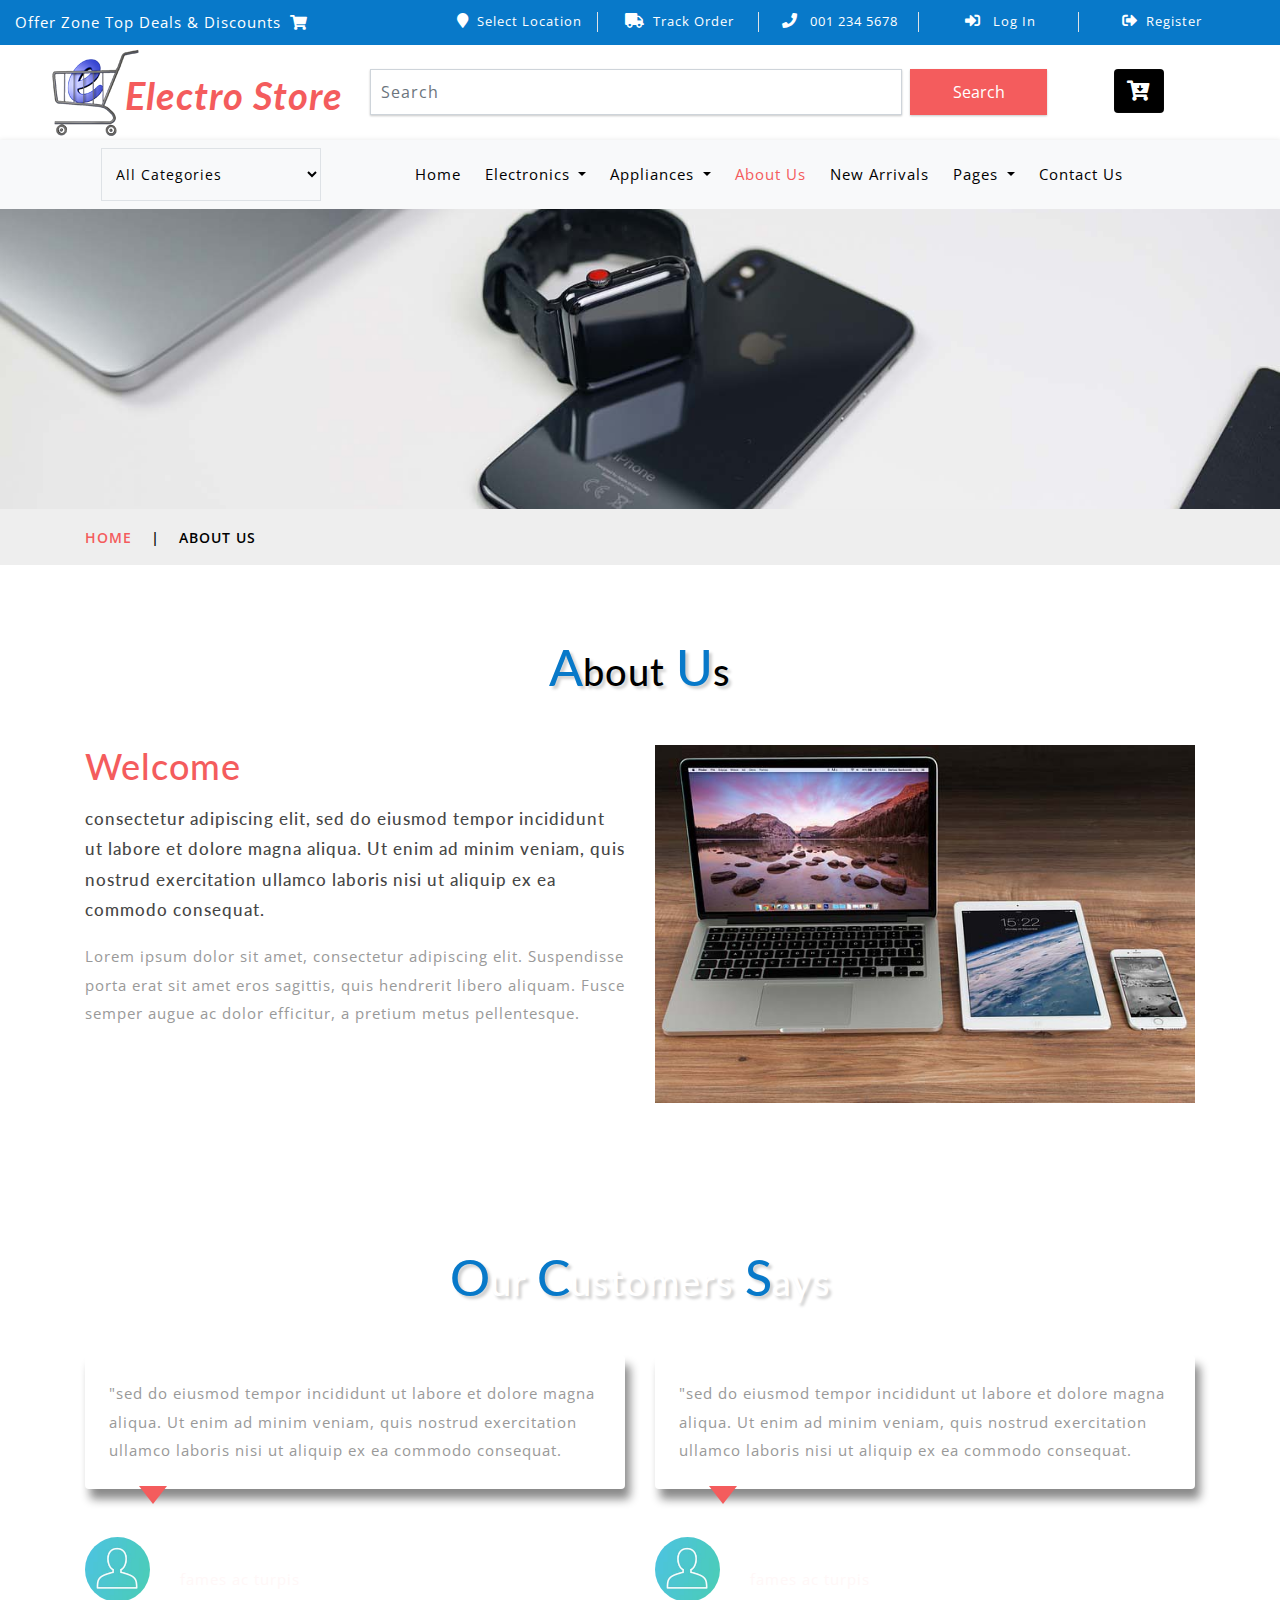
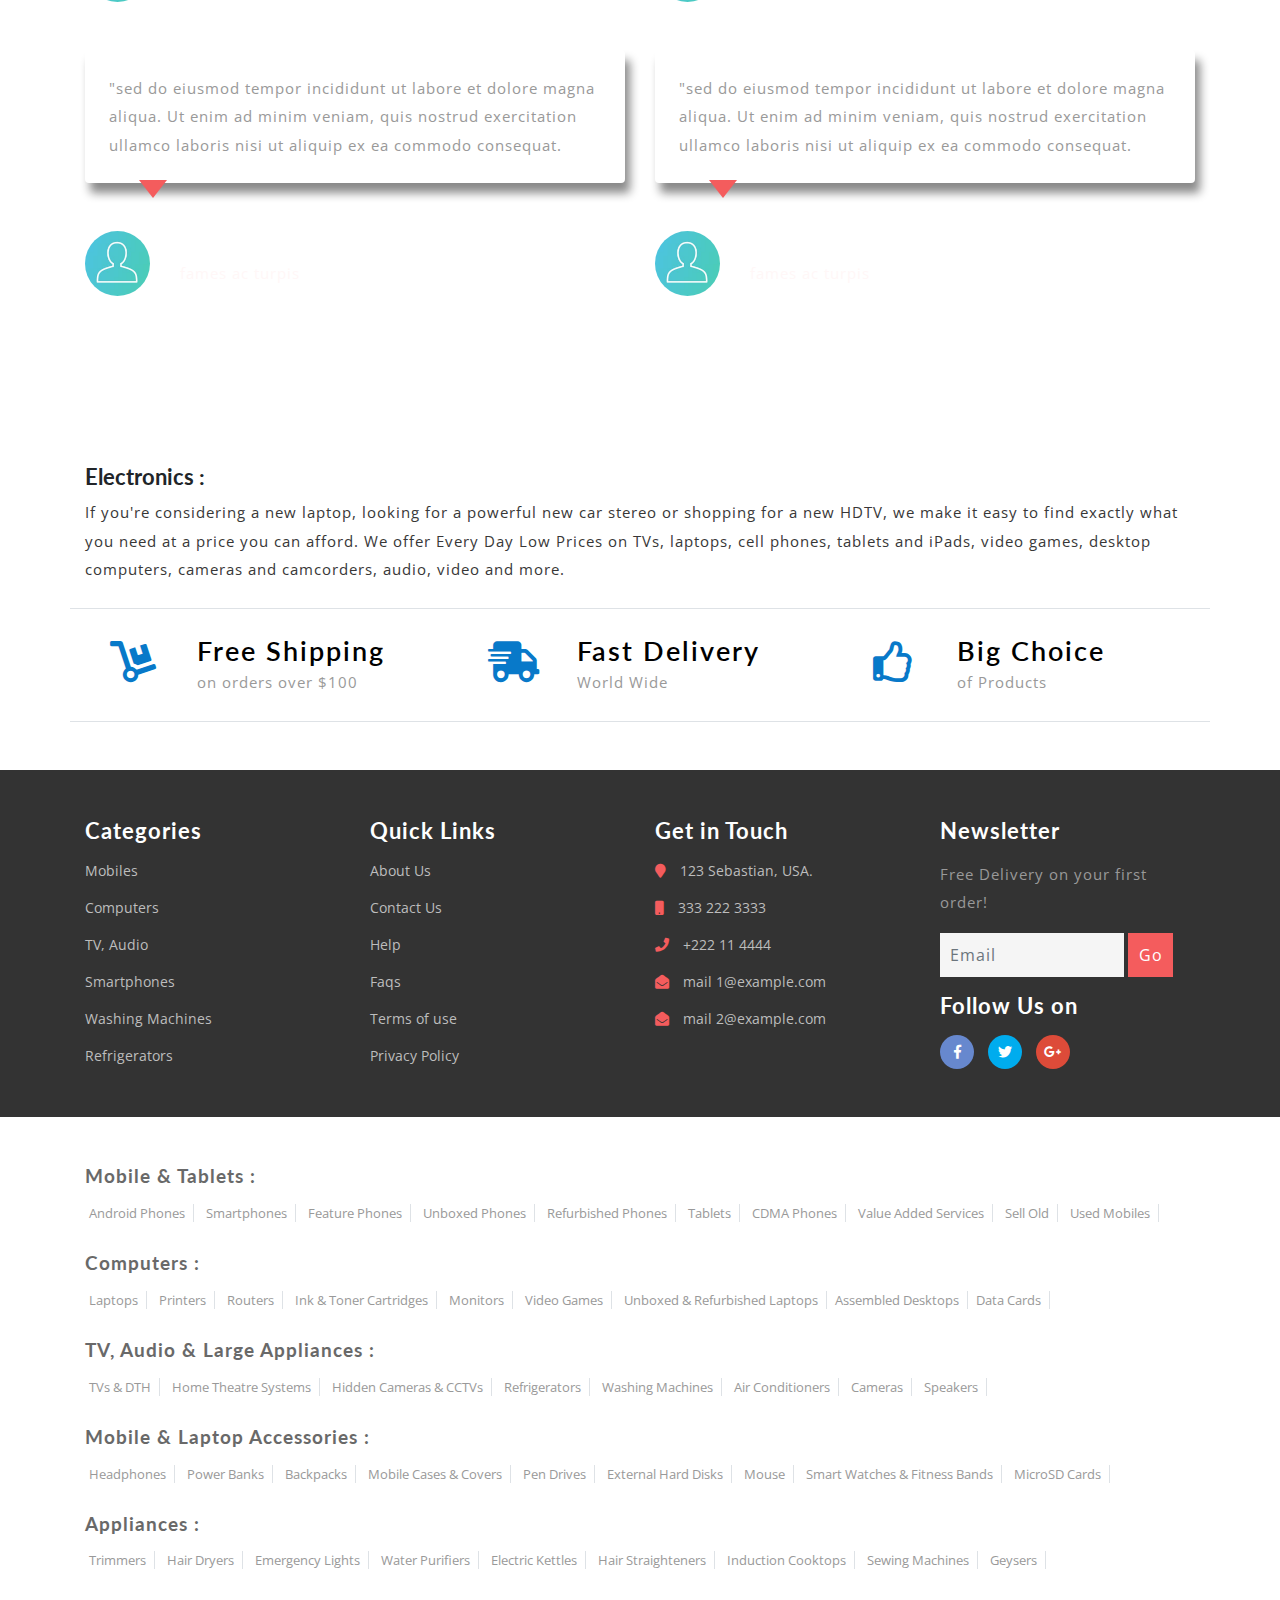
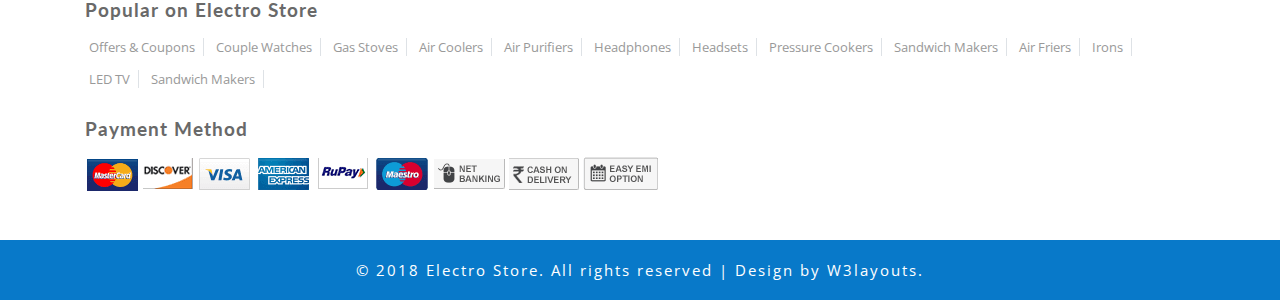
<file: web/about.html>
<!--
Author: W3layouts
Author URL: http://w3layouts.com
License: Creative Commons Attribution 3.0 Unported
License URL: http://creativecommons.org/licenses/by/3.0/
-->
<!DOCTYPE html>
<html lang="zxx">

<head>
	<title>Electro Store Ecommerce Category Bootstrap Responsive Web Template | About Us :: w3layouts</title>
	<!-- Meta tag Keywords -->
	<meta name="viewport" content="width=device-width, initial-scale=1">
	<meta charset="UTF-8" />
	<meta name="keywords" content="Electro Store Responsive web template, Bootstrap Web Templates, Flat Web Templates, Android Compatible web template, Smartphone Compatible web template, free webdesigns for Nokia, Samsung, LG, SonyEricsson, Motorola web design"
	/>
	<script>
		addEventListener("load", function () {
			setTimeout(hideURLbar, 0);
		}, false);

		function hideURLbar() {
			window.scrollTo(0, 1);
		}
	</script>
	<!-- //Meta tag Keywords -->

	<!-- Custom-Files -->
	<link href="css/bootstrap.css" rel="stylesheet" type="text/css" media="all" />
	<!-- Bootstrap css -->
	<link href="css/style.css" rel="stylesheet" type="text/css" media="all" />
	<!-- Main css -->
	<link rel="stylesheet" href="css/fontawesome-all.css">
	<!-- Font-Awesome-Icons-CSS -->
	<link href="css/popuo-box.css" rel="stylesheet" type="text/css" media="all" />
	<!-- pop-up-box -->
	<link href="css/menu.css" rel="stylesheet" type="text/css" media="all" />
	<!-- menu style -->
	<!-- //Custom-Files -->

	<!-- web fonts -->
	<link href="//fonts.googleapis.com/css?family=Lato:100,100i,300,300i,400,400i,700,700i,900,900i&amp;subset=latin-ext" rel="stylesheet">
	<link href="//fonts.googleapis.com/css?family=Open+Sans:300,300i,400,400i,600,600i,700,700i,800,800i&amp;subset=cyrillic,cyrillic-ext,greek,greek-ext,latin-ext,vietnamese"
	    rel="stylesheet">
	<!-- //web fonts -->

</head>

<body>
	<!-- top-header -->
	<div class="agile-main-top">
		<div class="container-fluid">
			<div class="row main-top-w3l py-2">
				<div class="col-lg-4 header-most-top">
					<p class="text-white text-lg-left text-center">Offer Zone Top Deals & Discounts
						<i class="fas fa-shopping-cart ml-1"></i>
					</p>
				</div>
				<div class="col-lg-8 header-right mt-lg-0 mt-2">
					<!-- header lists -->
					<ul>
						<li class="text-center border-right text-white">
							<a class="play-icon popup-with-zoom-anim text-white" href="#small-dialog1">
								<i class="fas fa-map-marker mr-2"></i>Select Location</a>
						</li>
						<li class="text-center border-right text-white">
							<a href="#" data-toggle="modal" data-target="#exampleModal" class="text-white">
								<i class="fas fa-truck mr-2"></i>Track Order</a>
						</li>
						<li class="text-center border-right text-white">
							<i class="fas fa-phone mr-2"></i> 001 234 5678
						</li>
						<li class="text-center border-right text-white">
							<a href="#" data-toggle="modal" data-target="#exampleModal" class="text-white">
								<i class="fas fa-sign-in-alt mr-2"></i> Log In </a>
						</li>
						<li class="text-center text-white">
							<a href="#" data-toggle="modal" data-target="#exampleModal2" class="text-white">
								<i class="fas fa-sign-out-alt mr-2"></i>Register </a>
						</li>
					</ul>
					<!-- //header lists -->
				</div>
			</div>
		</div>
	</div>

	<!-- Button trigger modal(select-location) -->
	<div id="small-dialog1" class="mfp-hide">
		<div class="select-city">
			<h3>
				<i class="fas fa-map-marker"></i> Please Select Your Location</h3>
			<select class="list_of_cities">
				<optgroup label="Popular Cities">
					<option selected style="display:none;color:#eee;">Select City</option>
					<option>Birmingham</option>
					<option>Anchorage</option>
					<option>Phoenix</option>
					<option>Little Rock</option>
					<option>Los Angeles</option>
					<option>Denver</option>
					<option>Bridgeport</option>
					<option>Wilmington</option>
					<option>Jacksonville</option>
					<option>Atlanta</option>
					<option>Honolulu</option>
					<option>Boise</option>
					<option>Chicago</option>
					<option>Indianapolis</option>
				</optgroup>
				<optgroup label="Alabama">
					<option>Birmingham</option>
					<option>Montgomery</option>
					<option>Mobile</option>
					<option>Huntsville</option>
					<option>Tuscaloosa</option>
				</optgroup>
				<optgroup label="Alaska">
					<option>Anchorage</option>
					<option>Fairbanks</option>
					<option>Juneau</option>
					<option>Sitka</option>
					<option>Ketchikan</option>
				</optgroup>
				<optgroup label="Arizona">
					<option>Phoenix</option>
					<option>Tucson</option>
					<option>Mesa</option>
					<option>Chandler</option>
					<option>Glendale</option>
				</optgroup>
				<optgroup label="Arkansas">
					<option>Little Rock</option>
					<option>Fort Smith</option>
					<option>Fayetteville</option>
					<option>Springdale</option>
					<option>Jonesboro</option>
				</optgroup>
				<optgroup label="California">
					<option>Los Angeles</option>
					<option>San Diego</option>
					<option>San Jose</option>
					<option>San Francisco</option>
					<option>Fresno</option>
				</optgroup>
				<optgroup label="Colorado">
					<option>Denver</option>
					<option>Colorado</option>
					<option>Aurora</option>
					<option>Fort Collins</option>
					<option>Lakewood</option>
				</optgroup>
				<optgroup label="Connecticut">
					<option>Bridgeport</option>
					<option>New Haven</option>
					<option>Hartford</option>
					<option>Stamford</option>
					<option>Waterbury</option>
				</optgroup>
				<optgroup label="Delaware">
					<option>Wilmington</option>
					<option>Dover</option>
					<option>Newark</option>
					<option>Bear</option>
					<option>Middletown</option>
				</optgroup>
				<optgroup label="Florida">
					<option>Jacksonville</option>
					<option>Miami</option>
					<option>Tampa</option>
					<option>St. Petersburg</option>
					<option>Orlando</option>
				</optgroup>
				<optgroup label="Georgia">
					<option>Atlanta</option>
					<option>Augusta</option>
					<option>Columbus</option>
					<option>Savannah</option>
					<option>Athens</option>
				</optgroup>
				<optgroup label="Hawaii">
					<option>Honolulu</option>
					<option>Pearl City</option>
					<option>Hilo</option>
					<option>Kailua</option>
					<option>Waipahu</option>
				</optgroup>
				<optgroup label="Idaho">
					<option>Boise</option>
					<option>Nampa</option>
					<option>Meridian</option>
					<option>Idaho Falls</option>
					<option>Pocatello</option>
				</optgroup>
				<optgroup label="Illinois">
					<option>Chicago</option>
					<option>Aurora</option>
					<option>Rockford</option>
					<option>Joliet</option>
					<option>Naperville</option>
				</optgroup>
				<optgroup label="Indiana">
					<option>Indianapolis</option>
					<option>Fort Wayne</option>
					<option>Evansville</option>
					<option>South Bend</option>
					<option>Hammond</option>
				</optgroup>
				<optgroup label="Iowa">
					<option>Des Moines</option>
					<option>Cedar Rapids</option>
					<option>Davenport</option>
					<option>Sioux City</option>
					<option>Waterloo</option>
				</optgroup>
				<optgroup label="Kansas">
					<option>Wichita</option>
					<option>Overland Park</option>
					<option>Kansas City</option>
					<option>Topeka</option>
					<option>Olathe </option>
				</optgroup>
				<optgroup label="Kentucky">
					<option>Louisville</option>
					<option>Lexington</option>
					<option>Bowling Green</option>
					<option>Owensboro</option>
					<option>Covington</option>
				</optgroup>
				<optgroup label="Louisiana">
					<option>New Orleans</option>
					<option>Baton Rouge</option>
					<option>Shreveport</option>
					<option>Metairie</option>
					<option>Lafayette</option>
				</optgroup>
				<optgroup label="Maine">
					<option>Portland</option>
					<option>Lewiston</option>
					<option>Bangor</option>
					<option>South Portland</option>
					<option>Auburn</option>
				</optgroup>
				<optgroup label="Maryland">
					<option>Baltimore</option>
					<option>Frederick</option>
					<option>Rockville</option>
					<option>Gaithersburg</option>
					<option>Bowie</option>
				</optgroup>
				<optgroup label="Massachusetts">
					<option>Boston</option>
					<option>Worcester</option>
					<option>Springfield</option>
					<option>Lowell</option>
					<option>Cambridge</option>
				</optgroup>
				<optgroup label="Michigan">
					<option>Detroit</option>
					<option>Grand Rapids</option>
					<option>Warren</option>
					<option>Sterling Heights</option>
					<option>Lansing</option>
				</optgroup>
				<optgroup label="Minnesota">
					<option>Minneapolis</option>
					<option>St. Paul</option>
					<option>Rochester</option>
					<option>Duluth</option>
					<option>Bloomington</option>
				</optgroup>
				<optgroup label="Mississippi">
					<option>Jackson</option>
					<option>Gulfport</option>
					<option>Southaven</option>
					<option>Hattiesburg</option>
					<option>Biloxi</option>
				</optgroup>
				<optgroup label="Missouri">
					<option>Kansas City</option>
					<option>St. Louis</option>
					<option>Springfield</option>
					<option>Independence</option>
					<option>Columbia</option>
				</optgroup>
				<optgroup label="Montana">
					<option>Billings</option>
					<option>Missoula</option>
					<option>Great Falls</option>
					<option>Bozeman</option>
					<option>Butte-Silver Bow</option>
				</optgroup>
				<optgroup label="Nebraska">
					<option>Omaha</option>
					<option>Lincoln</option>
					<option>Bellevue</option>
					<option>Grand Island</option>
					<option>Kearney</option>
				</optgroup>
				<optgroup label="Nevada">
					<option>Las Vegas</option>
					<option>Henderson</option>
					<option>North Las Vegas</option>
					<option>Reno</option>
					<option>Sunrise Manor</option>
				</optgroup>
				<optgroup label="New Hampshire">
					<option>Manchesters</option>
					<option>Nashua</option>
					<option>Concord</option>
					<option>Dover</option>
					<option>Rochester</option>
				</optgroup>
				<optgroup label="New Jersey">
					<option>Newark</option>
					<option>Jersey City</option>
					<option>Paterson</option>
					<option>Elizabeth</option>
					<option>Edison</option>
				</optgroup>
				<optgroup label="New Mexico">
					<option>Albuquerque</option>
					<option>Las Cruces</option>
					<option>Rio Rancho</option>
					<option>Santa Fe</option>
					<option>Roswell</option>
				</optgroup>
				<optgroup label="New York">
					<option>New York</option>
					<option>Buffalo</option>
					<option>Rochester</option>
					<option>Yonkers</option>
					<option>Syracuse</option>
				</optgroup>
				<optgroup label="North Carolina">
					<option>Charlotte</option>
					<option>Raleigh</option>
					<option>Greensboro</option>
					<option>Winston-Salem</option>
					<option>Durham</option>
				</optgroup>
				<optgroup label="North Dakota">
					<option>Fargo</option>
					<option>Bismarck</option>
					<option>Grand Forks</option>
					<option>Minot</option>
					<option>West Fargo</option>
				</optgroup>
				<optgroup label="Ohio">
					<option>Columbus</option>
					<option>Cleveland</option>
					<option>Cincinnati</option>
					<option>Toledo</option>
					<option>Akron</option>
				</optgroup>
				<optgroup label="Oklahoma">
					<option>Oklahoma City</option>
					<option>Tulsa</option>
					<option>Norman</option>
					<option>Broken Arrow</option>
					<option>Lawton</option>
				</optgroup>
				<optgroup label="Oregon">
					<option>Portland</option>
					<option>Eugene</option>
					<option>Salem</option>
					<option>Gresham</option>
					<option>Hillsboro</option>
				</optgroup>
				<optgroup label="Pennsylvania">
					<option>Philadelphia</option>
					<option>Pittsburgh</option>
					<option>Allentown</option>
					<option>Erie</option>
					<option>Reading</option>
				</optgroup>
				<optgroup label="Rhode Island">
					<option>Providence</option>
					<option>Warwick</option>
					<option>Cranston</option>
					<option>Pawtucket</option>
					<option>East Providence</option>
				</optgroup>
				<optgroup label="South Carolina">
					<option>Columbia</option>
					<option>Charleston</option>
					<option>North Charleston</option>
					<option>Mount Pleasant</option>
					<option>Rock Hill</option>
				</optgroup>
				<optgroup label="South Dakota">
					<option>Sioux Falls</option>
					<option>Rapid City</option>
					<option>Aberdeen</option>
					<option>Brookings</option>
					<option>Watertown</option>
				</optgroup>
				<optgroup label="Tennessee">
					<option>Memphis</option>
					<option>Nashville</option>
					<option>Knoxville</option>
					<option>Chattanooga</option>
					<option>Clarksville</option>
				</optgroup>
				<optgroup label="Texas">
					<option>Houston</option>
					<option>San Antonio</option>
					<option>Dallas</option>
					<option>Austin</option>
					<option>Fort Worth</option>
				</optgroup>
				<optgroup label="Utah">
					<option>Salt Lake City</option>
					<option>West Valley City</option>
					<option>Provo</option>
					<option>West Jordan</option>
					<option>Orem</option>
				</optgroup>
				<optgroup label="Vermont">
					<option>Burlington</option>
					<option>Essex</option>
					<option>South Burlington</option>
					<option>Colchester</option>
					<option>Rutland</option>
				</optgroup>
				<optgroup label="Virginia">
					<option>Virginia Beach</option>
					<option>Norfolk</option>
					<option>Chesapeake</option>
					<option>Arlington</option>
					<option>Richmond</option>
				</optgroup>
				<optgroup label="Washington">
					<option>Seattle</option>
					<option>Spokane</option>
					<option>Tacoma</option>
					<option>Vancouver</option>
					<option>Bellevue</option>
				</optgroup>
				<optgroup label="West Virginia">
					<option>Charleston</option>
					<option>Huntington</option>
					<option>Parkersburg</option>
					<option>Morgantown</option>
					<option>Wheeling</option>
				</optgroup>
				<optgroup label="Wisconsin">
					<option>Milwaukee</option>
					<option>Madison</option>
					<option>Green Bay</option>
					<option>Kenosha</option>
					<option>Racine</option>
				</optgroup>
				<optgroup label="Wyoming">
					<option>Cheyenne</option>
					<option>Casper</option>
					<option>Laramie</option>
					<option>Gillette</option>
					<option>Rock Springs</option>
				</optgroup>
			</select>
			<div class="clearfix"></div>
		</div>
	</div>
	<!-- //shop locator (popup) -->

	<!-- modals -->
	<!-- log in -->
	<div class="modal fade" id="exampleModal" tabindex="-1" role="dialog" aria-hidden="true">
		<div class="modal-dialog" role="document">
			<div class="modal-content">
				<div class="modal-header">
					<h5 class="modal-title text-center">Log In</h5>
					<button type="button" class="close" data-dismiss="modal" aria-label="Close">
						<span aria-hidden="true">&times;</span>
					</button>
				</div>
				<div class="modal-body">
					<form action="#" method="post">
						<div class="form-group">
							<label class="col-form-label">Username</label>
							<input type="text" class="form-control" placeholder=" " name="Name" required="">
						</div>
						<div class="form-group">
							<label class="col-form-label">Password</label>
							<input type="password" class="form-control" placeholder=" " name="Password" required="">
						</div>
						<div class="right-w3l">
							<input type="submit" class="form-control" value="Log in">
						</div>
						<div class="sub-w3l">
							<div class="custom-control custom-checkbox mr-sm-2">
								<input type="checkbox" class="custom-control-input" id="customControlAutosizing">
								<label class="custom-control-label" for="customControlAutosizing">Remember me?</label>
							</div>
						</div>
						<p class="text-center dont-do mt-3">Don't have an account?
							<a href="#" data-toggle="modal" data-target="#exampleModal2">
								Register Now</a>
						</p>
					</form>
				</div>
			</div>
		</div>
	</div>
	<!-- register -->
	<div class="modal fade" id="exampleModal2" tabindex="-1" role="dialog" aria-hidden="true">
		<div class="modal-dialog" role="document">
			<div class="modal-content">
				<div class="modal-header">
					<h5 class="modal-title">Register</h5>
					<button type="button" class="close" data-dismiss="modal" aria-label="Close">
						<span aria-hidden="true">&times;</span>
					</button>
				</div>
				<div class="modal-body">
					<form action="#" method="post">
						<div class="form-group">
							<label class="col-form-label">Your Name</label>
							<input type="text" class="form-control" placeholder=" " name="Name" required="">
						</div>
						<div class="form-group">
							<label class="col-form-label">Email</label>
							<input type="email" class="form-control" placeholder=" " name="Email" required="">
						</div>
						<div class="form-group">
							<label class="col-form-label">Password</label>
							<input type="password" class="form-control" placeholder=" " name="Password" id="password1" required="">
						</div>
						<div class="form-group">
							<label class="col-form-label">Confirm Password</label>
							<input type="password" class="form-control" placeholder=" " name="Confirm Password" id="password2" required="">
						</div>
						<div class="right-w3l">
							<input type="submit" class="form-control" value="Register">
						</div>
						<div class="sub-w3l">
							<div class="custom-control custom-checkbox mr-sm-2">
								<input type="checkbox" class="custom-control-input" id="customControlAutosizing2">
								<label class="custom-control-label" for="customControlAutosizing2">I Accept to the Terms & Conditions</label>
							</div>
						</div>
					</form>
				</div>
			</div>
		</div>
	</div>
	<!-- //modal -->
	<!-- //top-header -->

	<!-- header-bottom-->
	<div class="header-bot">
		<div class="container">
			<div class="row header-bot_inner_wthreeinfo_header_mid">
				<!-- logo -->
				<div class="col-md-3 logo_agile">
					<h1 class="text-center">
						<a href="index.html" class="font-weight-bold font-italic">
							<img src="images/logo2.png" alt=" " class="img-fluid">Electro Store
						</a>
					</h1>
				</div>
				<!-- //logo -->
				<!-- header-bot -->
				<div class="col-md-9 header mt-4 mb-md-0 mb-4">
					<div class="row">
						<!-- search -->
						<div class="col-10 agileits_search">
							<form class="form-inline" action="#" method="post">
								<input class="form-control mr-sm-2" type="search" placeholder="Search" aria-label="Search" required>
								<button class="btn my-2 my-sm-0" type="submit">Search</button>
							</form>
						</div>
						<!-- //search -->
						<!-- cart details -->
						<div class="col-2 top_nav_right text-center mt-sm-0 mt-2">
							<div class="wthreecartaits wthreecartaits2 cart cart box_1">
								<form action="#" method="post" class="last">
									<input type="hidden" name="cmd" value="_cart">
									<input type="hidden" name="display" value="1">
									<button class="btn w3view-cart" type="submit" name="submit" value="">
										<i class="fas fa-cart-arrow-down"></i>
									</button>
								</form>
							</div>
						</div>
						<!-- //cart details -->
					</div>
				</div>
			</div>
		</div>
	</div>
	<!-- shop locator (popup) -->
	<!-- //header-bottom -->
	<!-- navigation -->
	<div class="navbar-inner">
		<div class="container">
			<nav class="navbar navbar-expand-lg navbar-light bg-light">
				<div class="agileits-navi_search">
					<form action="#" method="post">
						<select id="agileinfo-nav_search" name="agileinfo_search" class="border" required="">
							<option value="">All Categories</option>
							<option value="Televisions">Televisions</option>
							<option value="Headphones">Headphones</option>
							<option value="Computers">Computers</option>
							<option value="Appliances">Appliances</option>
							<option value="Mobiles">Mobiles</option>
							<option value="Fruits &amp; Vegetables">Tv &amp; Video</option>
							<option value="iPad & Tablets">iPad & Tablets</option>
							<option value="Cameras & Camcorders">Cameras & Camcorders</option>
							<option value="Home Audio & Theater">Home Audio & Theater</option>
						</select>
					</form>
				</div>
				<button class="navbar-toggler" type="button" data-toggle="collapse" data-target="#navbarSupportedContent" aria-controls="navbarSupportedContent"
				    aria-expanded="false" aria-label="Toggle navigation">
					<span class="navbar-toggler-icon"></span>
				</button>
				<div class="collapse navbar-collapse" id="navbarSupportedContent">
					<ul class="navbar-nav ml-auto text-center mr-xl-5">
						<li class="nav-item mr-lg-2 mb-lg-0 mb-2">
							<a class="nav-link" href="index.html">Home
								<span class="sr-only">(current)</span>
							</a>
						</li>
						<li class="nav-item dropdown mr-lg-2 mb-lg-0 mb-2">
							<a class="nav-link dropdown-toggle" href="#" role="button" data-toggle="dropdown" aria-haspopup="true" aria-expanded="false">
								Electronics
							</a>
							<div class="dropdown-menu">
								<div class="agile_inner_drop_nav_info p-4">
									<h5 class="mb-3">Mobiles, Computers</h5>
									<div class="row">
										<div class="col-sm-6 multi-gd-img">
											<ul class="multi-column-dropdown">
												<li>
													<a href="product.html">All Mobile Phones</a>
												</li>
												<li>
													<a href="product.html">All Mobile Accessories</a>
												</li>
												<li>
													<a href="product.html">Cases & Covers</a>
												</li>
												<li>
													<a href="product.html">Screen Protectors</a>
												</li>
												<li>
													<a href="product.html">Power Banks</a>
												</li>
												<li>
													<a href="product.html">All Certified Refurbished</a>
												</li>
												<li>
													<a href="product.html">Tablets</a>
												</li>
												<li>
													<a href="product.html">Wearable Devices</a>
												</li>
												<li>
													<a href="product.html">Smart Home</a>
												</li>
											</ul>
										</div>
										<div class="col-sm-6 multi-gd-img">
											<ul class="multi-column-dropdown">
												<li>
													<a href="product.html">Laptops</a>
												</li>
												<li>
													<a href="product.html">Drives & Storage</a>
												</li>
												<li>
													<a href="product.html">Printers & Ink</a>
												</li>
												<li>
													<a href="product.html">Networking Devices</a>
												</li>
												<li>
													<a href="product.html">Computer Accessories</a>
												</li>
												<li>
													<a href="product.html">Game Zone</a>
												</li>
												<li>
													<a href="product.html">Software</a>
												</li>
											</ul>
										</div>
									</div>
								</div>
							</div>
						</li>
						<li class="nav-item dropdown mr-lg-2 mb-lg-0 mb-2">
							<a class="nav-link dropdown-toggle" href="#" role="button" data-toggle="dropdown" aria-haspopup="true" aria-expanded="false">
								Appliances
							</a>
							<div class="dropdown-menu">
								<div class="agile_inner_drop_nav_info p-4">
									<h5 class="mb-3">TV, Appliances, Electronics</h5>
									<div class="row">
										<div class="col-sm-6 multi-gd-img">
											<ul class="multi-column-dropdown">
												<li>
													<a href="product2.html">Televisions</a>
												</li>
												<li>
													<a href="product2.html">Home Entertainment Systems</a>
												</li>
												<li>
													<a href="product2.html">Headphones</a>
												</li>
												<li>
													<a href="product2.html">Speakers</a>
												</li>
												<li>
													<a href="product2.html">MP3, Media Players & Accessories</a>
												</li>
												<li>
													<a href="product2.html">Audio & Video Accessories</a>
												</li>
												<li>
													<a href="product2.html">Cameras</a>
												</li>
												<li>
													<a href="product2.html">DSLR Cameras</a>
												</li>
												<li>
													<a href="product2.html">Camera Accessories</a>
												</li>
											</ul>
										</div>
										<div class="col-sm-6 multi-gd-img">
											<ul class="multi-column-dropdown">
												<li>
													<a href="product2.html">Musical Instruments</a>
												</li>
												<li>
													<a href="product2.html">Gaming Consoles</a>
												</li>
												<li>
													<a href="product2.html">All Electronics</a>
												</li>
												<li>
													<a href="product2.html">Air Conditioners</a>
												</li>
												<li>
													<a href="product2.html">Refrigerators</a>
												</li>
												<li>
													<a href="product2.html">Washing Machines</a>
												</li>
												<li>
													<a href="product2.html">Kitchen & Home Appliances</a>
												</li>
												<li>
													<a href="product2.html">Heating & Cooling Appliances</a>
												</li>
												<li>
													<a href="product2.html">All Appliances</a>
												</li>
											</ul>
										</div>
									</div>
								</div>
							</div>
						</li>
						<li class="nav-item active mr-lg-2 mb-lg-0 mb-2">
							<a class="nav-link" href="about.html">About Us</a>
						</li>
						<li class="nav-item mr-lg-2 mb-lg-0 mb-2">
							<a class="nav-link" href="product.html">New Arrivals</a>
						</li>
						<li class="nav-item dropdown mr-lg-2 mb-lg-0 mb-2">
							<a class="nav-link dropdown-toggle" href="#" role="button" data-toggle="dropdown" aria-haspopup="true" aria-expanded="false">
								Pages
							</a>
							<div class="dropdown-menu">
								<a class="dropdown-item" href="product.html">Product 1</a>
								<a class="dropdown-item" href="product2.html">Product 2</a>
								<div class="dropdown-divider"></div>
								<a class="dropdown-item" href="single.html">Single Product 1</a>
								<a class="dropdown-item" href="single2.html">Single Product 2</a>
								<div class="dropdown-divider"></div>
								<a class="dropdown-item" href="checkout.html">Checkout Page</a>
								<a class="dropdown-item" href="payment.html">Payment Page</a>
							</div>
						</li>
						<li class="nav-item">
							<a class="nav-link" href="contact.html">Contact Us</a>
						</li>
					</ul>
				</div>
			</nav>
		</div>
	</div>
	<!-- //navigation -->

	<!-- banner-2 -->
	<div class="page-head_agile_info_w3l">

	</div>
	<!-- //banner-2 -->
	<!-- page -->
	<div class="services-breadcrumb">
		<div class="agile_inner_breadcrumb">
			<div class="container">
				<ul class="w3_short">
					<li>
						<a href="index.html">Home</a>
						<i>|</i>
					</li>
					<li>About Us</li>
				</ul>
			</div>
		</div>
	</div>
	<!-- //page -->

	<!-- about -->
	<div class="welcome py-sm-5 py-4">
		<div class="container py-xl-4 py-lg-2">
			<!-- tittle heading -->
			<h3 class="tittle-w3l text-center mb-lg-5 mb-sm-4 mb-3">
				<span>A</span>bout
				<span>U</span>s</h3>
			<!-- //tittle heading -->
			<div class="row">
				<div class="col-lg-6 welcome-left">
					<h3>Welcome</h3>
					<h4 class="my-sm-3 my-2">consectetur adipiscing elit, sed do eiusmod tempor incididunt ut labore et dolore magna aliqua. Ut enim ad minim veniam,
						quis nostrud exercitation ullamco laboris nisi ut aliquip ex ea commodo consequat.</h4>
					<p>Lorem ipsum dolor sit amet, consectetur adipiscing elit. Suspendisse porta erat sit amet eros sagittis, quis hendrerit
						libero aliquam. Fusce semper augue ac dolor efficitur, a pretium metus pellentesque.</p>
				</div>
				<div class="col-lg-6 welcome-right-top mt-lg-0 mt-sm-5 mt-4">
					<img src="images/ab.jpg" class="img-fluid" alt=" ">
				</div>
			</div>
		</div>
	</div>
	<!-- //about -->

	<!-- testimonials -->
	<div class="testimonials py-sm-5 py-4">
		<div class="container py-xl-4 py-lg-2">
			<!-- tittle heading -->
			<h3 class="tittle-w3l text-center text-white mb-lg-5 mb-sm-4 mb-3">
				<span>O</span>ur
				<span>C</span>ustomers
				<span>S</span>ays</h3>
			<!-- tittle heading -->
			<div class="row gallery-index">
				<div class="col-sm-6 med-testi-grid">
					<div class="med-testi test-tooltip rounded p-4">
						<p>"sed do eiusmod tempor incididunt ut labore et dolore magna aliqua. Ut enim ad minim veniam, quis nostrud exercitation
							ullamco laboris nisi ut aliquip ex ea commodo consequat.</p>
					</div>
					<div class="row med-testi-left my-5">
						<div class="col-lg-2 col-3 w3ls-med-testi-img">
							<img src="images/user.jpg" alt=" " class="img-fluid rounded-circle" />
						</div>
						<div class="col-lg-10 col-9 med-testi-txt">
							<h4 class="font-weight-bold mb-lg-1 mb-2">Tyson</h4>
							<p>fames ac turpis</p>
						</div>
					</div>
				</div>
				<div class="col-sm-6 med-testi-grid">
					<div class="med-testi test-tooltip rounded p-4">
						<p>"sed do eiusmod tempor incididunt ut labore et dolore magna aliqua. Ut enim ad minim veniam, quis nostrud exercitation
							ullamco laboris nisi ut aliquip ex ea commodo consequat.</p>
					</div>
					<div class="row med-testi-left my-5">
						<div class="col-lg-2 col-3 w3ls-med-testi-img">
							<img src="images/user.jpg" alt=" " class="img-fluid rounded-circle" />
						</div>
						<div class="col-lg-10 col-9 med-testi-txt">
							<h4 class="font-weight-bold mb-lg-1 mb-2">Alejandra</h4>
							<p>fames ac turpis</p>
						</div>
					</div>
				</div>
				<div class="col-sm-6 med-testi-grid">
					<div class="med-testi test-tooltip rounded p-4">
						<p>"sed do eiusmod tempor incididunt ut labore et dolore magna aliqua. Ut enim ad minim veniam, quis nostrud exercitation
							ullamco laboris nisi ut aliquip ex ea commodo consequat.</p>
					</div>
					<div class="row med-testi-left mt-sm-5 my-5">
						<div class="col-lg-2 col-3 w3ls-med-testi-img">
							<img src="images/user.jpg" alt=" " class="img-fluid rounded-circle" />
						</div>
						<div class="col-lg-10 col-9 med-testi-txt">
							<h4 class="font-weight-bold mb-lg-1 mb-2">Charles</h4>
							<p>fames ac turpis</p>
						</div>
					</div>
				</div>
				<div class="col-sm-6 med-testi-grid">
					<div class="med-testi test-tooltip rounded p-4">
						<p>"sed do eiusmod tempor incididunt ut labore et dolore magna aliqua. Ut enim ad minim veniam, quis nostrud exercitation
							ullamco laboris nisi ut aliquip ex ea commodo consequat.</p>
					</div>
					<div class="row med-testi-left mt-5">
						<div class="col-lg-2 col-3 w3ls-med-testi-img">
							<img src="images/user.jpg" alt=" " class="img-fluid rounded-circle" />
						</div>
						<div class="col-lg-10 col-9 med-testi-txt">
							<h4 class="font-weight-bold mb-lg-1 mb-2">Jessie</h4>
							<p>fames ac turpis</p>
						</div>
					</div>
				</div>
			</div>
		</div>
	</div>
	<!-- //testimonials -->

	<!-- footer -->
	<footer>
		<div class="footer-top-first">
			<div class="container py-md-5 py-sm-4 py-3">
				<!-- footer first section -->
				<h2 class="footer-top-head-w3l font-weight-bold mb-2">Electronics :</h2>
				<p class="footer-main mb-4">
					If you're considering a new laptop, looking for a powerful new car stereo or shopping for a new HDTV, we make it easy to
					find exactly what you need at a price you can afford. We offer Every Day Low Prices on TVs, laptops, cell phones, tablets
					and iPads, video games, desktop computers, cameras and camcorders, audio, video and more.</p>
				<!-- //footer first section -->
				<!-- footer second section -->
				<div class="row w3l-grids-footer border-top border-bottom py-sm-4 py-3">
					<div class="col-md-4 offer-footer">
						<div class="row">
							<div class="col-4 icon-fot">
								<i class="fas fa-dolly"></i>
							</div>
							<div class="col-8 text-form-footer">
								<h3>Free Shipping</h3>
								<p>on orders over $100</p>
							</div>
						</div>
					</div>
					<div class="col-md-4 offer-footer my-md-0 my-4">
						<div class="row">
							<div class="col-4 icon-fot">
								<i class="fas fa-shipping-fast"></i>
							</div>
							<div class="col-8 text-form-footer">
								<h3>Fast Delivery</h3>
								<p>World Wide</p>
							</div>
						</div>
					</div>
					<div class="col-md-4 offer-footer">
						<div class="row">
							<div class="col-4 icon-fot">
								<i class="far fa-thumbs-up"></i>
							</div>
							<div class="col-8 text-form-footer">
								<h3>Big Choice</h3>
								<p>of Products</p>
							</div>
						</div>
					</div>
				</div>
				<!-- //footer second section -->
			</div>
		</div>
		<!-- footer third section -->
		<div class="w3l-middlefooter-sec">
			<div class="container py-md-5 py-sm-4 py-3">
				<div class="row footer-info w3-agileits-info">
					<!-- footer categories -->
					<div class="col-md-3 col-sm-6 footer-grids">
						<h3 class="text-white font-weight-bold mb-3">Categories</h3>
						<ul>
							<li class="mb-3">
								<a href="product.html">Mobiles </a>
							</li>
							<li class="mb-3">
								<a href="product.html">Computers</a>
							</li>
							<li class="mb-3">
								<a href="product.html">TV, Audio</a>
							</li>
							<li class="mb-3">
								<a href="product2.html">Smartphones</a>
							</li>
							<li class="mb-3">
								<a href="product.html">Washing Machines</a>
							</li>
							<li>
								<a href="product2.html">Refrigerators</a>
							</li>
						</ul>
					</div>
					<!-- //footer categories -->
					<!-- quick links -->
					<div class="col-md-3 col-sm-6 footer-grids mt-sm-0 mt-4">
						<h3 class="text-white font-weight-bold mb-3">Quick Links</h3>
						<ul>
							<li class="mb-3">
								<a href="about.html">About Us</a>
							</li>
							<li class="mb-3">
								<a href="contact.html">Contact Us</a>
							</li>
							<li class="mb-3">
								<a href="help.html">Help</a>
							</li>
							<li class="mb-3">
								<a href="faqs.html">Faqs</a>
							</li>
							<li class="mb-3">
								<a href="terms.html">Terms of use</a>
							</li>
							<li>
								<a href="privacy.html">Privacy Policy</a>
							</li>
						</ul>
					</div>
					<div class="col-md-3 col-sm-6 footer-grids mt-md-0 mt-4">
						<h3 class="text-white font-weight-bold mb-3">Get in Touch</h3>
						<ul>
							<li class="mb-3">
								<i class="fas fa-map-marker"></i> 123 Sebastian, USA.</li>
							<li class="mb-3">
								<i class="fas fa-mobile"></i> 333 222 3333 </li>
							<li class="mb-3">
								<i class="fas fa-phone"></i> +222 11 4444 </li>
							<li class="mb-3">
								<i class="fas fa-envelope-open"></i>
								<a href="mailto:example@mail.com"> mail 1@example.com</a>
							</li>
							<li>
								<i class="fas fa-envelope-open"></i>
								<a href="mailto:example@mail.com"> mail 2@example.com</a>
							</li>
						</ul>
					</div>
					<div class="col-md-3 col-sm-6 footer-grids w3l-agileits mt-md-0 mt-4">
						<!-- newsletter -->
						<h3 class="text-white font-weight-bold mb-3">Newsletter</h3>
						<p class="mb-3">Free Delivery on your first order!</p>
						<form action="#" method="post">
							<div class="form-group">
								<input type="email" class="form-control" placeholder="Email" name="email" required="">
								<input type="submit" value="Go">
							</div>
						</form>
						<!-- //newsletter -->
						<!-- social icons -->
						<div class="footer-grids  w3l-socialmk mt-3">
							<h3 class="text-white font-weight-bold mb-3">Follow Us on</h3>
							<div class="social">
								<ul>
									<li>
										<a class="icon fb" href="#">
											<i class="fab fa-facebook-f"></i>
										</a>
									</li>
									<li>
										<a class="icon tw" href="#">
											<i class="fab fa-twitter"></i>
										</a>
									</li>
									<li>
										<a class="icon gp" href="#">
											<i class="fab fa-google-plus-g"></i>
										</a>
									</li>
								</ul>
							</div>
						</div>
						<!-- //social icons -->
					</div>
				</div>
				<!-- //quick links -->
			</div>
		</div>
		<!-- //footer third section -->

		<!-- footer fourth section -->
		<div class="agile-sometext py-md-5 py-sm-4 py-3">
			<div class="container">
				<!-- brands -->
				<div class="sub-some">
					<h5 class="font-weight-bold mb-2">Mobile & Tablets :</h5>
					<ul>
						<li class="m-sm-1">
							<a href="product.html" class="border-right pr-2">Android Phones</a>
						</li>
						<li class="m-sm-1">
							<a href="product.html" class="border-right pr-2">Smartphones</a>
						</li>
						<li class="m-sm-1">
							<a href="product.html" class="border-right pr-2">Feature Phones</a>
						</li>
						<li class="m-sm-1">
							<a href="product.html" class="border-right pr-2">Unboxed Phones</a>
						</li>
						<li class="m-sm-1">
							<a href="product.html" class="border-right pr-2">Refurbished Phones</a>
						</li>
						<li class="m-sm-1">
							<a href="product.html" class="border-right pr-2"> Tablets</a>
						</li>
						<li class="m-sm-1">
							<a href="product.html" class="border-right pr-2">CDMA Phones</a>
						</li>
						<li class="m-sm-1">
							<a href="product.html" class="border-right pr-2">Value Added Services</a>
						</li>
						<li class="m-sm-1">
							<a href="product.html" class="border-right pr-2">Sell Old</a>
						</li>
						<li class="m-sm-1">
							<a href="product.html" class="border-right pr-2">Used Mobiles</a>
						</li>
					</ul>
				</div>
				<div class="sub-some mt-4">
					<h5 class="font-weight-bold mb-2">Computers :</h5>
					<ul>
						<li class="m-sm-1">
							<a href="product.html" class="border-right pr-2">Laptops </a>
						</li>
						<li class="m-sm-1">
							<a href="product.html" class="border-right pr-2">Printers</a>
						</li>
						<li class="m-sm-1">
							<a href="product.html" class="border-right pr-2">Routers</a>
						</li>
						<li class="m-sm-1">
							<a href="product.html" class="border-right pr-2">Ink & Toner Cartridges</a>
						</li>
						<li class="m-sm-1">
							<a href="product.html" class="border-right pr-2">Monitors</a>
						</li>
						<li class="m-sm-1">
							<a href="product.html" class="border-right pr-2">Video Games</a>
						</li>
						<li class="m-sm-1">
							<a href="product.html" class="border-right pr-2">Unboxed & Refurbished Laptops</a>
						</li>
						<li>
							<a href="product.html" class="border-right pr-2">Assembled Desktops</a>
						</li>
						<li class="m-sm-1">
							<a href="product2.html" class="border-right pr-2">Data Cards</a>
						</li>
					</ul>
				</div>
				<div class="sub-some mt-4">
					<h5 class="font-weight-bold mb-2">TV, Audio & Large Appliances :</h5>
					<ul>
						<li class="m-sm-1">
							<a href="product2.html" class="border-right pr-2">TVs & DTH</a>
						</li>
						<li class="m-sm-1">
							<a href="product2.html" class="border-right pr-2">Home Theatre Systems</a>
						</li>
						<li class="m-sm-1">
							<a href="product2.html" class="border-right pr-2">Hidden Cameras & CCTVs</a>
						</li>
						<li class="m-sm-1">
							<a href="product2.html" class="border-right pr-2">Refrigerators</a>
						</li>
						<li class="m-sm-1">
							<a href="product2.html" class="border-right pr-2">Washing Machines</a>
						</li>
						<li class="m-sm-1">
							<a href="product2.html" class="border-right pr-2"> Air Conditioners</a>
						</li>
						<li class="m-sm-1">
							<a href="product2.html" class="border-right pr-2">Cameras</a>
						</li>
						<li class="m-sm-1">
							<a href="product2.html" class="border-right pr-2">Speakers</a>
						</li>
					</ul>
				</div>
				<div class="sub-some mt-4">
					<h5 class="font-weight-bold mb-2">Mobile & Laptop Accessories :</h5>
					<ul>
						<li class="m-sm-1">
							<a href="product2.html" class="border-right pr-2">Headphones</a>
						</li>
						<li class="m-sm-1">
							<a href="product.html" class="border-right pr-2">Power Banks </a>
						</li>
						<li class="m-sm-1">
							<a href="product.html" class="border-right pr-2">Backpacks</a>
						</li>
						<li class="m-sm-1">
							<a href="product.html" class="border-right pr-2">Mobile Cases & Covers</a>
						</li>
						<li class="m-sm-1">
							<a href="product.html" class="border-right pr-2">Pen Drives</a>
						</li>
						<li class="m-sm-1">
							<a href="product2.html" class="border-right pr-2">External Hard Disks</a>
						</li>
						<li class="m-sm-1">
							<a href="product2.html" class="border-right pr-2"> Mouse</a>
						</li>
						<li class="m-sm-1">
							<a href="product2.html" class="border-right pr-2">Smart Watches & Fitness Bands</a>
						</li>
						<li class="m-sm-1">
							<a href="product2.html" class="border-right pr-2">MicroSD Cards</a>
						</li>
					</ul>
				</div>
				<div class="sub-some mt-4">
					<h5 class="font-weight-bold mb-2">Appliances :</h5>
					<ul>
						<li class="m-sm-1">
							<a href="product2.html" class="border-right pr-2">Trimmers</a>
						</li>
						<li class="m-sm-1">
							<a href="product2.html" class="border-right pr-2">Hair Dryers</a>
						</li>
						<li class="m-sm-1">
							<a href="product2.html" class="border-right pr-2">Emergency Lights</a>
						</li>
						<li class="m-sm-1">
							<a href="product2.html" class="border-right pr-2">Water Purifiers </a>
						</li>
						<li class="m-sm-1">
							<a href="product2.html" class="border-right pr-2">Electric Kettles</a>
						</li>
						<li class="m-sm-1">
							<a href="product2.html" class="border-right pr-2">Hair Straighteners</a>
						</li>
						<li class="m-sm-1">
							<a href="product2.html" class="border-right pr-2">Induction Cooktops</a>
						</li>
						<li class="m-sm-1">
							<a href="product2.html" class="border-right pr-2">Sewing Machines</a>
						</li>
						<li class="m-sm-1">
							<a href="product2.html" class="border-right pr-2"> Geysers</a>
						</li>
					</ul>
				</div>
				<div class="sub-some mt-4">
					<h5 class="font-weight-bold mb-2">Popular on Electro Store</h5>
					<ul>
						<li class="m-sm-1">
							<a href="product.html" class="border-right pr-2">Offers & Coupons</a>
						</li>
						<li class="m-sm-1">
							<a href="product2.html" class="border-right pr-2">Couple Watches</a>
						</li>
						<li class="m-sm-1">
							<a href="product2.html" class="border-right pr-2">Gas Stoves</a>
						</li>
						<li class="m-sm-1">
							<a href="product2.html" class="border-right pr-2"> Air Coolers</a>
						</li>
						<li class="m-sm-1">
							<a href="product2.html" class="border-right pr-2">Air Purifiers</a>
						</li>
						<li class="m-sm-1">
							<a href="product2.html" class="border-right pr-2">Headphones</a>
						</li>
						<li class="m-sm-1">
							<a href="product2.html" class="border-right pr-2"> Headsets</a>
						</li>
						<li class="m-sm-1">
							<a href="product2.html" class="border-right pr-2">Pressure Cookers</a>
						</li>
						<li class="m-sm-1">
							<a href="product2.html" class="border-right pr-2">Sandwich Makers</a>
						</li>
						<li class="m-sm-1">
							<a href="product2.html" class="border-right pr-2">Air Friers</a>
						</li>
						<li class="m-sm-1">
							<a href="product2.html" class="border-right pr-2">Irons</a>
						</li>
						<li class="m-sm-1">
							<a href="product2.html" class="border-right pr-2">LED TV</a>
						</li>
						<li class="m-sm-1">
							<a href="product2.html" class="border-right pr-2">Sandwich Makers</a>
						</li>
					</ul>
				</div>
				<!-- //brands -->
				<!-- payment -->
				<div class="sub-some child-momu mt-4">
					<h5 class="font-weight-bold mb-3">Payment Method</h5>
					<ul>
						<li>
							<img src="images/pay2.png" alt="">
						</li>
						<li>
							<img src="images/pay5.png" alt="">
						</li>
						<li>
							<img src="images/pay1.png" alt="">
						</li>
						<li>
							<img src="images/pay4.png" alt="">
						</li>
						<li>
							<img src="images/pay6.png" alt="">
						</li>
						<li>
							<img src="images/pay3.png" alt="">
						</li>
						<li>
							<img src="images/pay7.png" alt="">
						</li>
						<li>
							<img src="images/pay8.png" alt="">
						</li>
						<li>
							<img src="images/pay9.png" alt="">
						</li>
					</ul>
				</div>
				<!-- //payment -->
			</div>
		</div>
		<!-- //footer fourth section (text) -->
	</footer>
	<!-- //footer -->
	<!-- copyright -->
	<div class="copy-right py-3">
		<div class="container">
			<p class="text-center text-white">© 2018 Electro Store. All rights reserved | Design by
				<a href="http://w3layouts.com"> W3layouts.</a>
			</p>
		</div>
	</div>
	<!-- //copyright -->

	<!-- js-files -->
	<!-- jquery -->
	<script src="js/jquery-2.2.3.min.js"></script>
	<!-- //jquery -->

	<!-- nav smooth scroll -->
	<script>
		$(document).ready(function () {
			$(".dropdown").hover(
				function () {
					$('.dropdown-menu', this).stop(true, true).slideDown("fast");
					$(this).toggleClass('open');
				},
				function () {
					$('.dropdown-menu', this).stop(true, true).slideUp("fast");
					$(this).toggleClass('open');
				}
			);
		});
	</script>
	<!-- //nav smooth scroll -->

	<!-- popup modal (for location)-->
	<script src="js/jquery.magnific-popup.js"></script>
	<script>
		$(document).ready(function () {
			$('.popup-with-zoom-anim').magnificPopup({
				type: 'inline',
				fixedContentPos: false,
				fixedBgPos: true,
				overflowY: 'auto',
				closeBtnInside: true,
				preloader: false,
				midClick: true,
				removalDelay: 300,
				mainClass: 'my-mfp-zoom-in'
			});

		});
	</script>
	<!-- //popup modal (for location)-->

	<!-- cart-js -->
	<script src="js/minicart.js"></script>
	<script>
		paypals.minicarts.render(); //use only unique class names other than paypals.minicarts.Also Replace same class name in css and minicart.min.js

		paypals.minicarts.cart.on('checkout', function (evt) {
			var items = this.items(),
				len = items.length,
				total = 0,
				i;

			// Count the number of each item in the cart
			for (i = 0; i < len; i++) {
				total += items[i].get('quantity');
			}

			if (total < 3) {
				alert('The minimum order quantity is 3. Please add more to your shopping cart before checking out');
				evt.preventDefault();
			}
		});
	</script>
	<!-- //cart-js -->

	<!-- password-script -->
	<script>
		window.onload = function () {
			document.getElementById("password1").onchange = validatePassword;
			document.getElementById("password2").onchange = validatePassword;
		}

		function validatePassword() {
			var pass2 = document.getElementById("password2").value;
			var pass1 = document.getElementById("password1").value;
			if (pass1 != pass2)
				document.getElementById("password2").setCustomValidity("Passwords Don't Match");
			else
				document.getElementById("password2").setCustomValidity('');
			//empty string means no validation error
		}
	</script>
	<!-- //password-script -->

	<!-- smoothscroll -->
	<script src="js/SmoothScroll.min.js"></script>
	<!-- //smoothscroll -->

	<!-- start-smooth-scrolling -->
	<script src="js/move-top.js"></script>
	<script src="js/easing.js"></script>
	<script>
		jQuery(document).ready(function ($) {
			$(".scroll").click(function (event) {
				event.preventDefault();

				$('html,body').animate({
					scrollTop: $(this.hash).offset().top
				}, 1000);
			});
		});
	</script>
	<!-- //end-smooth-scrolling -->

	<!-- smooth-scrolling-of-move-up -->
	<script>
		$(document).ready(function () {
			/*
			var defaults = {
				containerID: 'toTop', // fading element id
				containerHoverID: 'toTopHover', // fading element hover id
				scrollSpeed: 1200,
				easingType: 'linear' 
			};
			*/
			$().UItoTop({
				easingType: 'easeOutQuart'
			});

		});
	</script>
	<!-- //smooth-scrolling-of-move-up -->

	<!-- for bootstrap working -->
	<script src="js/bootstrap.js"></script>
	<!-- //for bootstrap working -->
	<!-- //js-files -->

</body>

</html>
</file>
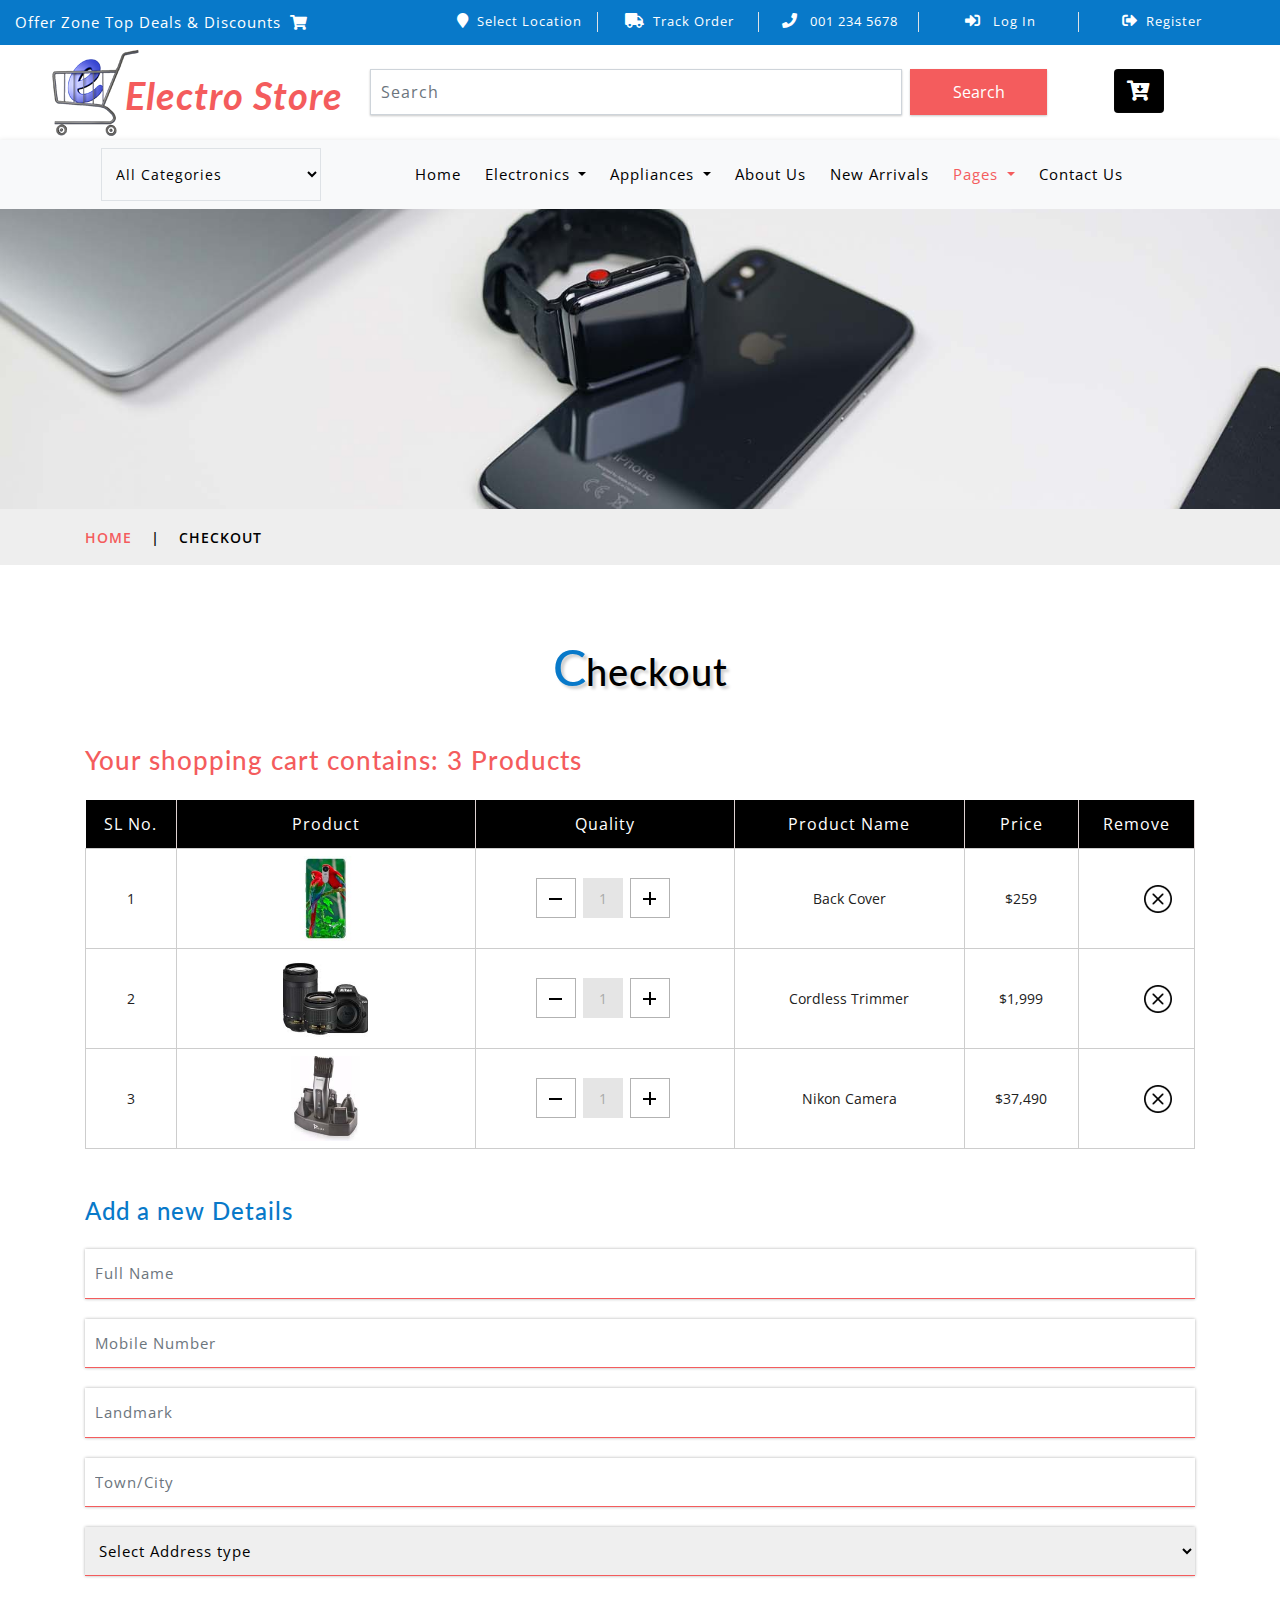
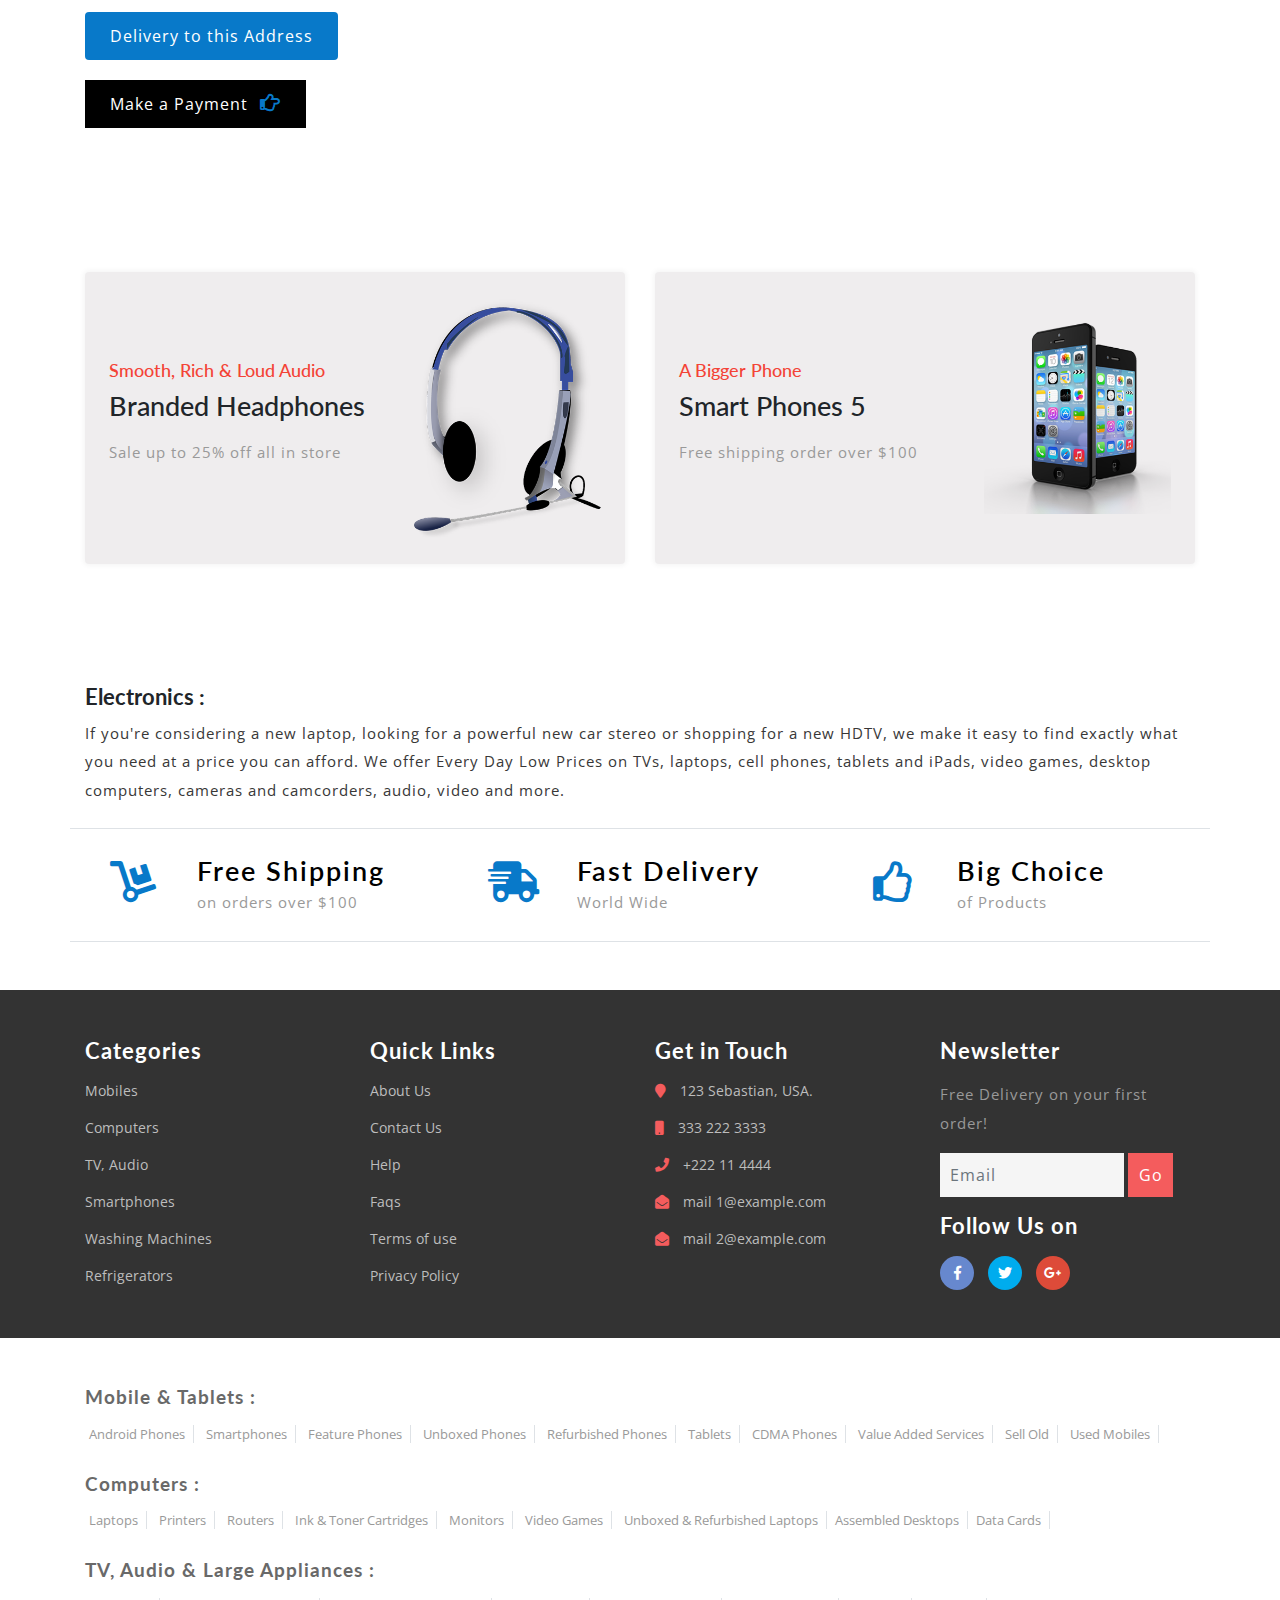
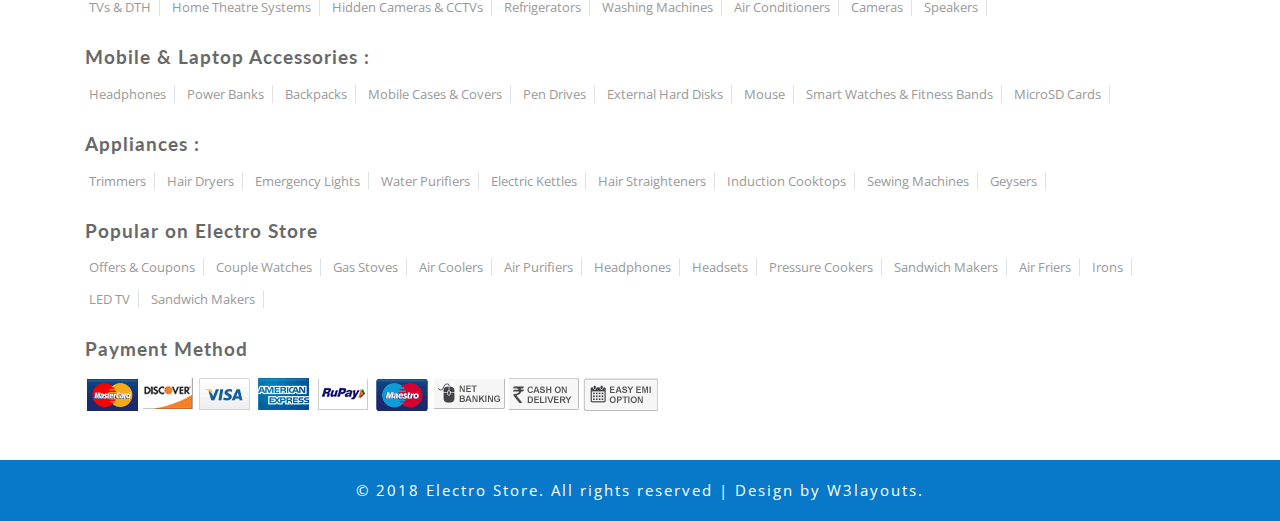
<file: web/checkout.html>
<!--
Author: W3layouts
Author URL: http://w3layouts.com
License: Creative Commons Attribution 3.0 Unported
License URL: http://creativecommons.org/licenses/by/3.0/
-->
<!DOCTYPE html>
<html lang="zxx">

<head>
	<title>Electro Store Ecommerce Category Bootstrap Responsive Web Template | Checkout :: w3layouts</title>
	<!-- Meta tag Keywords -->
	<meta name="viewport" content="width=device-width, initial-scale=1">
	<meta charset="UTF-8" />
	<meta name="keywords" content="Electro Store Responsive web template, Bootstrap Web Templates, Flat Web Templates, Android Compatible web template, Smartphone Compatible web template, free webdesigns for Nokia, Samsung, LG, SonyEricsson, Motorola web design"
	/>
	<script>
		addEventListener("load", function () {
			setTimeout(hideURLbar, 0);
		}, false);

		function hideURLbar() {
			window.scrollTo(0, 1);
		}
	</script>
	<!-- //Meta tag Keywords -->

	<!-- Custom-Files -->
	<link href="css/bootstrap.css" rel="stylesheet" type="text/css" media="all" />
	<!-- Bootstrap css -->
	<link href="css/style.css" rel="stylesheet" type="text/css" media="all" />
	<!-- Main css -->
	<link rel="stylesheet" href="css/fontawesome-all.css">
	<!-- Font-Awesome-Icons-CSS -->
	<link href="css/popuo-box.css" rel="stylesheet" type="text/css" media="all" />
	<!-- pop-up-box -->
	<link href="css/menu.css" rel="stylesheet" type="text/css" media="all" />
	<!-- menu style -->
	<!-- //Custom-Files -->

	<!-- web fonts -->
	<link href="//fonts.googleapis.com/css?family=Lato:100,100i,300,300i,400,400i,700,700i,900,900i&amp;subset=latin-ext" rel="stylesheet">
	<link href="//fonts.googleapis.com/css?family=Open+Sans:300,300i,400,400i,600,600i,700,700i,800,800i&amp;subset=cyrillic,cyrillic-ext,greek,greek-ext,latin-ext,vietnamese"
	    rel="stylesheet">
	<!-- //web fonts -->

</head>

<body>
	<!-- top-header -->
	<div class="agile-main-top">
		<div class="container-fluid">
			<div class="row main-top-w3l py-2">
				<div class="col-lg-4 header-most-top">
					<p class="text-white text-lg-left text-center">Offer Zone Top Deals & Discounts
						<i class="fas fa-shopping-cart ml-1"></i>
					</p>
				</div>
				<div class="col-lg-8 header-right mt-lg-0 mt-2">
					<!-- header lists -->
					<ul>
						<li class="text-center border-right text-white">
							<a class="play-icon popup-with-zoom-anim text-white" href="#small-dialog1">
								<i class="fas fa-map-marker mr-2"></i>Select Location</a>
						</li>
						<li class="text-center border-right text-white">
							<a href="#" data-toggle="modal" data-target="#exampleModal" class="text-white">
								<i class="fas fa-truck mr-2"></i>Track Order</a>
						</li>
						<li class="text-center border-right text-white">
							<i class="fas fa-phone mr-2"></i> 001 234 5678
						</li>
						<li class="text-center border-right text-white">
							<a href="#" data-toggle="modal" data-target="#exampleModal" class="text-white">
								<i class="fas fa-sign-in-alt mr-2"></i> Log In </a>
						</li>
						<li class="text-center text-white">
							<a href="#" data-toggle="modal" data-target="#exampleModal2" class="text-white">
								<i class="fas fa-sign-out-alt mr-2"></i>Register </a>
						</li>
					</ul>
					<!-- //header lists -->
				</div>
			</div>
		</div>
	</div>

	<!-- Button trigger modal(select-location) -->
	<div id="small-dialog1" class="mfp-hide">
		<div class="select-city">
			<h3>
				<i class="fas fa-map-marker"></i> Please Select Your Location</h3>
			<select class="list_of_cities">
				<optgroup label="Popular Cities">
					<option selected style="display:none;color:#eee;">Select City</option>
					<option>Birmingham</option>
					<option>Anchorage</option>
					<option>Phoenix</option>
					<option>Little Rock</option>
					<option>Los Angeles</option>
					<option>Denver</option>
					<option>Bridgeport</option>
					<option>Wilmington</option>
					<option>Jacksonville</option>
					<option>Atlanta</option>
					<option>Honolulu</option>
					<option>Boise</option>
					<option>Chicago</option>
					<option>Indianapolis</option>
				</optgroup>
				<optgroup label="Alabama">
					<option>Birmingham</option>
					<option>Montgomery</option>
					<option>Mobile</option>
					<option>Huntsville</option>
					<option>Tuscaloosa</option>
				</optgroup>
				<optgroup label="Alaska">
					<option>Anchorage</option>
					<option>Fairbanks</option>
					<option>Juneau</option>
					<option>Sitka</option>
					<option>Ketchikan</option>
				</optgroup>
				<optgroup label="Arizona">
					<option>Phoenix</option>
					<option>Tucson</option>
					<option>Mesa</option>
					<option>Chandler</option>
					<option>Glendale</option>
				</optgroup>
				<optgroup label="Arkansas">
					<option>Little Rock</option>
					<option>Fort Smith</option>
					<option>Fayetteville</option>
					<option>Springdale</option>
					<option>Jonesboro</option>
				</optgroup>
				<optgroup label="California">
					<option>Los Angeles</option>
					<option>San Diego</option>
					<option>San Jose</option>
					<option>San Francisco</option>
					<option>Fresno</option>
				</optgroup>
				<optgroup label="Colorado">
					<option>Denver</option>
					<option>Colorado</option>
					<option>Aurora</option>
					<option>Fort Collins</option>
					<option>Lakewood</option>
				</optgroup>
				<optgroup label="Connecticut">
					<option>Bridgeport</option>
					<option>New Haven</option>
					<option>Hartford</option>
					<option>Stamford</option>
					<option>Waterbury</option>
				</optgroup>
				<optgroup label="Delaware">
					<option>Wilmington</option>
					<option>Dover</option>
					<option>Newark</option>
					<option>Bear</option>
					<option>Middletown</option>
				</optgroup>
				<optgroup label="Florida">
					<option>Jacksonville</option>
					<option>Miami</option>
					<option>Tampa</option>
					<option>St. Petersburg</option>
					<option>Orlando</option>
				</optgroup>
				<optgroup label="Georgia">
					<option>Atlanta</option>
					<option>Augusta</option>
					<option>Columbus</option>
					<option>Savannah</option>
					<option>Athens</option>
				</optgroup>
				<optgroup label="Hawaii">
					<option>Honolulu</option>
					<option>Pearl City</option>
					<option>Hilo</option>
					<option>Kailua</option>
					<option>Waipahu</option>
				</optgroup>
				<optgroup label="Idaho">
					<option>Boise</option>
					<option>Nampa</option>
					<option>Meridian</option>
					<option>Idaho Falls</option>
					<option>Pocatello</option>
				</optgroup>
				<optgroup label="Illinois">
					<option>Chicago</option>
					<option>Aurora</option>
					<option>Rockford</option>
					<option>Joliet</option>
					<option>Naperville</option>
				</optgroup>
				<optgroup label="Indiana">
					<option>Indianapolis</option>
					<option>Fort Wayne</option>
					<option>Evansville</option>
					<option>South Bend</option>
					<option>Hammond</option>
				</optgroup>
				<optgroup label="Iowa">
					<option>Des Moines</option>
					<option>Cedar Rapids</option>
					<option>Davenport</option>
					<option>Sioux City</option>
					<option>Waterloo</option>
				</optgroup>
				<optgroup label="Kansas">
					<option>Wichita</option>
					<option>Overland Park</option>
					<option>Kansas City</option>
					<option>Topeka</option>
					<option>Olathe </option>
				</optgroup>
				<optgroup label="Kentucky">
					<option>Louisville</option>
					<option>Lexington</option>
					<option>Bowling Green</option>
					<option>Owensboro</option>
					<option>Covington</option>
				</optgroup>
				<optgroup label="Louisiana">
					<option>New Orleans</option>
					<option>Baton Rouge</option>
					<option>Shreveport</option>
					<option>Metairie</option>
					<option>Lafayette</option>
				</optgroup>
				<optgroup label="Maine">
					<option>Portland</option>
					<option>Lewiston</option>
					<option>Bangor</option>
					<option>South Portland</option>
					<option>Auburn</option>
				</optgroup>
				<optgroup label="Maryland">
					<option>Baltimore</option>
					<option>Frederick</option>
					<option>Rockville</option>
					<option>Gaithersburg</option>
					<option>Bowie</option>
				</optgroup>
				<optgroup label="Massachusetts">
					<option>Boston</option>
					<option>Worcester</option>
					<option>Springfield</option>
					<option>Lowell</option>
					<option>Cambridge</option>
				</optgroup>
				<optgroup label="Michigan">
					<option>Detroit</option>
					<option>Grand Rapids</option>
					<option>Warren</option>
					<option>Sterling Heights</option>
					<option>Lansing</option>
				</optgroup>
				<optgroup label="Minnesota">
					<option>Minneapolis</option>
					<option>St. Paul</option>
					<option>Rochester</option>
					<option>Duluth</option>
					<option>Bloomington</option>
				</optgroup>
				<optgroup label="Mississippi">
					<option>Jackson</option>
					<option>Gulfport</option>
					<option>Southaven</option>
					<option>Hattiesburg</option>
					<option>Biloxi</option>
				</optgroup>
				<optgroup label="Missouri">
					<option>Kansas City</option>
					<option>St. Louis</option>
					<option>Springfield</option>
					<option>Independence</option>
					<option>Columbia</option>
				</optgroup>
				<optgroup label="Montana">
					<option>Billings</option>
					<option>Missoula</option>
					<option>Great Falls</option>
					<option>Bozeman</option>
					<option>Butte-Silver Bow</option>
				</optgroup>
				<optgroup label="Nebraska">
					<option>Omaha</option>
					<option>Lincoln</option>
					<option>Bellevue</option>
					<option>Grand Island</option>
					<option>Kearney</option>
				</optgroup>
				<optgroup label="Nevada">
					<option>Las Vegas</option>
					<option>Henderson</option>
					<option>North Las Vegas</option>
					<option>Reno</option>
					<option>Sunrise Manor</option>
				</optgroup>
				<optgroup label="New Hampshire">
					<option>Manchesters</option>
					<option>Nashua</option>
					<option>Concord</option>
					<option>Dover</option>
					<option>Rochester</option>
				</optgroup>
				<optgroup label="New Jersey">
					<option>Newark</option>
					<option>Jersey City</option>
					<option>Paterson</option>
					<option>Elizabeth</option>
					<option>Edison</option>
				</optgroup>
				<optgroup label="New Mexico">
					<option>Albuquerque</option>
					<option>Las Cruces</option>
					<option>Rio Rancho</option>
					<option>Santa Fe</option>
					<option>Roswell</option>
				</optgroup>
				<optgroup label="New York">
					<option>New York</option>
					<option>Buffalo</option>
					<option>Rochester</option>
					<option>Yonkers</option>
					<option>Syracuse</option>
				</optgroup>
				<optgroup label="North Carolina">
					<option>Charlotte</option>
					<option>Raleigh</option>
					<option>Greensboro</option>
					<option>Winston-Salem</option>
					<option>Durham</option>
				</optgroup>
				<optgroup label="North Dakota">
					<option>Fargo</option>
					<option>Bismarck</option>
					<option>Grand Forks</option>
					<option>Minot</option>
					<option>West Fargo</option>
				</optgroup>
				<optgroup label="Ohio">
					<option>Columbus</option>
					<option>Cleveland</option>
					<option>Cincinnati</option>
					<option>Toledo</option>
					<option>Akron</option>
				</optgroup>
				<optgroup label="Oklahoma">
					<option>Oklahoma City</option>
					<option>Tulsa</option>
					<option>Norman</option>
					<option>Broken Arrow</option>
					<option>Lawton</option>
				</optgroup>
				<optgroup label="Oregon">
					<option>Portland</option>
					<option>Eugene</option>
					<option>Salem</option>
					<option>Gresham</option>
					<option>Hillsboro</option>
				</optgroup>
				<optgroup label="Pennsylvania">
					<option>Philadelphia</option>
					<option>Pittsburgh</option>
					<option>Allentown</option>
					<option>Erie</option>
					<option>Reading</option>
				</optgroup>
				<optgroup label="Rhode Island">
					<option>Providence</option>
					<option>Warwick</option>
					<option>Cranston</option>
					<option>Pawtucket</option>
					<option>East Providence</option>
				</optgroup>
				<optgroup label="South Carolina">
					<option>Columbia</option>
					<option>Charleston</option>
					<option>North Charleston</option>
					<option>Mount Pleasant</option>
					<option>Rock Hill</option>
				</optgroup>
				<optgroup label="South Dakota">
					<option>Sioux Falls</option>
					<option>Rapid City</option>
					<option>Aberdeen</option>
					<option>Brookings</option>
					<option>Watertown</option>
				</optgroup>
				<optgroup label="Tennessee">
					<option>Memphis</option>
					<option>Nashville</option>
					<option>Knoxville</option>
					<option>Chattanooga</option>
					<option>Clarksville</option>
				</optgroup>
				<optgroup label="Texas">
					<option>Houston</option>
					<option>San Antonio</option>
					<option>Dallas</option>
					<option>Austin</option>
					<option>Fort Worth</option>
				</optgroup>
				<optgroup label="Utah">
					<option>Salt Lake City</option>
					<option>West Valley City</option>
					<option>Provo</option>
					<option>West Jordan</option>
					<option>Orem</option>
				</optgroup>
				<optgroup label="Vermont">
					<option>Burlington</option>
					<option>Essex</option>
					<option>South Burlington</option>
					<option>Colchester</option>
					<option>Rutland</option>
				</optgroup>
				<optgroup label="Virginia">
					<option>Virginia Beach</option>
					<option>Norfolk</option>
					<option>Chesapeake</option>
					<option>Arlington</option>
					<option>Richmond</option>
				</optgroup>
				<optgroup label="Washington">
					<option>Seattle</option>
					<option>Spokane</option>
					<option>Tacoma</option>
					<option>Vancouver</option>
					<option>Bellevue</option>
				</optgroup>
				<optgroup label="West Virginia">
					<option>Charleston</option>
					<option>Huntington</option>
					<option>Parkersburg</option>
					<option>Morgantown</option>
					<option>Wheeling</option>
				</optgroup>
				<optgroup label="Wisconsin">
					<option>Milwaukee</option>
					<option>Madison</option>
					<option>Green Bay</option>
					<option>Kenosha</option>
					<option>Racine</option>
				</optgroup>
				<optgroup label="Wyoming">
					<option>Cheyenne</option>
					<option>Casper</option>
					<option>Laramie</option>
					<option>Gillette</option>
					<option>Rock Springs</option>
				</optgroup>
			</select>
			<div class="clearfix"></div>
		</div>
	</div>
	<!-- //shop locator (popup) -->

	<!-- modals -->
	<!-- log in -->
	<div class="modal fade" id="exampleModal" tabindex="-1" role="dialog" aria-hidden="true">
		<div class="modal-dialog" role="document">
			<div class="modal-content">
				<div class="modal-header">
					<h5 class="modal-title text-center">Log In</h5>
					<button type="button" class="close" data-dismiss="modal" aria-label="Close">
						<span aria-hidden="true">&times;</span>
					</button>
				</div>
				<div class="modal-body">
					<form action="#" method="post">
						<div class="form-group">
							<label class="col-form-label">Username</label>
							<input type="text" class="form-control" placeholder=" " name="Name" required="">
						</div>
						<div class="form-group">
							<label class="col-form-label">Password</label>
							<input type="password" class="form-control" placeholder=" " name="Password" required="">
						</div>
						<div class="right-w3l">
							<input type="submit" class="form-control" value="Log in">
						</div>
						<div class="sub-w3l">
							<div class="custom-control custom-checkbox mr-sm-2">
								<input type="checkbox" class="custom-control-input" id="customControlAutosizing">
								<label class="custom-control-label" for="customControlAutosizing">Remember me?</label>
							</div>
						</div>
						<p class="text-center dont-do mt-3">Don't have an account?
							<a href="#" data-toggle="modal" data-target="#exampleModal2">
								Register Now</a>
						</p>
					</form>
				</div>
			</div>
		</div>
	</div>
	<!-- register -->
	<div class="modal fade" id="exampleModal2" tabindex="-1" role="dialog" aria-hidden="true">
		<div class="modal-dialog" role="document">
			<div class="modal-content">
				<div class="modal-header">
					<h5 class="modal-title">Register</h5>
					<button type="button" class="close" data-dismiss="modal" aria-label="Close">
						<span aria-hidden="true">&times;</span>
					</button>
				</div>
				<div class="modal-body">
					<form action="#" method="post">
						<div class="form-group">
							<label class="col-form-label">Your Name</label>
							<input type="text" class="form-control" placeholder=" " name="Name" required="">
						</div>
						<div class="form-group">
							<label class="col-form-label">Email</label>
							<input type="email" class="form-control" placeholder=" " name="Email" required="">
						</div>
						<div class="form-group">
							<label class="col-form-label">Password</label>
							<input type="password" class="form-control" placeholder=" " name="Password" id="password1" required="">
						</div>
						<div class="form-group">
							<label class="col-form-label">Confirm Password</label>
							<input type="password" class="form-control" placeholder=" " name="Confirm Password" id="password2" required="">
						</div>
						<div class="right-w3l">
							<input type="submit" class="form-control" value="Register">
						</div>
						<div class="sub-w3l">
							<div class="custom-control custom-checkbox mr-sm-2">
								<input type="checkbox" class="custom-control-input" id="customControlAutosizing2">
								<label class="custom-control-label" for="customControlAutosizing2">I Accept to the Terms & Conditions</label>
							</div>
						</div>
					</form>
				</div>
			</div>
		</div>
	</div>
	<!-- //modal -->
	<!-- //top-header -->

	<!-- header-bottom-->
	<div class="header-bot">
		<div class="container">
			<div class="row header-bot_inner_wthreeinfo_header_mid">
				<!-- logo -->
				<div class="col-md-3 logo_agile">
					<h1 class="text-center">
						<a href="index.html" class="font-weight-bold font-italic">
							<img src="images/logo2.png" alt=" " class="img-fluid">Electro Store
						</a>
					</h1>
				</div>
				<!-- //logo -->
				<!-- header-bot -->
				<div class="col-md-9 header mt-4 mb-md-0 mb-4">
					<div class="row">
						<!-- search -->
						<div class="col-10 agileits_search">
							<form class="form-inline" action="#" method="post">
								<input class="form-control mr-sm-2" type="search" placeholder="Search" aria-label="Search" required>
								<button class="btn my-2 my-sm-0" type="submit">Search</button>
							</form>
						</div>
						<!-- //search -->
						<!-- cart details -->
						<div class="col-2 top_nav_right text-center mt-sm-0 mt-2">
							<div class="wthreecartaits wthreecartaits2 cart cart box_1">
								<form action="#" method="post" class="last">
									<input type="hidden" name="cmd" value="_cart">
									<input type="hidden" name="display" value="1">
									<button class="btn w3view-cart" type="submit" name="submit" value="">
										<i class="fas fa-cart-arrow-down"></i>
									</button>
								</form>
							</div>
						</div>
						<!-- //cart details -->
					</div>
				</div>
			</div>
		</div>
	</div>
	<!-- shop locator (popup) -->
	<!-- //header-bottom -->
	<!-- navigation -->
	<div class="navbar-inner">
		<div class="container">
			<nav class="navbar navbar-expand-lg navbar-light bg-light">
				<div class="agileits-navi_search">
					<form action="#" method="post">
						<select id="agileinfo-nav_search" name="agileinfo_search" class="border" required="">
							<option value="">All Categories</option>
							<option value="Televisions">Televisions</option>
							<option value="Headphones">Headphones</option>
							<option value="Computers">Computers</option>
							<option value="Appliances">Appliances</option>
							<option value="Mobiles">Mobiles</option>
							<option value="Fruits &amp; Vegetables">Tv &amp; Video</option>
							<option value="iPad & Tablets">iPad & Tablets</option>
							<option value="Cameras & Camcorders">Cameras & Camcorders</option>
							<option value="Home Audio & Theater">Home Audio & Theater</option>
						</select>
					</form>
				</div>
				<button class="navbar-toggler" type="button" data-toggle="collapse" data-target="#navbarSupportedContent" aria-controls="navbarSupportedContent"
				    aria-expanded="false" aria-label="Toggle navigation">
					<span class="navbar-toggler-icon"></span>
				</button>
				<div class="collapse navbar-collapse" id="navbarSupportedContent">
					<ul class="navbar-nav ml-auto text-center mr-xl-5">
						<li class="nav-item mr-lg-2 mb-lg-0 mb-2">
							<a class="nav-link" href="index.html">Home
								<span class="sr-only">(current)</span>
							</a>
						</li>
						<li class="nav-item dropdown mr-lg-2 mb-lg-0 mb-2">
							<a class="nav-link dropdown-toggle" href="#" role="button" data-toggle="dropdown" aria-haspopup="true" aria-expanded="false">
								Electronics
							</a>
							<div class="dropdown-menu">
								<div class="agile_inner_drop_nav_info p-4">
									<h5 class="mb-3">Mobiles, Computers</h5>
									<div class="row">
										<div class="col-sm-6 multi-gd-img">
											<ul class="multi-column-dropdown">
												<li>
													<a href="product.html">All Mobile Phones</a>
												</li>
												<li>
													<a href="product.html">All Mobile Accessories</a>
												</li>
												<li>
													<a href="product.html">Cases & Covers</a>
												</li>
												<li>
													<a href="product.html">Screen Protectors</a>
												</li>
												<li>
													<a href="product.html">Power Banks</a>
												</li>
												<li>
													<a href="product.html">All Certified Refurbished</a>
												</li>
												<li>
													<a href="product.html">Tablets</a>
												</li>
												<li>
													<a href="product.html">Wearable Devices</a>
												</li>
												<li>
													<a href="product.html">Smart Home</a>
												</li>
											</ul>
										</div>
										<div class="col-sm-6 multi-gd-img">
											<ul class="multi-column-dropdown">
												<li>
													<a href="product.html">Laptops</a>
												</li>
												<li>
													<a href="product.html">Drives & Storage</a>
												</li>
												<li>
													<a href="product.html">Printers & Ink</a>
												</li>
												<li>
													<a href="product.html">Networking Devices</a>
												</li>
												<li>
													<a href="product.html">Computer Accessories</a>
												</li>
												<li>
													<a href="product.html">Game Zone</a>
												</li>
												<li>
													<a href="product.html">Software</a>
												</li>
											</ul>
										</div>
									</div>
								</div>
							</div>
						</li>
						<li class="nav-item dropdown mr-lg-2 mb-lg-0 mb-2">
							<a class="nav-link dropdown-toggle" href="#" role="button" data-toggle="dropdown" aria-haspopup="true" aria-expanded="false">
								Appliances
							</a>
							<div class="dropdown-menu">
								<div class="agile_inner_drop_nav_info p-4">
									<h5 class="mb-3">TV, Appliances, Electronics</h5>
									<div class="row">
										<div class="col-sm-6 multi-gd-img">
											<ul class="multi-column-dropdown">
												<li>
													<a href="product2.html">Televisions</a>
												</li>
												<li>
													<a href="product2.html">Home Entertainment Systems</a>
												</li>
												<li>
													<a href="product2.html">Headphones</a>
												</li>
												<li>
													<a href="product2.html">Speakers</a>
												</li>
												<li>
													<a href="product2.html">MP3, Media Players & Accessories</a>
												</li>
												<li>
													<a href="product2.html">Audio & Video Accessories</a>
												</li>
												<li>
													<a href="product2.html">Cameras</a>
												</li>
												<li>
													<a href="product2.html">DSLR Cameras</a>
												</li>
												<li>
													<a href="product2.html">Camera Accessories</a>
												</li>
											</ul>
										</div>
										<div class="col-sm-6 multi-gd-img">
											<ul class="multi-column-dropdown">
												<li>
													<a href="product2.html">Musical Instruments</a>
												</li>
												<li>
													<a href="product2.html">Gaming Consoles</a>
												</li>
												<li>
													<a href="product2.html">All Electronics</a>
												</li>
												<li>
													<a href="product2.html">Air Conditioners</a>
												</li>
												<li>
													<a href="product2.html">Refrigerators</a>
												</li>
												<li>
													<a href="product2.html">Washing Machines</a>
												</li>
												<li>
													<a href="product2.html">Kitchen & Home Appliances</a>
												</li>
												<li>
													<a href="product2.html">Heating & Cooling Appliances</a>
												</li>
												<li>
													<a href="product2.html">All Appliances</a>
												</li>
											</ul>
										</div>
									</div>
								</div>
							</div>
						</li>
						<li class="nav-item mr-lg-2 mb-lg-0 mb-2">
							<a class="nav-link" href="about.html">About Us</a>
						</li>
						<li class="nav-item mr-lg-2 mb-lg-0 mb-2">
							<a class="nav-link" href="product.html">New Arrivals</a>
						</li>
						<li class="nav-item dropdown active mr-lg-2 mb-lg-0 mb-2">
							<a class="nav-link dropdown-toggle" href="#" role="button" data-toggle="dropdown" aria-haspopup="true" aria-expanded="false">
								Pages
							</a>
							<div class="dropdown-menu">
								<a class="dropdown-item" href="product.html">Product 1</a>
								<a class="dropdown-item" href="product2.html">Product 2</a>
								<div class="dropdown-divider"></div>
								<a class="dropdown-item" href="single.html">Single Product 1</a>
								<a class="dropdown-item" href="single2.html">Single Product 2</a>
								<div class="dropdown-divider"></div>
								<a class="dropdown-item active" href="checkout.html">Checkout Page</a>
								<a class="dropdown-item" href="payment.html">Payment Page</a>
							</div>
						</li>
						<li class="nav-item">
							<a class="nav-link" href="contact.html">Contact Us</a>
						</li>
					</ul>
				</div>
			</nav>
		</div>
	</div>
	<!-- //navigation -->

	<!-- banner-2 -->
	<div class="page-head_agile_info_w3l">

	</div>
	<!-- //banner-2 -->
	<!-- page -->
	<div class="services-breadcrumb">
		<div class="agile_inner_breadcrumb">
			<div class="container">
				<ul class="w3_short">
					<li>
						<a href="index.html">Home</a>
						<i>|</i>
					</li>
					<li>Checkout</li>
				</ul>
			</div>
		</div>
	</div>
	<!-- //page -->
	<!-- checkout page -->
	<div class="privacy py-sm-5 py-4">
		<div class="container py-xl-4 py-lg-2">
			<!-- tittle heading -->
			<h3 class="tittle-w3l text-center mb-lg-5 mb-sm-4 mb-3">
				<span>C</span>heckout
			</h3>
			<!-- //tittle heading -->
			<div class="checkout-right">
				<h4 class="mb-sm-4 mb-3">Your shopping cart contains:
					<span>3 Products</span>
				</h4>
				<div class="table-responsive">
					<table class="timetable_sub">
						<thead>
							<tr>
								<th>SL No.</th>
								<th>Product</th>
								<th>Quality</th>
								<th>Product Name</th>

								<th>Price</th>
								<th>Remove</th>
							</tr>
						</thead>
						<tbody>
							<tr class="rem1">
								<td class="invert">1</td>
								<td class="invert-image">
									<a href="single.html">
										<img src="images/a.jpg" alt=" " class="img-responsive">
									</a>
								</td>
								<td class="invert">
									<div class="quantity">
										<div class="quantity-select">
											<div class="entry value-minus">&nbsp;</div>
											<div class="entry value">
												<span>1</span>
											</div>
											<div class="entry value-plus active">&nbsp;</div>
										</div>
									</div>
								</td>
								<td class="invert">Back Cover</td>
								<td class="invert">$259</td>
								<td class="invert">
									<div class="rem">
										<div class="close1"> </div>
									</div>
								</td>
							</tr>
							<tr class="rem2">
								<td class="invert">2</td>
								<td class="invert-image">
									<a href="single2.html">
										<img src="images/a4.jpg" alt=" " class="img-responsive">
									</a>
								</td>
								<td class="invert">
									<div class="quantity">
										<div class="quantity-select">
											<div class="entry value-minus">&nbsp;</div>
											<div class="entry value">
												<span>1</span>
											</div>
											<div class="entry value-plus active">&nbsp;</div>
										</div>
									</div>
								</td>
								<td class="invert">Cordless Trimmer</td>
								<td class="invert">$1,999</td>
								<td class="invert">
									<div class="rem">
										<div class="close2"> </div>
									</div>
								</td>
							</tr>
							<tr class="rem3">
								<td class="invert">3</td>
								<td class="invert-image">
									<a href="single.html">
										<img src="images/a3.jpg" alt=" " class="img-responsive">
									</a>
								</td>
								<td class="invert">
									<div class="quantity">
										<div class="quantity-select">
											<div class="entry value-minus">&nbsp;</div>
											<div class="entry value">
												<span>1</span>
											</div>
											<div class="entry value-plus active">&nbsp;</div>
										</div>
									</div>
								</td>
								<td class="invert">Nikon Camera</td>
								<td class="invert">$37,490</td>
								<td class="invert">
									<div class="rem">
										<div class="close3"> </div>
									</div>
								</td>
							</tr>
						</tbody>
					</table>
				</div>
			</div>
			<div class="checkout-left">
				<div class="address_form_agile mt-sm-5 mt-4">
					<h4 class="mb-sm-4 mb-3">Add a new Details</h4>
					<form action="payment.html" method="post" class="creditly-card-form agileinfo_form">
						<div class="creditly-wrapper wthree, w3_agileits_wrapper">
							<div class="information-wrapper">
								<div class="first-row">
									<div class="controls form-group">
										<input class="billing-address-name form-control" type="text" name="name" placeholder="Full Name" required="">
									</div>
									<div class="w3_agileits_card_number_grids">
										<div class="w3_agileits_card_number_grid_left form-group">
											<div class="controls">
												<input type="text" class="form-control" placeholder="Mobile Number" name="number" required="">
											</div>
										</div>
										<div class="w3_agileits_card_number_grid_right form-group">
											<div class="controls">
												<input type="text" class="form-control" placeholder="Landmark" name="landmark" required="">
											</div>
										</div>
									</div>
									<div class="controls form-group">
										<input type="text" class="form-control" placeholder="Town/City" name="city" required="">
									</div>
									<div class="controls form-group">
										<select class="option-w3ls">
											<option>Select Address type</option>
											<option>Office</option>
											<option>Home</option>
											<option>Commercial</option>

										</select>
									</div>
								</div>
								<button class="submit check_out btn">Delivery to this Address</button>
							</div>
						</div>
					</form>
					<div class="checkout-right-basket">
						<a href="payment.html">Make a Payment
							<span class="far fa-hand-point-right"></span>
						</a>
					</div>
				</div>
			</div>
		</div>
	</div>
	<!-- //checkout page -->

	<!-- middle section -->
	<div class="join-w3l1 py-sm-5 py-4">
		<div class="container py-xl-4 py-lg-2">
			<div class="row">
				<div class="col-lg-6">
					<div class="join-agile text-left p-4">
						<div class="row">
							<div class="col-sm-7 offer-name">
								<h6>Smooth, Rich & Loud Audio</h6>
								<h4 class="mt-2 mb-3">Branded Headphones</h4>
								<p>Sale up to 25% off all in store</p>
							</div>
							<div class="col-sm-5 offerimg-w3l">
								<img src="images/off1.png" alt="" class="img-fluid">
							</div>
						</div>
					</div>
				</div>
				<div class="col-lg-6 mt-lg-0 mt-5">
					<div class="join-agile text-left p-4">
						<div class="row ">
							<div class="col-sm-7 offer-name">
								<h6>A Bigger Phone</h6>
								<h4 class="mt-2 mb-3">Smart Phones 5</h4>
								<p>Free shipping order over $100</p>
							</div>
							<div class="col-sm-5 offerimg-w3l">
								<img src="images/off2.png" alt="" class="img-fluid">
							</div>
						</div>
					</div>
				</div>
			</div>
		</div>
	</div>
	<!-- middle section -->

	<!-- footer -->
	<footer>
		<div class="footer-top-first">
			<div class="container py-md-5 py-sm-4 py-3">
				<!-- footer first section -->
				<h2 class="footer-top-head-w3l font-weight-bold mb-2">Electronics :</h2>
				<p class="footer-main mb-4">
					If you're considering a new laptop, looking for a powerful new car stereo or shopping for a new HDTV, we make it easy to
					find exactly what you need at a price you can afford. We offer Every Day Low Prices on TVs, laptops, cell phones, tablets
					and iPads, video games, desktop computers, cameras and camcorders, audio, video and more.</p>
				<!-- //footer first section -->
				<!-- footer second section -->
				<div class="row w3l-grids-footer border-top border-bottom py-sm-4 py-3">
					<div class="col-md-4 offer-footer">
						<div class="row">
							<div class="col-4 icon-fot">
								<i class="fas fa-dolly"></i>
							</div>
							<div class="col-8 text-form-footer">
								<h3>Free Shipping</h3>
								<p>on orders over $100</p>
							</div>
						</div>
					</div>
					<div class="col-md-4 offer-footer my-md-0 my-4">
						<div class="row">
							<div class="col-4 icon-fot">
								<i class="fas fa-shipping-fast"></i>
							</div>
							<div class="col-8 text-form-footer">
								<h3>Fast Delivery</h3>
								<p>World Wide</p>
							</div>
						</div>
					</div>
					<div class="col-md-4 offer-footer">
						<div class="row">
							<div class="col-4 icon-fot">
								<i class="far fa-thumbs-up"></i>
							</div>
							<div class="col-8 text-form-footer">
								<h3>Big Choice</h3>
								<p>of Products</p>
							</div>
						</div>
					</div>
				</div>
				<!-- //footer second section -->
			</div>
		</div>
		<!-- footer third section -->
		<div class="w3l-middlefooter-sec">
			<div class="container py-md-5 py-sm-4 py-3">
				<div class="row footer-info w3-agileits-info">
					<!-- footer categories -->
					<div class="col-md-3 col-sm-6 footer-grids">
						<h3 class="text-white font-weight-bold mb-3">Categories</h3>
						<ul>
							<li class="mb-3">
								<a href="product.html">Mobiles </a>
							</li>
							<li class="mb-3">
								<a href="product.html">Computers</a>
							</li>
							<li class="mb-3">
								<a href="product.html">TV, Audio</a>
							</li>
							<li class="mb-3">
								<a href="product2.html">Smartphones</a>
							</li>
							<li class="mb-3">
								<a href="product.html">Washing Machines</a>
							</li>
							<li>
								<a href="product2.html">Refrigerators</a>
							</li>
						</ul>
					</div>
					<!-- //footer categories -->
					<!-- quick links -->
					<div class="col-md-3 col-sm-6 footer-grids mt-sm-0 mt-4">
						<h3 class="text-white font-weight-bold mb-3">Quick Links</h3>
						<ul>
							<li class="mb-3">
								<a href="about.html">About Us</a>
							</li>
							<li class="mb-3">
								<a href="contact.html">Contact Us</a>
							</li>
							<li class="mb-3">
								<a href="help.html">Help</a>
							</li>
							<li class="mb-3">
								<a href="faqs.html">Faqs</a>
							</li>
							<li class="mb-3">
								<a href="terms.html">Terms of use</a>
							</li>
							<li>
								<a href="privacy.html">Privacy Policy</a>
							</li>
						</ul>
					</div>
					<div class="col-md-3 col-sm-6 footer-grids mt-md-0 mt-4">
						<h3 class="text-white font-weight-bold mb-3">Get in Touch</h3>
						<ul>
							<li class="mb-3">
								<i class="fas fa-map-marker"></i> 123 Sebastian, USA.</li>
							<li class="mb-3">
								<i class="fas fa-mobile"></i> 333 222 3333 </li>
							<li class="mb-3">
								<i class="fas fa-phone"></i> +222 11 4444 </li>
							<li class="mb-3">
								<i class="fas fa-envelope-open"></i>
								<a href="mailto:example@mail.com"> mail 1@example.com</a>
							</li>
							<li>
								<i class="fas fa-envelope-open"></i>
								<a href="mailto:example@mail.com"> mail 2@example.com</a>
							</li>
						</ul>
					</div>
					<div class="col-md-3 col-sm-6 footer-grids w3l-agileits mt-md-0 mt-4">
						<!-- newsletter -->
						<h3 class="text-white font-weight-bold mb-3">Newsletter</h3>
						<p class="mb-3">Free Delivery on your first order!</p>
						<form action="#" method="post">
							<div class="form-group">
								<input type="email" class="form-control" placeholder="Email" name="email" required="">
								<input type="submit" value="Go">
							</div>
						</form>
						<!-- //newsletter -->
						<!-- social icons -->
						<div class="footer-grids  w3l-socialmk mt-3">
							<h3 class="text-white font-weight-bold mb-3">Follow Us on</h3>
							<div class="social">
								<ul>
									<li>
										<a class="icon fb" href="#">
											<i class="fab fa-facebook-f"></i>
										</a>
									</li>
									<li>
										<a class="icon tw" href="#">
											<i class="fab fa-twitter"></i>
										</a>
									</li>
									<li>
										<a class="icon gp" href="#">
											<i class="fab fa-google-plus-g"></i>
										</a>
									</li>
								</ul>
							</div>
						</div>
						<!-- //social icons -->
					</div>
				</div>
				<!-- //quick links -->
			</div>
		</div>
		<!-- //footer third section -->

		<!-- footer fourth section -->
		<div class="agile-sometext py-md-5 py-sm-4 py-3">
			<div class="container">
				<!-- brands -->
				<div class="sub-some">
					<h5 class="font-weight-bold mb-2">Mobile & Tablets :</h5>
					<ul>
						<li class="m-sm-1">
							<a href="product.html" class="border-right pr-2">Android Phones</a>
						</li>
						<li class="m-sm-1">
							<a href="product.html" class="border-right pr-2">Smartphones</a>
						</li>
						<li class="m-sm-1">
							<a href="product.html" class="border-right pr-2">Feature Phones</a>
						</li>
						<li class="m-sm-1">
							<a href="product.html" class="border-right pr-2">Unboxed Phones</a>
						</li>
						<li class="m-sm-1">
							<a href="product.html" class="border-right pr-2">Refurbished Phones</a>
						</li>
						<li class="m-sm-1">
							<a href="product.html" class="border-right pr-2"> Tablets</a>
						</li>
						<li class="m-sm-1">
							<a href="product.html" class="border-right pr-2">CDMA Phones</a>
						</li>
						<li class="m-sm-1">
							<a href="product.html" class="border-right pr-2">Value Added Services</a>
						</li>
						<li class="m-sm-1">
							<a href="product.html" class="border-right pr-2">Sell Old</a>
						</li>
						<li class="m-sm-1">
							<a href="product.html" class="border-right pr-2">Used Mobiles</a>
						</li>
					</ul>
				</div>
				<div class="sub-some mt-4">
					<h5 class="font-weight-bold mb-2">Computers :</h5>
					<ul>
						<li class="m-sm-1">
							<a href="product.html" class="border-right pr-2">Laptops </a>
						</li>
						<li class="m-sm-1">
							<a href="product.html" class="border-right pr-2">Printers</a>
						</li>
						<li class="m-sm-1">
							<a href="product.html" class="border-right pr-2">Routers</a>
						</li>
						<li class="m-sm-1">
							<a href="product.html" class="border-right pr-2">Ink & Toner Cartridges</a>
						</li>
						<li class="m-sm-1">
							<a href="product.html" class="border-right pr-2">Monitors</a>
						</li>
						<li class="m-sm-1">
							<a href="product.html" class="border-right pr-2">Video Games</a>
						</li>
						<li class="m-sm-1">
							<a href="product.html" class="border-right pr-2">Unboxed & Refurbished Laptops</a>
						</li>
						<li>
							<a href="product.html" class="border-right pr-2">Assembled Desktops</a>
						</li>
						<li class="m-sm-1">
							<a href="product2.html" class="border-right pr-2">Data Cards</a>
						</li>
					</ul>
				</div>
				<div class="sub-some mt-4">
					<h5 class="font-weight-bold mb-2">TV, Audio & Large Appliances :</h5>
					<ul>
						<li class="m-sm-1">
							<a href="product2.html" class="border-right pr-2">TVs & DTH</a>
						</li>
						<li class="m-sm-1">
							<a href="product2.html" class="border-right pr-2">Home Theatre Systems</a>
						</li>
						<li class="m-sm-1">
							<a href="product2.html" class="border-right pr-2">Hidden Cameras & CCTVs</a>
						</li>
						<li class="m-sm-1">
							<a href="product2.html" class="border-right pr-2">Refrigerators</a>
						</li>
						<li class="m-sm-1">
							<a href="product2.html" class="border-right pr-2">Washing Machines</a>
						</li>
						<li class="m-sm-1">
							<a href="product2.html" class="border-right pr-2"> Air Conditioners</a>
						</li>
						<li class="m-sm-1">
							<a href="product2.html" class="border-right pr-2">Cameras</a>
						</li>
						<li class="m-sm-1">
							<a href="product2.html" class="border-right pr-2">Speakers</a>
						</li>
					</ul>
				</div>
				<div class="sub-some mt-4">
					<h5 class="font-weight-bold mb-2">Mobile & Laptop Accessories :</h5>
					<ul>
						<li class="m-sm-1">
							<a href="product2.html" class="border-right pr-2">Headphones</a>
						</li>
						<li class="m-sm-1">
							<a href="product.html" class="border-right pr-2">Power Banks </a>
						</li>
						<li class="m-sm-1">
							<a href="product.html" class="border-right pr-2">Backpacks</a>
						</li>
						<li class="m-sm-1">
							<a href="product.html" class="border-right pr-2">Mobile Cases & Covers</a>
						</li>
						<li class="m-sm-1">
							<a href="product.html" class="border-right pr-2">Pen Drives</a>
						</li>
						<li class="m-sm-1">
							<a href="product2.html" class="border-right pr-2">External Hard Disks</a>
						</li>
						<li class="m-sm-1">
							<a href="product2.html" class="border-right pr-2"> Mouse</a>
						</li>
						<li class="m-sm-1">
							<a href="product2.html" class="border-right pr-2">Smart Watches & Fitness Bands</a>
						</li>
						<li class="m-sm-1">
							<a href="product2.html" class="border-right pr-2">MicroSD Cards</a>
						</li>
					</ul>
				</div>
				<div class="sub-some mt-4">
					<h5 class="font-weight-bold mb-2">Appliances :</h5>
					<ul>
						<li class="m-sm-1">
							<a href="product2.html" class="border-right pr-2">Trimmers</a>
						</li>
						<li class="m-sm-1">
							<a href="product2.html" class="border-right pr-2">Hair Dryers</a>
						</li>
						<li class="m-sm-1">
							<a href="product2.html" class="border-right pr-2">Emergency Lights</a>
						</li>
						<li class="m-sm-1">
							<a href="product2.html" class="border-right pr-2">Water Purifiers </a>
						</li>
						<li class="m-sm-1">
							<a href="product2.html" class="border-right pr-2">Electric Kettles</a>
						</li>
						<li class="m-sm-1">
							<a href="product2.html" class="border-right pr-2">Hair Straighteners</a>
						</li>
						<li class="m-sm-1">
							<a href="product2.html" class="border-right pr-2">Induction Cooktops</a>
						</li>
						<li class="m-sm-1">
							<a href="product2.html" class="border-right pr-2">Sewing Machines</a>
						</li>
						<li class="m-sm-1">
							<a href="product2.html" class="border-right pr-2"> Geysers</a>
						</li>
					</ul>
				</div>
				<div class="sub-some mt-4">
					<h5 class="font-weight-bold mb-2">Popular on Electro Store</h5>
					<ul>
						<li class="m-sm-1">
							<a href="product.html" class="border-right pr-2">Offers & Coupons</a>
						</li>
						<li class="m-sm-1">
							<a href="product2.html" class="border-right pr-2">Couple Watches</a>
						</li>
						<li class="m-sm-1">
							<a href="product2.html" class="border-right pr-2">Gas Stoves</a>
						</li>
						<li class="m-sm-1">
							<a href="product2.html" class="border-right pr-2"> Air Coolers</a>
						</li>
						<li class="m-sm-1">
							<a href="product2.html" class="border-right pr-2">Air Purifiers</a>
						</li>
						<li class="m-sm-1">
							<a href="product2.html" class="border-right pr-2">Headphones</a>
						</li>
						<li class="m-sm-1">
							<a href="product2.html" class="border-right pr-2"> Headsets</a>
						</li>
						<li class="m-sm-1">
							<a href="product2.html" class="border-right pr-2">Pressure Cookers</a>
						</li>
						<li class="m-sm-1">
							<a href="product2.html" class="border-right pr-2">Sandwich Makers</a>
						</li>
						<li class="m-sm-1">
							<a href="product2.html" class="border-right pr-2">Air Friers</a>
						</li>
						<li class="m-sm-1">
							<a href="product2.html" class="border-right pr-2">Irons</a>
						</li>
						<li class="m-sm-1">
							<a href="product2.html" class="border-right pr-2">LED TV</a>
						</li>
						<li class="m-sm-1">
							<a href="product2.html" class="border-right pr-2">Sandwich Makers</a>
						</li>
					</ul>
				</div>
				<!-- //brands -->
				<!-- payment -->
				<div class="sub-some child-momu mt-4">
					<h5 class="font-weight-bold mb-3">Payment Method</h5>
					<ul>
						<li>
							<img src="images/pay2.png" alt="">
						</li>
						<li>
							<img src="images/pay5.png" alt="">
						</li>
						<li>
							<img src="images/pay1.png" alt="">
						</li>
						<li>
							<img src="images/pay4.png" alt="">
						</li>
						<li>
							<img src="images/pay6.png" alt="">
						</li>
						<li>
							<img src="images/pay3.png" alt="">
						</li>
						<li>
							<img src="images/pay7.png" alt="">
						</li>
						<li>
							<img src="images/pay8.png" alt="">
						</li>
						<li>
							<img src="images/pay9.png" alt="">
						</li>
					</ul>
				</div>
				<!-- //payment -->
			</div>
		</div>
		<!-- //footer fourth section (text) -->
	</footer>
	<!-- //footer -->
	<!-- copyright -->
	<div class="copy-right py-3">
		<div class="container">
			<p class="text-center text-white">© 2018 Electro Store. All rights reserved | Design by
				<a href="http://w3layouts.com"> W3layouts.</a>
			</p>
		</div>
	</div>
	<!-- //copyright -->

	<!-- js-files -->
	<!-- jquery -->
	<script src="js/jquery-2.2.3.min.js"></script>
	<!-- //jquery -->

	<!-- nav smooth scroll -->
	<script>
		$(document).ready(function () {
			$(".dropdown").hover(
				function () {
					$('.dropdown-menu', this).stop(true, true).slideDown("fast");
					$(this).toggleClass('open');
				},
				function () {
					$('.dropdown-menu', this).stop(true, true).slideUp("fast");
					$(this).toggleClass('open');
				}
			);
		});
	</script>
	<!-- //nav smooth scroll -->

	<!-- popup modal (for location)-->
	<script src="js/jquery.magnific-popup.js"></script>
	<script>
		$(document).ready(function () {
			$('.popup-with-zoom-anim').magnificPopup({
				type: 'inline',
				fixedContentPos: false,
				fixedBgPos: true,
				overflowY: 'auto',
				closeBtnInside: true,
				preloader: false,
				midClick: true,
				removalDelay: 300,
				mainClass: 'my-mfp-zoom-in'
			});

		});
	</script>
	<!-- //popup modal (for location)-->

	<!-- cart-js -->
	<script src="js/minicart.js"></script>
	<script>
		paypals.minicarts.render(); //use only unique class names other than paypals.minicarts.Also Replace same class name in css and minicart.min.js

		paypals.minicarts.cart.on('checkout', function (evt) {
			var items = this.items(),
				len = items.length,
				total = 0,
				i;

			// Count the number of each item in the cart
			for (i = 0; i < len; i++) {
				total += items[i].get('quantity');
			}

			if (total < 3) {
				alert('The minimum order quantity is 3. Please add more to your shopping cart before checking out');
				evt.preventDefault();
			}
		});
	</script>
	<!-- //cart-js -->

	<!-- password-script -->
	<script>
		window.onload = function () {
			document.getElementById("password1").onchange = validatePassword;
			document.getElementById("password2").onchange = validatePassword;
		}

		function validatePassword() {
			var pass2 = document.getElementById("password2").value;
			var pass1 = document.getElementById("password1").value;
			if (pass1 != pass2)
				document.getElementById("password2").setCustomValidity("Passwords Don't Match");
			else
				document.getElementById("password2").setCustomValidity('');
			//empty string means no validation error
		}
	</script>
	<!-- //password-script -->

	<!-- quantity -->
	<script>
		$('.value-plus').on('click', function () {
			var divUpd = $(this).parent().find('.value'),
				newVal = parseInt(divUpd.text(), 10) + 1;
			divUpd.text(newVal);
		});

		$('.value-minus').on('click', function () {
			var divUpd = $(this).parent().find('.value'),
				newVal = parseInt(divUpd.text(), 10) - 1;
			if (newVal >= 1) divUpd.text(newVal);
		});
	</script>
	<!--quantity-->
	<script>
		$(document).ready(function (c) {
			$('.close1').on('click', function (c) {
				$('.rem1').fadeOut('slow', function (c) {
					$('.rem1').remove();
				});
			});
		});
	</script>
	<script>
		$(document).ready(function (c) {
			$('.close2').on('click', function (c) {
				$('.rem2').fadeOut('slow', function (c) {
					$('.rem2').remove();
				});
			});
		});
	</script>
	<script>
		$(document).ready(function (c) {
			$('.close3').on('click', function (c) {
				$('.rem3').fadeOut('slow', function (c) {
					$('.rem3').remove();
				});
			});
		});
	</script>
	<!-- //quantity -->

	<!-- smoothscroll -->
	<script src="js/SmoothScroll.min.js"></script>
	<!-- //smoothscroll -->

	<!-- start-smooth-scrolling -->
	<script src="js/move-top.js"></script>
	<script src="js/easing.js"></script>
	<script>
		jQuery(document).ready(function ($) {
			$(".scroll").click(function (event) {
				event.preventDefault();

				$('html,body').animate({
					scrollTop: $(this.hash).offset().top
				}, 1000);
			});
		});
	</script>
	<!-- //end-smooth-scrolling -->

	<!-- smooth-scrolling-of-move-up -->
	<script>
		$(document).ready(function () {
			/*
			var defaults = {
				containerID: 'toTop', // fading element id
				containerHoverID: 'toTopHover', // fading element hover id
				scrollSpeed: 1200,
				easingType: 'linear' 
			};
			*/
			$().UItoTop({
				easingType: 'easeOutQuart'
			});

		});
	</script>
	<!-- //smooth-scrolling-of-move-up -->

	<!-- for bootstrap working -->
	<script src="js/bootstrap.js"></script>
	<!-- //for bootstrap working -->
	<!-- //js-files -->

</body>

</html>
</file>
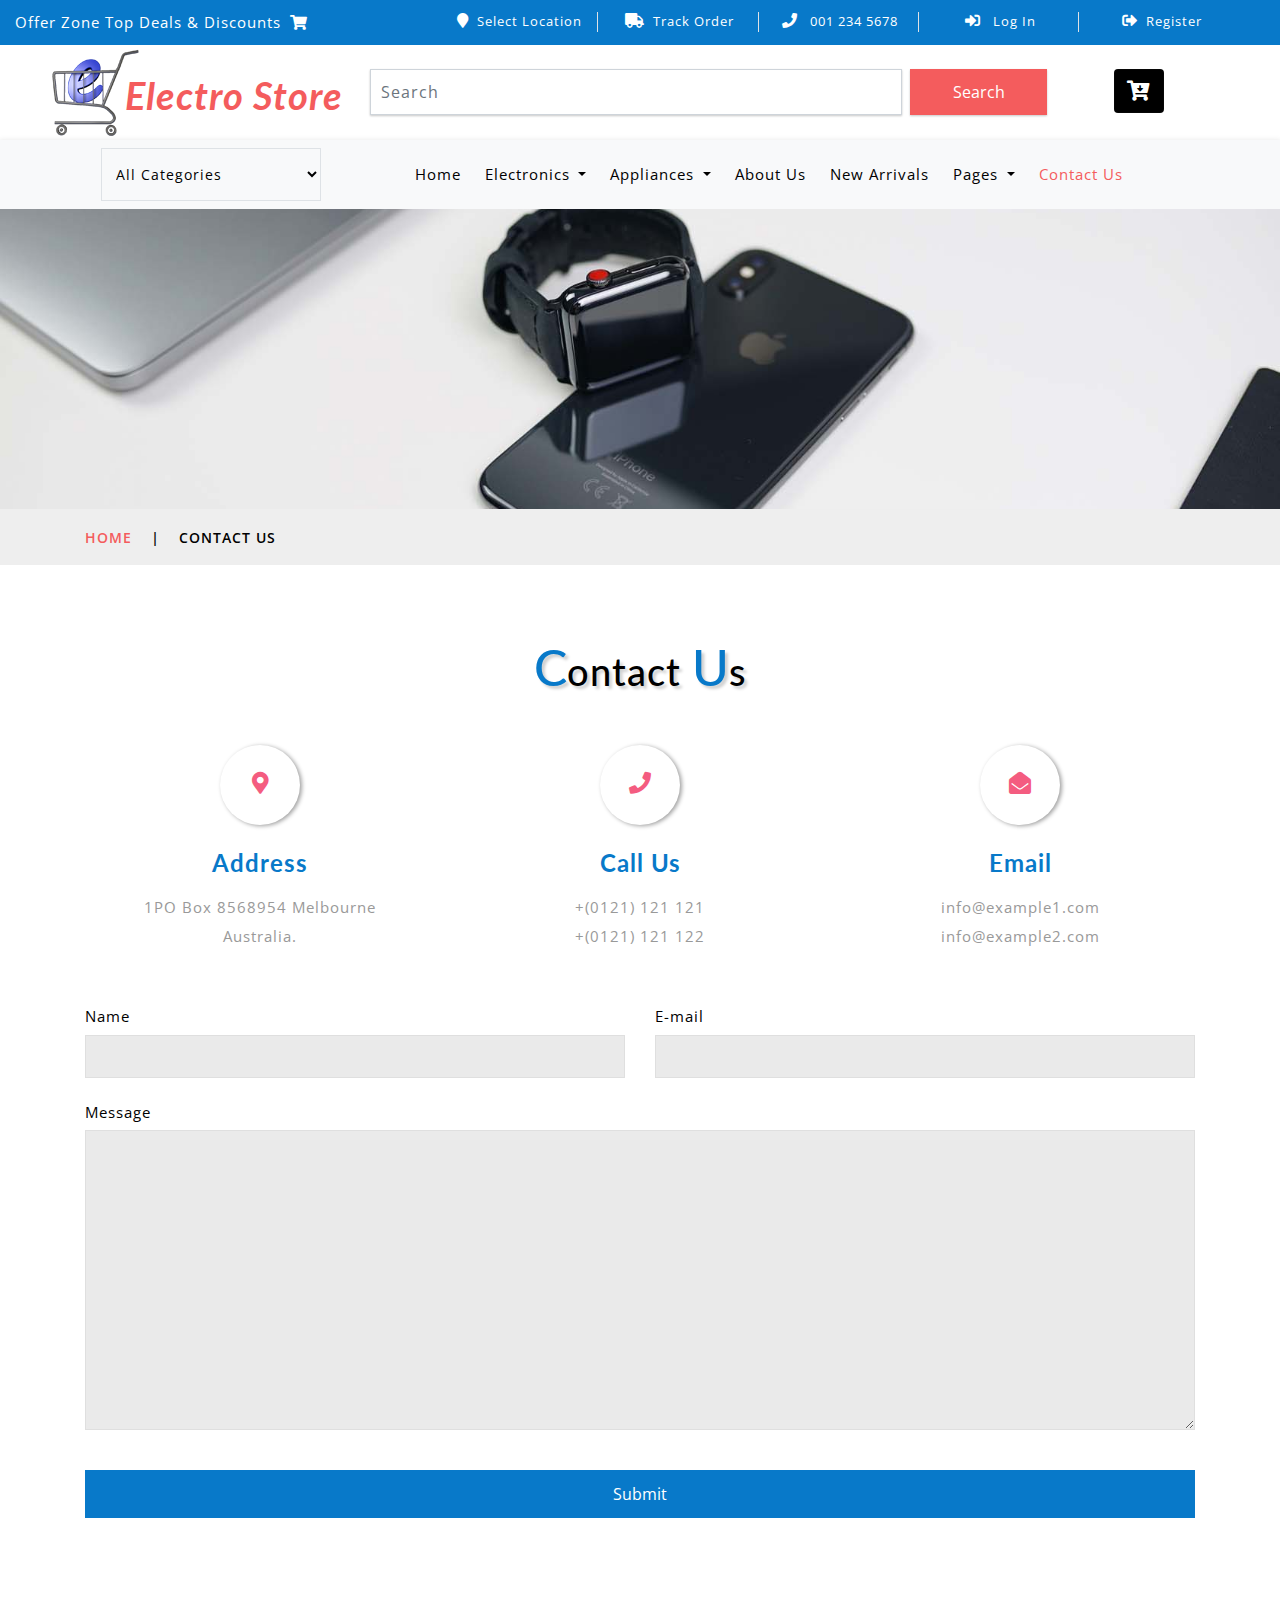
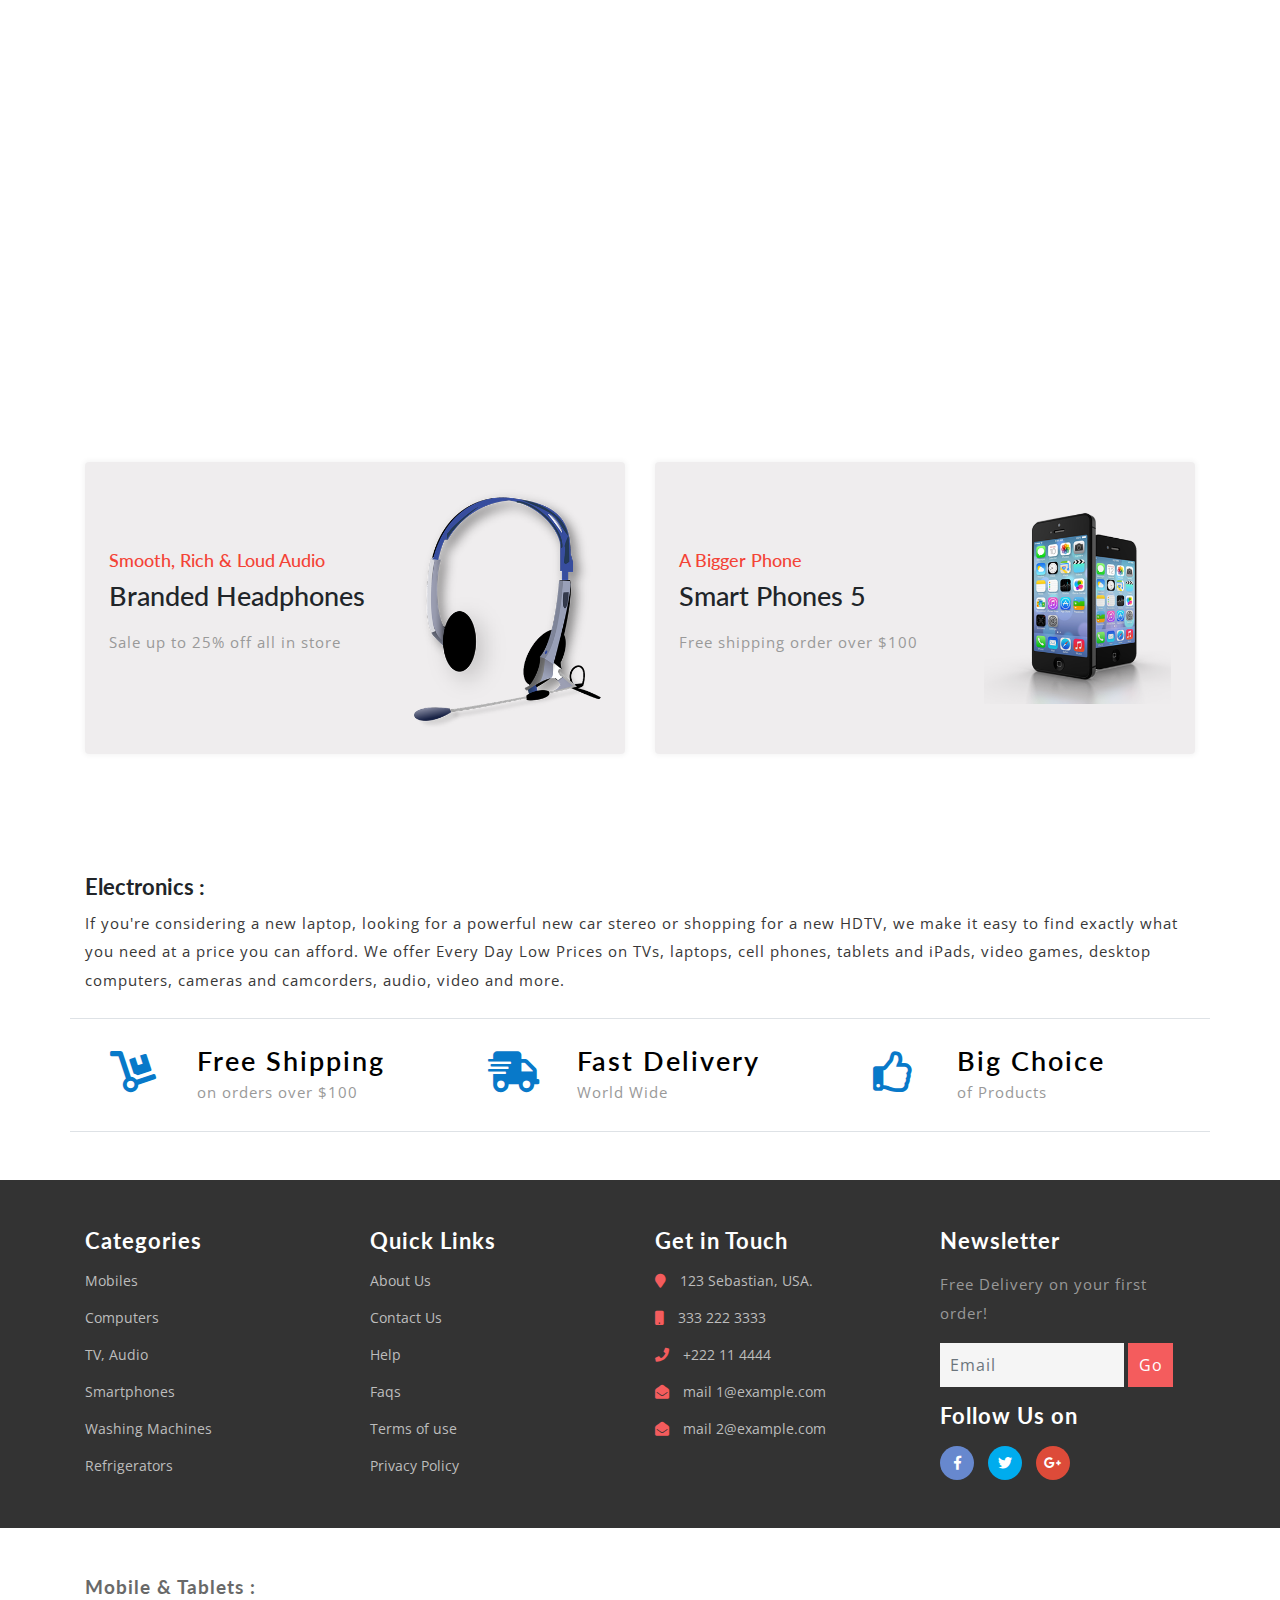
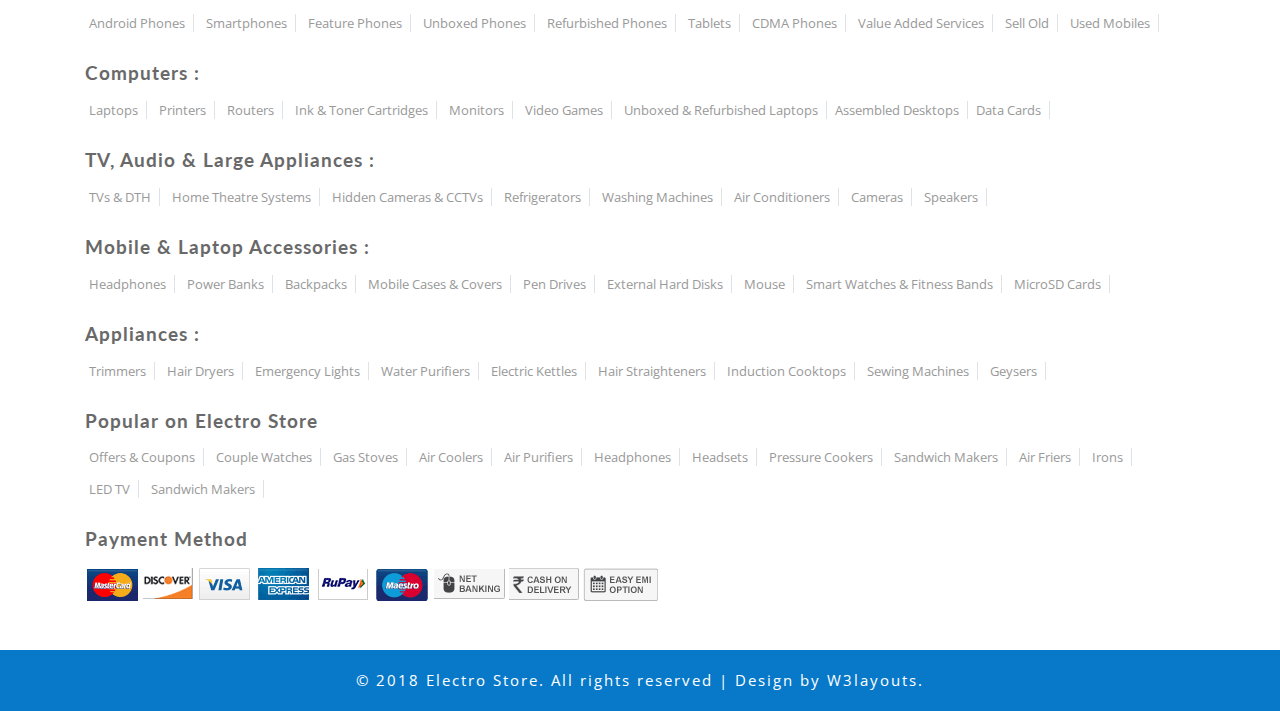
<file: web/contact.html>
<!--
Author: W3layouts
Author URL: http://w3layouts.com
License: Creative Commons Attribution 3.0 Unported
License URL: http://creativecommons.org/licenses/by/3.0/
-->
<!DOCTYPE html>
<html lang="zxx">

<head>
	<title>Electro Store Ecommerce Category Bootstrap Responsive Web Template | Contact Us :: w3layouts</title>
	<!-- Meta tag Keywords -->
	<meta name="viewport" content="width=device-width, initial-scale=1">
	<meta charset="UTF-8" />
	<meta name="keywords" content="Electro Store Responsive web template, Bootstrap Web Templates, Flat Web Templates, Android Compatible web template, Smartphone Compatible web template, free webdesigns for Nokia, Samsung, LG, SonyEricsson, Motorola web design"
	/>
	<script>
		addEventListener("load", function () {
			setTimeout(hideURLbar, 0);
		}, false);

		function hideURLbar() {
			window.scrollTo(0, 1);
		}
	</script>
	<!-- //Meta tag Keywords -->

	<!-- Custom-Files -->
	<link href="css/bootstrap.css" rel="stylesheet" type="text/css" media="all" />
	<!-- Bootstrap css -->
	<link href="css/style.css" rel="stylesheet" type="text/css" media="all" />
	<!-- Main css -->
	<link rel="stylesheet" href="css/fontawesome-all.css">
	<!-- Font-Awesome-Icons-CSS -->
	<link href="css/popuo-box.css" rel="stylesheet" type="text/css" media="all" />
	<!-- pop-up-box -->
	<link href="css/menu.css" rel="stylesheet" type="text/css" media="all" />
	<!-- menu style -->
	<!-- //Custom-Files -->

	<!-- web fonts -->
	<link href="//fonts.googleapis.com/css?family=Lato:100,100i,300,300i,400,400i,700,700i,900,900i&amp;subset=latin-ext" rel="stylesheet">
	<link href="//fonts.googleapis.com/css?family=Open+Sans:300,300i,400,400i,600,600i,700,700i,800,800i&amp;subset=cyrillic,cyrillic-ext,greek,greek-ext,latin-ext,vietnamese"
	    rel="stylesheet">
	<!-- //web fonts -->

</head>

<body>
	<!-- top-header -->
	<div class="agile-main-top">
		<div class="container-fluid">
			<div class="row main-top-w3l py-2">
				<div class="col-lg-4 header-most-top">
					<p class="text-white text-lg-left text-center">Offer Zone Top Deals & Discounts
						<i class="fas fa-shopping-cart ml-1"></i>
					</p>
				</div>
				<div class="col-lg-8 header-right mt-lg-0 mt-2">
					<!-- header lists -->
					<ul>
						<li class="text-center border-right text-white">
							<a class="play-icon popup-with-zoom-anim text-white" href="#small-dialog1">
								<i class="fas fa-map-marker mr-2"></i>Select Location</a>
						</li>
						<li class="text-center border-right text-white">
							<a href="#" data-toggle="modal" data-target="#exampleModal" class="text-white">
								<i class="fas fa-truck mr-2"></i>Track Order</a>
						</li>
						<li class="text-center border-right text-white">
							<i class="fas fa-phone mr-2"></i> 001 234 5678
						</li>
						<li class="text-center border-right text-white">
							<a href="#" data-toggle="modal" data-target="#exampleModal" class="text-white">
								<i class="fas fa-sign-in-alt mr-2"></i> Log In </a>
						</li>
						<li class="text-center text-white">
							<a href="#" data-toggle="modal" data-target="#exampleModal2" class="text-white">
								<i class="fas fa-sign-out-alt mr-2"></i>Register </a>
						</li>
					</ul>
					<!-- //header lists -->
				</div>
			</div>
		</div>
	</div>

	<!-- Button trigger modal(select-location) -->
	<div id="small-dialog1" class="mfp-hide">
		<div class="select-city">
			<h3>
				<i class="fas fa-map-marker"></i> Please Select Your Location</h3>
			<select class="list_of_cities">
				<optgroup label="Popular Cities">
					<option selected style="display:none;color:#eee;">Select City</option>
					<option>Birmingham</option>
					<option>Anchorage</option>
					<option>Phoenix</option>
					<option>Little Rock</option>
					<option>Los Angeles</option>
					<option>Denver</option>
					<option>Bridgeport</option>
					<option>Wilmington</option>
					<option>Jacksonville</option>
					<option>Atlanta</option>
					<option>Honolulu</option>
					<option>Boise</option>
					<option>Chicago</option>
					<option>Indianapolis</option>
				</optgroup>
				<optgroup label="Alabama">
					<option>Birmingham</option>
					<option>Montgomery</option>
					<option>Mobile</option>
					<option>Huntsville</option>
					<option>Tuscaloosa</option>
				</optgroup>
				<optgroup label="Alaska">
					<option>Anchorage</option>
					<option>Fairbanks</option>
					<option>Juneau</option>
					<option>Sitka</option>
					<option>Ketchikan</option>
				</optgroup>
				<optgroup label="Arizona">
					<option>Phoenix</option>
					<option>Tucson</option>
					<option>Mesa</option>
					<option>Chandler</option>
					<option>Glendale</option>
				</optgroup>
				<optgroup label="Arkansas">
					<option>Little Rock</option>
					<option>Fort Smith</option>
					<option>Fayetteville</option>
					<option>Springdale</option>
					<option>Jonesboro</option>
				</optgroup>
				<optgroup label="California">
					<option>Los Angeles</option>
					<option>San Diego</option>
					<option>San Jose</option>
					<option>San Francisco</option>
					<option>Fresno</option>
				</optgroup>
				<optgroup label="Colorado">
					<option>Denver</option>
					<option>Colorado</option>
					<option>Aurora</option>
					<option>Fort Collins</option>
					<option>Lakewood</option>
				</optgroup>
				<optgroup label="Connecticut">
					<option>Bridgeport</option>
					<option>New Haven</option>
					<option>Hartford</option>
					<option>Stamford</option>
					<option>Waterbury</option>
				</optgroup>
				<optgroup label="Delaware">
					<option>Wilmington</option>
					<option>Dover</option>
					<option>Newark</option>
					<option>Bear</option>
					<option>Middletown</option>
				</optgroup>
				<optgroup label="Florida">
					<option>Jacksonville</option>
					<option>Miami</option>
					<option>Tampa</option>
					<option>St. Petersburg</option>
					<option>Orlando</option>
				</optgroup>
				<optgroup label="Georgia">
					<option>Atlanta</option>
					<option>Augusta</option>
					<option>Columbus</option>
					<option>Savannah</option>
					<option>Athens</option>
				</optgroup>
				<optgroup label="Hawaii">
					<option>Honolulu</option>
					<option>Pearl City</option>
					<option>Hilo</option>
					<option>Kailua</option>
					<option>Waipahu</option>
				</optgroup>
				<optgroup label="Idaho">
					<option>Boise</option>
					<option>Nampa</option>
					<option>Meridian</option>
					<option>Idaho Falls</option>
					<option>Pocatello</option>
				</optgroup>
				<optgroup label="Illinois">
					<option>Chicago</option>
					<option>Aurora</option>
					<option>Rockford</option>
					<option>Joliet</option>
					<option>Naperville</option>
				</optgroup>
				<optgroup label="Indiana">
					<option>Indianapolis</option>
					<option>Fort Wayne</option>
					<option>Evansville</option>
					<option>South Bend</option>
					<option>Hammond</option>
				</optgroup>
				<optgroup label="Iowa">
					<option>Des Moines</option>
					<option>Cedar Rapids</option>
					<option>Davenport</option>
					<option>Sioux City</option>
					<option>Waterloo</option>
				</optgroup>
				<optgroup label="Kansas">
					<option>Wichita</option>
					<option>Overland Park</option>
					<option>Kansas City</option>
					<option>Topeka</option>
					<option>Olathe </option>
				</optgroup>
				<optgroup label="Kentucky">
					<option>Louisville</option>
					<option>Lexington</option>
					<option>Bowling Green</option>
					<option>Owensboro</option>
					<option>Covington</option>
				</optgroup>
				<optgroup label="Louisiana">
					<option>New Orleans</option>
					<option>Baton Rouge</option>
					<option>Shreveport</option>
					<option>Metairie</option>
					<option>Lafayette</option>
				</optgroup>
				<optgroup label="Maine">
					<option>Portland</option>
					<option>Lewiston</option>
					<option>Bangor</option>
					<option>South Portland</option>
					<option>Auburn</option>
				</optgroup>
				<optgroup label="Maryland">
					<option>Baltimore</option>
					<option>Frederick</option>
					<option>Rockville</option>
					<option>Gaithersburg</option>
					<option>Bowie</option>
				</optgroup>
				<optgroup label="Massachusetts">
					<option>Boston</option>
					<option>Worcester</option>
					<option>Springfield</option>
					<option>Lowell</option>
					<option>Cambridge</option>
				</optgroup>
				<optgroup label="Michigan">
					<option>Detroit</option>
					<option>Grand Rapids</option>
					<option>Warren</option>
					<option>Sterling Heights</option>
					<option>Lansing</option>
				</optgroup>
				<optgroup label="Minnesota">
					<option>Minneapolis</option>
					<option>St. Paul</option>
					<option>Rochester</option>
					<option>Duluth</option>
					<option>Bloomington</option>
				</optgroup>
				<optgroup label="Mississippi">
					<option>Jackson</option>
					<option>Gulfport</option>
					<option>Southaven</option>
					<option>Hattiesburg</option>
					<option>Biloxi</option>
				</optgroup>
				<optgroup label="Missouri">
					<option>Kansas City</option>
					<option>St. Louis</option>
					<option>Springfield</option>
					<option>Independence</option>
					<option>Columbia</option>
				</optgroup>
				<optgroup label="Montana">
					<option>Billings</option>
					<option>Missoula</option>
					<option>Great Falls</option>
					<option>Bozeman</option>
					<option>Butte-Silver Bow</option>
				</optgroup>
				<optgroup label="Nebraska">
					<option>Omaha</option>
					<option>Lincoln</option>
					<option>Bellevue</option>
					<option>Grand Island</option>
					<option>Kearney</option>
				</optgroup>
				<optgroup label="Nevada">
					<option>Las Vegas</option>
					<option>Henderson</option>
					<option>North Las Vegas</option>
					<option>Reno</option>
					<option>Sunrise Manor</option>
				</optgroup>
				<optgroup label="New Hampshire">
					<option>Manchesters</option>
					<option>Nashua</option>
					<option>Concord</option>
					<option>Dover</option>
					<option>Rochester</option>
				</optgroup>
				<optgroup label="New Jersey">
					<option>Newark</option>
					<option>Jersey City</option>
					<option>Paterson</option>
					<option>Elizabeth</option>
					<option>Edison</option>
				</optgroup>
				<optgroup label="New Mexico">
					<option>Albuquerque</option>
					<option>Las Cruces</option>
					<option>Rio Rancho</option>
					<option>Santa Fe</option>
					<option>Roswell</option>
				</optgroup>
				<optgroup label="New York">
					<option>New York</option>
					<option>Buffalo</option>
					<option>Rochester</option>
					<option>Yonkers</option>
					<option>Syracuse</option>
				</optgroup>
				<optgroup label="North Carolina">
					<option>Charlotte</option>
					<option>Raleigh</option>
					<option>Greensboro</option>
					<option>Winston-Salem</option>
					<option>Durham</option>
				</optgroup>
				<optgroup label="North Dakota">
					<option>Fargo</option>
					<option>Bismarck</option>
					<option>Grand Forks</option>
					<option>Minot</option>
					<option>West Fargo</option>
				</optgroup>
				<optgroup label="Ohio">
					<option>Columbus</option>
					<option>Cleveland</option>
					<option>Cincinnati</option>
					<option>Toledo</option>
					<option>Akron</option>
				</optgroup>
				<optgroup label="Oklahoma">
					<option>Oklahoma City</option>
					<option>Tulsa</option>
					<option>Norman</option>
					<option>Broken Arrow</option>
					<option>Lawton</option>
				</optgroup>
				<optgroup label="Oregon">
					<option>Portland</option>
					<option>Eugene</option>
					<option>Salem</option>
					<option>Gresham</option>
					<option>Hillsboro</option>
				</optgroup>
				<optgroup label="Pennsylvania">
					<option>Philadelphia</option>
					<option>Pittsburgh</option>
					<option>Allentown</option>
					<option>Erie</option>
					<option>Reading</option>
				</optgroup>
				<optgroup label="Rhode Island">
					<option>Providence</option>
					<option>Warwick</option>
					<option>Cranston</option>
					<option>Pawtucket</option>
					<option>East Providence</option>
				</optgroup>
				<optgroup label="South Carolina">
					<option>Columbia</option>
					<option>Charleston</option>
					<option>North Charleston</option>
					<option>Mount Pleasant</option>
					<option>Rock Hill</option>
				</optgroup>
				<optgroup label="South Dakota">
					<option>Sioux Falls</option>
					<option>Rapid City</option>
					<option>Aberdeen</option>
					<option>Brookings</option>
					<option>Watertown</option>
				</optgroup>
				<optgroup label="Tennessee">
					<option>Memphis</option>
					<option>Nashville</option>
					<option>Knoxville</option>
					<option>Chattanooga</option>
					<option>Clarksville</option>
				</optgroup>
				<optgroup label="Texas">
					<option>Houston</option>
					<option>San Antonio</option>
					<option>Dallas</option>
					<option>Austin</option>
					<option>Fort Worth</option>
				</optgroup>
				<optgroup label="Utah">
					<option>Salt Lake City</option>
					<option>West Valley City</option>
					<option>Provo</option>
					<option>West Jordan</option>
					<option>Orem</option>
				</optgroup>
				<optgroup label="Vermont">
					<option>Burlington</option>
					<option>Essex</option>
					<option>South Burlington</option>
					<option>Colchester</option>
					<option>Rutland</option>
				</optgroup>
				<optgroup label="Virginia">
					<option>Virginia Beach</option>
					<option>Norfolk</option>
					<option>Chesapeake</option>
					<option>Arlington</option>
					<option>Richmond</option>
				</optgroup>
				<optgroup label="Washington">
					<option>Seattle</option>
					<option>Spokane</option>
					<option>Tacoma</option>
					<option>Vancouver</option>
					<option>Bellevue</option>
				</optgroup>
				<optgroup label="West Virginia">
					<option>Charleston</option>
					<option>Huntington</option>
					<option>Parkersburg</option>
					<option>Morgantown</option>
					<option>Wheeling</option>
				</optgroup>
				<optgroup label="Wisconsin">
					<option>Milwaukee</option>
					<option>Madison</option>
					<option>Green Bay</option>
					<option>Kenosha</option>
					<option>Racine</option>
				</optgroup>
				<optgroup label="Wyoming">
					<option>Cheyenne</option>
					<option>Casper</option>
					<option>Laramie</option>
					<option>Gillette</option>
					<option>Rock Springs</option>
				</optgroup>
			</select>
			<div class="clearfix"></div>
		</div>
	</div>
	<!-- //shop locator (popup) -->

	<!-- modals -->
	<!-- log in -->
	<div class="modal fade" id="exampleModal" tabindex="-1" role="dialog" aria-hidden="true">
		<div class="modal-dialog" role="document">
			<div class="modal-content">
				<div class="modal-header">
					<h5 class="modal-title text-center">Log In</h5>
					<button type="button" class="close" data-dismiss="modal" aria-label="Close">
						<span aria-hidden="true">&times;</span>
					</button>
				</div>
				<div class="modal-body">
					<form action="#" method="post">
						<div class="form-group">
							<label class="col-form-label">Username</label>
							<input type="text" class="form-control" placeholder=" " name="Name" required="">
						</div>
						<div class="form-group">
							<label class="col-form-label">Password</label>
							<input type="password" class="form-control" placeholder=" " name="Password" required="">
						</div>
						<div class="right-w3l">
							<input type="submit" class="form-control" value="Log in">
						</div>
						<div class="sub-w3l">
							<div class="custom-control custom-checkbox mr-sm-2">
								<input type="checkbox" class="custom-control-input" id="customControlAutosizing">
								<label class="custom-control-label" for="customControlAutosizing">Remember me?</label>
							</div>
						</div>
						<p class="text-center dont-do mt-3">Don't have an account?
							<a href="#" data-toggle="modal" data-target="#exampleModal2">
								Register Now</a>
						</p>
					</form>
				</div>
			</div>
		</div>
	</div>
	<!-- register -->
	<div class="modal fade" id="exampleModal2" tabindex="-1" role="dialog" aria-hidden="true">
		<div class="modal-dialog" role="document">
			<div class="modal-content">
				<div class="modal-header">
					<h5 class="modal-title">Register</h5>
					<button type="button" class="close" data-dismiss="modal" aria-label="Close">
						<span aria-hidden="true">&times;</span>
					</button>
				</div>
				<div class="modal-body">
					<form action="#" method="post">
						<div class="form-group">
							<label class="col-form-label">Your Name</label>
							<input type="text" class="form-control" placeholder=" " name="Name" required="">
						</div>
						<div class="form-group">
							<label class="col-form-label">Email</label>
							<input type="email" class="form-control" placeholder=" " name="Email" required="">
						</div>
						<div class="form-group">
							<label class="col-form-label">Password</label>
							<input type="password" class="form-control" placeholder=" " name="Password" id="password1" required="">
						</div>
						<div class="form-group">
							<label class="col-form-label">Confirm Password</label>
							<input type="password" class="form-control" placeholder=" " name="Confirm Password" id="password2" required="">
						</div>
						<div class="right-w3l">
							<input type="submit" class="form-control" value="Register">
						</div>
						<div class="sub-w3l">
							<div class="custom-control custom-checkbox mr-sm-2">
								<input type="checkbox" class="custom-control-input" id="customControlAutosizing2">
								<label class="custom-control-label" for="customControlAutosizing2">I Accept to the Terms & Conditions</label>
							</div>
						</div>
					</form>
				</div>
			</div>
		</div>
	</div>
	<!-- //modal -->
	<!-- //top-header -->

	<!-- header-bottom-->
	<div class="header-bot">
		<div class="container">
			<div class="row header-bot_inner_wthreeinfo_header_mid">
				<!-- logo -->
				<div class="col-md-3 logo_agile">
					<h1 class="text-center">
						<a href="index.html" class="font-weight-bold font-italic">
							<img src="images/logo2.png" alt=" " class="img-fluid">Electro Store
						</a>
					</h1>
				</div>
				<!-- //logo -->
				<!-- header-bot -->
				<div class="col-md-9 header mt-4 mb-md-0 mb-4">
					<div class="row">
						<!-- search -->
						<div class="col-10 agileits_search">
							<form class="form-inline" action="#" method="post">
								<input class="form-control mr-sm-2" type="search" placeholder="Search" aria-label="Search" required>
								<button class="btn my-2 my-sm-0" type="submit">Search</button>
							</form>
						</div>
						<!-- //search -->
						<!-- cart details -->
						<div class="col-2 top_nav_right text-center mt-sm-0 mt-2">
							<div class="wthreecartaits wthreecartaits2 cart cart box_1">
								<form action="#" method="post" class="last">
									<input type="hidden" name="cmd" value="_cart">
									<input type="hidden" name="display" value="1">
									<button class="btn w3view-cart" type="submit" name="submit" value="">
										<i class="fas fa-cart-arrow-down"></i>
									</button>
								</form>
							</div>
						</div>
						<!-- //cart details -->
					</div>
				</div>
			</div>
		</div>
	</div>
	<!-- shop locator (popup) -->
	<!-- //header-bottom -->
	<!-- navigation -->
	<div class="navbar-inner">
		<div class="container">
			<nav class="navbar navbar-expand-lg navbar-light bg-light">
				<div class="agileits-navi_search">
					<form action="#" method="post">
						<select id="agileinfo-nav_search" name="agileinfo_search" class="border" required="">
							<option value="">All Categories</option>
							<option value="Televisions">Televisions</option>
							<option value="Headphones">Headphones</option>
							<option value="Computers">Computers</option>
							<option value="Appliances">Appliances</option>
							<option value="Mobiles">Mobiles</option>
							<option value="Fruits &amp; Vegetables">Tv &amp; Video</option>
							<option value="iPad & Tablets">iPad & Tablets</option>
							<option value="Cameras & Camcorders">Cameras & Camcorders</option>
							<option value="Home Audio & Theater">Home Audio & Theater</option>
						</select>
					</form>
				</div>
				<button class="navbar-toggler" type="button" data-toggle="collapse" data-target="#navbarSupportedContent" aria-controls="navbarSupportedContent"
				    aria-expanded="false" aria-label="Toggle navigation">
					<span class="navbar-toggler-icon"></span>
				</button>
				<div class="collapse navbar-collapse" id="navbarSupportedContent">
					<ul class="navbar-nav ml-auto text-center mr-xl-5">
						<li class="nav-item mr-lg-2 mb-lg-0 mb-2">
							<a class="nav-link" href="index.html">Home
								<span class="sr-only">(current)</span>
							</a>
						</li>
						<li class="nav-item dropdown mr-lg-2 mb-lg-0 mb-2">
							<a class="nav-link dropdown-toggle" href="#" role="button" data-toggle="dropdown" aria-haspopup="true" aria-expanded="false">
								Electronics
							</a>
							<div class="dropdown-menu">
								<div class="agile_inner_drop_nav_info p-4">
									<h5 class="mb-3">Mobiles, Computers</h5>
									<div class="row">
										<div class="col-sm-6 multi-gd-img">
											<ul class="multi-column-dropdown">
												<li>
													<a href="product.html">All Mobile Phones</a>
												</li>
												<li>
													<a href="product.html">All Mobile Accessories</a>
												</li>
												<li>
													<a href="product.html">Cases & Covers</a>
												</li>
												<li>
													<a href="product.html">Screen Protectors</a>
												</li>
												<li>
													<a href="product.html">Power Banks</a>
												</li>
												<li>
													<a href="product.html">All Certified Refurbished</a>
												</li>
												<li>
													<a href="product.html">Tablets</a>
												</li>
												<li>
													<a href="product.html">Wearable Devices</a>
												</li>
												<li>
													<a href="product.html">Smart Home</a>
												</li>
											</ul>
										</div>
										<div class="col-sm-6 multi-gd-img">
											<ul class="multi-column-dropdown">
												<li>
													<a href="product.html">Laptops</a>
												</li>
												<li>
													<a href="product.html">Drives & Storage</a>
												</li>
												<li>
													<a href="product.html">Printers & Ink</a>
												</li>
												<li>
													<a href="product.html">Networking Devices</a>
												</li>
												<li>
													<a href="product.html">Computer Accessories</a>
												</li>
												<li>
													<a href="product.html">Game Zone</a>
												</li>
												<li>
													<a href="product.html">Software</a>
												</li>
											</ul>
										</div>
									</div>
								</div>
							</div>
						</li>
						<li class="nav-item dropdown mr-lg-2 mb-lg-0 mb-2">
							<a class="nav-link dropdown-toggle" href="#" role="button" data-toggle="dropdown" aria-haspopup="true" aria-expanded="false">
								Appliances
							</a>
							<div class="dropdown-menu">
								<div class="agile_inner_drop_nav_info p-4">
									<h5 class="mb-3">TV, Appliances, Electronics</h5>
									<div class="row">
										<div class="col-sm-6 multi-gd-img">
											<ul class="multi-column-dropdown">
												<li>
													<a href="product2.html">Televisions</a>
												</li>
												<li>
													<a href="product2.html">Home Entertainment Systems</a>
												</li>
												<li>
													<a href="product2.html">Headphones</a>
												</li>
												<li>
													<a href="product2.html">Speakers</a>
												</li>
												<li>
													<a href="product2.html">MP3, Media Players & Accessories</a>
												</li>
												<li>
													<a href="product2.html">Audio & Video Accessories</a>
												</li>
												<li>
													<a href="product2.html">Cameras</a>
												</li>
												<li>
													<a href="product2.html">DSLR Cameras</a>
												</li>
												<li>
													<a href="product2.html">Camera Accessories</a>
												</li>
											</ul>
										</div>
										<div class="col-sm-6 multi-gd-img">
											<ul class="multi-column-dropdown">
												<li>
													<a href="product2.html">Musical Instruments</a>
												</li>
												<li>
													<a href="product2.html">Gaming Consoles</a>
												</li>
												<li>
													<a href="product2.html">All Electronics</a>
												</li>
												<li>
													<a href="product2.html">Air Conditioners</a>
												</li>
												<li>
													<a href="product2.html">Refrigerators</a>
												</li>
												<li>
													<a href="product2.html">Washing Machines</a>
												</li>
												<li>
													<a href="product2.html">Kitchen & Home Appliances</a>
												</li>
												<li>
													<a href="product2.html">Heating & Cooling Appliances</a>
												</li>
												<li>
													<a href="product2.html">All Appliances</a>
												</li>
											</ul>
										</div>
									</div>
								</div>
							</div>
						</li>
						<li class="nav-item mr-lg-2 mb-lg-0 mb-2">
							<a class="nav-link" href="about.html">About Us</a>
						</li>
						<li class="nav-item mr-lg-2 mb-lg-0 mb-2">
							<a class="nav-link" href="product.html">New Arrivals</a>
						</li>
						<li class="nav-item dropdown mr-lg-2 mb-lg-0 mb-2">
							<a class="nav-link dropdown-toggle" href="#" role="button" data-toggle="dropdown" aria-haspopup="true" aria-expanded="false">
								Pages
							</a>
							<div class="dropdown-menu">
								<a class="dropdown-item" href="product.html">Product 1</a>
								<a class="dropdown-item" href="product2.html">Product 2</a>
								<div class="dropdown-divider"></div>
								<a class="dropdown-item" href="single.html">Single Product 1</a>
								<a class="dropdown-item" href="single2.html">Single Product 2</a>
								<div class="dropdown-divider"></div>
								<a class="dropdown-item" href="checkout.html">Checkout Page</a>
								<a class="dropdown-item" href="payment.html">Payment Page</a>
							</div>
						</li>
						<li class="nav-item active">
							<a class="nav-link" href="contact.html">Contact Us</a>
						</li>
					</ul>
				</div>
			</nav>
		</div>
	</div>
	<!-- //navigation -->

	<!-- banner-2 -->
	<div class="page-head_agile_info_w3l">

	</div>
	<!-- //banner-2 -->
	<!-- page -->
	<div class="services-breadcrumb">
		<div class="agile_inner_breadcrumb">
			<div class="container">
				<ul class="w3_short">
					<li>
						<a href="index.html">Home</a>
						<i>|</i>
					</li>
					<li>Contact Us</li>
				</ul>
			</div>
		</div>
	</div>
	<!-- //page -->

	<!-- contact -->
	<div class="contact py-sm-5 py-4">
		<div class="container py-xl-4 py-lg-2">
			<!-- tittle heading -->
			<h3 class="tittle-w3l text-center mb-lg-5 mb-sm-4 mb-3">
				<span>C</span>ontact
				<span>U</span>s
			</h3>
			<!-- //tittle heading -->
			<div class="row contact-grids agile-1 mb-5">
				<div class="col-sm-4 contact-grid agileinfo-6 mt-sm-0 mt-2">
					<div class="contact-grid1 text-center">
						<div class="con-ic">
							<i class="fas fa-map-marker-alt rounded-circle"></i>
						</div>
						<h4 class="font-weight-bold mt-sm-4 mt-3 mb-3">Address</h4>
						<p>1PO Box 8568954 Melbourne
							<label>Australia.</label>
						</p>
					</div>
				</div>
				<div class="col-sm-4 contact-grid agileinfo-6 my-sm-0 my-4">
					<div class="contact-grid1 text-center">
						<div class="con-ic">
							<i class="fas fa-phone rounded-circle"></i>
						</div>
						<h4 class="font-weight-bold mt-sm-4 mt-3 mb-3">Call Us</h4>
						<p>+(0121) 121 121
							<label>+(0121) 121 122</label>
						</p>
					</div>
				</div>
				<div class="col-sm-4 contact-grid agileinfo-6">
					<div class="contact-grid1 text-center">
						<div class="con-ic">
							<i class="fas fa-envelope-open rounded-circle"></i>
						</div>
						<h4 class="font-weight-bold mt-sm-4 mt-3 mb-3">Email</h4>
						<p>
							<a href="mailto:info@example.com">info@example1.com</a>
							<label>
								<a href="mailto:info@example.com">info@example2.com</a>
							</label>
						</p>
					</div>
				</div>
			</div>
			<!-- form -->
			<form action="#" method="post">
				<div class="contact-grids1 w3agile-6">
					<div class="row">
						<div class="col-md-6 col-sm-6 contact-form1 form-group">
							<label class="col-form-label">Name</label>
							<input type="text" class="form-control" name="Name" placeholder="" required="">
						</div>
						<div class="col-md-6 col-sm-6 contact-form1 form-group">
							<label class="col-form-label">E-mail</label>
							<input type="email" class="form-control" name="Email" placeholder="" required="">
						</div>
					</div>
					<div class="contact-me animated wow slideInUp form-group">
						<label class="col-form-label">Message</label>
						<textarea name="Message" class="form-control" placeholder="" required=""> </textarea>
					</div>
					<div class="contact-form">
						<input type="submit" value="Submit">
					</div>
				</div>
			</form>
			<!-- //form -->
		</div>
	</div>
	<!-- //contact -->

	<!-- map -->
	<div class="map mt-sm-0 mt-4">
		<iframe src="https://www.google.com/maps/embed?pb=!1m18!1m12!1m3!1d805196.5077734194!2d144.49270863101745!3d-37.97015423820711!2m3!1f0!2f0!3f0!3m2!1i1024!2i768!4f13.1!3m3!1m2!1s0x6ad646b5d2ba4df7%3A0x4045675218ccd90!2sMelbourne+VIC%2C+Australia!5e0!3m2!1sen!2sin!4v1474020956974"
		    allowfullscreen></iframe>
	</div>
	<!-- //map -->

	<!-- middle section -->
	<div class="join-w3l1 py-sm-5 py-4">
		<div class="container py-xl-4 py-lg-2">
			<div class="row">
				<div class="col-lg-6">
					<div class="join-agile text-left p-4">
						<div class="row">
							<div class="col-sm-7 offer-name">
								<h6>Smooth, Rich & Loud Audio</h6>
								<h4 class="mt-2 mb-3">Branded Headphones</h4>
								<p>Sale up to 25% off all in store</p>
							</div>
							<div class="col-sm-5 offerimg-w3l">
								<img src="images/off1.png" alt="" class="img-fluid">
							</div>
						</div>
					</div>
				</div>
				<div class="col-lg-6 mt-lg-0 mt-5">
					<div class="join-agile text-left p-4">
						<div class="row ">
							<div class="col-sm-7 offer-name">
								<h6>A Bigger Phone</h6>
								<h4 class="mt-2 mb-3">Smart Phones 5</h4>
								<p>Free shipping order over $100</p>
							</div>
							<div class="col-sm-5 offerimg-w3l">
								<img src="images/off2.png" alt="" class="img-fluid">
							</div>
						</div>
					</div>
				</div>
			</div>
		</div>
	</div>
	<!-- middle section -->

	<!-- footer -->
	<footer>
		<div class="footer-top-first">
			<div class="container py-md-5 py-sm-4 py-3">
				<!-- footer first section -->
				<h2 class="footer-top-head-w3l font-weight-bold mb-2">Electronics :</h2>
				<p class="footer-main mb-4">
					If you're considering a new laptop, looking for a powerful new car stereo or shopping for a new HDTV, we make it easy to
					find exactly what you need at a price you can afford. We offer Every Day Low Prices on TVs, laptops, cell phones, tablets
					and iPads, video games, desktop computers, cameras and camcorders, audio, video and more.</p>
				<!-- //footer first section -->
				<!-- footer second section -->
				<div class="row w3l-grids-footer border-top border-bottom py-sm-4 py-3">
					<div class="col-md-4 offer-footer">
						<div class="row">
							<div class="col-4 icon-fot">
								<i class="fas fa-dolly"></i>
							</div>
							<div class="col-8 text-form-footer">
								<h3>Free Shipping</h3>
								<p>on orders over $100</p>
							</div>
						</div>
					</div>
					<div class="col-md-4 offer-footer my-md-0 my-4">
						<div class="row">
							<div class="col-4 icon-fot">
								<i class="fas fa-shipping-fast"></i>
							</div>
							<div class="col-8 text-form-footer">
								<h3>Fast Delivery</h3>
								<p>World Wide</p>
							</div>
						</div>
					</div>
					<div class="col-md-4 offer-footer">
						<div class="row">
							<div class="col-4 icon-fot">
								<i class="far fa-thumbs-up"></i>
							</div>
							<div class="col-8 text-form-footer">
								<h3>Big Choice</h3>
								<p>of Products</p>
							</div>
						</div>
					</div>
				</div>
				<!-- //footer second section -->
			</div>
		</div>
		<!-- footer third section -->
		<div class="w3l-middlefooter-sec">
			<div class="container py-md-5 py-sm-4 py-3">
				<div class="row footer-info w3-agileits-info">
					<!-- footer categories -->
					<div class="col-md-3 col-sm-6 footer-grids">
						<h3 class="text-white font-weight-bold mb-3">Categories</h3>
						<ul>
							<li class="mb-3">
								<a href="product.html">Mobiles </a>
							</li>
							<li class="mb-3">
								<a href="product.html">Computers</a>
							</li>
							<li class="mb-3">
								<a href="product.html">TV, Audio</a>
							</li>
							<li class="mb-3">
								<a href="product2.html">Smartphones</a>
							</li>
							<li class="mb-3">
								<a href="product.html">Washing Machines</a>
							</li>
							<li>
								<a href="product2.html">Refrigerators</a>
							</li>
						</ul>
					</div>
					<!-- //footer categories -->
					<!-- quick links -->
					<div class="col-md-3 col-sm-6 footer-grids mt-sm-0 mt-4">
						<h3 class="text-white font-weight-bold mb-3">Quick Links</h3>
						<ul>
							<li class="mb-3">
								<a href="about.html">About Us</a>
							</li>
							<li class="mb-3">
								<a href="contact.html">Contact Us</a>
							</li>
							<li class="mb-3">
								<a href="help.html">Help</a>
							</li>
							<li class="mb-3">
								<a href="faqs.html">Faqs</a>
							</li>
							<li class="mb-3">
								<a href="terms.html">Terms of use</a>
							</li>
							<li>
								<a href="privacy.html">Privacy Policy</a>
							</li>
						</ul>
					</div>
					<div class="col-md-3 col-sm-6 footer-grids mt-md-0 mt-4">
						<h3 class="text-white font-weight-bold mb-3">Get in Touch</h3>
						<ul>
							<li class="mb-3">
								<i class="fas fa-map-marker"></i> 123 Sebastian, USA.</li>
							<li class="mb-3">
								<i class="fas fa-mobile"></i> 333 222 3333 </li>
							<li class="mb-3">
								<i class="fas fa-phone"></i> +222 11 4444 </li>
							<li class="mb-3">
								<i class="fas fa-envelope-open"></i>
								<a href="mailto:example@mail.com"> mail 1@example.com</a>
							</li>
							<li>
								<i class="fas fa-envelope-open"></i>
								<a href="mailto:example@mail.com"> mail 2@example.com</a>
							</li>
						</ul>
					</div>
					<div class="col-md-3 col-sm-6 footer-grids w3l-agileits mt-md-0 mt-4">
						<!-- newsletter -->
						<h3 class="text-white font-weight-bold mb-3">Newsletter</h3>
						<p class="mb-3">Free Delivery on your first order!</p>
						<form action="#" method="post">
							<div class="form-group">
								<input type="email" class="form-control" placeholder="Email" name="email" required="">
								<input type="submit" value="Go">
							</div>
						</form>
						<!-- //newsletter -->
						<!-- social icons -->
						<div class="footer-grids  w3l-socialmk mt-3">
							<h3 class="text-white font-weight-bold mb-3">Follow Us on</h3>
							<div class="social">
								<ul>
									<li>
										<a class="icon fb" href="#">
											<i class="fab fa-facebook-f"></i>
										</a>
									</li>
									<li>
										<a class="icon tw" href="#">
											<i class="fab fa-twitter"></i>
										</a>
									</li>
									<li>
										<a class="icon gp" href="#">
											<i class="fab fa-google-plus-g"></i>
										</a>
									</li>
								</ul>
							</div>
						</div>
						<!-- //social icons -->
					</div>
				</div>
				<!-- //quick links -->
			</div>
		</div>
		<!-- //footer third section -->

		<!-- footer fourth section -->
		<div class="agile-sometext py-md-5 py-sm-4 py-3">
			<div class="container">
				<!-- brands -->
				<div class="sub-some">
					<h5 class="font-weight-bold mb-2">Mobile & Tablets :</h5>
					<ul>
						<li class="m-sm-1">
							<a href="product.html" class="border-right pr-2">Android Phones</a>
						</li>
						<li class="m-sm-1">
							<a href="product.html" class="border-right pr-2">Smartphones</a>
						</li>
						<li class="m-sm-1">
							<a href="product.html" class="border-right pr-2">Feature Phones</a>
						</li>
						<li class="m-sm-1">
							<a href="product.html" class="border-right pr-2">Unboxed Phones</a>
						</li>
						<li class="m-sm-1">
							<a href="product.html" class="border-right pr-2">Refurbished Phones</a>
						</li>
						<li class="m-sm-1">
							<a href="product.html" class="border-right pr-2"> Tablets</a>
						</li>
						<li class="m-sm-1">
							<a href="product.html" class="border-right pr-2">CDMA Phones</a>
						</li>
						<li class="m-sm-1">
							<a href="product.html" class="border-right pr-2">Value Added Services</a>
						</li>
						<li class="m-sm-1">
							<a href="product.html" class="border-right pr-2">Sell Old</a>
						</li>
						<li class="m-sm-1">
							<a href="product.html" class="border-right pr-2">Used Mobiles</a>
						</li>
					</ul>
				</div>
				<div class="sub-some mt-4">
					<h5 class="font-weight-bold mb-2">Computers :</h5>
					<ul>
						<li class="m-sm-1">
							<a href="product.html" class="border-right pr-2">Laptops </a>
						</li>
						<li class="m-sm-1">
							<a href="product.html" class="border-right pr-2">Printers</a>
						</li>
						<li class="m-sm-1">
							<a href="product.html" class="border-right pr-2">Routers</a>
						</li>
						<li class="m-sm-1">
							<a href="product.html" class="border-right pr-2">Ink & Toner Cartridges</a>
						</li>
						<li class="m-sm-1">
							<a href="product.html" class="border-right pr-2">Monitors</a>
						</li>
						<li class="m-sm-1">
							<a href="product.html" class="border-right pr-2">Video Games</a>
						</li>
						<li class="m-sm-1">
							<a href="product.html" class="border-right pr-2">Unboxed & Refurbished Laptops</a>
						</li>
						<li>
							<a href="product.html" class="border-right pr-2">Assembled Desktops</a>
						</li>
						<li class="m-sm-1">
							<a href="product2.html" class="border-right pr-2">Data Cards</a>
						</li>
					</ul>
				</div>
				<div class="sub-some mt-4">
					<h5 class="font-weight-bold mb-2">TV, Audio & Large Appliances :</h5>
					<ul>
						<li class="m-sm-1">
							<a href="product2.html" class="border-right pr-2">TVs & DTH</a>
						</li>
						<li class="m-sm-1">
							<a href="product2.html" class="border-right pr-2">Home Theatre Systems</a>
						</li>
						<li class="m-sm-1">
							<a href="product2.html" class="border-right pr-2">Hidden Cameras & CCTVs</a>
						</li>
						<li class="m-sm-1">
							<a href="product2.html" class="border-right pr-2">Refrigerators</a>
						</li>
						<li class="m-sm-1">
							<a href="product2.html" class="border-right pr-2">Washing Machines</a>
						</li>
						<li class="m-sm-1">
							<a href="product2.html" class="border-right pr-2"> Air Conditioners</a>
						</li>
						<li class="m-sm-1">
							<a href="product2.html" class="border-right pr-2">Cameras</a>
						</li>
						<li class="m-sm-1">
							<a href="product2.html" class="border-right pr-2">Speakers</a>
						</li>
					</ul>
				</div>
				<div class="sub-some mt-4">
					<h5 class="font-weight-bold mb-2">Mobile & Laptop Accessories :</h5>
					<ul>
						<li class="m-sm-1">
							<a href="product2.html" class="border-right pr-2">Headphones</a>
						</li>
						<li class="m-sm-1">
							<a href="product.html" class="border-right pr-2">Power Banks </a>
						</li>
						<li class="m-sm-1">
							<a href="product.html" class="border-right pr-2">Backpacks</a>
						</li>
						<li class="m-sm-1">
							<a href="product.html" class="border-right pr-2">Mobile Cases & Covers</a>
						</li>
						<li class="m-sm-1">
							<a href="product.html" class="border-right pr-2">Pen Drives</a>
						</li>
						<li class="m-sm-1">
							<a href="product2.html" class="border-right pr-2">External Hard Disks</a>
						</li>
						<li class="m-sm-1">
							<a href="product2.html" class="border-right pr-2"> Mouse</a>
						</li>
						<li class="m-sm-1">
							<a href="product2.html" class="border-right pr-2">Smart Watches & Fitness Bands</a>
						</li>
						<li class="m-sm-1">
							<a href="product2.html" class="border-right pr-2">MicroSD Cards</a>
						</li>
					</ul>
				</div>
				<div class="sub-some mt-4">
					<h5 class="font-weight-bold mb-2">Appliances :</h5>
					<ul>
						<li class="m-sm-1">
							<a href="product2.html" class="border-right pr-2">Trimmers</a>
						</li>
						<li class="m-sm-1">
							<a href="product2.html" class="border-right pr-2">Hair Dryers</a>
						</li>
						<li class="m-sm-1">
							<a href="product2.html" class="border-right pr-2">Emergency Lights</a>
						</li>
						<li class="m-sm-1">
							<a href="product2.html" class="border-right pr-2">Water Purifiers </a>
						</li>
						<li class="m-sm-1">
							<a href="product2.html" class="border-right pr-2">Electric Kettles</a>
						</li>
						<li class="m-sm-1">
							<a href="product2.html" class="border-right pr-2">Hair Straighteners</a>
						</li>
						<li class="m-sm-1">
							<a href="product2.html" class="border-right pr-2">Induction Cooktops</a>
						</li>
						<li class="m-sm-1">
							<a href="product2.html" class="border-right pr-2">Sewing Machines</a>
						</li>
						<li class="m-sm-1">
							<a href="product2.html" class="border-right pr-2"> Geysers</a>
						</li>
					</ul>
				</div>
				<div class="sub-some mt-4">
					<h5 class="font-weight-bold mb-2">Popular on Electro Store</h5>
					<ul>
						<li class="m-sm-1">
							<a href="product.html" class="border-right pr-2">Offers & Coupons</a>
						</li>
						<li class="m-sm-1">
							<a href="product2.html" class="border-right pr-2">Couple Watches</a>
						</li>
						<li class="m-sm-1">
							<a href="product2.html" class="border-right pr-2">Gas Stoves</a>
						</li>
						<li class="m-sm-1">
							<a href="product2.html" class="border-right pr-2"> Air Coolers</a>
						</li>
						<li class="m-sm-1">
							<a href="product2.html" class="border-right pr-2">Air Purifiers</a>
						</li>
						<li class="m-sm-1">
							<a href="product2.html" class="border-right pr-2">Headphones</a>
						</li>
						<li class="m-sm-1">
							<a href="product2.html" class="border-right pr-2"> Headsets</a>
						</li>
						<li class="m-sm-1">
							<a href="product2.html" class="border-right pr-2">Pressure Cookers</a>
						</li>
						<li class="m-sm-1">
							<a href="product2.html" class="border-right pr-2">Sandwich Makers</a>
						</li>
						<li class="m-sm-1">
							<a href="product2.html" class="border-right pr-2">Air Friers</a>
						</li>
						<li class="m-sm-1">
							<a href="product2.html" class="border-right pr-2">Irons</a>
						</li>
						<li class="m-sm-1">
							<a href="product2.html" class="border-right pr-2">LED TV</a>
						</li>
						<li class="m-sm-1">
							<a href="product2.html" class="border-right pr-2">Sandwich Makers</a>
						</li>
					</ul>
				</div>
				<!-- //brands -->
				<!-- payment -->
				<div class="sub-some child-momu mt-4">
					<h5 class="font-weight-bold mb-3">Payment Method</h5>
					<ul>
						<li>
							<img src="images/pay2.png" alt="">
						</li>
						<li>
							<img src="images/pay5.png" alt="">
						</li>
						<li>
							<img src="images/pay1.png" alt="">
						</li>
						<li>
							<img src="images/pay4.png" alt="">
						</li>
						<li>
							<img src="images/pay6.png" alt="">
						</li>
						<li>
							<img src="images/pay3.png" alt="">
						</li>
						<li>
							<img src="images/pay7.png" alt="">
						</li>
						<li>
							<img src="images/pay8.png" alt="">
						</li>
						<li>
							<img src="images/pay9.png" alt="">
						</li>
					</ul>
				</div>
				<!-- //payment -->
			</div>
		</div>
		<!-- //footer fourth section (text) -->
	</footer>
	<!-- //footer -->
	<!-- copyright -->
	<div class="copy-right py-3">
		<div class="container">
			<p class="text-center text-white">© 2018 Electro Store. All rights reserved | Design by
				<a href="http://w3layouts.com"> W3layouts.</a>
			</p>
		</div>
	</div>
	<!-- //copyright -->

	<!-- js-files -->
	<!-- jquery -->
	<script src="js/jquery-2.2.3.min.js"></script>
	<!-- //jquery -->

	<!-- nav smooth scroll -->
	<script>
		$(document).ready(function () {
			$(".dropdown").hover(
				function () {
					$('.dropdown-menu', this).stop(true, true).slideDown("fast");
					$(this).toggleClass('open');
				},
				function () {
					$('.dropdown-menu', this).stop(true, true).slideUp("fast");
					$(this).toggleClass('open');
				}
			);
		});
	</script>
	<!-- //nav smooth scroll -->

	<!-- popup modal (for location)-->
	<script src="js/jquery.magnific-popup.js"></script>
	<script>
		$(document).ready(function () {
			$('.popup-with-zoom-anim').magnificPopup({
				type: 'inline',
				fixedContentPos: false,
				fixedBgPos: true,
				overflowY: 'auto',
				closeBtnInside: true,
				preloader: false,
				midClick: true,
				removalDelay: 300,
				mainClass: 'my-mfp-zoom-in'
			});

		});
	</script>
	<!-- //popup modal (for location)-->

	<!-- cart-js -->
	<script src="js/minicart.js"></script>
	<script>
		paypals.minicarts.render(); //use only unique class names other than paypals.minicarts.Also Replace same class name in css and minicart.min.js

		paypals.minicarts.cart.on('checkout', function (evt) {
			var items = this.items(),
				len = items.length,
				total = 0,
				i;

			// Count the number of each item in the cart
			for (i = 0; i < len; i++) {
				total += items[i].get('quantity');
			}

			if (total < 3) {
				alert('The minimum order quantity is 3. Please add more to your shopping cart before checking out');
				evt.preventDefault();
			}
		});
	</script>
	<!-- //cart-js -->

	<!-- password-script -->
	<script>
		window.onload = function () {
			document.getElementById("password1").onchange = validatePassword;
			document.getElementById("password2").onchange = validatePassword;
		}

		function validatePassword() {
			var pass2 = document.getElementById("password2").value;
			var pass1 = document.getElementById("password1").value;
			if (pass1 != pass2)
				document.getElementById("password2").setCustomValidity("Passwords Don't Match");
			else
				document.getElementById("password2").setCustomValidity('');
			//empty string means no validation error
		}
	</script>
	<!-- //password-script -->

	<!-- smoothscroll -->
	<script src="js/SmoothScroll.min.js"></script>
	<!-- //smoothscroll -->

	<!-- start-smooth-scrolling -->
	<script src="js/move-top.js"></script>
	<script src="js/easing.js"></script>
	<script>
		jQuery(document).ready(function ($) {
			$(".scroll").click(function (event) {
				event.preventDefault();

				$('html,body').animate({
					scrollTop: $(this.hash).offset().top
				}, 1000);
			});
		});
	</script>
	<!-- //end-smooth-scrolling -->

	<!-- smooth-scrolling-of-move-up -->
	<script>
		$(document).ready(function () {
			/*
			var defaults = {
				containerID: 'toTop', // fading element id
				containerHoverID: 'toTopHover', // fading element hover id
				scrollSpeed: 1200,
				easingType: 'linear' 
			};
			*/
			$().UItoTop({
				easingType: 'easeOutQuart'
			});

		});
	</script>
	<!-- //smooth-scrolling-of-move-up -->

	<!-- for bootstrap working -->
	<script src="js/bootstrap.js"></script>
	<!-- //for bootstrap working -->
	<!-- //js-files -->

</body>

</html>
</file>
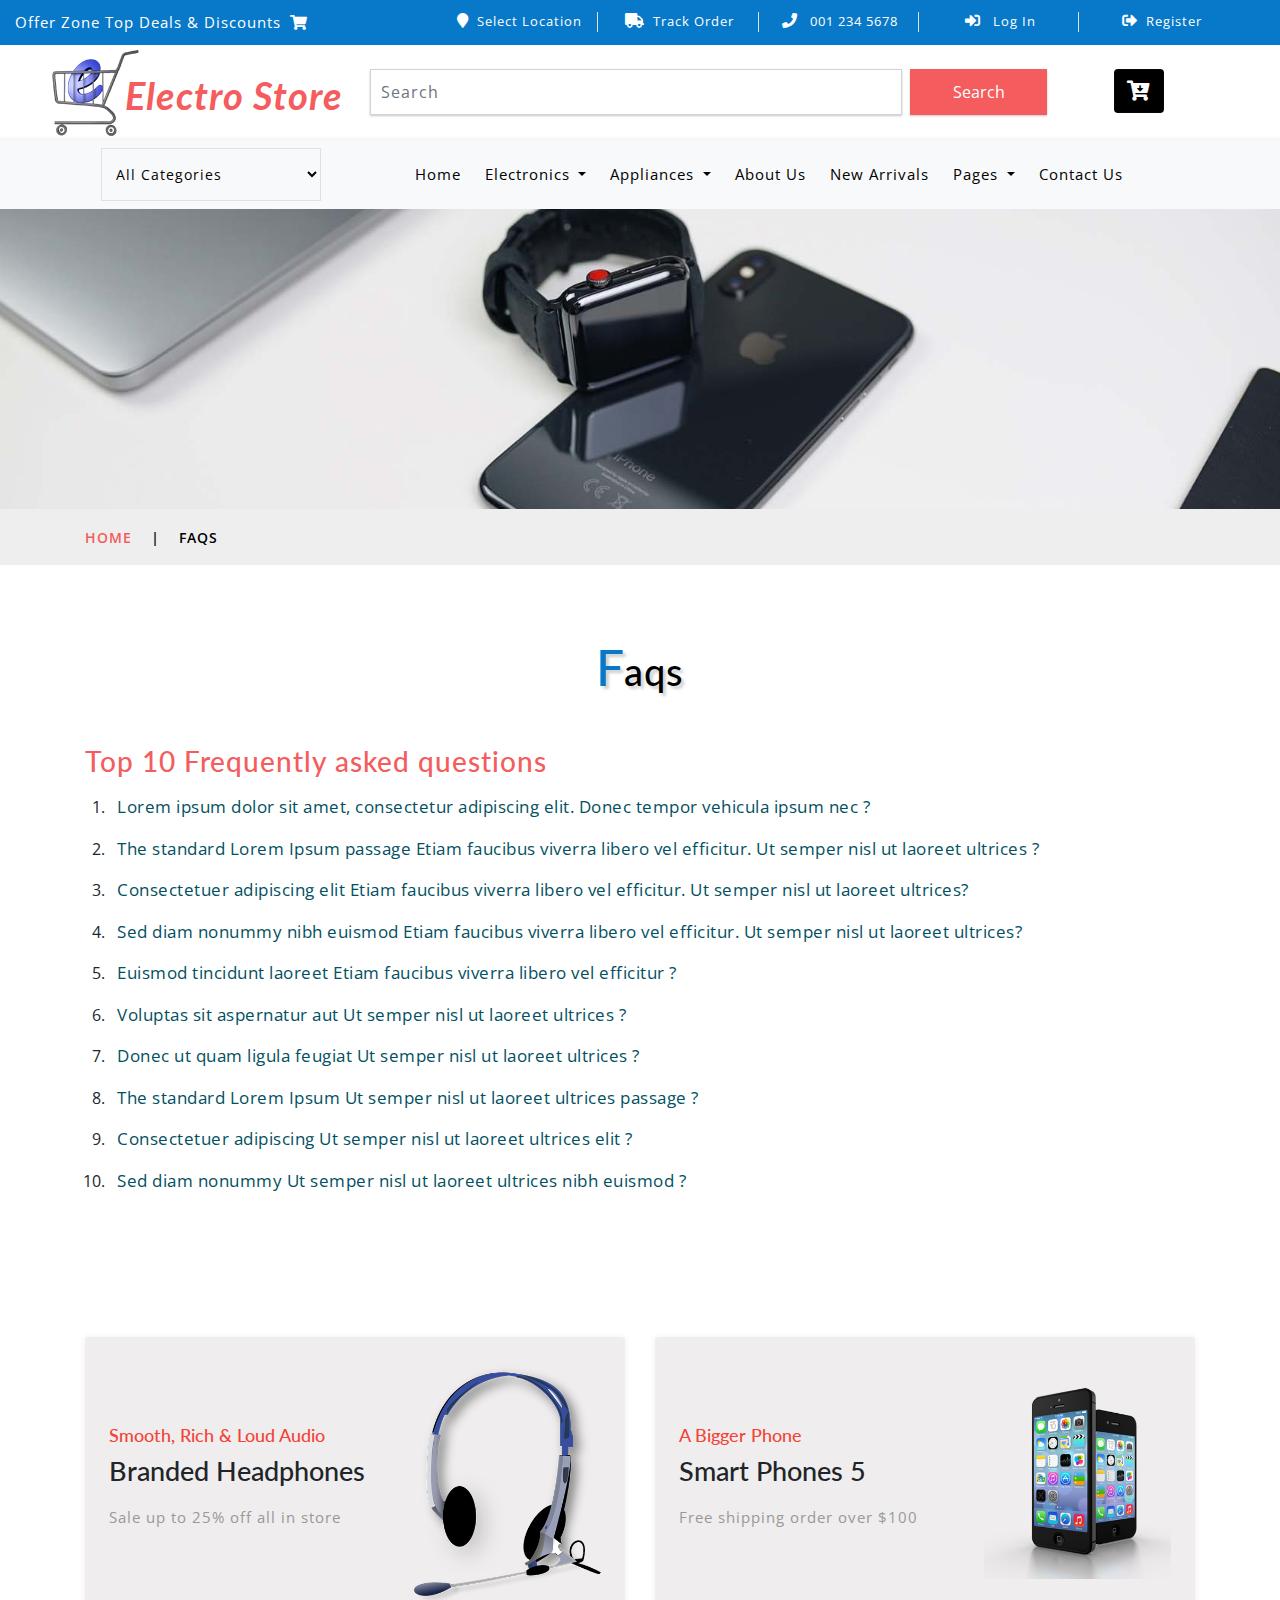
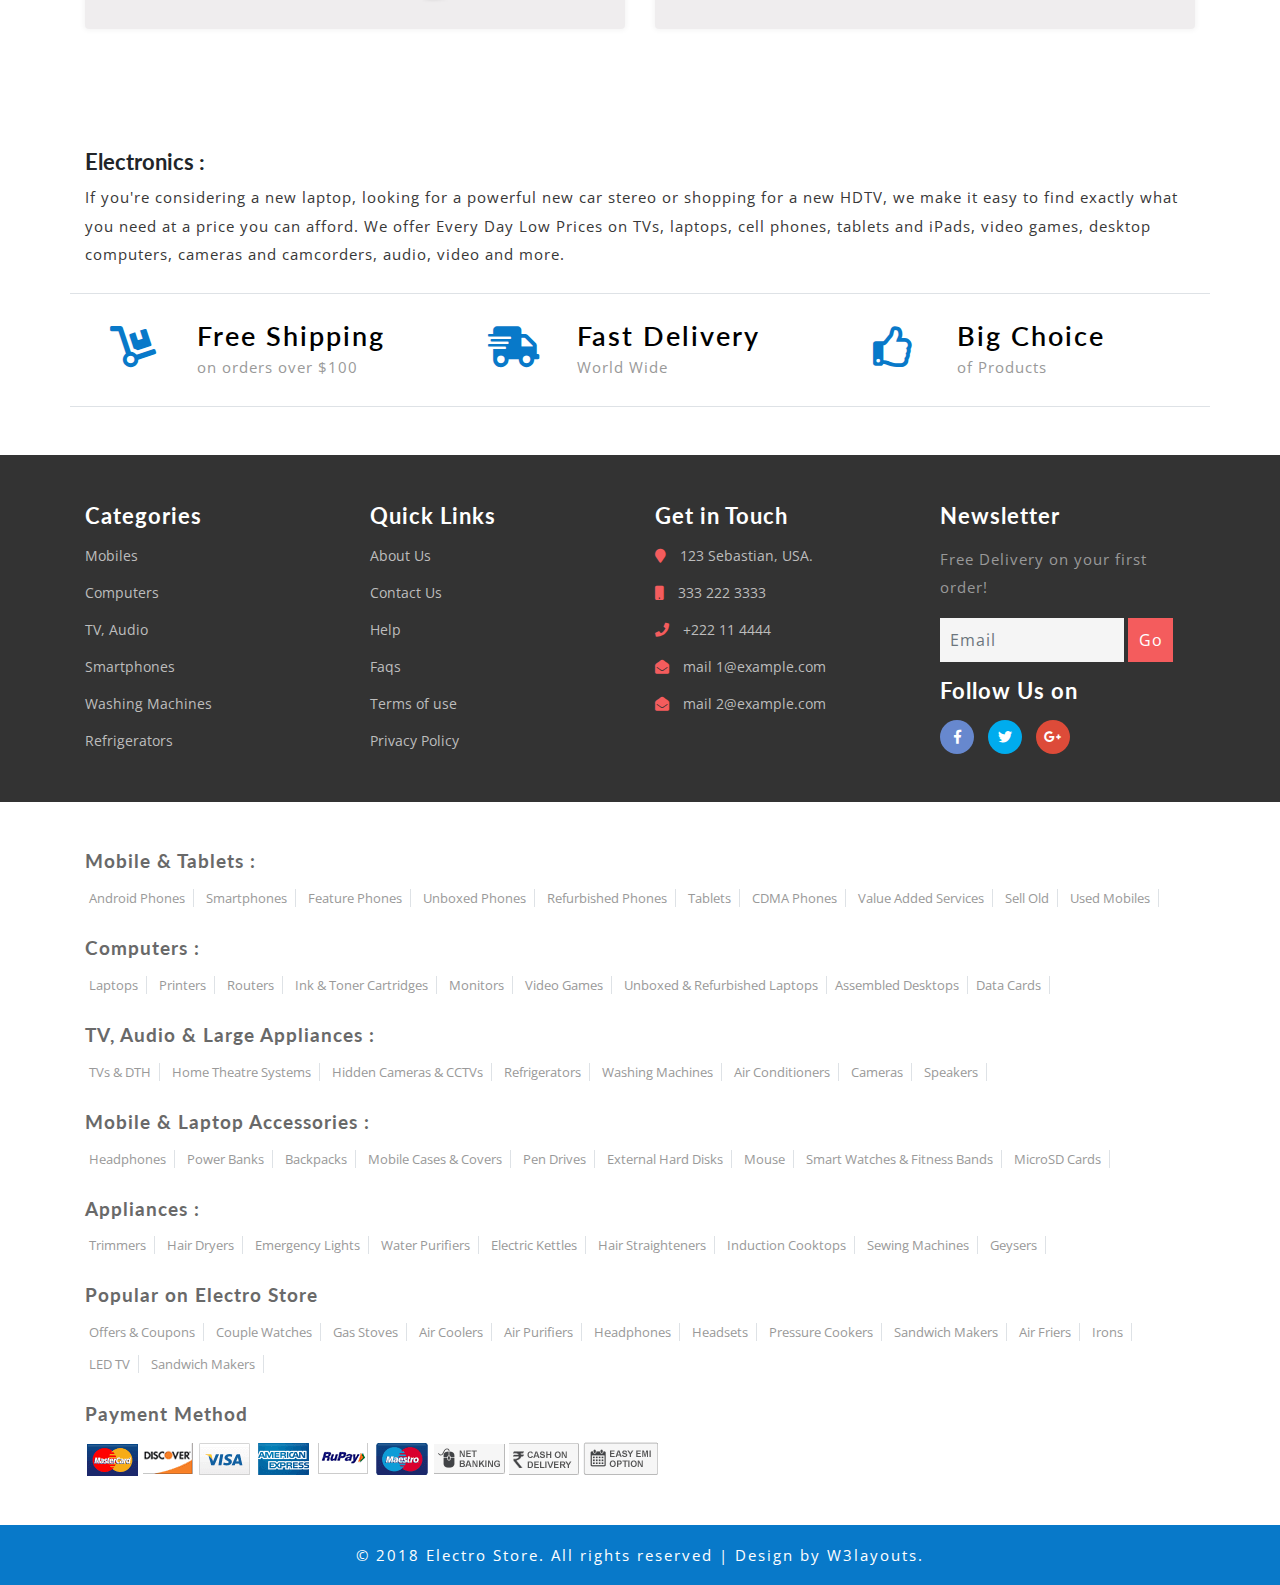
<file: web/faqs.html>
<!--
Author: W3layouts
Author URL: http://w3layouts.com
License: Creative Commons Attribution 3.0 Unported
License URL: http://creativecommons.org/licenses/by/3.0/
-->
<!DOCTYPE html>
<html lang="zxx">

<head>
	<title>Electro Store Ecommerce Category Bootstrap Responsive Web Template | Faqs :: w3layouts</title>
	<!-- Meta tag Keywords -->
	<meta name="viewport" content="width=device-width, initial-scale=1">
	<meta charset="UTF-8" />
	<meta name="keywords" content="Electro Store Responsive web template, Bootstrap Web Templates, Flat Web Templates, Android Compatible web template, Smartphone Compatible web template, free webdesigns for Nokia, Samsung, LG, SonyEricsson, Motorola web design"
	/>
	<script>
		addEventListener("load", function () {
			setTimeout(hideURLbar, 0);
		}, false);

		function hideURLbar() {
			window.scrollTo(0, 1);
		}
	</script>
	<!-- //Meta tag Keywords -->

	<!-- Custom-Files -->
	<link href="css/bootstrap.css" rel="stylesheet" type="text/css" media="all" />
	<!-- Bootstrap css -->
	<link href="css/style.css" rel="stylesheet" type="text/css" media="all" />
	<!-- Main css -->
	<link rel="stylesheet" href="css/fontawesome-all.css">
	<!-- Font-Awesome-Icons-CSS -->
	<link href="css/popuo-box.css" rel="stylesheet" type="text/css" media="all" />
	<!-- pop-up-box -->
	<link href="css/menu.css" rel="stylesheet" type="text/css" media="all" />
	<!-- menu style -->
	<!-- //Custom-Files -->

	<!-- web fonts -->
	<link href="//fonts.googleapis.com/css?family=Lato:100,100i,300,300i,400,400i,700,700i,900,900i&amp;subset=latin-ext" rel="stylesheet">
	<link href="//fonts.googleapis.com/css?family=Open+Sans:300,300i,400,400i,600,600i,700,700i,800,800i&amp;subset=cyrillic,cyrillic-ext,greek,greek-ext,latin-ext,vietnamese"
	    rel="stylesheet">
	<!-- //web fonts -->

</head>

<body>
	<!-- top-header -->
	<div class="agile-main-top">
		<div class="container-fluid">
			<div class="row main-top-w3l py-2">
				<div class="col-lg-4 header-most-top">
					<p class="text-white text-lg-left text-center">Offer Zone Top Deals & Discounts
						<i class="fas fa-shopping-cart ml-1"></i>
					</p>
				</div>
				<div class="col-lg-8 header-right mt-lg-0 mt-2">
					<!-- header lists -->
					<ul>
						<li class="text-center border-right text-white">
							<a class="play-icon popup-with-zoom-anim text-white" href="#small-dialog1">
								<i class="fas fa-map-marker mr-2"></i>Select Location</a>
						</li>
						<li class="text-center border-right text-white">
							<a href="#" data-toggle="modal" data-target="#exampleModal" class="text-white">
								<i class="fas fa-truck mr-2"></i>Track Order</a>
						</li>
						<li class="text-center border-right text-white">
							<i class="fas fa-phone mr-2"></i> 001 234 5678
						</li>
						<li class="text-center border-right text-white">
							<a href="#" data-toggle="modal" data-target="#exampleModal" class="text-white">
								<i class="fas fa-sign-in-alt mr-2"></i> Log In </a>
						</li>
						<li class="text-center text-white">
							<a href="#" data-toggle="modal" data-target="#exampleModal2" class="text-white">
								<i class="fas fa-sign-out-alt mr-2"></i>Register </a>
						</li>
					</ul>
					<!-- //header lists -->
				</div>
			</div>
		</div>
	</div>

	<!-- Button trigger modal(select-location) -->
	<div id="small-dialog1" class="mfp-hide">
		<div class="select-city">
			<h3>
				<i class="fas fa-map-marker"></i> Please Select Your Location</h3>
			<select class="list_of_cities">
				<optgroup label="Popular Cities">
					<option selected style="display:none;color:#eee;">Select City</option>
					<option>Birmingham</option>
					<option>Anchorage</option>
					<option>Phoenix</option>
					<option>Little Rock</option>
					<option>Los Angeles</option>
					<option>Denver</option>
					<option>Bridgeport</option>
					<option>Wilmington</option>
					<option>Jacksonville</option>
					<option>Atlanta</option>
					<option>Honolulu</option>
					<option>Boise</option>
					<option>Chicago</option>
					<option>Indianapolis</option>
				</optgroup>
				<optgroup label="Alabama">
					<option>Birmingham</option>
					<option>Montgomery</option>
					<option>Mobile</option>
					<option>Huntsville</option>
					<option>Tuscaloosa</option>
				</optgroup>
				<optgroup label="Alaska">
					<option>Anchorage</option>
					<option>Fairbanks</option>
					<option>Juneau</option>
					<option>Sitka</option>
					<option>Ketchikan</option>
				</optgroup>
				<optgroup label="Arizona">
					<option>Phoenix</option>
					<option>Tucson</option>
					<option>Mesa</option>
					<option>Chandler</option>
					<option>Glendale</option>
				</optgroup>
				<optgroup label="Arkansas">
					<option>Little Rock</option>
					<option>Fort Smith</option>
					<option>Fayetteville</option>
					<option>Springdale</option>
					<option>Jonesboro</option>
				</optgroup>
				<optgroup label="California">
					<option>Los Angeles</option>
					<option>San Diego</option>
					<option>San Jose</option>
					<option>San Francisco</option>
					<option>Fresno</option>
				</optgroup>
				<optgroup label="Colorado">
					<option>Denver</option>
					<option>Colorado</option>
					<option>Aurora</option>
					<option>Fort Collins</option>
					<option>Lakewood</option>
				</optgroup>
				<optgroup label="Connecticut">
					<option>Bridgeport</option>
					<option>New Haven</option>
					<option>Hartford</option>
					<option>Stamford</option>
					<option>Waterbury</option>
				</optgroup>
				<optgroup label="Delaware">
					<option>Wilmington</option>
					<option>Dover</option>
					<option>Newark</option>
					<option>Bear</option>
					<option>Middletown</option>
				</optgroup>
				<optgroup label="Florida">
					<option>Jacksonville</option>
					<option>Miami</option>
					<option>Tampa</option>
					<option>St. Petersburg</option>
					<option>Orlando</option>
				</optgroup>
				<optgroup label="Georgia">
					<option>Atlanta</option>
					<option>Augusta</option>
					<option>Columbus</option>
					<option>Savannah</option>
					<option>Athens</option>
				</optgroup>
				<optgroup label="Hawaii">
					<option>Honolulu</option>
					<option>Pearl City</option>
					<option>Hilo</option>
					<option>Kailua</option>
					<option>Waipahu</option>
				</optgroup>
				<optgroup label="Idaho">
					<option>Boise</option>
					<option>Nampa</option>
					<option>Meridian</option>
					<option>Idaho Falls</option>
					<option>Pocatello</option>
				</optgroup>
				<optgroup label="Illinois">
					<option>Chicago</option>
					<option>Aurora</option>
					<option>Rockford</option>
					<option>Joliet</option>
					<option>Naperville</option>
				</optgroup>
				<optgroup label="Indiana">
					<option>Indianapolis</option>
					<option>Fort Wayne</option>
					<option>Evansville</option>
					<option>South Bend</option>
					<option>Hammond</option>
				</optgroup>
				<optgroup label="Iowa">
					<option>Des Moines</option>
					<option>Cedar Rapids</option>
					<option>Davenport</option>
					<option>Sioux City</option>
					<option>Waterloo</option>
				</optgroup>
				<optgroup label="Kansas">
					<option>Wichita</option>
					<option>Overland Park</option>
					<option>Kansas City</option>
					<option>Topeka</option>
					<option>Olathe </option>
				</optgroup>
				<optgroup label="Kentucky">
					<option>Louisville</option>
					<option>Lexington</option>
					<option>Bowling Green</option>
					<option>Owensboro</option>
					<option>Covington</option>
				</optgroup>
				<optgroup label="Louisiana">
					<option>New Orleans</option>
					<option>Baton Rouge</option>
					<option>Shreveport</option>
					<option>Metairie</option>
					<option>Lafayette</option>
				</optgroup>
				<optgroup label="Maine">
					<option>Portland</option>
					<option>Lewiston</option>
					<option>Bangor</option>
					<option>South Portland</option>
					<option>Auburn</option>
				</optgroup>
				<optgroup label="Maryland">
					<option>Baltimore</option>
					<option>Frederick</option>
					<option>Rockville</option>
					<option>Gaithersburg</option>
					<option>Bowie</option>
				</optgroup>
				<optgroup label="Massachusetts">
					<option>Boston</option>
					<option>Worcester</option>
					<option>Springfield</option>
					<option>Lowell</option>
					<option>Cambridge</option>
				</optgroup>
				<optgroup label="Michigan">
					<option>Detroit</option>
					<option>Grand Rapids</option>
					<option>Warren</option>
					<option>Sterling Heights</option>
					<option>Lansing</option>
				</optgroup>
				<optgroup label="Minnesota">
					<option>Minneapolis</option>
					<option>St. Paul</option>
					<option>Rochester</option>
					<option>Duluth</option>
					<option>Bloomington</option>
				</optgroup>
				<optgroup label="Mississippi">
					<option>Jackson</option>
					<option>Gulfport</option>
					<option>Southaven</option>
					<option>Hattiesburg</option>
					<option>Biloxi</option>
				</optgroup>
				<optgroup label="Missouri">
					<option>Kansas City</option>
					<option>St. Louis</option>
					<option>Springfield</option>
					<option>Independence</option>
					<option>Columbia</option>
				</optgroup>
				<optgroup label="Montana">
					<option>Billings</option>
					<option>Missoula</option>
					<option>Great Falls</option>
					<option>Bozeman</option>
					<option>Butte-Silver Bow</option>
				</optgroup>
				<optgroup label="Nebraska">
					<option>Omaha</option>
					<option>Lincoln</option>
					<option>Bellevue</option>
					<option>Grand Island</option>
					<option>Kearney</option>
				</optgroup>
				<optgroup label="Nevada">
					<option>Las Vegas</option>
					<option>Henderson</option>
					<option>North Las Vegas</option>
					<option>Reno</option>
					<option>Sunrise Manor</option>
				</optgroup>
				<optgroup label="New Hampshire">
					<option>Manchesters</option>
					<option>Nashua</option>
					<option>Concord</option>
					<option>Dover</option>
					<option>Rochester</option>
				</optgroup>
				<optgroup label="New Jersey">
					<option>Newark</option>
					<option>Jersey City</option>
					<option>Paterson</option>
					<option>Elizabeth</option>
					<option>Edison</option>
				</optgroup>
				<optgroup label="New Mexico">
					<option>Albuquerque</option>
					<option>Las Cruces</option>
					<option>Rio Rancho</option>
					<option>Santa Fe</option>
					<option>Roswell</option>
				</optgroup>
				<optgroup label="New York">
					<option>New York</option>
					<option>Buffalo</option>
					<option>Rochester</option>
					<option>Yonkers</option>
					<option>Syracuse</option>
				</optgroup>
				<optgroup label="North Carolina">
					<option>Charlotte</option>
					<option>Raleigh</option>
					<option>Greensboro</option>
					<option>Winston-Salem</option>
					<option>Durham</option>
				</optgroup>
				<optgroup label="North Dakota">
					<option>Fargo</option>
					<option>Bismarck</option>
					<option>Grand Forks</option>
					<option>Minot</option>
					<option>West Fargo</option>
				</optgroup>
				<optgroup label="Ohio">
					<option>Columbus</option>
					<option>Cleveland</option>
					<option>Cincinnati</option>
					<option>Toledo</option>
					<option>Akron</option>
				</optgroup>
				<optgroup label="Oklahoma">
					<option>Oklahoma City</option>
					<option>Tulsa</option>
					<option>Norman</option>
					<option>Broken Arrow</option>
					<option>Lawton</option>
				</optgroup>
				<optgroup label="Oregon">
					<option>Portland</option>
					<option>Eugene</option>
					<option>Salem</option>
					<option>Gresham</option>
					<option>Hillsboro</option>
				</optgroup>
				<optgroup label="Pennsylvania">
					<option>Philadelphia</option>
					<option>Pittsburgh</option>
					<option>Allentown</option>
					<option>Erie</option>
					<option>Reading</option>
				</optgroup>
				<optgroup label="Rhode Island">
					<option>Providence</option>
					<option>Warwick</option>
					<option>Cranston</option>
					<option>Pawtucket</option>
					<option>East Providence</option>
				</optgroup>
				<optgroup label="South Carolina">
					<option>Columbia</option>
					<option>Charleston</option>
					<option>North Charleston</option>
					<option>Mount Pleasant</option>
					<option>Rock Hill</option>
				</optgroup>
				<optgroup label="South Dakota">
					<option>Sioux Falls</option>
					<option>Rapid City</option>
					<option>Aberdeen</option>
					<option>Brookings</option>
					<option>Watertown</option>
				</optgroup>
				<optgroup label="Tennessee">
					<option>Memphis</option>
					<option>Nashville</option>
					<option>Knoxville</option>
					<option>Chattanooga</option>
					<option>Clarksville</option>
				</optgroup>
				<optgroup label="Texas">
					<option>Houston</option>
					<option>San Antonio</option>
					<option>Dallas</option>
					<option>Austin</option>
					<option>Fort Worth</option>
				</optgroup>
				<optgroup label="Utah">
					<option>Salt Lake City</option>
					<option>West Valley City</option>
					<option>Provo</option>
					<option>West Jordan</option>
					<option>Orem</option>
				</optgroup>
				<optgroup label="Vermont">
					<option>Burlington</option>
					<option>Essex</option>
					<option>South Burlington</option>
					<option>Colchester</option>
					<option>Rutland</option>
				</optgroup>
				<optgroup label="Virginia">
					<option>Virginia Beach</option>
					<option>Norfolk</option>
					<option>Chesapeake</option>
					<option>Arlington</option>
					<option>Richmond</option>
				</optgroup>
				<optgroup label="Washington">
					<option>Seattle</option>
					<option>Spokane</option>
					<option>Tacoma</option>
					<option>Vancouver</option>
					<option>Bellevue</option>
				</optgroup>
				<optgroup label="West Virginia">
					<option>Charleston</option>
					<option>Huntington</option>
					<option>Parkersburg</option>
					<option>Morgantown</option>
					<option>Wheeling</option>
				</optgroup>
				<optgroup label="Wisconsin">
					<option>Milwaukee</option>
					<option>Madison</option>
					<option>Green Bay</option>
					<option>Kenosha</option>
					<option>Racine</option>
				</optgroup>
				<optgroup label="Wyoming">
					<option>Cheyenne</option>
					<option>Casper</option>
					<option>Laramie</option>
					<option>Gillette</option>
					<option>Rock Springs</option>
				</optgroup>
			</select>
			<div class="clearfix"></div>
		</div>
	</div>
	<!-- //shop locator (popup) -->

	<!-- modals -->
	<!-- log in -->
	<div class="modal fade" id="exampleModal" tabindex="-1" role="dialog" aria-hidden="true">
		<div class="modal-dialog" role="document">
			<div class="modal-content">
				<div class="modal-header">
					<h5 class="modal-title text-center">Log In</h5>
					<button type="button" class="close" data-dismiss="modal" aria-label="Close">
						<span aria-hidden="true">&times;</span>
					</button>
				</div>
				<div class="modal-body">
					<form action="#" method="post">
						<div class="form-group">
							<label class="col-form-label">Username</label>
							<input type="text" class="form-control" placeholder=" " name="Name" required="">
						</div>
						<div class="form-group">
							<label class="col-form-label">Password</label>
							<input type="password" class="form-control" placeholder=" " name="Password" required="">
						</div>
						<div class="right-w3l">
							<input type="submit" class="form-control" value="Log in">
						</div>
						<div class="sub-w3l">
							<div class="custom-control custom-checkbox mr-sm-2">
								<input type="checkbox" class="custom-control-input" id="customControlAutosizing">
								<label class="custom-control-label" for="customControlAutosizing">Remember me?</label>
							</div>
						</div>
						<p class="text-center dont-do mt-3">Don't have an account?
							<a href="#" data-toggle="modal" data-target="#exampleModal2">
								Register Now</a>
						</p>
					</form>
				</div>
			</div>
		</div>
	</div>
	<!-- register -->
	<div class="modal fade" id="exampleModal2" tabindex="-1" role="dialog" aria-hidden="true">
		<div class="modal-dialog" role="document">
			<div class="modal-content">
				<div class="modal-header">
					<h5 class="modal-title">Register</h5>
					<button type="button" class="close" data-dismiss="modal" aria-label="Close">
						<span aria-hidden="true">&times;</span>
					</button>
				</div>
				<div class="modal-body">
					<form action="#" method="post">
						<div class="form-group">
							<label class="col-form-label">Your Name</label>
							<input type="text" class="form-control" placeholder=" " name="Name" required="">
						</div>
						<div class="form-group">
							<label class="col-form-label">Email</label>
							<input type="email" class="form-control" placeholder=" " name="Email" required="">
						</div>
						<div class="form-group">
							<label class="col-form-label">Password</label>
							<input type="password" class="form-control" placeholder=" " name="Password" id="password1" required="">
						</div>
						<div class="form-group">
							<label class="col-form-label">Confirm Password</label>
							<input type="password" class="form-control" placeholder=" " name="Confirm Password" id="password2" required="">
						</div>
						<div class="right-w3l">
							<input type="submit" class="form-control" value="Register">
						</div>
						<div class="sub-w3l">
							<div class="custom-control custom-checkbox mr-sm-2">
								<input type="checkbox" class="custom-control-input" id="customControlAutosizing2">
								<label class="custom-control-label" for="customControlAutosizing2">I Accept to the Terms & Conditions</label>
							</div>
						</div>
					</form>
				</div>
			</div>
		</div>
	</div>
	<!-- //modal -->
	<!-- //top-header -->

	<!-- header-bottom-->
	<div class="header-bot">
		<div class="container">
			<div class="row header-bot_inner_wthreeinfo_header_mid">
				<!-- logo -->
				<div class="col-md-3 logo_agile">
					<h1 class="text-center">
						<a href="index.html" class="font-weight-bold font-italic">
							<img src="images/logo2.png" alt=" " class="img-fluid">Electro Store
						</a>
					</h1>
				</div>
				<!-- //logo -->
				<!-- header-bot -->
				<div class="col-md-9 header mt-4 mb-md-0 mb-4">
					<div class="row">
						<!-- search -->
						<div class="col-10 agileits_search">
							<form class="form-inline" action="#" method="post">
								<input class="form-control mr-sm-2" type="search" placeholder="Search" aria-label="Search" required>
								<button class="btn my-2 my-sm-0" type="submit">Search</button>
							</form>
						</div>
						<!-- //search -->
						<!-- cart details -->
						<div class="col-2 top_nav_right text-center mt-sm-0 mt-2">
							<div class="wthreecartaits wthreecartaits2 cart cart box_1">
								<form action="#" method="post" class="last">
									<input type="hidden" name="cmd" value="_cart">
									<input type="hidden" name="display" value="1">
									<button class="btn w3view-cart" type="submit" name="submit" value="">
										<i class="fas fa-cart-arrow-down"></i>
									</button>
								</form>
							</div>
						</div>
						<!-- //cart details -->
					</div>
				</div>
			</div>
		</div>
	</div>
	<!-- shop locator (popup) -->
	<!-- //header-bottom -->
	<!-- navigation -->
	<div class="navbar-inner">
		<div class="container">
			<nav class="navbar navbar-expand-lg navbar-light bg-light">
				<div class="agileits-navi_search">
					<form action="#" method="post">
						<select id="agileinfo-nav_search" name="agileinfo_search" class="border" required="">
							<option value="">All Categories</option>
							<option value="Televisions">Televisions</option>
							<option value="Headphones">Headphones</option>
							<option value="Computers">Computers</option>
							<option value="Appliances">Appliances</option>
							<option value="Mobiles">Mobiles</option>
							<option value="Fruits &amp; Vegetables">Tv &amp; Video</option>
							<option value="iPad & Tablets">iPad & Tablets</option>
							<option value="Cameras & Camcorders">Cameras & Camcorders</option>
							<option value="Home Audio & Theater">Home Audio & Theater</option>
						</select>
					</form>
				</div>
				<button class="navbar-toggler" type="button" data-toggle="collapse" data-target="#navbarSupportedContent" aria-controls="navbarSupportedContent"
				    aria-expanded="false" aria-label="Toggle navigation">
					<span class="navbar-toggler-icon"></span>
				</button>
				<div class="collapse navbar-collapse" id="navbarSupportedContent">
					<ul class="navbar-nav ml-auto text-center mr-xl-5">
						<li class="nav-item mr-lg-2 mb-lg-0 mb-2">
							<a class="nav-link" href="index.html">Home
								<span class="sr-only">(current)</span>
							</a>
						</li>
						<li class="nav-item dropdown mr-lg-2 mb-lg-0 mb-2">
							<a class="nav-link dropdown-toggle" href="#" role="button" data-toggle="dropdown" aria-haspopup="true" aria-expanded="false">
								Electronics
							</a>
							<div class="dropdown-menu">
								<div class="agile_inner_drop_nav_info p-4">
									<h5 class="mb-3">Mobiles, Computers</h5>
									<div class="row">
										<div class="col-sm-6 multi-gd-img">
											<ul class="multi-column-dropdown">
												<li>
													<a href="product.html">All Mobile Phones</a>
												</li>
												<li>
													<a href="product.html">All Mobile Accessories</a>
												</li>
												<li>
													<a href="product.html">Cases & Covers</a>
												</li>
												<li>
													<a href="product.html">Screen Protectors</a>
												</li>
												<li>
													<a href="product.html">Power Banks</a>
												</li>
												<li>
													<a href="product.html">All Certified Refurbished</a>
												</li>
												<li>
													<a href="product.html">Tablets</a>
												</li>
												<li>
													<a href="product.html">Wearable Devices</a>
												</li>
												<li>
													<a href="product.html">Smart Home</a>
												</li>
											</ul>
										</div>
										<div class="col-sm-6 multi-gd-img">
											<ul class="multi-column-dropdown">
												<li>
													<a href="product.html">Laptops</a>
												</li>
												<li>
													<a href="product.html">Drives & Storage</a>
												</li>
												<li>
													<a href="product.html">Printers & Ink</a>
												</li>
												<li>
													<a href="product.html">Networking Devices</a>
												</li>
												<li>
													<a href="product.html">Computer Accessories</a>
												</li>
												<li>
													<a href="product.html">Game Zone</a>
												</li>
												<li>
													<a href="product.html">Software</a>
												</li>
											</ul>
										</div>
									</div>
								</div>
							</div>
						</li>
						<li class="nav-item dropdown mr-lg-2 mb-lg-0 mb-2">
							<a class="nav-link dropdown-toggle" href="#" role="button" data-toggle="dropdown" aria-haspopup="true" aria-expanded="false">
								Appliances
							</a>
							<div class="dropdown-menu">
								<div class="agile_inner_drop_nav_info p-4">
									<h5 class="mb-3">TV, Appliances, Electronics</h5>
									<div class="row">
										<div class="col-sm-6 multi-gd-img">
											<ul class="multi-column-dropdown">
												<li>
													<a href="product2.html">Televisions</a>
												</li>
												<li>
													<a href="product2.html">Home Entertainment Systems</a>
												</li>
												<li>
													<a href="product2.html">Headphones</a>
												</li>
												<li>
													<a href="product2.html">Speakers</a>
												</li>
												<li>
													<a href="product2.html">MP3, Media Players & Accessories</a>
												</li>
												<li>
													<a href="product2.html">Audio & Video Accessories</a>
												</li>
												<li>
													<a href="product2.html">Cameras</a>
												</li>
												<li>
													<a href="product2.html">DSLR Cameras</a>
												</li>
												<li>
													<a href="product2.html">Camera Accessories</a>
												</li>
											</ul>
										</div>
										<div class="col-sm-6 multi-gd-img">
											<ul class="multi-column-dropdown">
												<li>
													<a href="product2.html">Musical Instruments</a>
												</li>
												<li>
													<a href="product2.html">Gaming Consoles</a>
												</li>
												<li>
													<a href="product2.html">All Electronics</a>
												</li>
												<li>
													<a href="product2.html">Air Conditioners</a>
												</li>
												<li>
													<a href="product2.html">Refrigerators</a>
												</li>
												<li>
													<a href="product2.html">Washing Machines</a>
												</li>
												<li>
													<a href="product2.html">Kitchen & Home Appliances</a>
												</li>
												<li>
													<a href="product2.html">Heating & Cooling Appliances</a>
												</li>
												<li>
													<a href="product2.html">All Appliances</a>
												</li>
											</ul>
										</div>
									</div>
								</div>
							</div>
						</li>
						<li class="nav-item mr-lg-2 mb-lg-0 mb-2">
							<a class="nav-link" href="about.html">About Us</a>
						</li>
						<li class="nav-item mr-lg-2 mb-lg-0 mb-2">
							<a class="nav-link" href="product.html">New Arrivals</a>
						</li>
						<li class="nav-item dropdown mr-lg-2 mb-lg-0 mb-2">
							<a class="nav-link dropdown-toggle" href="#" role="button" data-toggle="dropdown" aria-haspopup="true" aria-expanded="false">
								Pages
							</a>
							<div class="dropdown-menu">
								<a class="dropdown-item" href="product.html">Product 1</a>
								<a class="dropdown-item" href="product2.html">Product 2</a>
								<div class="dropdown-divider"></div>
								<a class="dropdown-item" href="single.html">Single Product 1</a>
								<a class="dropdown-item" href="single2.html">Single Product 2</a>
								<div class="dropdown-divider"></div>
								<a class="dropdown-item" href="checkout.html">Checkout Page</a>
								<a class="dropdown-item" href="payment.html">Payment Page</a>
							</div>
						</li>
						<li class="nav-item">
							<a class="nav-link" href="contact.html">Contact Us</a>
						</li>
					</ul>
				</div>
			</nav>
		</div>
	</div>
	<!-- //navigation -->

	<!-- banner-2 -->
	<div class="page-head_agile_info_w3l">

	</div>
	<!-- //banner-2 -->
	<!-- page -->
	<div class="services-breadcrumb">
		<div class="agile_inner_breadcrumb">
			<div class="container">
				<ul class="w3_short">
					<li>
						<a href="index.html">Home</a>
						<i>|</i>
					</li>
					<li>Faqs</li>
				</ul>
			</div>
		</div>
	</div>
	<!-- //page -->

	<!-- Faqs -->
	<div class="faqs-w3l py-sm-5 py-4">
		<div class="container py-xl-4 py-lg-2">
			<!-- tittle heading -->
			<h3 class="tittle-w3l text-center mb-lg-5 mb-sm-4 mb-3">
				<span>F</span>aqs
			</h3>
			<!-- //tittle heading -->
			<h3 class="w3-head mb-2">Top 10 Frequently asked questions</h3>
			<div class="faq-w3agile">
				<ul class="faq pl-4">
					<li class="item1 mt-3 pl-2">
						<a href="#" title="click here">Lorem ipsum dolor sit amet, consectetur adipiscing elit. Donec tempor vehicula ipsum nec ?</a>
						<ul>
							<li class="subitem1">
								<p> Lorem ipsum dolor sit amet, consectetuer adipiscing elit, sed diam nonummy nibh euismod tincidunt ut laoreet dolore.
									At vero eos et accusamus et iusto odio dignissimos ducimus qui blanditiis praesentium voluptatum deleniti atque
									corrupti quos dolores et quas molestias excepturi sint occaecati cupiditate non provident.</p>
							</li>
						</ul>
					</li>
					<li class="item2 mt-3 pl-2">
						<a href="#" title="click here">The standard Lorem Ipsum passage Etiam faucibus viverra libero vel efficitur. Ut semper nisl ut laoreet ultrices ?</a>
						<ul>
							<li class="subitem1">
								<p> Tincidunt ut laoreet dolore At vero eos et Lorem ipsum dolor sit amet, consectetuer adipiscing elit, sed diam nonummy
									nibh euismod consectetuer adipiscing elit, sed diam nonummy nibh euismod accusamus et iusto odio dignissimos ducimus
									qui blanditiis praesentium voluptatum deleniti atque corrupti quos dolores et quas molestias excepturi sint occaecati
									cupiditate non provident.</p>
							</li>
						</ul>
					</li>
					<li class="item3 mt-3 pl-2">
						<a href="#" title="click here">Consectetuer adipiscing elit Etiam faucibus viverra libero vel efficitur. Ut semper nisl ut laoreet ultrices?</a>
						<ul>
							<li class="subitem1">
								<p>Dincidunt ut laoreet dolore At vero eos et Lorem ipsum dolor sit amet, consectetuer adipiscing elit, sed diam nonummy
									nibh euismod consectetuer adipiscing elit, sed diam nonummy nibh euismod accusamus et iusto odio dignissimos ducimus
									qui blanditiis praesentium voluptatum deleniti atque corrupti quos dolores et quas molestias excepturi sint occaecati
									cupiditate non provident.</p>
							</li>
						</ul>
					</li>
					<li class="item4 mt-3 pl-2">
						<a href="#" title="click here">Sed diam nonummy nibh euismod Etiam faucibus viverra libero vel efficitur. Ut semper nisl ut laoreet ultrices?</a>
						<ul>
							<li class="subitem1">
								<p>At vero eos et Lorem ipsum dolor sit amet, consectetuer adipiscing elit, sed diam nonummy nibh euismod consectetuer
									adipiscing elit, sed diam nonummy nibh euismod accusamus et iusto odio dignissimos ducimus qui blanditiis praesentium
									voluptatum deleniti atque corrupti quos dolores et quas molestias excepturi sint occaecati cupiditate non provident.</p>
							</li>
						</ul>
					</li>
					<li class="item5 mt-3 pl-2">
						<a href="#" title="click here">Euismod tincidunt laoreet Etiam faucibus viverra libero vel efficitur ?</a>
						<ul>
							<li class="subitem1">
								<p>At vero eos et Lorem ipsum dolor sit amet, consectetuer adipiscing elit, sed diam nonummy nibh euismod consectetuer
									adipiscing elit, sed diam nonummy nibh euismod accusamus et iusto odio dignissimos ducimus qui blanditiis praesentium
									voluptatum deleniti atque corrupti quos dolores et quas molestias excepturi sint occaecati cupiditate non provident.</p>
							</li>
						</ul>
					</li>
					<li class="item6 mt-3 pl-2">
						<a href="#" title="click here">Voluptas sit aspernatur aut Ut semper nisl ut laoreet ultrices ?</a>
						<ul>
							<li class="subitem1">
								<p>At vero eos et Lorem ipsum dolor sit amet, consectetuer adipiscing elit, sed diam nonummy nibh euismod consectetuer
									adipiscing elit, sed diam nonummy nibh euismod accusamus et iusto odio dignissimos ducimus qui blanditiis praesentium
									voluptatum deleniti atque corrupti quos dolores et quas molestias excepturi sint occaecati cupiditate non provident.</p>
							</li>
						</ul>
					</li>
					<li class="item7 mt-3 pl-2">
						<a href="#" title="click here">Donec ut quam ligula feugiat Ut semper nisl ut laoreet ultrices ?</a>
						<ul>
							<li class="subitem1">
								<p>At vero eos et Lorem ipsum dolor sit amet, consectetuer adipiscing elit, sed diam nonummy nibh euismod consectetuer
									adipiscing elit, sed diam nonummy nibh euismod accusamus et iusto odio dignissimos ducimus qui blanditiis praesentium
									voluptatum deleniti atque corrupti quos dolores et quas molestias excepturi sint occaecati cupiditate non provident.</p>
							</li>
						</ul>
					</li>
					<li class="item8 mt-3 pl-2">
						<a href="#" title="click here">The standard Lorem Ipsum Ut semper nisl ut laoreet ultrices passage ?</a>
						<ul>
							<li class="subitem1">
								<p>Lorem ipsum dolor sit amet At vero eos et Lorem ipsum dolor sit amet, consectetuer adipiscing elit, sed diam nonummy
									nibh euismod consectetuer adipiscing elit, sed diam nonummy nibh euismod accusamus et iusto odio dignissimos ducimus
									qui blanditiis praesentium voluptatum deleniti atque corrupti quos dolores et quas molestias excepturi sint occaecati
									cupiditate non provident.</p>
							</li>
						</ul>
					</li>
					<li class="item9 mt-3 pl-2">
						<a href="#" title="click here">Consectetuer adipiscing Ut semper nisl ut laoreet ultrices elit ?</a>
						<ul>
							<li class="subitem1">
								<p>Lorem ipsum dolor sit amet At vero eos et Lorem ipsum dolor sit amet, consectetuer adipiscing elit, sed diam nonummy
									nibh euismod consectetuer adipiscing elit, sed diam nonummy nibh euismod accusamus et iusto odio dignissimos ducimus
									qui blanditiis praesentium voluptatum deleniti atque corrupti quos dolores et quas molestias excepturi sint occaecati
									cupiditate non provident.</p>
							</li>
						</ul>
					</li>
					<li class="item10 mt-3 pl-2">
						<a href="#" title="click here">Sed diam nonummy Ut semper nisl ut laoreet ultrices nibh euismod ?</a>
						<ul>
							<li class="subitem1">
								<p>Consectetuer adipiscing elit, sed diam nonummy nibh euismod consectetuer adipiscing elit, sed diam nonummy nibh euismod
									accusamus et iusto odio dignissimos ducimus qui blanditiis praesentium voluptatum deleniti atque corrupti quos dolores
									et quas molestias excepturi sint occaecati cupiditate non provident.</p>
							</li>
						</ul>
					</li>
				</ul>
			</div>
		</div>
	</div>
	<!-- //Faqs -->

	<!-- middle section -->
	<div class="join-w3l1 py-sm-5 py-4">
		<div class="container py-xl-4 py-lg-2">
			<div class="row">
				<div class="col-lg-6">
					<div class="join-agile text-left p-4">
						<div class="row">
							<div class="col-sm-7 offer-name">
								<h6>Smooth, Rich & Loud Audio</h6>
								<h4 class="mt-2 mb-3">Branded Headphones</h4>
								<p>Sale up to 25% off all in store</p>
							</div>
							<div class="col-sm-5 offerimg-w3l">
								<img src="images/off1.png" alt="" class="img-fluid">
							</div>
						</div>
					</div>
				</div>
				<div class="col-lg-6 mt-lg-0 mt-5">
					<div class="join-agile text-left p-4">
						<div class="row ">
							<div class="col-sm-7 offer-name">
								<h6>A Bigger Phone</h6>
								<h4 class="mt-2 mb-3">Smart Phones 5</h4>
								<p>Free shipping order over $100</p>
							</div>
							<div class="col-sm-5 offerimg-w3l">
								<img src="images/off2.png" alt="" class="img-fluid">
							</div>
						</div>
					</div>
				</div>
			</div>
		</div>
	</div>
	<!-- middle section -->

	<!-- footer -->
	<footer>
		<div class="footer-top-first">
			<div class="container py-md-5 py-sm-4 py-3">
				<!-- footer first section -->
				<h2 class="footer-top-head-w3l font-weight-bold mb-2">Electronics :</h2>
				<p class="footer-main mb-4">
					If you're considering a new laptop, looking for a powerful new car stereo or shopping for a new HDTV, we make it easy to
					find exactly what you need at a price you can afford. We offer Every Day Low Prices on TVs, laptops, cell phones, tablets
					and iPads, video games, desktop computers, cameras and camcorders, audio, video and more.</p>
				<!-- //footer first section -->
				<!-- footer second section -->
				<div class="row w3l-grids-footer border-top border-bottom py-sm-4 py-3">
					<div class="col-md-4 offer-footer">
						<div class="row">
							<div class="col-4 icon-fot">
								<i class="fas fa-dolly"></i>
							</div>
							<div class="col-8 text-form-footer">
								<h3>Free Shipping</h3>
								<p>on orders over $100</p>
							</div>
						</div>
					</div>
					<div class="col-md-4 offer-footer my-md-0 my-4">
						<div class="row">
							<div class="col-4 icon-fot">
								<i class="fas fa-shipping-fast"></i>
							</div>
							<div class="col-8 text-form-footer">
								<h3>Fast Delivery</h3>
								<p>World Wide</p>
							</div>
						</div>
					</div>
					<div class="col-md-4 offer-footer">
						<div class="row">
							<div class="col-4 icon-fot">
								<i class="far fa-thumbs-up"></i>
							</div>
							<div class="col-8 text-form-footer">
								<h3>Big Choice</h3>
								<p>of Products</p>
							</div>
						</div>
					</div>
				</div>
				<!-- //footer second section -->
			</div>
		</div>
		<!-- footer third section -->
		<div class="w3l-middlefooter-sec">
			<div class="container py-md-5 py-sm-4 py-3">
				<div class="row footer-info w3-agileits-info">
					<!-- footer categories -->
					<div class="col-md-3 col-sm-6 footer-grids">
						<h3 class="text-white font-weight-bold mb-3">Categories</h3>
						<ul>
							<li class="mb-3">
								<a href="product.html">Mobiles </a>
							</li>
							<li class="mb-3">
								<a href="product.html">Computers</a>
							</li>
							<li class="mb-3">
								<a href="product.html">TV, Audio</a>
							</li>
							<li class="mb-3">
								<a href="product2.html">Smartphones</a>
							</li>
							<li class="mb-3">
								<a href="product.html">Washing Machines</a>
							</li>
							<li>
								<a href="product2.html">Refrigerators</a>
							</li>
						</ul>
					</div>
					<!-- //footer categories -->
					<!-- quick links -->
					<div class="col-md-3 col-sm-6 footer-grids mt-sm-0 mt-4">
						<h3 class="text-white font-weight-bold mb-3">Quick Links</h3>
						<ul>
							<li class="mb-3">
								<a href="about.html">About Us</a>
							</li>
							<li class="mb-3">
								<a href="contact.html">Contact Us</a>
							</li>
							<li class="mb-3">
								<a href="help.html">Help</a>
							</li>
							<li class="mb-3">
								<a href="faqs.html">Faqs</a>
							</li>
							<li class="mb-3">
								<a href="terms.html">Terms of use</a>
							</li>
							<li>
								<a href="privacy.html">Privacy Policy</a>
							</li>
						</ul>
					</div>
					<div class="col-md-3 col-sm-6 footer-grids mt-md-0 mt-4">
						<h3 class="text-white font-weight-bold mb-3">Get in Touch</h3>
						<ul>
							<li class="mb-3">
								<i class="fas fa-map-marker"></i> 123 Sebastian, USA.</li>
							<li class="mb-3">
								<i class="fas fa-mobile"></i> 333 222 3333 </li>
							<li class="mb-3">
								<i class="fas fa-phone"></i> +222 11 4444 </li>
							<li class="mb-3">
								<i class="fas fa-envelope-open"></i>
								<a href="mailto:example@mail.com"> mail 1@example.com</a>
							</li>
							<li>
								<i class="fas fa-envelope-open"></i>
								<a href="mailto:example@mail.com"> mail 2@example.com</a>
							</li>
						</ul>
					</div>
					<div class="col-md-3 col-sm-6 footer-grids w3l-agileits mt-md-0 mt-4">
						<!-- newsletter -->
						<h3 class="text-white font-weight-bold mb-3">Newsletter</h3>
						<p class="mb-3">Free Delivery on your first order!</p>
						<form action="#" method="post">
							<div class="form-group">
								<input type="email" class="form-control" placeholder="Email" name="email" required="">
								<input type="submit" value="Go">
							</div>
						</form>
						<!-- //newsletter -->
						<!-- social icons -->
						<div class="footer-grids  w3l-socialmk mt-3">
							<h3 class="text-white font-weight-bold mb-3">Follow Us on</h3>
							<div class="social">
								<ul>
									<li>
										<a class="icon fb" href="#">
											<i class="fab fa-facebook-f"></i>
										</a>
									</li>
									<li>
										<a class="icon tw" href="#">
											<i class="fab fa-twitter"></i>
										</a>
									</li>
									<li>
										<a class="icon gp" href="#">
											<i class="fab fa-google-plus-g"></i>
										</a>
									</li>
								</ul>
							</div>
						</div>
						<!-- //social icons -->
					</div>
				</div>
				<!-- //quick links -->
			</div>
		</div>
		<!-- //footer third section -->

		<!-- footer fourth section -->
		<div class="agile-sometext py-md-5 py-sm-4 py-3">
			<div class="container">
				<!-- brands -->
				<div class="sub-some">
					<h5 class="font-weight-bold mb-2">Mobile & Tablets :</h5>
					<ul>
						<li class="m-sm-1">
							<a href="product.html" class="border-right pr-2">Android Phones</a>
						</li>
						<li class="m-sm-1">
							<a href="product.html" class="border-right pr-2">Smartphones</a>
						</li>
						<li class="m-sm-1">
							<a href="product.html" class="border-right pr-2">Feature Phones</a>
						</li>
						<li class="m-sm-1">
							<a href="product.html" class="border-right pr-2">Unboxed Phones</a>
						</li>
						<li class="m-sm-1">
							<a href="product.html" class="border-right pr-2">Refurbished Phones</a>
						</li>
						<li class="m-sm-1">
							<a href="product.html" class="border-right pr-2"> Tablets</a>
						</li>
						<li class="m-sm-1">
							<a href="product.html" class="border-right pr-2">CDMA Phones</a>
						</li>
						<li class="m-sm-1">
							<a href="product.html" class="border-right pr-2">Value Added Services</a>
						</li>
						<li class="m-sm-1">
							<a href="product.html" class="border-right pr-2">Sell Old</a>
						</li>
						<li class="m-sm-1">
							<a href="product.html" class="border-right pr-2">Used Mobiles</a>
						</li>
					</ul>
				</div>
				<div class="sub-some mt-4">
					<h5 class="font-weight-bold mb-2">Computers :</h5>
					<ul>
						<li class="m-sm-1">
							<a href="product.html" class="border-right pr-2">Laptops </a>
						</li>
						<li class="m-sm-1">
							<a href="product.html" class="border-right pr-2">Printers</a>
						</li>
						<li class="m-sm-1">
							<a href="product.html" class="border-right pr-2">Routers</a>
						</li>
						<li class="m-sm-1">
							<a href="product.html" class="border-right pr-2">Ink & Toner Cartridges</a>
						</li>
						<li class="m-sm-1">
							<a href="product.html" class="border-right pr-2">Monitors</a>
						</li>
						<li class="m-sm-1">
							<a href="product.html" class="border-right pr-2">Video Games</a>
						</li>
						<li class="m-sm-1">
							<a href="product.html" class="border-right pr-2">Unboxed & Refurbished Laptops</a>
						</li>
						<li>
							<a href="product.html" class="border-right pr-2">Assembled Desktops</a>
						</li>
						<li class="m-sm-1">
							<a href="product2.html" class="border-right pr-2">Data Cards</a>
						</li>
					</ul>
				</div>
				<div class="sub-some mt-4">
					<h5 class="font-weight-bold mb-2">TV, Audio & Large Appliances :</h5>
					<ul>
						<li class="m-sm-1">
							<a href="product2.html" class="border-right pr-2">TVs & DTH</a>
						</li>
						<li class="m-sm-1">
							<a href="product2.html" class="border-right pr-2">Home Theatre Systems</a>
						</li>
						<li class="m-sm-1">
							<a href="product2.html" class="border-right pr-2">Hidden Cameras & CCTVs</a>
						</li>
						<li class="m-sm-1">
							<a href="product2.html" class="border-right pr-2">Refrigerators</a>
						</li>
						<li class="m-sm-1">
							<a href="product2.html" class="border-right pr-2">Washing Machines</a>
						</li>
						<li class="m-sm-1">
							<a href="product2.html" class="border-right pr-2"> Air Conditioners</a>
						</li>
						<li class="m-sm-1">
							<a href="product2.html" class="border-right pr-2">Cameras</a>
						</li>
						<li class="m-sm-1">
							<a href="product2.html" class="border-right pr-2">Speakers</a>
						</li>
					</ul>
				</div>
				<div class="sub-some mt-4">
					<h5 class="font-weight-bold mb-2">Mobile & Laptop Accessories :</h5>
					<ul>
						<li class="m-sm-1">
							<a href="product2.html" class="border-right pr-2">Headphones</a>
						</li>
						<li class="m-sm-1">
							<a href="product.html" class="border-right pr-2">Power Banks </a>
						</li>
						<li class="m-sm-1">
							<a href="product.html" class="border-right pr-2">Backpacks</a>
						</li>
						<li class="m-sm-1">
							<a href="product.html" class="border-right pr-2">Mobile Cases & Covers</a>
						</li>
						<li class="m-sm-1">
							<a href="product.html" class="border-right pr-2">Pen Drives</a>
						</li>
						<li class="m-sm-1">
							<a href="product2.html" class="border-right pr-2">External Hard Disks</a>
						</li>
						<li class="m-sm-1">
							<a href="product2.html" class="border-right pr-2"> Mouse</a>
						</li>
						<li class="m-sm-1">
							<a href="product2.html" class="border-right pr-2">Smart Watches & Fitness Bands</a>
						</li>
						<li class="m-sm-1">
							<a href="product2.html" class="border-right pr-2">MicroSD Cards</a>
						</li>
					</ul>
				</div>
				<div class="sub-some mt-4">
					<h5 class="font-weight-bold mb-2">Appliances :</h5>
					<ul>
						<li class="m-sm-1">
							<a href="product2.html" class="border-right pr-2">Trimmers</a>
						</li>
						<li class="m-sm-1">
							<a href="product2.html" class="border-right pr-2">Hair Dryers</a>
						</li>
						<li class="m-sm-1">
							<a href="product2.html" class="border-right pr-2">Emergency Lights</a>
						</li>
						<li class="m-sm-1">
							<a href="product2.html" class="border-right pr-2">Water Purifiers </a>
						</li>
						<li class="m-sm-1">
							<a href="product2.html" class="border-right pr-2">Electric Kettles</a>
						</li>
						<li class="m-sm-1">
							<a href="product2.html" class="border-right pr-2">Hair Straighteners</a>
						</li>
						<li class="m-sm-1">
							<a href="product2.html" class="border-right pr-2">Induction Cooktops</a>
						</li>
						<li class="m-sm-1">
							<a href="product2.html" class="border-right pr-2">Sewing Machines</a>
						</li>
						<li class="m-sm-1">
							<a href="product2.html" class="border-right pr-2"> Geysers</a>
						</li>
					</ul>
				</div>
				<div class="sub-some mt-4">
					<h5 class="font-weight-bold mb-2">Popular on Electro Store</h5>
					<ul>
						<li class="m-sm-1">
							<a href="product.html" class="border-right pr-2">Offers & Coupons</a>
						</li>
						<li class="m-sm-1">
							<a href="product2.html" class="border-right pr-2">Couple Watches</a>
						</li>
						<li class="m-sm-1">
							<a href="product2.html" class="border-right pr-2">Gas Stoves</a>
						</li>
						<li class="m-sm-1">
							<a href="product2.html" class="border-right pr-2"> Air Coolers</a>
						</li>
						<li class="m-sm-1">
							<a href="product2.html" class="border-right pr-2">Air Purifiers</a>
						</li>
						<li class="m-sm-1">
							<a href="product2.html" class="border-right pr-2">Headphones</a>
						</li>
						<li class="m-sm-1">
							<a href="product2.html" class="border-right pr-2"> Headsets</a>
						</li>
						<li class="m-sm-1">
							<a href="product2.html" class="border-right pr-2">Pressure Cookers</a>
						</li>
						<li class="m-sm-1">
							<a href="product2.html" class="border-right pr-2">Sandwich Makers</a>
						</li>
						<li class="m-sm-1">
							<a href="product2.html" class="border-right pr-2">Air Friers</a>
						</li>
						<li class="m-sm-1">
							<a href="product2.html" class="border-right pr-2">Irons</a>
						</li>
						<li class="m-sm-1">
							<a href="product2.html" class="border-right pr-2">LED TV</a>
						</li>
						<li class="m-sm-1">
							<a href="product2.html" class="border-right pr-2">Sandwich Makers</a>
						</li>
					</ul>
				</div>
				<!-- //brands -->
				<!-- payment -->
				<div class="sub-some child-momu mt-4">
					<h5 class="font-weight-bold mb-3">Payment Method</h5>
					<ul>
						<li>
							<img src="images/pay2.png" alt="">
						</li>
						<li>
							<img src="images/pay5.png" alt="">
						</li>
						<li>
							<img src="images/pay1.png" alt="">
						</li>
						<li>
							<img src="images/pay4.png" alt="">
						</li>
						<li>
							<img src="images/pay6.png" alt="">
						</li>
						<li>
							<img src="images/pay3.png" alt="">
						</li>
						<li>
							<img src="images/pay7.png" alt="">
						</li>
						<li>
							<img src="images/pay8.png" alt="">
						</li>
						<li>
							<img src="images/pay9.png" alt="">
						</li>
					</ul>
				</div>
				<!-- //payment -->
			</div>
		</div>
		<!-- //footer fourth section (text) -->
	</footer>
	<!-- //footer -->
	<!-- copyright -->
	<div class="copy-right py-3">
		<div class="container">
			<p class="text-center text-white">© 2018 Electro Store. All rights reserved | Design by
				<a href="http://w3layouts.com"> W3layouts.</a>
			</p>
		</div>
	</div>
	<!-- //copyright -->

	<!-- js-files -->
	<!-- jquery -->
	<script src="js/jquery-2.2.3.min.js"></script>
	<!-- //jquery -->

	<!-- nav smooth scroll -->
	<script>
		$(document).ready(function () {
			$(".dropdown").hover(
				function () {
					$('.dropdown-menu', this).stop(true, true).slideDown("fast");
					$(this).toggleClass('open');
				},
				function () {
					$('.dropdown-menu', this).stop(true, true).slideUp("fast");
					$(this).toggleClass('open');
				}
			);
		});
	</script>
	<!-- //nav smooth scroll -->

	<!-- popup modal (for location)-->
	<script src="js/jquery.magnific-popup.js"></script>
	<script>
		$(document).ready(function () {
			$('.popup-with-zoom-anim').magnificPopup({
				type: 'inline',
				fixedContentPos: false,
				fixedBgPos: true,
				overflowY: 'auto',
				closeBtnInside: true,
				preloader: false,
				midClick: true,
				removalDelay: 300,
				mainClass: 'my-mfp-zoom-in'
			});

		});
	</script>
	<!-- //popup modal (for location)-->

	<!-- cart-js -->
	<script src="js/minicart.js"></script>
	<script>
		paypals.minicarts.render(); //use only unique class names other than paypals.minicarts.Also Replace same class name in css and minicart.min.js

		paypals.minicarts.cart.on('checkout', function (evt) {
			var items = this.items(),
				len = items.length,
				total = 0,
				i;

			// Count the number of each item in the cart
			for (i = 0; i < len; i++) {
				total += items[i].get('quantity');
			}

			if (total < 3) {
				alert('The minimum order quantity is 3. Please add more to your shopping cart before checking out');
				evt.preventDefault();
			}
		});
	</script>
	<!-- //cart-js -->

	<!-- password-script -->
	<script>
		window.onload = function () {
			document.getElementById("password1").onchange = validatePassword;
			document.getElementById("password2").onchange = validatePassword;
		}

		function validatePassword() {
			var pass2 = document.getElementById("password2").value;
			var pass1 = document.getElementById("password1").value;
			if (pass1 != pass2)
				document.getElementById("password2").setCustomValidity("Passwords Don't Match");
			else
				document.getElementById("password2").setCustomValidity('');
			//empty string means no validation error
		}
	</script>
	<!-- //password-script -->

	<!-- script for tabs -->
	<script>
		$(function () {

			var menu_ul = $('.faq > li > ul'),
				menu_a = $('.faq > li > a');

			menu_ul.hide();

			menu_a.click(function (e) {
				e.preventDefault();
				if (!$(this).hasClass('active')) {
					menu_a.removeClass('active');
					menu_ul.filter(':visible').slideUp('normal');
					$(this).addClass('active').next().stop(true, true).slideDown('normal');
				} else {
					$(this).removeClass('active');
					$(this).next().stop(true, true).slideUp('normal');
				}
			});

		});
	</script>
	<!-- script for tabs -->

	<!-- smoothscroll -->
	<script src="js/SmoothScroll.min.js"></script>
	<!-- //smoothscroll -->

	<!-- start-smooth-scrolling -->
	<script src="js/move-top.js"></script>
	<script src="js/easing.js"></script>
	<script>
		jQuery(document).ready(function ($) {
			$(".scroll").click(function (event) {
				event.preventDefault();

				$('html,body').animate({
					scrollTop: $(this.hash).offset().top
				}, 1000);
			});
		});
	</script>
	<!-- //end-smooth-scrolling -->

	<!-- smooth-scrolling-of-move-up -->
	<script>
		$(document).ready(function () {
			/*
			var defaults = {
				containerID: 'toTop', // fading element id
				containerHoverID: 'toTopHover', // fading element hover id
				scrollSpeed: 1200,
				easingType: 'linear' 
			};
			*/
			$().UItoTop({
				easingType: 'easeOutQuart'
			});

		});
	</script>
	<!-- //smooth-scrolling-of-move-up -->

	<!-- for bootstrap working -->
	<script src="js/bootstrap.js"></script>
	<!-- //for bootstrap working -->
	<!-- //js-files -->

</body>

</html>
</file>
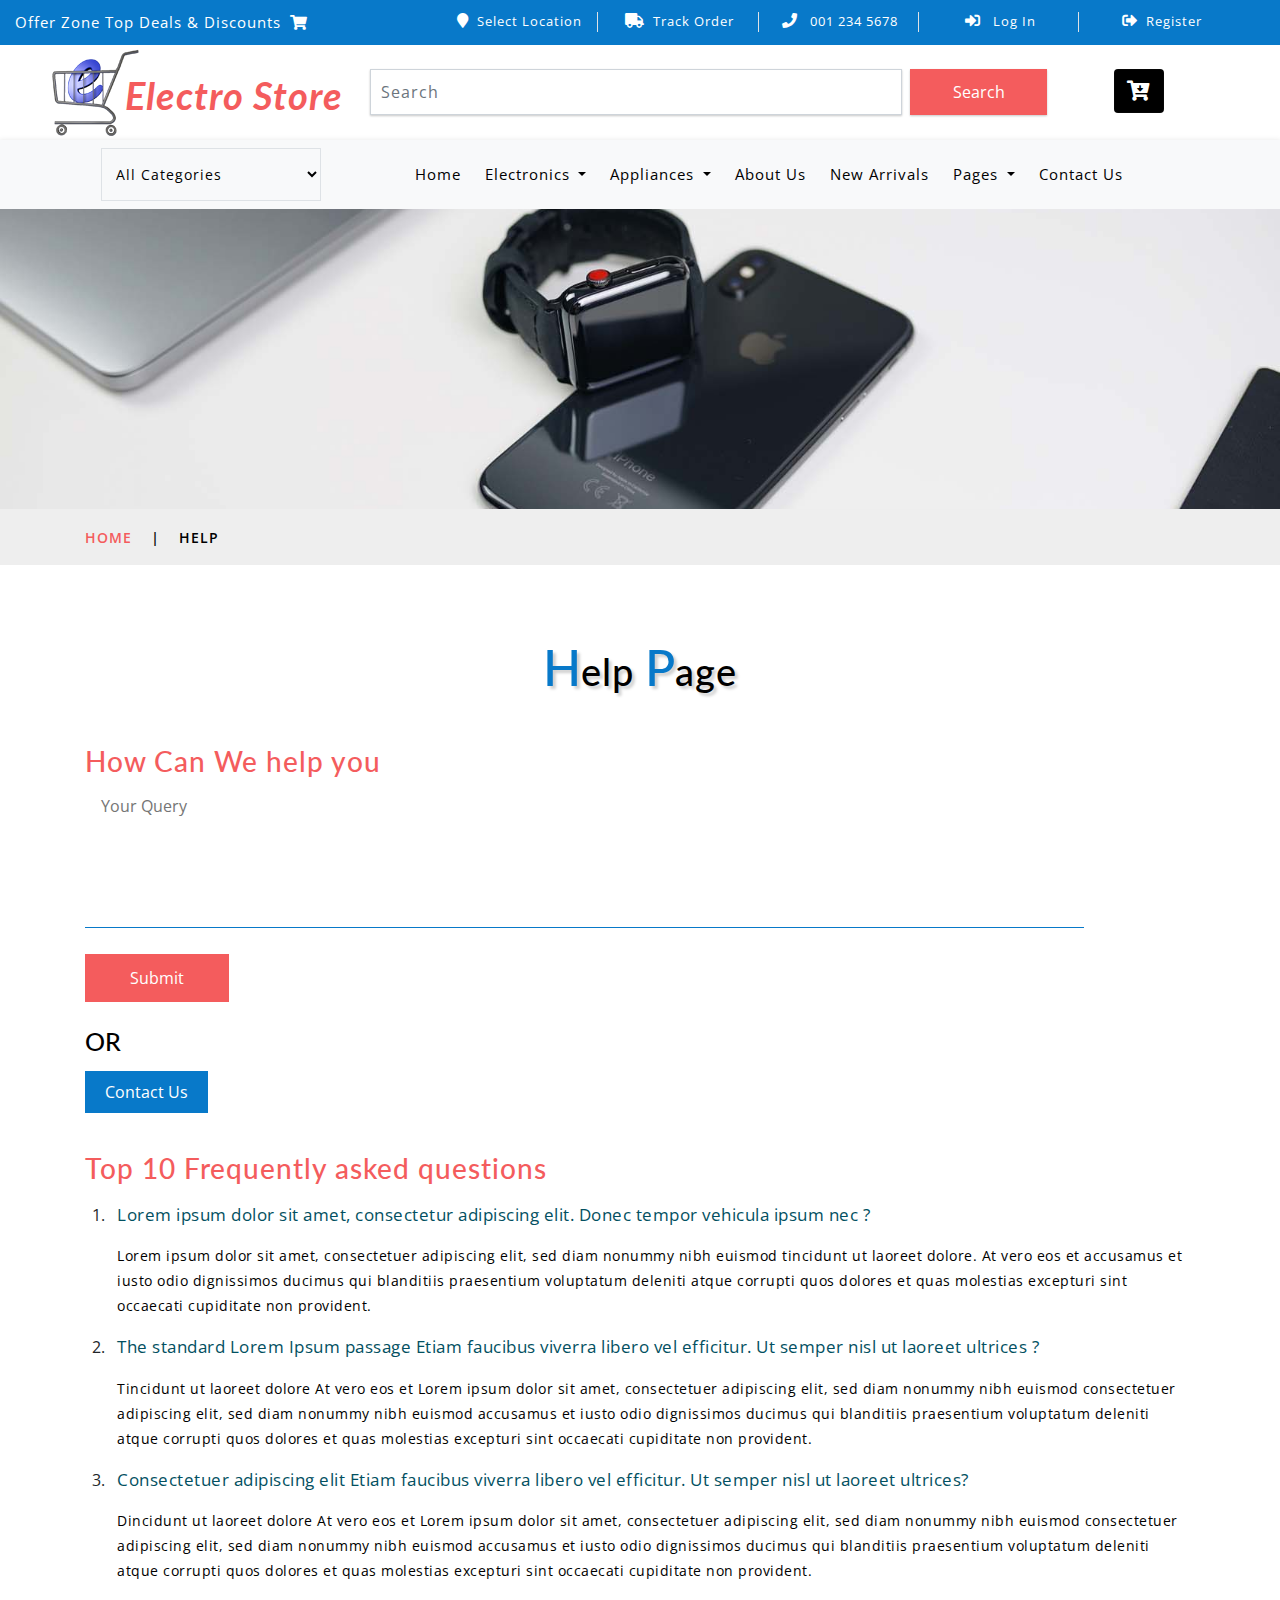
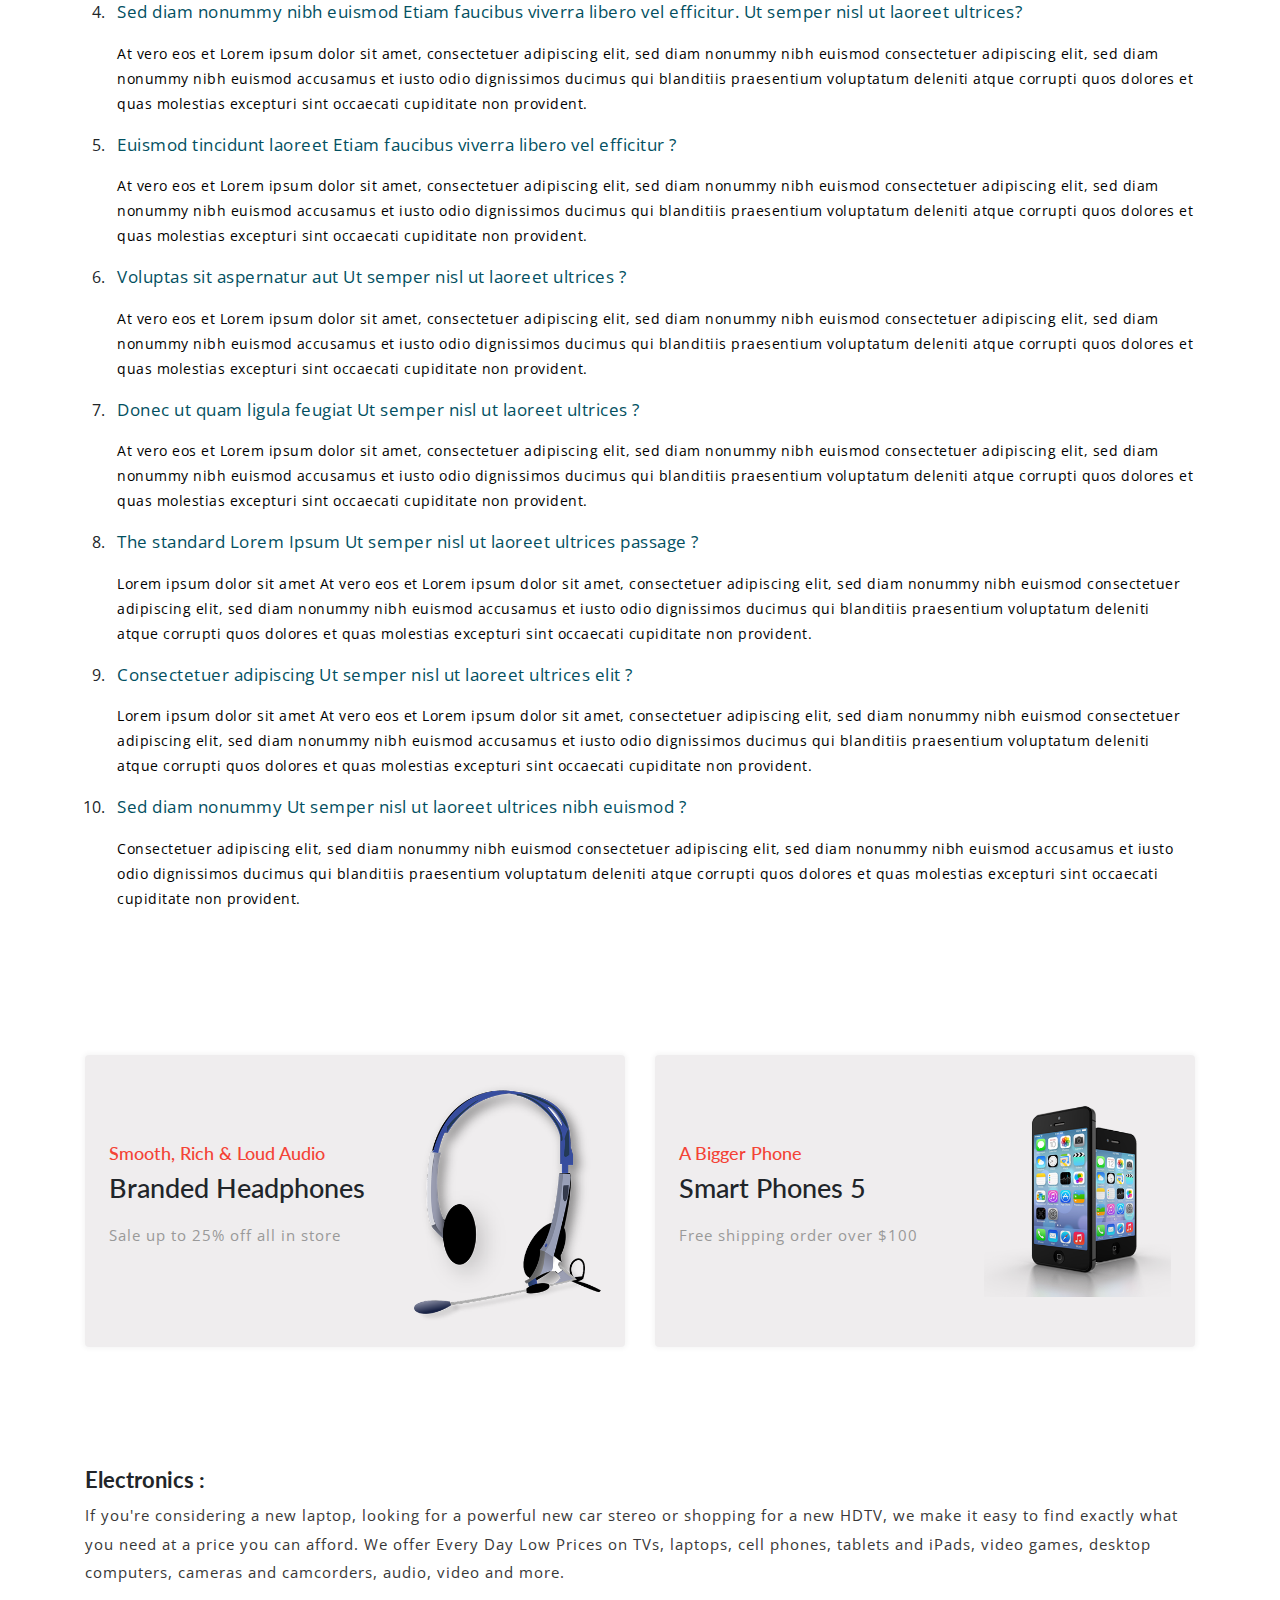
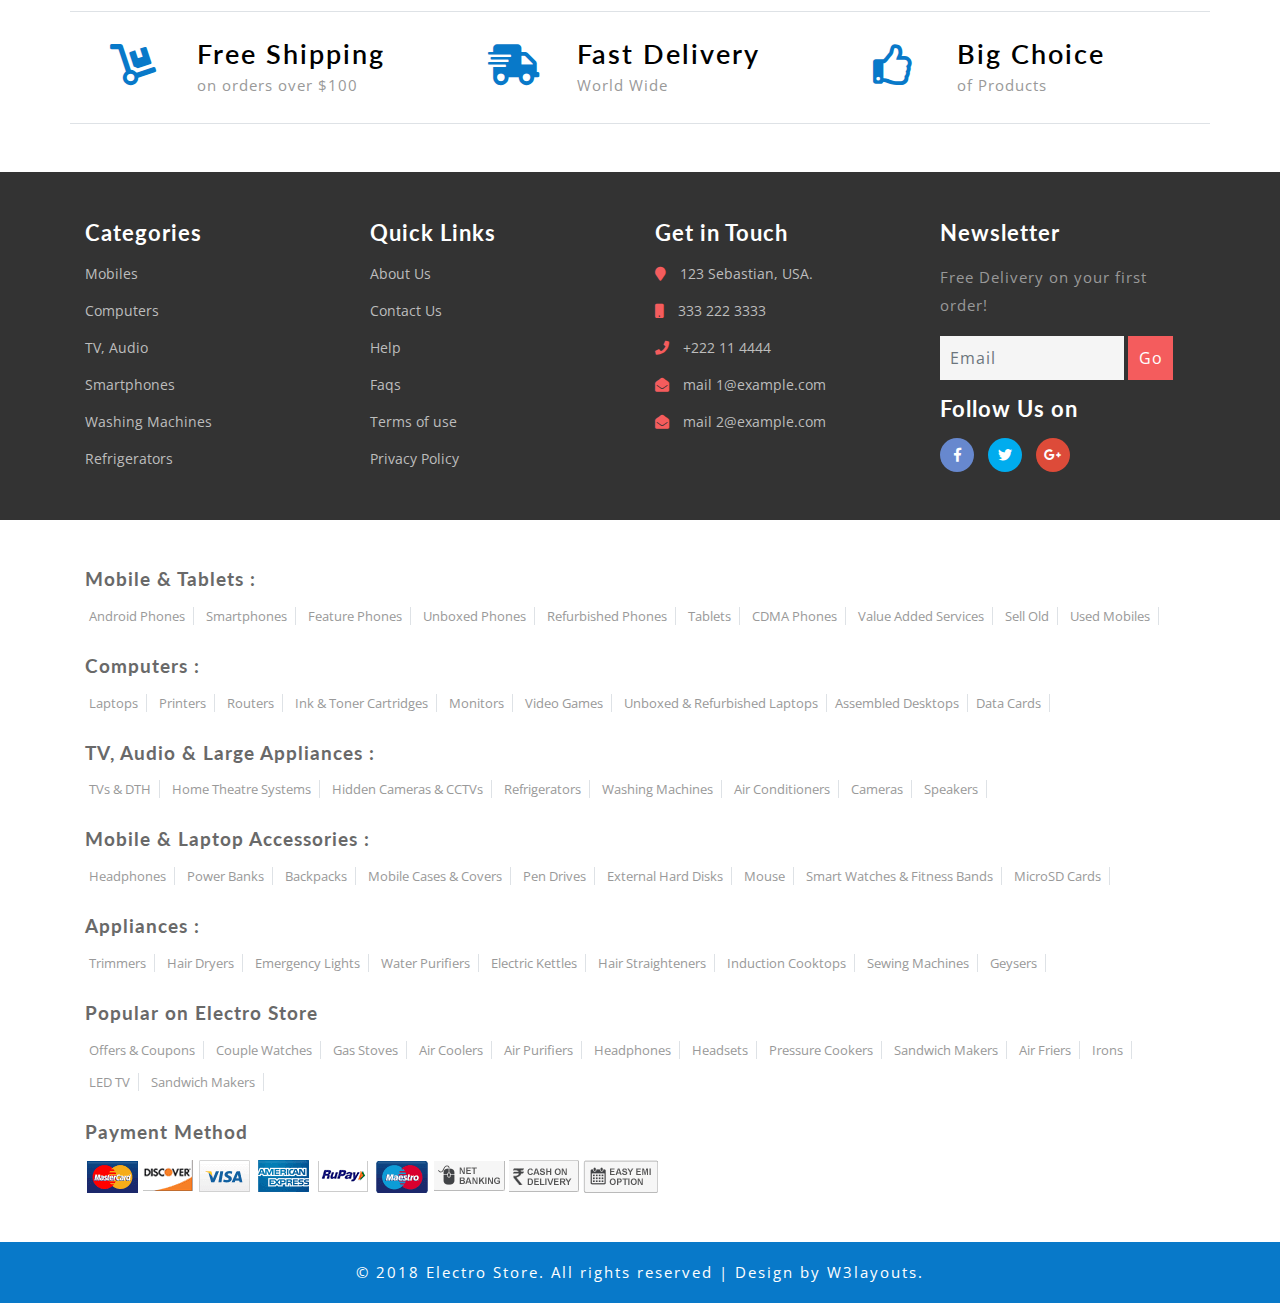
<file: web/help.html>
<!--
Author: W3layouts
Author URL: http://w3layouts.com
License: Creative Commons Attribution 3.0 Unported
License URL: http://creativecommons.org/licenses/by/3.0/
-->
<!DOCTYPE html>
<html lang="zxx">

<head>
	<title>Electro Store Ecommerce Category Bootstrap Responsive Web Template | Help :: w3layouts</title>
	<!-- Meta tag Keywords -->
	<meta name="viewport" content="width=device-width, initial-scale=1">
	<meta charset="UTF-8" />
	<meta name="keywords" content="Electro Store Responsive web template, Bootstrap Web Templates, Flat Web Templates, Android Compatible web template, Smartphone Compatible web template, free webdesigns for Nokia, Samsung, LG, SonyEricsson, Motorola web design"
	/>
	<script>
		addEventListener("load", function () {
			setTimeout(hideURLbar, 0);
		}, false);

		function hideURLbar() {
			window.scrollTo(0, 1);
		}
	</script>
	<!-- //Meta tag Keywords -->

	<!-- Custom-Files -->
	<link href="css/bootstrap.css" rel="stylesheet" type="text/css" media="all" />
	<!-- Bootstrap css -->
	<link href="css/style.css" rel="stylesheet" type="text/css" media="all" />
	<!-- Main css -->
	<link rel="stylesheet" href="css/fontawesome-all.css">
	<!-- Font-Awesome-Icons-CSS -->
	<link href="css/popuo-box.css" rel="stylesheet" type="text/css" media="all" />
	<!-- pop-up-box -->
	<link href="css/menu.css" rel="stylesheet" type="text/css" media="all" />
	<!-- menu style -->
	<!-- //Custom-Files -->

	<!-- web fonts -->
	<link href="//fonts.googleapis.com/css?family=Lato:100,100i,300,300i,400,400i,700,700i,900,900i&amp;subset=latin-ext" rel="stylesheet">
	<link href="//fonts.googleapis.com/css?family=Open+Sans:300,300i,400,400i,600,600i,700,700i,800,800i&amp;subset=cyrillic,cyrillic-ext,greek,greek-ext,latin-ext,vietnamese"
	    rel="stylesheet">
	<!-- //web fonts -->

</head>

<body>
	<!-- top-header -->
	<div class="agile-main-top">
		<div class="container-fluid">
			<div class="row main-top-w3l py-2">
				<div class="col-lg-4 header-most-top">
					<p class="text-white text-lg-left text-center">Offer Zone Top Deals & Discounts
						<i class="fas fa-shopping-cart ml-1"></i>
					</p>
				</div>
				<div class="col-lg-8 header-right mt-lg-0 mt-2">
					<!-- header lists -->
					<ul>
						<li class="text-center border-right text-white">
							<a class="play-icon popup-with-zoom-anim text-white" href="#small-dialog1">
								<i class="fas fa-map-marker mr-2"></i>Select Location</a>
						</li>
						<li class="text-center border-right text-white">
							<a href="#" data-toggle="modal" data-target="#exampleModal" class="text-white">
								<i class="fas fa-truck mr-2"></i>Track Order</a>
						</li>
						<li class="text-center border-right text-white">
							<i class="fas fa-phone mr-2"></i> 001 234 5678
						</li>
						<li class="text-center border-right text-white">
							<a href="#" data-toggle="modal" data-target="#exampleModal" class="text-white">
								<i class="fas fa-sign-in-alt mr-2"></i> Log In </a>
						</li>
						<li class="text-center text-white">
							<a href="#" data-toggle="modal" data-target="#exampleModal2" class="text-white">
								<i class="fas fa-sign-out-alt mr-2"></i>Register </a>
						</li>
					</ul>
					<!-- //header lists -->
				</div>
			</div>
		</div>
	</div>

	<!-- Button trigger modal(select-location) -->
	<div id="small-dialog1" class="mfp-hide">
		<div class="select-city">
			<h3>
				<i class="fas fa-map-marker"></i> Please Select Your Location</h3>
			<select class="list_of_cities">
				<optgroup label="Popular Cities">
					<option selected style="display:none;color:#eee;">Select City</option>
					<option>Birmingham</option>
					<option>Anchorage</option>
					<option>Phoenix</option>
					<option>Little Rock</option>
					<option>Los Angeles</option>
					<option>Denver</option>
					<option>Bridgeport</option>
					<option>Wilmington</option>
					<option>Jacksonville</option>
					<option>Atlanta</option>
					<option>Honolulu</option>
					<option>Boise</option>
					<option>Chicago</option>
					<option>Indianapolis</option>
				</optgroup>
				<optgroup label="Alabama">
					<option>Birmingham</option>
					<option>Montgomery</option>
					<option>Mobile</option>
					<option>Huntsville</option>
					<option>Tuscaloosa</option>
				</optgroup>
				<optgroup label="Alaska">
					<option>Anchorage</option>
					<option>Fairbanks</option>
					<option>Juneau</option>
					<option>Sitka</option>
					<option>Ketchikan</option>
				</optgroup>
				<optgroup label="Arizona">
					<option>Phoenix</option>
					<option>Tucson</option>
					<option>Mesa</option>
					<option>Chandler</option>
					<option>Glendale</option>
				</optgroup>
				<optgroup label="Arkansas">
					<option>Little Rock</option>
					<option>Fort Smith</option>
					<option>Fayetteville</option>
					<option>Springdale</option>
					<option>Jonesboro</option>
				</optgroup>
				<optgroup label="California">
					<option>Los Angeles</option>
					<option>San Diego</option>
					<option>San Jose</option>
					<option>San Francisco</option>
					<option>Fresno</option>
				</optgroup>
				<optgroup label="Colorado">
					<option>Denver</option>
					<option>Colorado</option>
					<option>Aurora</option>
					<option>Fort Collins</option>
					<option>Lakewood</option>
				</optgroup>
				<optgroup label="Connecticut">
					<option>Bridgeport</option>
					<option>New Haven</option>
					<option>Hartford</option>
					<option>Stamford</option>
					<option>Waterbury</option>
				</optgroup>
				<optgroup label="Delaware">
					<option>Wilmington</option>
					<option>Dover</option>
					<option>Newark</option>
					<option>Bear</option>
					<option>Middletown</option>
				</optgroup>
				<optgroup label="Florida">
					<option>Jacksonville</option>
					<option>Miami</option>
					<option>Tampa</option>
					<option>St. Petersburg</option>
					<option>Orlando</option>
				</optgroup>
				<optgroup label="Georgia">
					<option>Atlanta</option>
					<option>Augusta</option>
					<option>Columbus</option>
					<option>Savannah</option>
					<option>Athens</option>
				</optgroup>
				<optgroup label="Hawaii">
					<option>Honolulu</option>
					<option>Pearl City</option>
					<option>Hilo</option>
					<option>Kailua</option>
					<option>Waipahu</option>
				</optgroup>
				<optgroup label="Idaho">
					<option>Boise</option>
					<option>Nampa</option>
					<option>Meridian</option>
					<option>Idaho Falls</option>
					<option>Pocatello</option>
				</optgroup>
				<optgroup label="Illinois">
					<option>Chicago</option>
					<option>Aurora</option>
					<option>Rockford</option>
					<option>Joliet</option>
					<option>Naperville</option>
				</optgroup>
				<optgroup label="Indiana">
					<option>Indianapolis</option>
					<option>Fort Wayne</option>
					<option>Evansville</option>
					<option>South Bend</option>
					<option>Hammond</option>
				</optgroup>
				<optgroup label="Iowa">
					<option>Des Moines</option>
					<option>Cedar Rapids</option>
					<option>Davenport</option>
					<option>Sioux City</option>
					<option>Waterloo</option>
				</optgroup>
				<optgroup label="Kansas">
					<option>Wichita</option>
					<option>Overland Park</option>
					<option>Kansas City</option>
					<option>Topeka</option>
					<option>Olathe </option>
				</optgroup>
				<optgroup label="Kentucky">
					<option>Louisville</option>
					<option>Lexington</option>
					<option>Bowling Green</option>
					<option>Owensboro</option>
					<option>Covington</option>
				</optgroup>
				<optgroup label="Louisiana">
					<option>New Orleans</option>
					<option>Baton Rouge</option>
					<option>Shreveport</option>
					<option>Metairie</option>
					<option>Lafayette</option>
				</optgroup>
				<optgroup label="Maine">
					<option>Portland</option>
					<option>Lewiston</option>
					<option>Bangor</option>
					<option>South Portland</option>
					<option>Auburn</option>
				</optgroup>
				<optgroup label="Maryland">
					<option>Baltimore</option>
					<option>Frederick</option>
					<option>Rockville</option>
					<option>Gaithersburg</option>
					<option>Bowie</option>
				</optgroup>
				<optgroup label="Massachusetts">
					<option>Boston</option>
					<option>Worcester</option>
					<option>Springfield</option>
					<option>Lowell</option>
					<option>Cambridge</option>
				</optgroup>
				<optgroup label="Michigan">
					<option>Detroit</option>
					<option>Grand Rapids</option>
					<option>Warren</option>
					<option>Sterling Heights</option>
					<option>Lansing</option>
				</optgroup>
				<optgroup label="Minnesota">
					<option>Minneapolis</option>
					<option>St. Paul</option>
					<option>Rochester</option>
					<option>Duluth</option>
					<option>Bloomington</option>
				</optgroup>
				<optgroup label="Mississippi">
					<option>Jackson</option>
					<option>Gulfport</option>
					<option>Southaven</option>
					<option>Hattiesburg</option>
					<option>Biloxi</option>
				</optgroup>
				<optgroup label="Missouri">
					<option>Kansas City</option>
					<option>St. Louis</option>
					<option>Springfield</option>
					<option>Independence</option>
					<option>Columbia</option>
				</optgroup>
				<optgroup label="Montana">
					<option>Billings</option>
					<option>Missoula</option>
					<option>Great Falls</option>
					<option>Bozeman</option>
					<option>Butte-Silver Bow</option>
				</optgroup>
				<optgroup label="Nebraska">
					<option>Omaha</option>
					<option>Lincoln</option>
					<option>Bellevue</option>
					<option>Grand Island</option>
					<option>Kearney</option>
				</optgroup>
				<optgroup label="Nevada">
					<option>Las Vegas</option>
					<option>Henderson</option>
					<option>North Las Vegas</option>
					<option>Reno</option>
					<option>Sunrise Manor</option>
				</optgroup>
				<optgroup label="New Hampshire">
					<option>Manchesters</option>
					<option>Nashua</option>
					<option>Concord</option>
					<option>Dover</option>
					<option>Rochester</option>
				</optgroup>
				<optgroup label="New Jersey">
					<option>Newark</option>
					<option>Jersey City</option>
					<option>Paterson</option>
					<option>Elizabeth</option>
					<option>Edison</option>
				</optgroup>
				<optgroup label="New Mexico">
					<option>Albuquerque</option>
					<option>Las Cruces</option>
					<option>Rio Rancho</option>
					<option>Santa Fe</option>
					<option>Roswell</option>
				</optgroup>
				<optgroup label="New York">
					<option>New York</option>
					<option>Buffalo</option>
					<option>Rochester</option>
					<option>Yonkers</option>
					<option>Syracuse</option>
				</optgroup>
				<optgroup label="North Carolina">
					<option>Charlotte</option>
					<option>Raleigh</option>
					<option>Greensboro</option>
					<option>Winston-Salem</option>
					<option>Durham</option>
				</optgroup>
				<optgroup label="North Dakota">
					<option>Fargo</option>
					<option>Bismarck</option>
					<option>Grand Forks</option>
					<option>Minot</option>
					<option>West Fargo</option>
				</optgroup>
				<optgroup label="Ohio">
					<option>Columbus</option>
					<option>Cleveland</option>
					<option>Cincinnati</option>
					<option>Toledo</option>
					<option>Akron</option>
				</optgroup>
				<optgroup label="Oklahoma">
					<option>Oklahoma City</option>
					<option>Tulsa</option>
					<option>Norman</option>
					<option>Broken Arrow</option>
					<option>Lawton</option>
				</optgroup>
				<optgroup label="Oregon">
					<option>Portland</option>
					<option>Eugene</option>
					<option>Salem</option>
					<option>Gresham</option>
					<option>Hillsboro</option>
				</optgroup>
				<optgroup label="Pennsylvania">
					<option>Philadelphia</option>
					<option>Pittsburgh</option>
					<option>Allentown</option>
					<option>Erie</option>
					<option>Reading</option>
				</optgroup>
				<optgroup label="Rhode Island">
					<option>Providence</option>
					<option>Warwick</option>
					<option>Cranston</option>
					<option>Pawtucket</option>
					<option>East Providence</option>
				</optgroup>
				<optgroup label="South Carolina">
					<option>Columbia</option>
					<option>Charleston</option>
					<option>North Charleston</option>
					<option>Mount Pleasant</option>
					<option>Rock Hill</option>
				</optgroup>
				<optgroup label="South Dakota">
					<option>Sioux Falls</option>
					<option>Rapid City</option>
					<option>Aberdeen</option>
					<option>Brookings</option>
					<option>Watertown</option>
				</optgroup>
				<optgroup label="Tennessee">
					<option>Memphis</option>
					<option>Nashville</option>
					<option>Knoxville</option>
					<option>Chattanooga</option>
					<option>Clarksville</option>
				</optgroup>
				<optgroup label="Texas">
					<option>Houston</option>
					<option>San Antonio</option>
					<option>Dallas</option>
					<option>Austin</option>
					<option>Fort Worth</option>
				</optgroup>
				<optgroup label="Utah">
					<option>Salt Lake City</option>
					<option>West Valley City</option>
					<option>Provo</option>
					<option>West Jordan</option>
					<option>Orem</option>
				</optgroup>
				<optgroup label="Vermont">
					<option>Burlington</option>
					<option>Essex</option>
					<option>South Burlington</option>
					<option>Colchester</option>
					<option>Rutland</option>
				</optgroup>
				<optgroup label="Virginia">
					<option>Virginia Beach</option>
					<option>Norfolk</option>
					<option>Chesapeake</option>
					<option>Arlington</option>
					<option>Richmond</option>
				</optgroup>
				<optgroup label="Washington">
					<option>Seattle</option>
					<option>Spokane</option>
					<option>Tacoma</option>
					<option>Vancouver</option>
					<option>Bellevue</option>
				</optgroup>
				<optgroup label="West Virginia">
					<option>Charleston</option>
					<option>Huntington</option>
					<option>Parkersburg</option>
					<option>Morgantown</option>
					<option>Wheeling</option>
				</optgroup>
				<optgroup label="Wisconsin">
					<option>Milwaukee</option>
					<option>Madison</option>
					<option>Green Bay</option>
					<option>Kenosha</option>
					<option>Racine</option>
				</optgroup>
				<optgroup label="Wyoming">
					<option>Cheyenne</option>
					<option>Casper</option>
					<option>Laramie</option>
					<option>Gillette</option>
					<option>Rock Springs</option>
				</optgroup>
			</select>
			<div class="clearfix"></div>
		</div>
	</div>
	<!-- //shop locator (popup) -->

	<!-- modals -->
	<!-- log in -->
	<div class="modal fade" id="exampleModal" tabindex="-1" role="dialog" aria-hidden="true">
		<div class="modal-dialog" role="document">
			<div class="modal-content">
				<div class="modal-header">
					<h5 class="modal-title text-center">Log In</h5>
					<button type="button" class="close" data-dismiss="modal" aria-label="Close">
						<span aria-hidden="true">&times;</span>
					</button>
				</div>
				<div class="modal-body">
					<form action="#" method="post">
						<div class="form-group">
							<label class="col-form-label">Username</label>
							<input type="text" class="form-control" placeholder=" " name="Name" required="">
						</div>
						<div class="form-group">
							<label class="col-form-label">Password</label>
							<input type="password" class="form-control" placeholder=" " name="Password" required="">
						</div>
						<div class="right-w3l">
							<input type="submit" class="form-control" value="Log in">
						</div>
						<div class="sub-w3l">
							<div class="custom-control custom-checkbox mr-sm-2">
								<input type="checkbox" class="custom-control-input" id="customControlAutosizing">
								<label class="custom-control-label" for="customControlAutosizing">Remember me?</label>
							</div>
						</div>
						<p class="text-center dont-do mt-3">Don't have an account?
							<a href="#" data-toggle="modal" data-target="#exampleModal2">
								Register Now</a>
						</p>
					</form>
				</div>
			</div>
		</div>
	</div>
	<!-- register -->
	<div class="modal fade" id="exampleModal2" tabindex="-1" role="dialog" aria-hidden="true">
		<div class="modal-dialog" role="document">
			<div class="modal-content">
				<div class="modal-header">
					<h5 class="modal-title">Register</h5>
					<button type="button" class="close" data-dismiss="modal" aria-label="Close">
						<span aria-hidden="true">&times;</span>
					</button>
				</div>
				<div class="modal-body">
					<form action="#" method="post">
						<div class="form-group">
							<label class="col-form-label">Your Name</label>
							<input type="text" class="form-control" placeholder=" " name="Name" required="">
						</div>
						<div class="form-group">
							<label class="col-form-label">Email</label>
							<input type="email" class="form-control" placeholder=" " name="Email" required="">
						</div>
						<div class="form-group">
							<label class="col-form-label">Password</label>
							<input type="password" class="form-control" placeholder=" " name="Password" id="password1" required="">
						</div>
						<div class="form-group">
							<label class="col-form-label">Confirm Password</label>
							<input type="password" class="form-control" placeholder=" " name="Confirm Password" id="password2" required="">
						</div>
						<div class="right-w3l">
							<input type="submit" class="form-control" value="Register">
						</div>
						<div class="sub-w3l">
							<div class="custom-control custom-checkbox mr-sm-2">
								<input type="checkbox" class="custom-control-input" id="customControlAutosizing2">
								<label class="custom-control-label" for="customControlAutosizing2">I Accept to the Terms & Conditions</label>
							</div>
						</div>
					</form>
				</div>
			</div>
		</div>
	</div>
	<!-- //modal -->
	<!-- //top-header -->

	<!-- header-bottom-->
	<div class="header-bot">
		<div class="container">
			<div class="row header-bot_inner_wthreeinfo_header_mid">
				<!-- logo -->
				<div class="col-md-3 logo_agile">
					<h1 class="text-center">
						<a href="index.html" class="font-weight-bold font-italic">
							<img src="images/logo2.png" alt=" " class="img-fluid">Electro Store
						</a>
					</h1>
				</div>
				<!-- //logo -->
				<!-- header-bot -->
				<div class="col-md-9 header mt-4 mb-md-0 mb-4">
					<div class="row">
						<!-- search -->
						<div class="col-10 agileits_search">
							<form class="form-inline" action="#" method="post">
								<input class="form-control mr-sm-2" type="search" placeholder="Search" aria-label="Search" required>
								<button class="btn my-2 my-sm-0" type="submit">Search</button>
							</form>
						</div>
						<!-- //search -->
						<!-- cart details -->
						<div class="col-2 top_nav_right text-center mt-sm-0 mt-2">
							<div class="wthreecartaits wthreecartaits2 cart cart box_1">
								<form action="#" method="post" class="last">
									<input type="hidden" name="cmd" value="_cart">
									<input type="hidden" name="display" value="1">
									<button class="btn w3view-cart" type="submit" name="submit" value="">
										<i class="fas fa-cart-arrow-down"></i>
									</button>
								</form>
							</div>
						</div>
						<!-- //cart details -->
					</div>
				</div>
			</div>
		</div>
	</div>
	<!-- shop locator (popup) -->
	<!-- //header-bottom -->
	<!-- navigation -->
	<div class="navbar-inner">
		<div class="container">
			<nav class="navbar navbar-expand-lg navbar-light bg-light">
				<div class="agileits-navi_search">
					<form action="#" method="post">
						<select id="agileinfo-nav_search" name="agileinfo_search" class="border" required="">
							<option value="">All Categories</option>
							<option value="Televisions">Televisions</option>
							<option value="Headphones">Headphones</option>
							<option value="Computers">Computers</option>
							<option value="Appliances">Appliances</option>
							<option value="Mobiles">Mobiles</option>
							<option value="Fruits &amp; Vegetables">Tv &amp; Video</option>
							<option value="iPad & Tablets">iPad & Tablets</option>
							<option value="Cameras & Camcorders">Cameras & Camcorders</option>
							<option value="Home Audio & Theater">Home Audio & Theater</option>
						</select>
					</form>
				</div>
				<button class="navbar-toggler" type="button" data-toggle="collapse" data-target="#navbarSupportedContent" aria-controls="navbarSupportedContent"
				    aria-expanded="false" aria-label="Toggle navigation">
					<span class="navbar-toggler-icon"></span>
				</button>
				<div class="collapse navbar-collapse" id="navbarSupportedContent">
					<ul class="navbar-nav ml-auto text-center mr-xl-5">
						<li class="nav-item mr-lg-2 mb-lg-0 mb-2">
							<a class="nav-link" href="index.html">Home
								<span class="sr-only">(current)</span>
							</a>
						</li>
						<li class="nav-item dropdown mr-lg-2 mb-lg-0 mb-2">
							<a class="nav-link dropdown-toggle" href="#" role="button" data-toggle="dropdown" aria-haspopup="true" aria-expanded="false">
								Electronics
							</a>
							<div class="dropdown-menu">
								<div class="agile_inner_drop_nav_info p-4">
									<h5 class="mb-3">Mobiles, Computers</h5>
									<div class="row">
										<div class="col-sm-6 multi-gd-img">
											<ul class="multi-column-dropdown">
												<li>
													<a href="product.html">All Mobile Phones</a>
												</li>
												<li>
													<a href="product.html">All Mobile Accessories</a>
												</li>
												<li>
													<a href="product.html">Cases & Covers</a>
												</li>
												<li>
													<a href="product.html">Screen Protectors</a>
												</li>
												<li>
													<a href="product.html">Power Banks</a>
												</li>
												<li>
													<a href="product.html">All Certified Refurbished</a>
												</li>
												<li>
													<a href="product.html">Tablets</a>
												</li>
												<li>
													<a href="product.html">Wearable Devices</a>
												</li>
												<li>
													<a href="product.html">Smart Home</a>
												</li>
											</ul>
										</div>
										<div class="col-sm-6 multi-gd-img">
											<ul class="multi-column-dropdown">
												<li>
													<a href="product.html">Laptops</a>
												</li>
												<li>
													<a href="product.html">Drives & Storage</a>
												</li>
												<li>
													<a href="product.html">Printers & Ink</a>
												</li>
												<li>
													<a href="product.html">Networking Devices</a>
												</li>
												<li>
													<a href="product.html">Computer Accessories</a>
												</li>
												<li>
													<a href="product.html">Game Zone</a>
												</li>
												<li>
													<a href="product.html">Software</a>
												</li>
											</ul>
										</div>
									</div>
								</div>
							</div>
						</li>
						<li class="nav-item dropdown mr-lg-2 mb-lg-0 mb-2">
							<a class="nav-link dropdown-toggle" href="#" role="button" data-toggle="dropdown" aria-haspopup="true" aria-expanded="false">
								Appliances
							</a>
							<div class="dropdown-menu">
								<div class="agile_inner_drop_nav_info p-4">
									<h5 class="mb-3">TV, Appliances, Electronics</h5>
									<div class="row">
										<div class="col-sm-6 multi-gd-img">
											<ul class="multi-column-dropdown">
												<li>
													<a href="product2.html">Televisions</a>
												</li>
												<li>
													<a href="product2.html">Home Entertainment Systems</a>
												</li>
												<li>
													<a href="product2.html">Headphones</a>
												</li>
												<li>
													<a href="product2.html">Speakers</a>
												</li>
												<li>
													<a href="product2.html">MP3, Media Players & Accessories</a>
												</li>
												<li>
													<a href="product2.html">Audio & Video Accessories</a>
												</li>
												<li>
													<a href="product2.html">Cameras</a>
												</li>
												<li>
													<a href="product2.html">DSLR Cameras</a>
												</li>
												<li>
													<a href="product2.html">Camera Accessories</a>
												</li>
											</ul>
										</div>
										<div class="col-sm-6 multi-gd-img">
											<ul class="multi-column-dropdown">
												<li>
													<a href="product2.html">Musical Instruments</a>
												</li>
												<li>
													<a href="product2.html">Gaming Consoles</a>
												</li>
												<li>
													<a href="product2.html">All Electronics</a>
												</li>
												<li>
													<a href="product2.html">Air Conditioners</a>
												</li>
												<li>
													<a href="product2.html">Refrigerators</a>
												</li>
												<li>
													<a href="product2.html">Washing Machines</a>
												</li>
												<li>
													<a href="product2.html">Kitchen & Home Appliances</a>
												</li>
												<li>
													<a href="product2.html">Heating & Cooling Appliances</a>
												</li>
												<li>
													<a href="product2.html">All Appliances</a>
												</li>
											</ul>
										</div>
									</div>
								</div>
							</div>
						</li>
						<li class="nav-item mr-lg-2 mb-lg-0 mb-2">
							<a class="nav-link" href="about.html">About Us</a>
						</li>
						<li class="nav-item mr-lg-2 mb-lg-0 mb-2">
							<a class="nav-link" href="product.html">New Arrivals</a>
						</li>
						<li class="nav-item dropdown mr-lg-2 mb-lg-0 mb-2">
							<a class="nav-link dropdown-toggle" href="#" role="button" data-toggle="dropdown" aria-haspopup="true" aria-expanded="false">
								Pages
							</a>
							<div class="dropdown-menu">
								<a class="dropdown-item" href="product.html">Product 1</a>
								<a class="dropdown-item" href="product2.html">Product 2</a>
								<div class="dropdown-divider"></div>
								<a class="dropdown-item" href="single.html">Single Product 1</a>
								<a class="dropdown-item" href="single2.html">Single Product 2</a>
								<div class="dropdown-divider"></div>
								<a class="dropdown-item" href="checkout.html">Checkout Page</a>
								<a class="dropdown-item" href="payment.html">Payment Page</a>
							</div>
						</li>
						<li class="nav-item">
							<a class="nav-link" href="contact.html">Contact Us</a>
						</li>
					</ul>
				</div>
			</nav>
		</div>
	</div>
	<!-- //navigation -->

	<!-- banner-2 -->
	<div class="page-head_agile_info_w3l">

	</div>
	<!-- //banner-2 -->
	<!-- page -->
	<div class="services-breadcrumb">
		<div class="agile_inner_breadcrumb">
			<div class="container">
				<ul class="w3_short">
					<li>
						<a href="index.html">Home</a>
						<i>|</i>
					</li>
					<li>Help</li>
				</ul>
			</div>
		</div>
	</div>
	<!-- //page -->

	<!-- help -->
	<div class="faqs-w3l py-sm-5 py-4">
		<div class="container py-xl-4 py-lg-2">
			<!-- tittle heading -->
			<h3 class="tittle-w3l text-center mb-lg-5 mb-sm-4 mb-3">
				<span>H</span>elp
				<span>P</span>age
			</h3>
			<!-- //tittle heading -->
			<!-- help content -->
			<div class="wthree-help mb-sm-5 mb-4">
				<div class="agile-left-help">
					<h3 class="w3-head">How Can We help you</h3>
					<form action="#" method="get">
						<textarea placeholder="Your Query" name="Message" required=""></textarea>
						<input type="submit" value="Submit">
					</form>
					<h5 class="my-sm-4 my-3">OR</h5>
					<a href="contact.html">Contact Us</a>
				</div>
			</div>
			<!-- //help content -->
			<!-- Faqs -->
			<h3 class="w3-head mb-2">Top 10 Frequently asked questions</h3>
			<div class="faq-w3agile">
				<ul class="faq pl-4">
					<li class="item1 mt-3 pl-2">
						<a href="#" title="click here">Lorem ipsum dolor sit amet, consectetur adipiscing elit. Donec tempor vehicula ipsum nec ?</a>
						<ul>
							<li class="subitem1">
								<p> Lorem ipsum dolor sit amet, consectetuer adipiscing elit, sed diam nonummy nibh euismod tincidunt ut laoreet dolore.
									At vero eos et accusamus et iusto odio dignissimos ducimus qui blanditiis praesentium voluptatum deleniti atque
									corrupti quos dolores et quas molestias excepturi sint occaecati cupiditate non provident.</p>
							</li>
						</ul>
					</li>
					<li class="item2 mt-3 pl-2">
						<a href="#" title="click here">The standard Lorem Ipsum passage Etiam faucibus viverra libero vel efficitur. Ut semper nisl ut laoreet ultrices ?
						</a>
						<ul>
							<li class="subitem1">
								<p> Tincidunt ut laoreet dolore At vero eos et Lorem ipsum dolor sit amet, consectetuer adipiscing elit, sed diam nonummy
									nibh euismod consectetuer adipiscing elit, sed diam nonummy nibh euismod accusamus et iusto odio dignissimos ducimus
									qui blanditiis praesentium voluptatum deleniti atque corrupti quos dolores et quas molestias excepturi sint occaecati
									cupiditate non provident.</p>
							</li>
						</ul>
					</li>
					<li class="item3 mt-3 pl-2">
						<a href="#" title="click here">Consectetuer adipiscing elit Etiam faucibus viverra libero vel efficitur. Ut semper nisl ut laoreet ultrices?</a>
						<ul>
							<li class="subitem1">
								<p>Dincidunt ut laoreet dolore At vero eos et Lorem ipsum dolor sit amet, consectetuer adipiscing elit, sed diam nonummy
									nibh euismod consectetuer adipiscing elit, sed diam nonummy nibh euismod accusamus et iusto odio dignissimos ducimus
									qui blanditiis praesentium voluptatum deleniti atque corrupti quos dolores et quas molestias excepturi sint occaecati
									cupiditate non provident.</p>
							</li>
						</ul>
					</li>
					<li class="item4 mt-3 pl-2">
						<a href="#" title="click here">Sed diam nonummy nibh euismod Etiam faucibus viverra libero vel efficitur. Ut semper nisl ut laoreet ultrices?</a>
						<ul>
							<li class="subitem1">
								<p>At vero eos et Lorem ipsum dolor sit amet, consectetuer adipiscing elit, sed diam nonummy nibh euismod consectetuer
									adipiscing elit, sed diam nonummy nibh euismod accusamus et iusto odio dignissimos ducimus qui blanditiis praesentium
									voluptatum deleniti atque corrupti quos dolores et quas molestias excepturi sint occaecati cupiditate non provident.</p>
							</li>
						</ul>
					</li>
					<li class="item5 mt-3 pl-2">
						<a href="#" title="click here">Euismod tincidunt laoreet Etiam faucibus viverra libero vel efficitur ?</a>
						<ul>
							<li class="subitem1">
								<p>At vero eos et Lorem ipsum dolor sit amet, consectetuer adipiscing elit, sed diam nonummy nibh euismod consectetuer
									adipiscing elit, sed diam nonummy nibh euismod accusamus et iusto odio dignissimos ducimus qui blanditiis praesentium
									voluptatum deleniti atque corrupti quos dolores et quas molestias excepturi sint occaecati cupiditate non provident.</p>
							</li>
						</ul>
					</li>
					<li class="item6 mt-3 pl-2">
						<a href="#" title="click here">Voluptas sit aspernatur aut Ut semper nisl ut laoreet ultrices ?</a>
						<ul>
							<li class="subitem1">
								<p>At vero eos et Lorem ipsum dolor sit amet, consectetuer adipiscing elit, sed diam nonummy nibh euismod consectetuer
									adipiscing elit, sed diam nonummy nibh euismod accusamus et iusto odio dignissimos ducimus qui blanditiis praesentium
									voluptatum deleniti atque corrupti quos dolores et quas molestias excepturi sint occaecati cupiditate non provident.</p>
							</li>
						</ul>
					</li>
					<li class="item7 mt-3 pl-2">
						<a href="#" title="click here">Donec ut quam ligula feugiat Ut semper nisl ut laoreet ultrices ?</a>
						<ul>
							<li class="subitem1">
								<p>At vero eos et Lorem ipsum dolor sit amet, consectetuer adipiscing elit, sed diam nonummy nibh euismod consectetuer
									adipiscing elit, sed diam nonummy nibh euismod accusamus et iusto odio dignissimos ducimus qui blanditiis praesentium
									voluptatum deleniti atque corrupti quos dolores et quas molestias excepturi sint occaecati cupiditate non provident.</p>
							</li>
						</ul>
					</li>
					<li class="item8 mt-3 pl-2">
						<a href="#" title="click here">The standard Lorem Ipsum Ut semper nisl ut laoreet ultrices passage ?</a>
						<ul>
							<li class="subitem1">
								<p>Lorem ipsum dolor sit amet At vero eos et Lorem ipsum dolor sit amet, consectetuer adipiscing elit, sed diam nonummy
									nibh euismod consectetuer adipiscing elit, sed diam nonummy nibh euismod accusamus et iusto odio dignissimos ducimus
									qui blanditiis praesentium voluptatum deleniti atque corrupti quos dolores et quas molestias excepturi sint occaecati
									cupiditate non provident.</p>
							</li>
						</ul>
					</li>
					<li class="item9 mt-3 pl-2">
						<a href="#" title="click here">Consectetuer adipiscing Ut semper nisl ut laoreet ultrices elit ?</a>
						<ul>
							<li class="subitem1">
								<p>Lorem ipsum dolor sit amet At vero eos et Lorem ipsum dolor sit amet, consectetuer adipiscing elit, sed diam nonummy
									nibh euismod consectetuer adipiscing elit, sed diam nonummy nibh euismod accusamus et iusto odio dignissimos ducimus
									qui blanditiis praesentium voluptatum deleniti atque corrupti quos dolores et quas molestias excepturi sint occaecati
									cupiditate non provident.</p>
							</li>
						</ul>
					</li>
					<li class="item10 mt-3 pl-2">
						<a href="#" title="click here">Sed diam nonummy Ut semper nisl ut laoreet ultrices nibh euismod ?</a>
						<ul>
							<li class="subitem1">
								<p>Consectetuer adipiscing elit, sed diam nonummy nibh euismod consectetuer adipiscing elit, sed diam nonummy nibh euismod
									accusamus et iusto odio dignissimos ducimus qui blanditiis praesentium voluptatum deleniti atque corrupti quos dolores
									et quas molestias excepturi sint occaecati cupiditate non provident.</p>
							</li>
						</ul>
					</li>
				</ul>
			</div>
			<!-- //Faqs -->
		</div>
	</div>
	<!-- //help -->

	<!-- middle section -->
	<div class="join-w3l1 py-sm-5 py-4">
		<div class="container py-xl-4 py-lg-2">
			<div class="row">
				<div class="col-lg-6">
					<div class="join-agile text-left p-4">
						<div class="row">
							<div class="col-sm-7 offer-name">
								<h6>Smooth, Rich & Loud Audio</h6>
								<h4 class="mt-2 mb-3">Branded Headphones</h4>
								<p>Sale up to 25% off all in store</p>
							</div>
							<div class="col-sm-5 offerimg-w3l">
								<img src="images/off1.png" alt="" class="img-fluid">
							</div>
						</div>
					</div>
				</div>
				<div class="col-lg-6 mt-lg-0 mt-5">
					<div class="join-agile text-left p-4">
						<div class="row ">
							<div class="col-sm-7 offer-name">
								<h6>A Bigger Phone</h6>
								<h4 class="mt-2 mb-3">Smart Phones 5</h4>
								<p>Free shipping order over $100</p>
							</div>
							<div class="col-sm-5 offerimg-w3l">
								<img src="images/off2.png" alt="" class="img-fluid">
							</div>
						</div>
					</div>
				</div>
			</div>
		</div>
	</div>
	<!-- middle section -->

	<!-- footer -->
	<footer>
		<div class="footer-top-first">
			<div class="container py-md-5 py-sm-4 py-3">
				<!-- footer first section -->
				<h2 class="footer-top-head-w3l font-weight-bold mb-2">Electronics :</h2>
				<p class="footer-main mb-4">
					If you're considering a new laptop, looking for a powerful new car stereo or shopping for a new HDTV, we make it easy to
					find exactly what you need at a price you can afford. We offer Every Day Low Prices on TVs, laptops, cell phones, tablets
					and iPads, video games, desktop computers, cameras and camcorders, audio, video and more.</p>
				<!-- //footer first section -->
				<!-- footer second section -->
				<div class="row w3l-grids-footer border-top border-bottom py-sm-4 py-3">
					<div class="col-md-4 offer-footer">
						<div class="row">
							<div class="col-4 icon-fot">
								<i class="fas fa-dolly"></i>
							</div>
							<div class="col-8 text-form-footer">
								<h3>Free Shipping</h3>
								<p>on orders over $100</p>
							</div>
						</div>
					</div>
					<div class="col-md-4 offer-footer my-md-0 my-4">
						<div class="row">
							<div class="col-4 icon-fot">
								<i class="fas fa-shipping-fast"></i>
							</div>
							<div class="col-8 text-form-footer">
								<h3>Fast Delivery</h3>
								<p>World Wide</p>
							</div>
						</div>
					</div>
					<div class="col-md-4 offer-footer">
						<div class="row">
							<div class="col-4 icon-fot">
								<i class="far fa-thumbs-up"></i>
							</div>
							<div class="col-8 text-form-footer">
								<h3>Big Choice</h3>
								<p>of Products</p>
							</div>
						</div>
					</div>
				</div>
				<!-- //footer second section -->
			</div>
		</div>
		<!-- footer third section -->
		<div class="w3l-middlefooter-sec">
			<div class="container py-md-5 py-sm-4 py-3">
				<div class="row footer-info w3-agileits-info">
					<!-- footer categories -->
					<div class="col-md-3 col-sm-6 footer-grids">
						<h3 class="text-white font-weight-bold mb-3">Categories</h3>
						<ul>
							<li class="mb-3">
								<a href="product.html">Mobiles </a>
							</li>
							<li class="mb-3">
								<a href="product.html">Computers</a>
							</li>
							<li class="mb-3">
								<a href="product.html">TV, Audio</a>
							</li>
							<li class="mb-3">
								<a href="product2.html">Smartphones</a>
							</li>
							<li class="mb-3">
								<a href="product.html">Washing Machines</a>
							</li>
							<li>
								<a href="product2.html">Refrigerators</a>
							</li>
						</ul>
					</div>
					<!-- //footer categories -->
					<!-- quick links -->
					<div class="col-md-3 col-sm-6 footer-grids mt-sm-0 mt-4">
						<h3 class="text-white font-weight-bold mb-3">Quick Links</h3>
						<ul>
							<li class="mb-3">
								<a href="about.html">About Us</a>
							</li>
							<li class="mb-3">
								<a href="contact.html">Contact Us</a>
							</li>
							<li class="mb-3">
								<a href="help.html">Help</a>
							</li>
							<li class="mb-3">
								<a href="faqs.html">Faqs</a>
							</li>
							<li class="mb-3">
								<a href="terms.html">Terms of use</a>
							</li>
							<li>
								<a href="privacy.html">Privacy Policy</a>
							</li>
						</ul>
					</div>
					<div class="col-md-3 col-sm-6 footer-grids mt-md-0 mt-4">
						<h3 class="text-white font-weight-bold mb-3">Get in Touch</h3>
						<ul>
							<li class="mb-3">
								<i class="fas fa-map-marker"></i> 123 Sebastian, USA.</li>
							<li class="mb-3">
								<i class="fas fa-mobile"></i> 333 222 3333 </li>
							<li class="mb-3">
								<i class="fas fa-phone"></i> +222 11 4444 </li>
							<li class="mb-3">
								<i class="fas fa-envelope-open"></i>
								<a href="mailto:example@mail.com"> mail 1@example.com</a>
							</li>
							<li>
								<i class="fas fa-envelope-open"></i>
								<a href="mailto:example@mail.com"> mail 2@example.com</a>
							</li>
						</ul>
					</div>
					<div class="col-md-3 col-sm-6 footer-grids w3l-agileits mt-md-0 mt-4">
						<!-- newsletter -->
						<h3 class="text-white font-weight-bold mb-3">Newsletter</h3>
						<p class="mb-3">Free Delivery on your first order!</p>
						<form action="#" method="post">
							<div class="form-group">
								<input type="email" class="form-control" placeholder="Email" name="email" required="">
								<input type="submit" value="Go">
							</div>
						</form>
						<!-- //newsletter -->
						<!-- social icons -->
						<div class="footer-grids  w3l-socialmk mt-3">
							<h3 class="text-white font-weight-bold mb-3">Follow Us on</h3>
							<div class="social">
								<ul>
									<li>
										<a class="icon fb" href="#">
											<i class="fab fa-facebook-f"></i>
										</a>
									</li>
									<li>
										<a class="icon tw" href="#">
											<i class="fab fa-twitter"></i>
										</a>
									</li>
									<li>
										<a class="icon gp" href="#">
											<i class="fab fa-google-plus-g"></i>
										</a>
									</li>
								</ul>
							</div>
						</div>
						<!-- //social icons -->
					</div>
				</div>
				<!-- //quick links -->
			</div>
		</div>
		<!-- //footer third section -->

		<!-- footer fourth section -->
		<div class="agile-sometext py-md-5 py-sm-4 py-3">
			<div class="container">
				<!-- brands -->
				<div class="sub-some">
					<h5 class="font-weight-bold mb-2">Mobile & Tablets :</h5>
					<ul>
						<li class="m-sm-1">
							<a href="product.html" class="border-right pr-2">Android Phones</a>
						</li>
						<li class="m-sm-1">
							<a href="product.html" class="border-right pr-2">Smartphones</a>
						</li>
						<li class="m-sm-1">
							<a href="product.html" class="border-right pr-2">Feature Phones</a>
						</li>
						<li class="m-sm-1">
							<a href="product.html" class="border-right pr-2">Unboxed Phones</a>
						</li>
						<li class="m-sm-1">
							<a href="product.html" class="border-right pr-2">Refurbished Phones</a>
						</li>
						<li class="m-sm-1">
							<a href="product.html" class="border-right pr-2"> Tablets</a>
						</li>
						<li class="m-sm-1">
							<a href="product.html" class="border-right pr-2">CDMA Phones</a>
						</li>
						<li class="m-sm-1">
							<a href="product.html" class="border-right pr-2">Value Added Services</a>
						</li>
						<li class="m-sm-1">
							<a href="product.html" class="border-right pr-2">Sell Old</a>
						</li>
						<li class="m-sm-1">
							<a href="product.html" class="border-right pr-2">Used Mobiles</a>
						</li>
					</ul>
				</div>
				<div class="sub-some mt-4">
					<h5 class="font-weight-bold mb-2">Computers :</h5>
					<ul>
						<li class="m-sm-1">
							<a href="product.html" class="border-right pr-2">Laptops </a>
						</li>
						<li class="m-sm-1">
							<a href="product.html" class="border-right pr-2">Printers</a>
						</li>
						<li class="m-sm-1">
							<a href="product.html" class="border-right pr-2">Routers</a>
						</li>
						<li class="m-sm-1">
							<a href="product.html" class="border-right pr-2">Ink & Toner Cartridges</a>
						</li>
						<li class="m-sm-1">
							<a href="product.html" class="border-right pr-2">Monitors</a>
						</li>
						<li class="m-sm-1">
							<a href="product.html" class="border-right pr-2">Video Games</a>
						</li>
						<li class="m-sm-1">
							<a href="product.html" class="border-right pr-2">Unboxed & Refurbished Laptops</a>
						</li>
						<li>
							<a href="product.html" class="border-right pr-2">Assembled Desktops</a>
						</li>
						<li class="m-sm-1">
							<a href="product2.html" class="border-right pr-2">Data Cards</a>
						</li>
					</ul>
				</div>
				<div class="sub-some mt-4">
					<h5 class="font-weight-bold mb-2">TV, Audio & Large Appliances :</h5>
					<ul>
						<li class="m-sm-1">
							<a href="product2.html" class="border-right pr-2">TVs & DTH</a>
						</li>
						<li class="m-sm-1">
							<a href="product2.html" class="border-right pr-2">Home Theatre Systems</a>
						</li>
						<li class="m-sm-1">
							<a href="product2.html" class="border-right pr-2">Hidden Cameras & CCTVs</a>
						</li>
						<li class="m-sm-1">
							<a href="product2.html" class="border-right pr-2">Refrigerators</a>
						</li>
						<li class="m-sm-1">
							<a href="product2.html" class="border-right pr-2">Washing Machines</a>
						</li>
						<li class="m-sm-1">
							<a href="product2.html" class="border-right pr-2"> Air Conditioners</a>
						</li>
						<li class="m-sm-1">
							<a href="product2.html" class="border-right pr-2">Cameras</a>
						</li>
						<li class="m-sm-1">
							<a href="product2.html" class="border-right pr-2">Speakers</a>
						</li>
					</ul>
				</div>
				<div class="sub-some mt-4">
					<h5 class="font-weight-bold mb-2">Mobile & Laptop Accessories :</h5>
					<ul>
						<li class="m-sm-1">
							<a href="product2.html" class="border-right pr-2">Headphones</a>
						</li>
						<li class="m-sm-1">
							<a href="product.html" class="border-right pr-2">Power Banks </a>
						</li>
						<li class="m-sm-1">
							<a href="product.html" class="border-right pr-2">Backpacks</a>
						</li>
						<li class="m-sm-1">
							<a href="product.html" class="border-right pr-2">Mobile Cases & Covers</a>
						</li>
						<li class="m-sm-1">
							<a href="product.html" class="border-right pr-2">Pen Drives</a>
						</li>
						<li class="m-sm-1">
							<a href="product2.html" class="border-right pr-2">External Hard Disks</a>
						</li>
						<li class="m-sm-1">
							<a href="product2.html" class="border-right pr-2"> Mouse</a>
						</li>
						<li class="m-sm-1">
							<a href="product2.html" class="border-right pr-2">Smart Watches & Fitness Bands</a>
						</li>
						<li class="m-sm-1">
							<a href="product2.html" class="border-right pr-2">MicroSD Cards</a>
						</li>
					</ul>
				</div>
				<div class="sub-some mt-4">
					<h5 class="font-weight-bold mb-2">Appliances :</h5>
					<ul>
						<li class="m-sm-1">
							<a href="product2.html" class="border-right pr-2">Trimmers</a>
						</li>
						<li class="m-sm-1">
							<a href="product2.html" class="border-right pr-2">Hair Dryers</a>
						</li>
						<li class="m-sm-1">
							<a href="product2.html" class="border-right pr-2">Emergency Lights</a>
						</li>
						<li class="m-sm-1">
							<a href="product2.html" class="border-right pr-2">Water Purifiers </a>
						</li>
						<li class="m-sm-1">
							<a href="product2.html" class="border-right pr-2">Electric Kettles</a>
						</li>
						<li class="m-sm-1">
							<a href="product2.html" class="border-right pr-2">Hair Straighteners</a>
						</li>
						<li class="m-sm-1">
							<a href="product2.html" class="border-right pr-2">Induction Cooktops</a>
						</li>
						<li class="m-sm-1">
							<a href="product2.html" class="border-right pr-2">Sewing Machines</a>
						</li>
						<li class="m-sm-1">
							<a href="product2.html" class="border-right pr-2"> Geysers</a>
						</li>
					</ul>
				</div>
				<div class="sub-some mt-4">
					<h5 class="font-weight-bold mb-2">Popular on Electro Store</h5>
					<ul>
						<li class="m-sm-1">
							<a href="product.html" class="border-right pr-2">Offers & Coupons</a>
						</li>
						<li class="m-sm-1">
							<a href="product2.html" class="border-right pr-2">Couple Watches</a>
						</li>
						<li class="m-sm-1">
							<a href="product2.html" class="border-right pr-2">Gas Stoves</a>
						</li>
						<li class="m-sm-1">
							<a href="product2.html" class="border-right pr-2"> Air Coolers</a>
						</li>
						<li class="m-sm-1">
							<a href="product2.html" class="border-right pr-2">Air Purifiers</a>
						</li>
						<li class="m-sm-1">
							<a href="product2.html" class="border-right pr-2">Headphones</a>
						</li>
						<li class="m-sm-1">
							<a href="product2.html" class="border-right pr-2"> Headsets</a>
						</li>
						<li class="m-sm-1">
							<a href="product2.html" class="border-right pr-2">Pressure Cookers</a>
						</li>
						<li class="m-sm-1">
							<a href="product2.html" class="border-right pr-2">Sandwich Makers</a>
						</li>
						<li class="m-sm-1">
							<a href="product2.html" class="border-right pr-2">Air Friers</a>
						</li>
						<li class="m-sm-1">
							<a href="product2.html" class="border-right pr-2">Irons</a>
						</li>
						<li class="m-sm-1">
							<a href="product2.html" class="border-right pr-2">LED TV</a>
						</li>
						<li class="m-sm-1">
							<a href="product2.html" class="border-right pr-2">Sandwich Makers</a>
						</li>
					</ul>
				</div>
				<!-- //brands -->
				<!-- payment -->
				<div class="sub-some child-momu mt-4">
					<h5 class="font-weight-bold mb-3">Payment Method</h5>
					<ul>
						<li>
							<img src="images/pay2.png" alt="">
						</li>
						<li>
							<img src="images/pay5.png" alt="">
						</li>
						<li>
							<img src="images/pay1.png" alt="">
						</li>
						<li>
							<img src="images/pay4.png" alt="">
						</li>
						<li>
							<img src="images/pay6.png" alt="">
						</li>
						<li>
							<img src="images/pay3.png" alt="">
						</li>
						<li>
							<img src="images/pay7.png" alt="">
						</li>
						<li>
							<img src="images/pay8.png" alt="">
						</li>
						<li>
							<img src="images/pay9.png" alt="">
						</li>
					</ul>
				</div>
				<!-- //payment -->
			</div>
		</div>
		<!-- //footer fourth section (text) -->
	</footer>
	<!-- //footer -->
	<!-- copyright -->
	<div class="copy-right py-3">
		<div class="container">
			<p class="text-center text-white">© 2018 Electro Store. All rights reserved | Design by
				<a href="http://w3layouts.com"> W3layouts.</a>
			</p>
		</div>
	</div>
	<!-- //copyright -->

	<!-- js-files -->
	<!-- jquery -->
	<script src="js/jquery-2.2.3.min.js"></script>
	<!-- //jquery -->

	<!-- nav smooth scroll -->
	<script>
		$(document).ready(function () {
			$(".dropdown").hover(
				function () {
					$('.dropdown-menu', this).stop(true, true).slideDown("fast");
					$(this).toggleClass('open');
				},
				function () {
					$('.dropdown-menu', this).stop(true, true).slideUp("fast");
					$(this).toggleClass('open');
				}
			);
		});
	</script>
	<!-- //nav smooth scroll -->

	<!-- popup modal (for location)-->
	<script src="js/jquery.magnific-popup.js"></script>
	<script>
		$(document).ready(function () {
			$('.popup-with-zoom-anim').magnificPopup({
				type: 'inline',
				fixedContentPos: false,
				fixedBgPos: true,
				overflowY: 'auto',
				closeBtnInside: true,
				preloader: false,
				midClick: true,
				removalDelay: 300,
				mainClass: 'my-mfp-zoom-in'
			});

		});
	</script>
	<!-- //popup modal (for location)-->

	<!-- cart-js -->
	<script src="js/minicart.js"></script>
	<script>
		paypals.minicarts.render(); //use only unique class names other than paypals.minicarts.Also Replace same class name in css and minicart.min.js

		paypals.minicarts.cart.on('checkout', function (evt) {
			var items = this.items(),
				len = items.length,
				total = 0,
				i;

			// Count the number of each item in the cart
			for (i = 0; i < len; i++) {
				total += items[i].get('quantity');
			}

			if (total < 3) {
				alert('The minimum order quantity is 3. Please add more to your shopping cart before checking out');
				evt.preventDefault();
			}
		});
	</script>
	<!-- //cart-js -->

	<!-- password-script -->
	<script>
		window.onload = function () {
			document.getElementById("password1").onchange = validatePassword;
			document.getElementById("password2").onchange = validatePassword;
		}

		function validatePassword() {
			var pass2 = document.getElementById("password2").value;
			var pass1 = document.getElementById("password1").value;
			if (pass1 != pass2)
				document.getElementById("password2").setCustomValidity("Passwords Don't Match");
			else
				document.getElementById("password2").setCustomValidity('');
			//empty string means no validation error
		}
	</script>
	<!-- //password-script -->

	<!-- smoothscroll -->
	<script src="js/SmoothScroll.min.js"></script>
	<!-- //smoothscroll -->

	<!-- start-smooth-scrolling -->
	<script src="js/move-top.js"></script>
	<script src="js/easing.js"></script>
	<script>
		jQuery(document).ready(function ($) {
			$(".scroll").click(function (event) {
				event.preventDefault();

				$('html,body').animate({
					scrollTop: $(this.hash).offset().top
				}, 1000);
			});
		});
	</script>
	<!-- //end-smooth-scrolling -->

	<!-- smooth-scrolling-of-move-up -->
	<script>
		$(document).ready(function () {
			/*
			var defaults = {
				containerID: 'toTop', // fading element id
				containerHoverID: 'toTopHover', // fading element hover id
				scrollSpeed: 1200,
				easingType: 'linear' 
			};
			*/
			$().UItoTop({
				easingType: 'easeOutQuart'
			});

		});
	</script>
	<!-- //smooth-scrolling-of-move-up -->

	<!-- for bootstrap working -->
	<script src="js/bootstrap.js"></script>
	<!-- //for bootstrap working -->
	<!-- //js-files -->

</body>

</html>
</file>
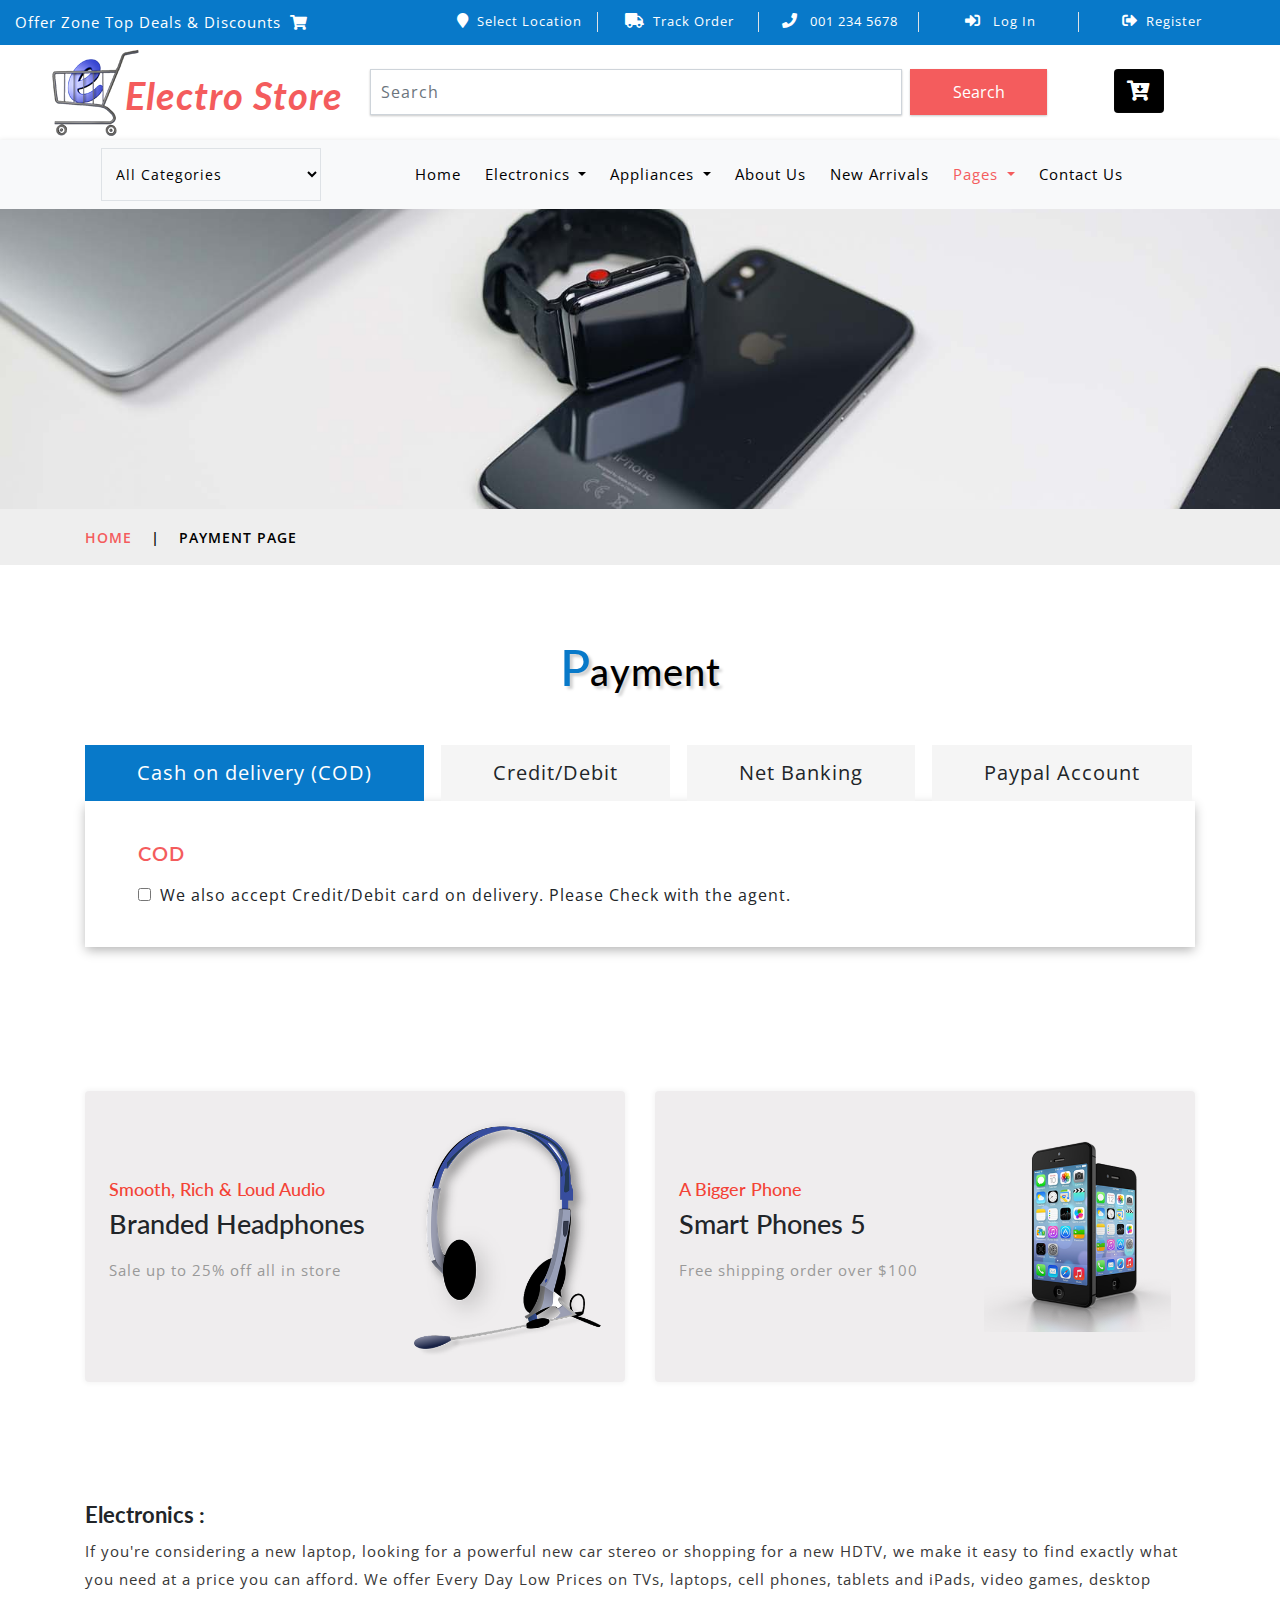
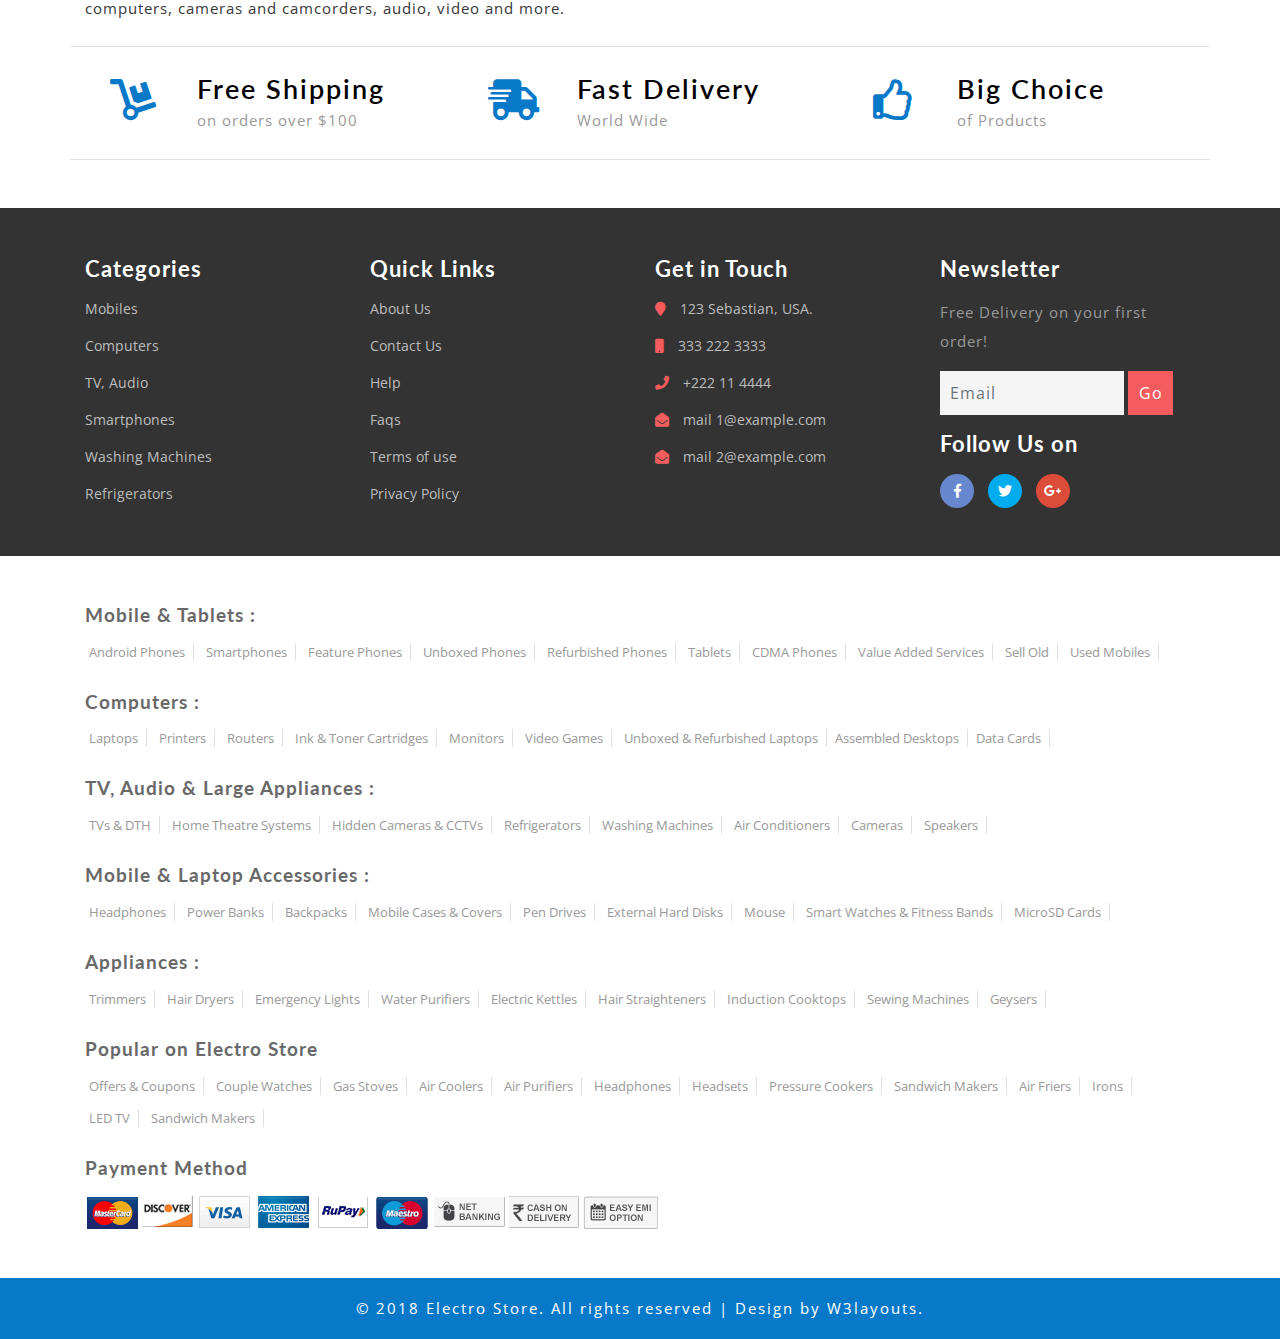
<file: web/payment.html>
<!--
Author: W3layouts
Author URL: http://w3layouts.com
License: Creative Commons Attribution 3.0 Unported
License URL: http://creativecommons.org/licenses/by/3.0/
-->
<!DOCTYPE html>
<html lang="zxx">

<head>
	<title>Electro Store Ecommerce Category Bootstrap Responsive Web Template | Payment :: w3layouts</title>
	<!-- Meta tag Keywords -->
	<meta name="viewport" content="width=device-width, initial-scale=1">
	<meta charset="UTF-8" />
	<meta name="keywords" content="Electro Store Responsive web template, Bootstrap Web Templates, Flat Web Templates, Android Compatible web template, Smartphone Compatible web template, free webdesigns for Nokia, Samsung, LG, SonyEricsson, Motorola web design"
	/>
	<script>
		addEventListener("load", function () {
			setTimeout(hideURLbar, 0);
		}, false);

		function hideURLbar() {
			window.scrollTo(0, 1);
		}
	</script>
	<!-- //Meta tag Keywords -->

	<!-- Custom-Files -->
	<link href="css/bootstrap.css" rel="stylesheet" type="text/css" media="all" />
	<!-- Bootstrap css -->
	<link href="css/style.css" rel="stylesheet" type="text/css" media="all" />
	<!-- Main css -->
	<link rel="stylesheet" href="css/fontawesome-all.css">
	<!-- Font-Awesome-Icons-CSS -->
	<link href="css/popuo-box.css" rel="stylesheet" type="text/css" media="all" />
	<!-- pop-up-box -->
	<link href="css/menu.css" rel="stylesheet" type="text/css" media="all" />
	<!-- menu style -->
	<!-- //Custom-Files -->

	<!-- web fonts -->
	<link href="//fonts.googleapis.com/css?family=Lato:100,100i,300,300i,400,400i,700,700i,900,900i&amp;subset=latin-ext" rel="stylesheet">
	<link href="//fonts.googleapis.com/css?family=Open+Sans:300,300i,400,400i,600,600i,700,700i,800,800i&amp;subset=cyrillic,cyrillic-ext,greek,greek-ext,latin-ext,vietnamese"
	    rel="stylesheet">
	<!-- //web fonts -->

</head>

<body>
	<!-- top-header -->
	<div class="agile-main-top">
		<div class="container-fluid">
			<div class="row main-top-w3l py-2">
				<div class="col-lg-4 header-most-top">
					<p class="text-white text-lg-left text-center">Offer Zone Top Deals & Discounts
						<i class="fas fa-shopping-cart ml-1"></i>
					</p>
				</div>
				<div class="col-lg-8 header-right mt-lg-0 mt-2">
					<!-- header lists -->
					<ul>
						<li class="text-center border-right text-white">
							<a class="play-icon popup-with-zoom-anim text-white" href="#small-dialog1">
								<i class="fas fa-map-marker mr-2"></i>Select Location</a>
						</li>
						<li class="text-center border-right text-white">
							<a href="#" data-toggle="modal" data-target="#exampleModal" class="text-white">
								<i class="fas fa-truck mr-2"></i>Track Order</a>
						</li>
						<li class="text-center border-right text-white">
							<i class="fas fa-phone mr-2"></i> 001 234 5678
						</li>
						<li class="text-center border-right text-white">
							<a href="#" data-toggle="modal" data-target="#exampleModal" class="text-white">
								<i class="fas fa-sign-in-alt mr-2"></i> Log In </a>
						</li>
						<li class="text-center text-white">
							<a href="#" data-toggle="modal" data-target="#exampleModal2" class="text-white">
								<i class="fas fa-sign-out-alt mr-2"></i>Register </a>
						</li>
					</ul>
					<!-- //header lists -->
				</div>
			</div>
		</div>
	</div>

	<!-- Button trigger modal(select-location) -->
	<div id="small-dialog1" class="mfp-hide">
		<div class="select-city">
			<h3>
				<i class="fas fa-map-marker"></i> Please Select Your Location</h3>
			<select class="list_of_cities">
				<optgroup label="Popular Cities">
					<option selected style="display:none;color:#eee;">Select City</option>
					<option>Birmingham</option>
					<option>Anchorage</option>
					<option>Phoenix</option>
					<option>Little Rock</option>
					<option>Los Angeles</option>
					<option>Denver</option>
					<option>Bridgeport</option>
					<option>Wilmington</option>
					<option>Jacksonville</option>
					<option>Atlanta</option>
					<option>Honolulu</option>
					<option>Boise</option>
					<option>Chicago</option>
					<option>Indianapolis</option>
				</optgroup>
				<optgroup label="Alabama">
					<option>Birmingham</option>
					<option>Montgomery</option>
					<option>Mobile</option>
					<option>Huntsville</option>
					<option>Tuscaloosa</option>
				</optgroup>
				<optgroup label="Alaska">
					<option>Anchorage</option>
					<option>Fairbanks</option>
					<option>Juneau</option>
					<option>Sitka</option>
					<option>Ketchikan</option>
				</optgroup>
				<optgroup label="Arizona">
					<option>Phoenix</option>
					<option>Tucson</option>
					<option>Mesa</option>
					<option>Chandler</option>
					<option>Glendale</option>
				</optgroup>
				<optgroup label="Arkansas">
					<option>Little Rock</option>
					<option>Fort Smith</option>
					<option>Fayetteville</option>
					<option>Springdale</option>
					<option>Jonesboro</option>
				</optgroup>
				<optgroup label="California">
					<option>Los Angeles</option>
					<option>San Diego</option>
					<option>San Jose</option>
					<option>San Francisco</option>
					<option>Fresno</option>
				</optgroup>
				<optgroup label="Colorado">
					<option>Denver</option>
					<option>Colorado</option>
					<option>Aurora</option>
					<option>Fort Collins</option>
					<option>Lakewood</option>
				</optgroup>
				<optgroup label="Connecticut">
					<option>Bridgeport</option>
					<option>New Haven</option>
					<option>Hartford</option>
					<option>Stamford</option>
					<option>Waterbury</option>
				</optgroup>
				<optgroup label="Delaware">
					<option>Wilmington</option>
					<option>Dover</option>
					<option>Newark</option>
					<option>Bear</option>
					<option>Middletown</option>
				</optgroup>
				<optgroup label="Florida">
					<option>Jacksonville</option>
					<option>Miami</option>
					<option>Tampa</option>
					<option>St. Petersburg</option>
					<option>Orlando</option>
				</optgroup>
				<optgroup label="Georgia">
					<option>Atlanta</option>
					<option>Augusta</option>
					<option>Columbus</option>
					<option>Savannah</option>
					<option>Athens</option>
				</optgroup>
				<optgroup label="Hawaii">
					<option>Honolulu</option>
					<option>Pearl City</option>
					<option>Hilo</option>
					<option>Kailua</option>
					<option>Waipahu</option>
				</optgroup>
				<optgroup label="Idaho">
					<option>Boise</option>
					<option>Nampa</option>
					<option>Meridian</option>
					<option>Idaho Falls</option>
					<option>Pocatello</option>
				</optgroup>
				<optgroup label="Illinois">
					<option>Chicago</option>
					<option>Aurora</option>
					<option>Rockford</option>
					<option>Joliet</option>
					<option>Naperville</option>
				</optgroup>
				<optgroup label="Indiana">
					<option>Indianapolis</option>
					<option>Fort Wayne</option>
					<option>Evansville</option>
					<option>South Bend</option>
					<option>Hammond</option>
				</optgroup>
				<optgroup label="Iowa">
					<option>Des Moines</option>
					<option>Cedar Rapids</option>
					<option>Davenport</option>
					<option>Sioux City</option>
					<option>Waterloo</option>
				</optgroup>
				<optgroup label="Kansas">
					<option>Wichita</option>
					<option>Overland Park</option>
					<option>Kansas City</option>
					<option>Topeka</option>
					<option>Olathe </option>
				</optgroup>
				<optgroup label="Kentucky">
					<option>Louisville</option>
					<option>Lexington</option>
					<option>Bowling Green</option>
					<option>Owensboro</option>
					<option>Covington</option>
				</optgroup>
				<optgroup label="Louisiana">
					<option>New Orleans</option>
					<option>Baton Rouge</option>
					<option>Shreveport</option>
					<option>Metairie</option>
					<option>Lafayette</option>
				</optgroup>
				<optgroup label="Maine">
					<option>Portland</option>
					<option>Lewiston</option>
					<option>Bangor</option>
					<option>South Portland</option>
					<option>Auburn</option>
				</optgroup>
				<optgroup label="Maryland">
					<option>Baltimore</option>
					<option>Frederick</option>
					<option>Rockville</option>
					<option>Gaithersburg</option>
					<option>Bowie</option>
				</optgroup>
				<optgroup label="Massachusetts">
					<option>Boston</option>
					<option>Worcester</option>
					<option>Springfield</option>
					<option>Lowell</option>
					<option>Cambridge</option>
				</optgroup>
				<optgroup label="Michigan">
					<option>Detroit</option>
					<option>Grand Rapids</option>
					<option>Warren</option>
					<option>Sterling Heights</option>
					<option>Lansing</option>
				</optgroup>
				<optgroup label="Minnesota">
					<option>Minneapolis</option>
					<option>St. Paul</option>
					<option>Rochester</option>
					<option>Duluth</option>
					<option>Bloomington</option>
				</optgroup>
				<optgroup label="Mississippi">
					<option>Jackson</option>
					<option>Gulfport</option>
					<option>Southaven</option>
					<option>Hattiesburg</option>
					<option>Biloxi</option>
				</optgroup>
				<optgroup label="Missouri">
					<option>Kansas City</option>
					<option>St. Louis</option>
					<option>Springfield</option>
					<option>Independence</option>
					<option>Columbia</option>
				</optgroup>
				<optgroup label="Montana">
					<option>Billings</option>
					<option>Missoula</option>
					<option>Great Falls</option>
					<option>Bozeman</option>
					<option>Butte-Silver Bow</option>
				</optgroup>
				<optgroup label="Nebraska">
					<option>Omaha</option>
					<option>Lincoln</option>
					<option>Bellevue</option>
					<option>Grand Island</option>
					<option>Kearney</option>
				</optgroup>
				<optgroup label="Nevada">
					<option>Las Vegas</option>
					<option>Henderson</option>
					<option>North Las Vegas</option>
					<option>Reno</option>
					<option>Sunrise Manor</option>
				</optgroup>
				<optgroup label="New Hampshire">
					<option>Manchesters</option>
					<option>Nashua</option>
					<option>Concord</option>
					<option>Dover</option>
					<option>Rochester</option>
				</optgroup>
				<optgroup label="New Jersey">
					<option>Newark</option>
					<option>Jersey City</option>
					<option>Paterson</option>
					<option>Elizabeth</option>
					<option>Edison</option>
				</optgroup>
				<optgroup label="New Mexico">
					<option>Albuquerque</option>
					<option>Las Cruces</option>
					<option>Rio Rancho</option>
					<option>Santa Fe</option>
					<option>Roswell</option>
				</optgroup>
				<optgroup label="New York">
					<option>New York</option>
					<option>Buffalo</option>
					<option>Rochester</option>
					<option>Yonkers</option>
					<option>Syracuse</option>
				</optgroup>
				<optgroup label="North Carolina">
					<option>Charlotte</option>
					<option>Raleigh</option>
					<option>Greensboro</option>
					<option>Winston-Salem</option>
					<option>Durham</option>
				</optgroup>
				<optgroup label="North Dakota">
					<option>Fargo</option>
					<option>Bismarck</option>
					<option>Grand Forks</option>
					<option>Minot</option>
					<option>West Fargo</option>
				</optgroup>
				<optgroup label="Ohio">
					<option>Columbus</option>
					<option>Cleveland</option>
					<option>Cincinnati</option>
					<option>Toledo</option>
					<option>Akron</option>
				</optgroup>
				<optgroup label="Oklahoma">
					<option>Oklahoma City</option>
					<option>Tulsa</option>
					<option>Norman</option>
					<option>Broken Arrow</option>
					<option>Lawton</option>
				</optgroup>
				<optgroup label="Oregon">
					<option>Portland</option>
					<option>Eugene</option>
					<option>Salem</option>
					<option>Gresham</option>
					<option>Hillsboro</option>
				</optgroup>
				<optgroup label="Pennsylvania">
					<option>Philadelphia</option>
					<option>Pittsburgh</option>
					<option>Allentown</option>
					<option>Erie</option>
					<option>Reading</option>
				</optgroup>
				<optgroup label="Rhode Island">
					<option>Providence</option>
					<option>Warwick</option>
					<option>Cranston</option>
					<option>Pawtucket</option>
					<option>East Providence</option>
				</optgroup>
				<optgroup label="South Carolina">
					<option>Columbia</option>
					<option>Charleston</option>
					<option>North Charleston</option>
					<option>Mount Pleasant</option>
					<option>Rock Hill</option>
				</optgroup>
				<optgroup label="South Dakota">
					<option>Sioux Falls</option>
					<option>Rapid City</option>
					<option>Aberdeen</option>
					<option>Brookings</option>
					<option>Watertown</option>
				</optgroup>
				<optgroup label="Tennessee">
					<option>Memphis</option>
					<option>Nashville</option>
					<option>Knoxville</option>
					<option>Chattanooga</option>
					<option>Clarksville</option>
				</optgroup>
				<optgroup label="Texas">
					<option>Houston</option>
					<option>San Antonio</option>
					<option>Dallas</option>
					<option>Austin</option>
					<option>Fort Worth</option>
				</optgroup>
				<optgroup label="Utah">
					<option>Salt Lake City</option>
					<option>West Valley City</option>
					<option>Provo</option>
					<option>West Jordan</option>
					<option>Orem</option>
				</optgroup>
				<optgroup label="Vermont">
					<option>Burlington</option>
					<option>Essex</option>
					<option>South Burlington</option>
					<option>Colchester</option>
					<option>Rutland</option>
				</optgroup>
				<optgroup label="Virginia">
					<option>Virginia Beach</option>
					<option>Norfolk</option>
					<option>Chesapeake</option>
					<option>Arlington</option>
					<option>Richmond</option>
				</optgroup>
				<optgroup label="Washington">
					<option>Seattle</option>
					<option>Spokane</option>
					<option>Tacoma</option>
					<option>Vancouver</option>
					<option>Bellevue</option>
				</optgroup>
				<optgroup label="West Virginia">
					<option>Charleston</option>
					<option>Huntington</option>
					<option>Parkersburg</option>
					<option>Morgantown</option>
					<option>Wheeling</option>
				</optgroup>
				<optgroup label="Wisconsin">
					<option>Milwaukee</option>
					<option>Madison</option>
					<option>Green Bay</option>
					<option>Kenosha</option>
					<option>Racine</option>
				</optgroup>
				<optgroup label="Wyoming">
					<option>Cheyenne</option>
					<option>Casper</option>
					<option>Laramie</option>
					<option>Gillette</option>
					<option>Rock Springs</option>
				</optgroup>
			</select>
			<div class="clearfix"></div>
		</div>
	</div>
	<!-- //shop locator (popup) -->

	<!-- modals -->
	<!-- log in -->
	<div class="modal fade" id="exampleModal" tabindex="-1" role="dialog" aria-hidden="true">
		<div class="modal-dialog" role="document">
			<div class="modal-content">
				<div class="modal-header">
					<h5 class="modal-title text-center">Log In</h5>
					<button type="button" class="close" data-dismiss="modal" aria-label="Close">
						<span aria-hidden="true">&times;</span>
					</button>
				</div>
				<div class="modal-body">
					<form action="#" method="post">
						<div class="form-group">
							<label class="col-form-label">Username</label>
							<input type="text" class="form-control" placeholder=" " name="Name" required="">
						</div>
						<div class="form-group">
							<label class="col-form-label">Password</label>
							<input type="password" class="form-control" placeholder=" " name="Password" required="">
						</div>
						<div class="right-w3l">
							<input type="submit" class="form-control" value="Log in">
						</div>
						<div class="sub-w3l">
							<div class="custom-control custom-checkbox mr-sm-2">
								<input type="checkbox" class="custom-control-input" id="customControlAutosizing">
								<label class="custom-control-label" for="customControlAutosizing">Remember me?</label>
							</div>
						</div>
						<p class="text-center dont-do mt-3">Don't have an account?
							<a href="#" data-toggle="modal" data-target="#exampleModal2">
								Register Now</a>
						</p>
					</form>
				</div>
			</div>
		</div>
	</div>
	<!-- register -->
	<div class="modal fade" id="exampleModal2" tabindex="-1" role="dialog" aria-hidden="true">
		<div class="modal-dialog" role="document">
			<div class="modal-content">
				<div class="modal-header">
					<h5 class="modal-title">Register</h5>
					<button type="button" class="close" data-dismiss="modal" aria-label="Close">
						<span aria-hidden="true">&times;</span>
					</button>
				</div>
				<div class="modal-body">
					<form action="#" method="post">
						<div class="form-group">
							<label class="col-form-label">Your Name</label>
							<input type="text" class="form-control" placeholder=" " name="Name" required="">
						</div>
						<div class="form-group">
							<label class="col-form-label">Email</label>
							<input type="email" class="form-control" placeholder=" " name="Email" required="">
						</div>
						<div class="form-group">
							<label class="col-form-label">Password</label>
							<input type="password" class="form-control" placeholder=" " name="Password" id="password1" required="">
						</div>
						<div class="form-group">
							<label class="col-form-label">Confirm Password</label>
							<input type="password" class="form-control" placeholder=" " name="Confirm Password" id="password2" required="">
						</div>
						<div class="right-w3l">
							<input type="submit" class="form-control" value="Register">
						</div>
						<div class="sub-w3l">
							<div class="custom-control custom-checkbox mr-sm-2">
								<input type="checkbox" class="custom-control-input" id="customControlAutosizing2">
								<label class="custom-control-label" for="customControlAutosizing2">I Accept to the Terms & Conditions</label>
							</div>
						</div>
					</form>
				</div>
			</div>
		</div>
	</div>
	<!-- //modal -->
	<!-- //top-header -->

	<!-- header-bottom-->
	<div class="header-bot">
		<div class="container">
			<div class="row header-bot_inner_wthreeinfo_header_mid">
				<!-- logo -->
				<div class="col-md-3 logo_agile">
					<h1 class="text-center">
						<a href="index.html" class="font-weight-bold font-italic">
							<img src="images/logo2.png" alt=" " class="img-fluid">Electro Store
						</a>
					</h1>
				</div>
				<!-- //logo -->
				<!-- header-bot -->
				<div class="col-md-9 header mt-4 mb-md-0 mb-4">
					<div class="row">
						<!-- search -->
						<div class="col-10 agileits_search">
							<form class="form-inline" action="#" method="post">
								<input class="form-control mr-sm-2" type="search" placeholder="Search" aria-label="Search" required>
								<button class="btn my-2 my-sm-0" type="submit">Search</button>
							</form>
						</div>
						<!-- //search -->
						<!-- cart details -->
						<div class="col-2 top_nav_right text-center mt-sm-0 mt-2">
							<div class="wthreecartaits wthreecartaits2 cart cart box_1">
								<form action="#" method="post" class="last">
									<input type="hidden" name="cmd" value="_cart">
									<input type="hidden" name="display" value="1">
									<button class="btn w3view-cart" type="submit" name="submit" value="">
										<i class="fas fa-cart-arrow-down"></i>
									</button>
								</form>
							</div>
						</div>
						<!-- //cart details -->
					</div>
				</div>
			</div>
		</div>
	</div>
	<!-- shop locator (popup) -->
	<!-- //header-bottom -->
	<!-- navigation -->
	<div class="navbar-inner">
		<div class="container">
			<nav class="navbar navbar-expand-lg navbar-light bg-light">
				<div class="agileits-navi_search">
					<form action="#" method="post">
						<select id="agileinfo-nav_search" name="agileinfo_search" class="border" required="">
							<option value="">All Categories</option>
							<option value="Televisions">Televisions</option>
							<option value="Headphones">Headphones</option>
							<option value="Computers">Computers</option>
							<option value="Appliances">Appliances</option>
							<option value="Mobiles">Mobiles</option>
							<option value="Fruits &amp; Vegetables">Tv &amp; Video</option>
							<option value="iPad & Tablets">iPad & Tablets</option>
							<option value="Cameras & Camcorders">Cameras & Camcorders</option>
							<option value="Home Audio & Theater">Home Audio & Theater</option>
						</select>
					</form>
				</div>
				<button class="navbar-toggler" type="button" data-toggle="collapse" data-target="#navbarSupportedContent" aria-controls="navbarSupportedContent"
				    aria-expanded="false" aria-label="Toggle navigation">
					<span class="navbar-toggler-icon"></span>
				</button>
				<div class="collapse navbar-collapse" id="navbarSupportedContent">
					<ul class="navbar-nav ml-auto text-center mr-xl-5">
						<li class="nav-item mr-lg-2 mb-lg-0 mb-2">
							<a class="nav-link" href="index.html">Home
								<span class="sr-only">(current)</span>
							</a>
						</li>
						<li class="nav-item dropdown mr-lg-2 mb-lg-0 mb-2">
							<a class="nav-link dropdown-toggle" href="#" role="button" data-toggle="dropdown" aria-haspopup="true" aria-expanded="false">
								Electronics
							</a>
							<div class="dropdown-menu">
								<div class="agile_inner_drop_nav_info p-4">
									<h5 class="mb-3">Mobiles, Computers</h5>
									<div class="row">
										<div class="col-sm-6 multi-gd-img">
											<ul class="multi-column-dropdown">
												<li>
													<a href="product.html">All Mobile Phones</a>
												</li>
												<li>
													<a href="product.html">All Mobile Accessories</a>
												</li>
												<li>
													<a href="product.html">Cases & Covers</a>
												</li>
												<li>
													<a href="product.html">Screen Protectors</a>
												</li>
												<li>
													<a href="product.html">Power Banks</a>
												</li>
												<li>
													<a href="product.html">All Certified Refurbished</a>
												</li>
												<li>
													<a href="product.html">Tablets</a>
												</li>
												<li>
													<a href="product.html">Wearable Devices</a>
												</li>
												<li>
													<a href="product.html">Smart Home</a>
												</li>
											</ul>
										</div>
										<div class="col-sm-6 multi-gd-img">
											<ul class="multi-column-dropdown">
												<li>
													<a href="product.html">Laptops</a>
												</li>
												<li>
													<a href="product.html">Drives & Storage</a>
												</li>
												<li>
													<a href="product.html">Printers & Ink</a>
												</li>
												<li>
													<a href="product.html">Networking Devices</a>
												</li>
												<li>
													<a href="product.html">Computer Accessories</a>
												</li>
												<li>
													<a href="product.html">Game Zone</a>
												</li>
												<li>
													<a href="product.html">Software</a>
												</li>
											</ul>
										</div>
									</div>
								</div>
							</div>
						</li>
						<li class="nav-item dropdown mr-lg-2 mb-lg-0 mb-2">
							<a class="nav-link dropdown-toggle" href="#" role="button" data-toggle="dropdown" aria-haspopup="true" aria-expanded="false">
								Appliances
							</a>
							<div class="dropdown-menu">
								<div class="agile_inner_drop_nav_info p-4">
									<h5 class="mb-3">TV, Appliances, Electronics</h5>
									<div class="row">
										<div class="col-sm-6 multi-gd-img">
											<ul class="multi-column-dropdown">
												<li>
													<a href="product2.html">Televisions</a>
												</li>
												<li>
													<a href="product2.html">Home Entertainment Systems</a>
												</li>
												<li>
													<a href="product2.html">Headphones</a>
												</li>
												<li>
													<a href="product2.html">Speakers</a>
												</li>
												<li>
													<a href="product2.html">MP3, Media Players & Accessories</a>
												</li>
												<li>
													<a href="product2.html">Audio & Video Accessories</a>
												</li>
												<li>
													<a href="product2.html">Cameras</a>
												</li>
												<li>
													<a href="product2.html">DSLR Cameras</a>
												</li>
												<li>
													<a href="product2.html">Camera Accessories</a>
												</li>
											</ul>
										</div>
										<div class="col-sm-6 multi-gd-img">
											<ul class="multi-column-dropdown">
												<li>
													<a href="product2.html">Musical Instruments</a>
												</li>
												<li>
													<a href="product2.html">Gaming Consoles</a>
												</li>
												<li>
													<a href="product2.html">All Electronics</a>
												</li>
												<li>
													<a href="product2.html">Air Conditioners</a>
												</li>
												<li>
													<a href="product2.html">Refrigerators</a>
												</li>
												<li>
													<a href="product2.html">Washing Machines</a>
												</li>
												<li>
													<a href="product2.html">Kitchen & Home Appliances</a>
												</li>
												<li>
													<a href="product2.html">Heating & Cooling Appliances</a>
												</li>
												<li>
													<a href="product2.html">All Appliances</a>
												</li>
											</ul>
										</div>
									</div>
								</div>
							</div>
						</li>
						<li class="nav-item mr-lg-2 mb-lg-0 mb-2">
							<a class="nav-link" href="about.html">About Us</a>
						</li>
						<li class="nav-item mr-lg-2 mb-lg-0 mb-2">
							<a class="nav-link" href="product.html">New Arrivals</a>
						</li>
						<li class="nav-item dropdown active mr-lg-2 mb-lg-0 mb-2">
							<a class="nav-link dropdown-toggle" href="#" role="button" data-toggle="dropdown" aria-haspopup="true" aria-expanded="false">
								Pages
							</a>
							<div class="dropdown-menu">
								<a class="dropdown-item" href="product.html">Product 1</a>
								<a class="dropdown-item" href="product2.html">Product 2</a>
								<div class="dropdown-divider"></div>
								<a class="dropdown-item" href="single.html">Single Product 1</a>
								<a class="dropdown-item" href="single2.html">Single Product 2</a>
								<div class="dropdown-divider"></div>
								<a class="dropdown-item" href="checkout.html">Checkout Page</a>
								<a class="dropdown-item active" href="payment.html">Payment Page</a>
							</div>
						</li>
						<li class="nav-item">
							<a class="nav-link" href="contact.html">Contact Us</a>
						</li>
					</ul>
				</div>
			</nav>
		</div>
	</div>
	<!-- //navigation -->

	<!-- banner-2 -->
	<div class="page-head_agile_info_w3l">

	</div>
	<!-- //banner-2 -->
	<!-- page -->
	<div class="services-breadcrumb">
		<div class="agile_inner_breadcrumb">
			<div class="container">
				<ul class="w3_short">
					<li>
						<a href="index.html">Home</a>
						<i>|</i>
					</li>
					<li>Payment Page</li>
				</ul>
			</div>
		</div>
	</div>
	<!-- //page -->
	<!-- payment page-->
	<div class="privacy py-sm-5 py-4">
		<div class="container py-xl-4 py-lg-2">
			<!-- tittle heading -->
			<h3 class="tittle-w3l text-center mb-lg-5 mb-sm-4 mb-3">
				<span>P</span>ayment</h3>
			<!-- //tittle heading -->
			<div class="checkout-right">
				<!--Horizontal Tab-->
				<div id="parentHorizontalTab">
					<ul class="resp-tabs-list hor_1">
						<li>Cash on delivery (COD)</li>
						<li>Credit/Debit</li>
						<li>Net Banking</li>
						<li>Paypal Account</li>
					</ul>
					<div class="resp-tabs-container hor_1">

						<div>
							<div class="vertical_post check_box_agile">
								<h5>COD</h5>
								<div class="checkbox">
									<div class="check_box_one cashon_delivery">
										<label class="anim">
											<input type="checkbox" class="checkbox">
											<span> We also accept Credit/Debit card on delivery. Please Check with the agent.</span>
										</label>
									</div>

								</div>
							</div>
						</div>
						<div>
							<form action="#" method="post" class="creditly-card-form agileinfo_form">
								<div class="creditly-wrapper wthree, w3_agileits_wrapper">
									<div class="credit-card-wrapper">
										<div class="first-row form-group">
											<div class="controls">
												<label class="control-label">Name on Card</label>
												<input class="billing-address-name form-control" type="text" name="name" placeholder="John Smith">
											</div>
											<div class="w3_agileits_card_number_grids my-3">
												<div class="w3_agileits_card_number_grid_left">
													<div class="controls">
														<label class="control-label">Card Number</label>
														<input class="number credit-card-number form-control" type="text" name="number" inputmode="numeric" autocomplete="cc-number"
														    autocompletetype="cc-number" x-autocompletetype="cc-number" placeholder="&#149;&#149;&#149;&#149; &#149;&#149;&#149;&#149; &#149;&#149;&#149;&#149; &#149;&#149;&#149;&#149;">
													</div>
												</div>
												<div class="w3_agileits_card_number_grid_right mt-2">
													<div class="controls">
														<label class="control-label">CVV</label>
														<input class="security-code form-control" Â· inputmode="numeric" type="text" name="security-code" placeholder="&#149;&#149;&#149;">
													</div>
												</div>
												<div class="clear"> </div>
											</div>
											<div class="controls">
												<label class="control-label">Expiration Date</label>
												<input class="expiration-month-and-year form-control" type="text" name="expiration-month-and-year" placeholder="MM / YY">
											</div>
										</div>
										<button class="submit mt-3">
											<span>Make a payment </span>
										</button>
									</div>
								</div>
							</form>

						</div>
						<div>
							<div class="vertical_post">
								<form action="#" method="post">
									<h5>Select From Popular Banks</h5>
									<div class="swit-radio">
										<div class="check_box_one">
											<div class="radio_one">
												<label>
													<input type="radio" name="radio" checked="">
													<i></i>Syndicate Bank</label>
											</div>
										</div>
										<div class="check_box_one">
											<div class="radio_one">
												<label>
													<input type="radio" name="radio">
													<i></i>Bank of Baroda</label>
											</div>
										</div>
										<div class="check_box_one">
											<div class="radio_one">
												<label>
													<input type="radio" name="radio">
													<i></i>Canara Bank</label>
											</div>
										</div>
										<div class="check_box_one">
											<div class="radio_one">
												<label>
													<input type="radio" name="radio">
													<i></i>ICICI Bank</label>
											</div>
										</div>
										<div class="check_box_one">
											<div class="radio_one">
												<label>
													<input type="radio" name="radio">
													<i></i>State Bank Of India</label>
											</div>
										</div>
										<div class="clearfix"></div>
									</div>
									<h5>Or Select Other Bank</h5>
									<div class="section_room_pay">
										<select class="year">
											<option value="">=== Other Banks ===</option>
											<option value="ALB-NA">Allahabad Bank NetBanking</option>
											<option value="ADB-NA">Andhra Bank</option>
											<option value="BBK-NA">Bank of Bahrain and Kuwait NetBanking</option>
											<option value="BBC-NA">Bank of Baroda Corporate NetBanking</option>
											<option value="BBR-NA">Bank of Baroda Retail NetBanking</option>
											<option value="BOI-NA">Bank of India NetBanking</option>
											<option value="BOM-NA">Bank of Maharashtra NetBanking</option>
											<option value="CSB-NA">Catholic Syrian Bank NetBanking</option>
											<option value="CBI-NA">Central Bank of India</option>
											<option value="CUB-NA">City Union Bank NetBanking</option>
											<option value="CRP-NA">Corporation Bank</option>
											<option value="DBK-NA">Deutsche Bank NetBanking</option>
											<option value="DCB-NA">Development Credit Bank</option>
											<option value="DC2-NA">Development Credit Bank - Corporate</option>
											<option value="DLB-NA">Dhanlaxmi Bank NetBanking</option>
											<option value="FBK-NA">Federal Bank NetBanking</option>
											<option value="IDS-NA">Indusind Bank NetBanking</option>
											<option value="IOB-NA">Indian Overseas Bank</option>
											<option value="ING-NA">ING Vysya Bank (now Kotak)</option>
											<option value="JKB-NA">Jammu and Kashmir NetBanking</option>
											<option value="JSB-NA">Janata Sahakari Bank Limited</option>
											<option value="KBL-NA">Karnataka Bank NetBanking</option>
											<option value="KVB-NA">Karur Vysya Bank NetBanking</option>
											<option value="LVR-NA">Lakshmi Vilas Bank NetBanking</option>
											<option value="OBC-NA">Oriental Bank of Commerce NetBanking</option>
											<option value="CPN-NA">PNB Corporate NetBanking</option>
											<option value="PNB-NA">PNB NetBanking</option>
											<option value="RSD-DIRECT">Rajasthan State Co-operative Bank-Debit Card</option>
											<option value="RBS-NA">RBS (The Royal Bank of Scotland)</option>
											<option value="SWB-NA">Saraswat Bank NetBanking</option>
											<option value="SBJ-NA">SB Bikaner and Jaipur NetBanking</option>
											<option value="SBH-NA">SB Hyderabad NetBanking</option>
											<option value="SBM-NA">SB Mysore NetBanking</option>
											<option value="SBT-NA">SB Travancore NetBanking</option>
											<option value="SVC-NA">Shamrao Vitthal Co-operative Bank</option>
											<option value="SIB-NA">South Indian Bank NetBanking</option>
											<option value="SBP-NA">State Bank of Patiala NetBanking</option>
											<option value="SYD-NA">Syndicate Bank NetBanking</option>
											<option value="TNC-NA">Tamil Nadu State Co-operative Bank NetBanking</option>
											<option value="UCO-NA">UCO Bank NetBanking</option>
											<option value="UBI-NA">Union Bank NetBanking</option>
											<option value="UNI-NA">United Bank of India NetBanking</option>
											<option value="VJB-NA">Vijaya Bank NetBanking</option>
										</select>
									</div>
									<input type="submit" value="PAY NOW">
								</form>
							</div>
						</div>
						<div>
							<div id="tab4" class="tab-grid" style="display: block;">
								<div class="row">
									<div class="col-md-6 pay-forms">
										<img class="pp-img" src="images/paypal.png" alt="Image Alternative text" title="Image Title">
										<p>Important: You will be redirected to PayPal's website to securely complete your payment.</p>
										<a class="btn btn-primary">Checkout via Paypal</a>
									</div>
									<div class="col-md-6 number-paymk">
										<form action="#" method="post" class="creditly-card-form-2 shopf-sear-headinfo_form">
											<section class="creditly-wrapper payf_wrapper">
												<div class="credit-card-wrapper">
													<div class="first-row form-group">
														<div class="controls">
															<label class="control-label">Card Holder </label>
															<input class="billing-address-name form-control" type="text" name="name" placeholder="John Smith">
														</div>
														<div class="paymntf_card_number_grids my-2">
															<div class="fpay_card_number_grid_left">
																<div class="controls">
																	<label class="control-label">Card Number</label>
																	<input class="number credit-card-number-2 form-control" type="text" name="number" inputmode="numeric" autocomplete="cc-number"
																	    autocompletetype="cc-number" x-autocompletetype="cc-number" placeholder="•••• •••• •••• ••••">
																</div>
															</div>
															<div class="fpay_card_number_grid_right mt-2">
																<div class="controls">
																	<label class="control-label">CVV</label>
																	<input class="security-code-2 form-control" Â·="" inputmode="numeric" type="text" name="security-code" placeholder="•••">
																</div>
															</div>
															<div class="clear"> </div>
														</div>
														<div class="controls">
															<label class="control-label">Valid Thru</label>
															<input class="expiration-month-and-year-2 form-control" type="text" name="expiration-month-and-year" placeholder="MM / YY">
														</div>
													</div>
													<input class="submit" type="submit" value="Proceed Payment">
												</div>
											</section>
										</form>
									</div>
								</div>
							</div>
						</div>
					</div>
				</div>
				<!--Plug-in Initialisation-->
			</div>
		</div>
	</div>
	<!-- //payment page -->

	<!-- middle section -->
	<div class="join-w3l1 py-sm-5 py-4">
		<div class="container py-xl-4 py-lg-2">
			<div class="row">
				<div class="col-lg-6">
					<div class="join-agile text-left p-4">
						<div class="row">
							<div class="col-sm-7 offer-name">
								<h6>Smooth, Rich & Loud Audio</h6>
								<h4 class="mt-2 mb-3">Branded Headphones</h4>
								<p>Sale up to 25% off all in store</p>
							</div>
							<div class="col-sm-5 offerimg-w3l">
								<img src="images/off1.png" alt="" class="img-fluid">
							</div>
						</div>
					</div>
				</div>
				<div class="col-lg-6 mt-lg-0 mt-5">
					<div class="join-agile text-left p-4">
						<div class="row ">
							<div class="col-sm-7 offer-name">
								<h6>A Bigger Phone</h6>
								<h4 class="mt-2 mb-3">Smart Phones 5</h4>
								<p>Free shipping order over $100</p>
							</div>
							<div class="col-sm-5 offerimg-w3l">
								<img src="images/off2.png" alt="" class="img-fluid">
							</div>
						</div>
					</div>
				</div>
			</div>
		</div>
	</div>
	<!-- middle section -->

	<!-- footer -->
	<footer>
		<div class="footer-top-first">
			<div class="container py-md-5 py-sm-4 py-3">
				<!-- footer first section -->
				<h2 class="footer-top-head-w3l font-weight-bold mb-2">Electronics :</h2>
				<p class="footer-main mb-4">
					If you're considering a new laptop, looking for a powerful new car stereo or shopping for a new HDTV, we make it easy to
					find exactly what you need at a price you can afford. We offer Every Day Low Prices on TVs, laptops, cell phones, tablets
					and iPads, video games, desktop computers, cameras and camcorders, audio, video and more.</p>
				<!-- //footer first section -->
				<!-- footer second section -->
				<div class="row w3l-grids-footer border-top border-bottom py-sm-4 py-3">
					<div class="col-md-4 offer-footer">
						<div class="row">
							<div class="col-4 icon-fot">
								<i class="fas fa-dolly"></i>
							</div>
							<div class="col-8 text-form-footer">
								<h3>Free Shipping</h3>
								<p>on orders over $100</p>
							</div>
						</div>
					</div>
					<div class="col-md-4 offer-footer my-md-0 my-4">
						<div class="row">
							<div class="col-4 icon-fot">
								<i class="fas fa-shipping-fast"></i>
							</div>
							<div class="col-8 text-form-footer">
								<h3>Fast Delivery</h3>
								<p>World Wide</p>
							</div>
						</div>
					</div>
					<div class="col-md-4 offer-footer">
						<div class="row">
							<div class="col-4 icon-fot">
								<i class="far fa-thumbs-up"></i>
							</div>
							<div class="col-8 text-form-footer">
								<h3>Big Choice</h3>
								<p>of Products</p>
							</div>
						</div>
					</div>
				</div>
				<!-- //footer second section -->
			</div>
		</div>
		<!-- footer third section -->
		<div class="w3l-middlefooter-sec">
			<div class="container py-md-5 py-sm-4 py-3">
				<div class="row footer-info w3-agileits-info">
					<!-- footer categories -->
					<div class="col-md-3 col-sm-6 footer-grids">
						<h3 class="text-white font-weight-bold mb-3">Categories</h3>
						<ul>
							<li class="mb-3">
								<a href="product.html">Mobiles </a>
							</li>
							<li class="mb-3">
								<a href="product.html">Computers</a>
							</li>
							<li class="mb-3">
								<a href="product.html">TV, Audio</a>
							</li>
							<li class="mb-3">
								<a href="product2.html">Smartphones</a>
							</li>
							<li class="mb-3">
								<a href="product.html">Washing Machines</a>
							</li>
							<li>
								<a href="product2.html">Refrigerators</a>
							</li>
						</ul>
					</div>
					<!-- //footer categories -->
					<!-- quick links -->
					<div class="col-md-3 col-sm-6 footer-grids mt-sm-0 mt-4">
						<h3 class="text-white font-weight-bold mb-3">Quick Links</h3>
						<ul>
							<li class="mb-3">
								<a href="about.html">About Us</a>
							</li>
							<li class="mb-3">
								<a href="contact.html">Contact Us</a>
							</li>
							<li class="mb-3">
								<a href="help.html">Help</a>
							</li>
							<li class="mb-3">
								<a href="faqs.html">Faqs</a>
							</li>
							<li class="mb-3">
								<a href="terms.html">Terms of use</a>
							</li>
							<li>
								<a href="privacy.html">Privacy Policy</a>
							</li>
						</ul>
					</div>
					<div class="col-md-3 col-sm-6 footer-grids mt-md-0 mt-4">
						<h3 class="text-white font-weight-bold mb-3">Get in Touch</h3>
						<ul>
							<li class="mb-3">
								<i class="fas fa-map-marker"></i> 123 Sebastian, USA.</li>
							<li class="mb-3">
								<i class="fas fa-mobile"></i> 333 222 3333 </li>
							<li class="mb-3">
								<i class="fas fa-phone"></i> +222 11 4444 </li>
							<li class="mb-3">
								<i class="fas fa-envelope-open"></i>
								<a href="mailto:example@mail.com"> mail 1@example.com</a>
							</li>
							<li>
								<i class="fas fa-envelope-open"></i>
								<a href="mailto:example@mail.com"> mail 2@example.com</a>
							</li>
						</ul>
					</div>
					<div class="col-md-3 col-sm-6 footer-grids w3l-agileits mt-md-0 mt-4">
						<!-- newsletter -->
						<h3 class="text-white font-weight-bold mb-3">Newsletter</h3>
						<p class="mb-3">Free Delivery on your first order!</p>
						<form action="#" method="post">
							<div class="form-group">
								<input type="email" class="form-control" placeholder="Email" name="email" required="">
								<input type="submit" value="Go">
							</div>
						</form>
						<!-- //newsletter -->
						<!-- social icons -->
						<div class="footer-grids  w3l-socialmk mt-3">
							<h3 class="text-white font-weight-bold mb-3">Follow Us on</h3>
							<div class="social">
								<ul>
									<li>
										<a class="icon fb" href="#">
											<i class="fab fa-facebook-f"></i>
										</a>
									</li>
									<li>
										<a class="icon tw" href="#">
											<i class="fab fa-twitter"></i>
										</a>
									</li>
									<li>
										<a class="icon gp" href="#">
											<i class="fab fa-google-plus-g"></i>
										</a>
									</li>
								</ul>
							</div>
						</div>
						<!-- //social icons -->
					</div>
				</div>
				<!-- //quick links -->
			</div>
		</div>
		<!-- //footer third section -->

		<!-- footer fourth section -->
		<div class="agile-sometext py-md-5 py-sm-4 py-3">
			<div class="container">
				<!-- brands -->
				<div class="sub-some">
					<h5 class="font-weight-bold mb-2">Mobile & Tablets :</h5>
					<ul>
						<li class="m-sm-1">
							<a href="product.html" class="border-right pr-2">Android Phones</a>
						</li>
						<li class="m-sm-1">
							<a href="product.html" class="border-right pr-2">Smartphones</a>
						</li>
						<li class="m-sm-1">
							<a href="product.html" class="border-right pr-2">Feature Phones</a>
						</li>
						<li class="m-sm-1">
							<a href="product.html" class="border-right pr-2">Unboxed Phones</a>
						</li>
						<li class="m-sm-1">
							<a href="product.html" class="border-right pr-2">Refurbished Phones</a>
						</li>
						<li class="m-sm-1">
							<a href="product.html" class="border-right pr-2"> Tablets</a>
						</li>
						<li class="m-sm-1">
							<a href="product.html" class="border-right pr-2">CDMA Phones</a>
						</li>
						<li class="m-sm-1">
							<a href="product.html" class="border-right pr-2">Value Added Services</a>
						</li>
						<li class="m-sm-1">
							<a href="product.html" class="border-right pr-2">Sell Old</a>
						</li>
						<li class="m-sm-1">
							<a href="product.html" class="border-right pr-2">Used Mobiles</a>
						</li>
					</ul>
				</div>
				<div class="sub-some mt-4">
					<h5 class="font-weight-bold mb-2">Computers :</h5>
					<ul>
						<li class="m-sm-1">
							<a href="product.html" class="border-right pr-2">Laptops </a>
						</li>
						<li class="m-sm-1">
							<a href="product.html" class="border-right pr-2">Printers</a>
						</li>
						<li class="m-sm-1">
							<a href="product.html" class="border-right pr-2">Routers</a>
						</li>
						<li class="m-sm-1">
							<a href="product.html" class="border-right pr-2">Ink & Toner Cartridges</a>
						</li>
						<li class="m-sm-1">
							<a href="product.html" class="border-right pr-2">Monitors</a>
						</li>
						<li class="m-sm-1">
							<a href="product.html" class="border-right pr-2">Video Games</a>
						</li>
						<li class="m-sm-1">
							<a href="product.html" class="border-right pr-2">Unboxed & Refurbished Laptops</a>
						</li>
						<li>
							<a href="product.html" class="border-right pr-2">Assembled Desktops</a>
						</li>
						<li class="m-sm-1">
							<a href="product2.html" class="border-right pr-2">Data Cards</a>
						</li>
					</ul>
				</div>
				<div class="sub-some mt-4">
					<h5 class="font-weight-bold mb-2">TV, Audio & Large Appliances :</h5>
					<ul>
						<li class="m-sm-1">
							<a href="product2.html" class="border-right pr-2">TVs & DTH</a>
						</li>
						<li class="m-sm-1">
							<a href="product2.html" class="border-right pr-2">Home Theatre Systems</a>
						</li>
						<li class="m-sm-1">
							<a href="product2.html" class="border-right pr-2">Hidden Cameras & CCTVs</a>
						</li>
						<li class="m-sm-1">
							<a href="product2.html" class="border-right pr-2">Refrigerators</a>
						</li>
						<li class="m-sm-1">
							<a href="product2.html" class="border-right pr-2">Washing Machines</a>
						</li>
						<li class="m-sm-1">
							<a href="product2.html" class="border-right pr-2"> Air Conditioners</a>
						</li>
						<li class="m-sm-1">
							<a href="product2.html" class="border-right pr-2">Cameras</a>
						</li>
						<li class="m-sm-1">
							<a href="product2.html" class="border-right pr-2">Speakers</a>
						</li>
					</ul>
				</div>
				<div class="sub-some mt-4">
					<h5 class="font-weight-bold mb-2">Mobile & Laptop Accessories :</h5>
					<ul>
						<li class="m-sm-1">
							<a href="product2.html" class="border-right pr-2">Headphones</a>
						</li>
						<li class="m-sm-1">
							<a href="product.html" class="border-right pr-2">Power Banks </a>
						</li>
						<li class="m-sm-1">
							<a href="product.html" class="border-right pr-2">Backpacks</a>
						</li>
						<li class="m-sm-1">
							<a href="product.html" class="border-right pr-2">Mobile Cases & Covers</a>
						</li>
						<li class="m-sm-1">
							<a href="product.html" class="border-right pr-2">Pen Drives</a>
						</li>
						<li class="m-sm-1">
							<a href="product2.html" class="border-right pr-2">External Hard Disks</a>
						</li>
						<li class="m-sm-1">
							<a href="product2.html" class="border-right pr-2"> Mouse</a>
						</li>
						<li class="m-sm-1">
							<a href="product2.html" class="border-right pr-2">Smart Watches & Fitness Bands</a>
						</li>
						<li class="m-sm-1">
							<a href="product2.html" class="border-right pr-2">MicroSD Cards</a>
						</li>
					</ul>
				</div>
				<div class="sub-some mt-4">
					<h5 class="font-weight-bold mb-2">Appliances :</h5>
					<ul>
						<li class="m-sm-1">
							<a href="product2.html" class="border-right pr-2">Trimmers</a>
						</li>
						<li class="m-sm-1">
							<a href="product2.html" class="border-right pr-2">Hair Dryers</a>
						</li>
						<li class="m-sm-1">
							<a href="product2.html" class="border-right pr-2">Emergency Lights</a>
						</li>
						<li class="m-sm-1">
							<a href="product2.html" class="border-right pr-2">Water Purifiers </a>
						</li>
						<li class="m-sm-1">
							<a href="product2.html" class="border-right pr-2">Electric Kettles</a>
						</li>
						<li class="m-sm-1">
							<a href="product2.html" class="border-right pr-2">Hair Straighteners</a>
						</li>
						<li class="m-sm-1">
							<a href="product2.html" class="border-right pr-2">Induction Cooktops</a>
						</li>
						<li class="m-sm-1">
							<a href="product2.html" class="border-right pr-2">Sewing Machines</a>
						</li>
						<li class="m-sm-1">
							<a href="product2.html" class="border-right pr-2"> Geysers</a>
						</li>
					</ul>
				</div>
				<div class="sub-some mt-4">
					<h5 class="font-weight-bold mb-2">Popular on Electro Store</h5>
					<ul>
						<li class="m-sm-1">
							<a href="product.html" class="border-right pr-2">Offers & Coupons</a>
						</li>
						<li class="m-sm-1">
							<a href="product2.html" class="border-right pr-2">Couple Watches</a>
						</li>
						<li class="m-sm-1">
							<a href="product2.html" class="border-right pr-2">Gas Stoves</a>
						</li>
						<li class="m-sm-1">
							<a href="product2.html" class="border-right pr-2"> Air Coolers</a>
						</li>
						<li class="m-sm-1">
							<a href="product2.html" class="border-right pr-2">Air Purifiers</a>
						</li>
						<li class="m-sm-1">
							<a href="product2.html" class="border-right pr-2">Headphones</a>
						</li>
						<li class="m-sm-1">
							<a href="product2.html" class="border-right pr-2"> Headsets</a>
						</li>
						<li class="m-sm-1">
							<a href="product2.html" class="border-right pr-2">Pressure Cookers</a>
						</li>
						<li class="m-sm-1">
							<a href="product2.html" class="border-right pr-2">Sandwich Makers</a>
						</li>
						<li class="m-sm-1">
							<a href="product2.html" class="border-right pr-2">Air Friers</a>
						</li>
						<li class="m-sm-1">
							<a href="product2.html" class="border-right pr-2">Irons</a>
						</li>
						<li class="m-sm-1">
							<a href="product2.html" class="border-right pr-2">LED TV</a>
						</li>
						<li class="m-sm-1">
							<a href="product2.html" class="border-right pr-2">Sandwich Makers</a>
						</li>
					</ul>
				</div>
				<!-- //brands -->
				<!-- payment -->
				<div class="sub-some child-momu mt-4">
					<h5 class="font-weight-bold mb-3">Payment Method</h5>
					<ul>
						<li>
							<img src="images/pay2.png" alt="">
						</li>
						<li>
							<img src="images/pay5.png" alt="">
						</li>
						<li>
							<img src="images/pay1.png" alt="">
						</li>
						<li>
							<img src="images/pay4.png" alt="">
						</li>
						<li>
							<img src="images/pay6.png" alt="">
						</li>
						<li>
							<img src="images/pay3.png" alt="">
						</li>
						<li>
							<img src="images/pay7.png" alt="">
						</li>
						<li>
							<img src="images/pay8.png" alt="">
						</li>
						<li>
							<img src="images/pay9.png" alt="">
						</li>
					</ul>
				</div>
				<!-- //payment -->
			</div>
		</div>
		<!-- //footer fourth section (text) -->
	</footer>
	<!-- //footer -->
	<!-- copyright -->
	<div class="copy-right py-3">
		<div class="container">
			<p class="text-center text-white">© 2018 Electro Store. All rights reserved | Design by
				<a href="http://w3layouts.com"> W3layouts.</a>
			</p>
		</div>
	</div>
	<!-- //copyright -->

	<!-- js-files -->
	<!-- jquery -->
	<script src="js/jquery-2.2.3.min.js"></script>
	<!-- //jquery -->

	<!-- nav smooth scroll -->
	<script>
		$(document).ready(function () {
			$(".dropdown").hover(
				function () {
					$('.dropdown-menu', this).stop(true, true).slideDown("fast");
					$(this).toggleClass('open');
				},
				function () {
					$('.dropdown-menu', this).stop(true, true).slideUp("fast");
					$(this).toggleClass('open');
				}
			);
		});
	</script>
	<!-- //nav smooth scroll -->

	<!-- popup modal (for location)-->
	<script src="js/jquery.magnific-popup.js"></script>
	<script>
		$(document).ready(function () {
			$('.popup-with-zoom-anim').magnificPopup({
				type: 'inline',
				fixedContentPos: false,
				fixedBgPos: true,
				overflowY: 'auto',
				closeBtnInside: true,
				preloader: false,
				midClick: true,
				removalDelay: 300,
				mainClass: 'my-mfp-zoom-in'
			});

		});
	</script>
	<!-- //popup modal (for location)-->

	<!-- cart-js -->
	<script src="js/minicart.js"></script>
	<script>
		paypals.minicarts.render(); //use only unique class names other than paypals.minicarts.Also Replace same class name in css and minicart.min.js

		paypals.minicarts.cart.on('checkout', function (evt) {
			var items = this.items(),
				len = items.length,
				total = 0,
				i;

			// Count the number of each item in the cart
			for (i = 0; i < len; i++) {
				total += items[i].get('quantity');
			}

			if (total < 3) {
				alert('The minimum order quantity is 3. Please add more to your shopping cart before checking out');
				evt.preventDefault();
			}
		});
	</script>
	<!-- //cart-js -->

	<!-- password-script -->
	<script>
		window.onload = function () {
			document.getElementById("password1").onchange = validatePassword;
			document.getElementById("password2").onchange = validatePassword;
		}

		function validatePassword() {
			var pass2 = document.getElementById("password2").value;
			var pass1 = document.getElementById("password1").value;
			if (pass1 != pass2)
				document.getElementById("password2").setCustomValidity("Passwords Don't Match");
			else
				document.getElementById("password2").setCustomValidity('');
			//empty string means no validation error
		}
	</script>
	<!-- //password-script -->

	<!-- easy-responsive-tabs -->
	<link rel="stylesheet" type="text/css" href="css/easy-responsive-tabs.css " />
	<script src="js/easyResponsiveTabs.js"></script>

	<script>
		$(document).ready(function () {
			//Horizontal Tab
			$('#parentHorizontalTab').easyResponsiveTabs({
				type: 'default', //Types: default, vertical, accordion
				width: 'auto', //auto or any width like 600px
				fit: true, // 100% fit in a container
				tabidentify: 'hor_1', // The tab groups identifier
				activate: function (event) { // Callback function if tab is switched
					var $tab = $(this);
					var $info = $('#nested-tabInfo');
					var $name = $('span', $info);
					$name.text($tab.text());
					$info.show();
				}
			});
		});
	</script>
	<!-- //easy-responsive-tabs -->

	<!-- credit-card -->
	<script src="js/creditly.js"></script>
	<link rel="stylesheet" href="css/creditly.css" type="text/css" media="all" />
	<script>
		$(function () {
			var creditly = Creditly.initialize(
				'.creditly-wrapper .expiration-month-and-year',
				'.creditly-wrapper .credit-card-number',
				'.creditly-wrapper .security-code',
				'.creditly-wrapper .card-type');


			$(".creditly-card-form .submit").click(function (e) {
				e.preventDefault();
				var output = creditly.validate();
				if (output) {
					// Your validated credit card output
					console.log(output);
				}
			});
		});
	</script>

	<!-- creditly2 (for paypal) -->
	<script src="js/creditly2.js"></script>
	<script>
		$(function () {
			var creditly = Creditly2.initialize(
				'.creditly-wrapper .expiration-month-and-year-2',
				'.creditly-wrapper .credit-card-number-2',
				'.creditly-wrapper .security-code-2',
				'.creditly-wrapper .card-type');

			$(".creditly-card-form-2 .submit").click(function (e) {
				e.preventDefault();
				var output = creditly.validate();
				if (output) {
					// Your validated credit card output
					console.log(output);
				}
			});
		});
	</script>

	<!-- //credit-card -->


	<!-- smoothscroll -->
	<script src="js/SmoothScroll.min.js"></script>
	<!-- //smoothscroll -->

	<!-- start-smooth-scrolling -->
	<script src="js/move-top.js"></script>
	<script src="js/easing.js"></script>
	<script>
		jQuery(document).ready(function ($) {
			$(".scroll").click(function (event) {
				event.preventDefault();

				$('html,body').animate({
					scrollTop: $(this.hash).offset().top
				}, 1000);
			});
		});
	</script>
	<!-- //end-smooth-scrolling -->

	<!-- smooth-scrolling-of-move-up -->
	<script>
		$(document).ready(function () {
			/*
			var defaults = {
				containerID: 'toTop', // fading element id
				containerHoverID: 'toTopHover', // fading element hover id
				scrollSpeed: 1200,
				easingType: 'linear' 
			};
			*/
			$().UItoTop({
				easingType: 'easeOutQuart'
			});

		});
	</script>
	<!-- //smooth-scrolling-of-move-up -->

	<!-- for bootstrap working -->
	<script src="js/bootstrap.js"></script>
	<!-- //for bootstrap working -->
	<!-- //js-files -->

</body>

</html>
</file>
<file: web/css/style.css>
/*--
Author: W3layouts
Author URL: http://w3layouts.com
License: Creative Commons Attribution 3.0 Unported
License URL: http://creativecommons.org/licenses/by/3.0/
--*/

html,
body {
    margin: 0;
    font-size: 100%;
    background: #fff;
    font-family: 'Open Sans', sans-serif;
}

body a {
    text-decoration: none;
    transition: 0.5s all;
    -webkit-transition: 0.5s all;
    -moz-transition: 0.5s all;
    -o-transition: 0.5s all;
    -ms-transition: 0.5s all;
}

a {
    transition: 0.5s all;
    -webkit-transition: 0.5s all;
    -moz-transition: 0.5s all;
    -o-transition: 0.5s all;
    -ms-transition: 0.5s all;
}

a:hover {
    text-decoration: none;
    opacity: .8;
    transition: 0.5s all;
    -webkit-transition: 0.5s all;
    -moz-transition: 0.5s all;
    -o-transition: 0.5s all;
    -ms-transition: 0.5s all;
}

input[type="button"],
input[type="submit"] {
    transition: 0.5s all;
    -webkit-transition: 0.5s all;
    -moz-transition: 0.5s all;
    -o-transition: 0.5s all;
    -ms-transition: 0.5s all;
}

h1,
h2,
h3,
h4,
h5,
h6 {
    margin: 0;
    font-family: 'Lato', sans-serif;
}

p {
    margin: 0;
    letter-spacing: 1px;
    font-size: 15px;
    line-height: 1.9;
    color: #999;
    font-family: 'Open Sans', sans-serif;
}

ul {
    margin: 0;
    padding: 0;
}

label {
    margin: 0;
}

/*-- top-header --*/

.main-top-w3l {
    background: #0879c9;
}

.header-most-top p {
    letter-spacing: 1px;
    font-size: 15px;
}

/*-- header Lists --*/

.header-right ul li {
    display: inline-block;
    width: 19%;
    font-size: 13px;
    letter-spacing: 1px;
}

.header-right ul li a {
    text-decoration: none;
}

.header-right ul li i {
    font-size: 15px;
}

/*-- modal login --*/

.modal-title {
    font-size: 30px;
    color: #0879c9;
}

.modal-content {
    border: 10px solid rgba(244, 92, 93, 0.82);
}

label.col-form-label {
    letter-spacing: 1px;
    font-size: 15px;
    color: #000;
}

p.dont-do a {
    color: #F45C5D;
}

.modal-footer .btn-primary,
.modal-footer .btn-secondary {
    font-size: 15px;
    letter-spacing: 1px;
    padding: 10px 14px;
}

.modal-footer .btn-primary {
    background-color: #0e0e0e;
    border-color: #0e0e0e;
    -webkit-transition: 0.5s all;
    -o-transition: 0.5s all;
    -moz-transition: 0.5s all;
    -ms-transition: 0.5s all;
    transition: 0.5s all;
}

.modal-footer .btn-primary:hover {
    opacity: .8;
    -webkit-transition: 0.5s all;
    -o-transition: 0.5s all;
    -moz-transition: 0.5s all;
    -ms-transition: 0.5s all;
    transition: 0.5s all;
}

.right-w3l input[type="submit"] {
    cursor: pointer;
    letter-spacing: 1px;
    padding: 10px 0;
    background: #0879c9;
    color: #fff;
    margin: 2vw 0 1.5vw;
    -webkit-transition: 0.5s all;
    -o-transition: 0.5s all;
    -moz-transition: 0.5s all;
    -ms-transition: 0.5s all;
    transition: 0.5s all;
}

input[type="button"],
input[type="submit"] {
    transition: 0.5s all;
    -webkit-transition: 0.5s all;
    -moz-transition: 0.5s all;
    -o-transition: 0.5s all;
    -ms-transition: 0.5s all;
}

/*-- location --*/

.list_of_cities {
    width: 100%;
    padding: 12px;
    border: 1px solid rgba(47, 47, 47, 0.44);
    color: #4d4d4d;
    font-size: 14px;
    font-family: 'Open Sans', sans-serif;
    letter-spacing: 1px;
}

/*-- //location --*/

/*-- //header Lists --*/

/*-- //top-header --*/

/*-- header-bottom --*/

/*-- search --*/

.agileits_search input[type="search"] {
    color: #191e21;
    width: 78%;
    letter-spacing: 1px;
    padding: 10px;
    box-shadow: 0px 1px 2px 0px rgba(0, 0, 0, 0.22);
}

.agileits_search button {
    border-radius: 0;
    background: #F45C5D;
    color: #fff;
    width: 20%;
    box-shadow: 0px 1px 2px 0px rgba(0, 0, 0, 0.22);
    padding: 10px;
}

/*-- //search --*/

/*-- logo --*/

.logo_agile h1 a {
    color: #F45C5D;
    font-size: 38px;
    text-decoration: none;
    letter-spacing: 1px;
    position: relative;
}

.logo_agile h1 a:hover {
    text-decoration: none;
}

.logo_agile h1 a img {
    position: absolute;
    left: -40%;
    top: -23px;
}

.logo_agile {
    padding: 26px 0 21px;
}

/*-- //logo --*/

/*-- header cart button --*/

button.w3view-cart {
    font-size: 20px;
    color: #fff;
    width: 50px;
    height: 44px;
    background: #000;
    border: 1px solid rgba(27, 25, 25, 0.27);
}

/*-- //header cart button --*/

/*-- navigation --*/

.navbar-inner {
    background: #f8f9fa;
    box-shadow: 0px 2px 6px 1px rgba(0, 0, 0, 0.13);
}

.navbar-light .navbar-nav .nav-link {
    letter-spacing: 1px;
    font-size: 15px;
    color: #000;
}

.navbar-light .navbar-nav .show>.nav-link,
.navbar-light .navbar-nav .active>.nav-link,
.navbar-light .navbar-nav .nav-link.show,
.navbar-light .navbar-nav .nav-link.active {
    color: #F45C5D;
}

/*-- navigation-dropdown --*/

.agile_inner_drop_nav_info {
    min-width: 673px;
}

ul.multi-column-dropdown li {
    list-style-type: none;
    line-height: 2.5em;
}

ul.multi-column-dropdown li a {
    text-decoration: none;
    font-size: 14px;
    color: #545454;
    letter-spacing: 1px;
}

ul.multi-column-dropdown li a:hover {
    color: #F45C5D;
}

.dropdown-menu>.active>a,
.dropdown-menu>.active>a:hover,
.dropdown-menu>.active>a:focus {
    background-color: #F45C5D;
}

.dropdown-item {
    font-size: 15px;
}

.dropdown-item.active,
.dropdown-item:active {
    background-color: #0879c9;
}

/*-- //navigation-dropdown --*/

/*-- //navigation --*/

/*-- //header-bottom --*/

/*-- banner --*/

/*-- carousel-slider --*/

.carousel-item.item1 {
    background: url(../images/b1.jpg) no-repeat center;
    background-size: cover;
    -webkit-background-size: cover;
    -moz-background-size: cover;
    -o-background-size: cover;
    -ms-background-size: cover;
}

.carousel-item.item2 {
    background: url(../images/b2.jpg) no-repeat center;
    background-size: cover;
    -webkit-background-size: cover;
    -moz-background-size: cover;
    -o-background-size: cover;
    -ms-background-size: cover;
}

.carousel-item.item3 {
    background: url(../images/b3.jpg) no-repeat center;
    background-size: cover;
    -webkit-background-size: cover;
    -moz-background-size: cover;
    -o-background-size: cover;
    -ms-background-size: cover;
}

.carousel-item.item4 {
    background: url(../images/b4.jpg) no-repeat center;
    background-size: cover;
    -webkit-background-size: cover;
    -moz-background-size: cover;
    -o-background-size: cover;
    -ms-background-size: cover;
}

.carousel-item.item4,
.carousel-item.item3,
.carousel-item.item2,
.carousel-item.item1 {
    min-height: 640px;
}

.w3l-space-banner {
    padding-top: 9em;
}

.carousel-caption {
    background: rgba(16, 16, 16, 0.27);
    text-align: left;
    position: inherit;
    box-shadow: 0px 2px 2px 2px rgba(2, 2, 2, 0.43);
}

.carousel-caption h2,
.carousel-caption h3 {
    font-size: 60px;
    letter-spacing: 4px;
    text-transform: uppercase;
    text-shadow: 3px 8px 2px rgb(12, 12, 12);
}

.carousel-caption h2 span,
.carousel-caption h3 span {
    font-weight: 800;
    color: #F45C5D;
}

.carousel-caption p {
    letter-spacing: 5px;
    font-size: 24px;
    color: #fff;
    text-shadow: 3px 5px 2px rgb(12, 12, 12);
}

.carousel-caption p span {
    font-size: 40px;
    letter-spacing: 0px;
    font-weight: 600;
}

.carousel-indicators {
    bottom: 4%;
}

.carousel-indicators li {
    cursor: pointer;
}

/*-- carousel-slider --*/

/*-- banner-button --*/

.button2 {
    display: inline-block;
    background: #0879c9;
    border-radius: 4px;
    color: #fff;
    letter-spacing: 2px;
    padding: 11px 27px;
}

.button2:hover,
.button2:focus {
    background: #F45C5D;
    color: #fff;
}

/*-- //banner-button --*/

/*-- //banner --*/

/*-- top products --*/

/*-- heading style --*/

h3.tittle-w3l {
    color: #000;
    font-size: 38px;
    letter-spacing: 1px;
    text-shadow: 3px 3px 3px rgba(0, 0, 0, 0.19);
}

h3.tittle-w3l span {
    color: #0879c9;
    font-size: 50px;
    letter-spacing: 0;
}

/*-- //heading style --*/

/*-- cart --*/

.snipcart-details {
    width: 77%;
    margin: 0 auto;
}

.btn-danger.my-cart-btn:focus {
    outline: none;
}

.snipcart-details input.button {
    font-size: 13px;
    color: #fff;
    background: #0879c9;
    text-decoration: none;
    border: none;
    border-radius: 0;
    width: 100%;
    text-transform: uppercase;
    padding: 13px;
    outline: none;
    letter-spacing: 1px;
    box-shadow: 0px 4px 8px 0px rgba(0, 0, 0, 0.45);
    font-weight: 600;
    cursor: pointer;
    border-radius: 4px;
    transition: 0.5s all;
    -webkit-transition: 0.5s all;
    -moz-transition: 0.5s all;
    -o-transition: 0.5s all;
    -ms-transition: 0.5s all;
}

.snipcart-details input.button:hover {
    background: #000;
}

.product_list_header input.button {
    color: #fff;
    font-size: 14px;
    outline: none;
    text-transform: capitalize;
    padding: .5em 2.5em .5em 1em;
    border: 1px solid #fe9126;
    margin: .35em 0 0;
    background: url(../images/cart.png) no-repeat 116px 9px;
}

#PPminicarts form {
    width: 590px !important;
    padding: 10px 20px 40px !important;
    max-height: 450px !important;
}

#PPminicarts ul {
    width: 548px !important;
}

#PPminicarts .minicarts-item a {
    color: #212121 !important;
    font-size: 1em;
    display: block;
    margin-bottom: .5em;
    text-transform: capitalize;
}

#PPminicarts .minicarts-item {
    min-height: 60px !important;
}

#PPminicarts .minicarts-attributes li {
    color: #999;
}

#PPminicarts .minicarts-remove {
    background: #3399cc !important;
    border: 1px solid #3399cc !important;
    opacity: 1 !important;
    outline: none;
}

#PPminicarts .minicarts-submit {
    color: #fff !important;
    background: #0879c9 !important;
    padding: 0 10px !important;
    font-size: 15px;
    letter-spacing: 1px;
    text-decoration: none;
    -webkit-transition: 0.5s all;
    -moz-transition: 0.5s all;
    -o-transition: 0.5s all;
    -ms-transition: 0.5s all;
    transition: 0.5s all;
    bottom: -25px !important;
    right: 0 !important;
    border: 1px solid #0879c9 !important;
    border-radius: 0px !important;
    text-shadow: none !important;
}

#PPminicarts .minicarts-subtotal {
    padding-left: 25px !important;
    bottom: -17px !important;
}

#PPminicarts {
    left: 44% !important;
}

.minicarts-showing #PPminicarts form {
    overflow-x: hidden;
    overflow-y: auto;
}

#PPminicarts .minicarts-footer {
    position: relative;
    width: 80%;
}

.men-pro-item {
    position: relative;
}

.men-thumb-item {
    position: relative;
}

#PPminicarts .minicarts-submit img {
    vertical-align: middle;
    padding: 4px 0 0 2px;
    display: none;
}

/*-- //cart --*/

/*-- effect on products --*/

.men-cart-pro {
    bottom: 0;
    left: 0;
    margin: auto;
    opacity: 0;
    overflow: hidden;
    position: absolute;
    right: 0;
    text-align: center;
    top: 0;
    transition: all 0.5s ease-out 0s;
    visibility: hidden;
}

.product-men:nth-child(3) .product-new-top {
    background: #FFC107;
}

.product-men:nth-child(4) .product-new-top {
    background: #219ff3;
}

.product-new-top {
    background: #ff2978;
    color: #fff;
    position: absolute;
    top: 0;
    left: 0;
    font-size: 13px;
    text-align: center;
    padding: 4px 10px;
    border-radius: 4px;
}

.inner-men-cart-pro {
    height: 100%;
    position: relative;
    width: 100%;
    transition: all 0.5s ease-out 0s;
}

.inner-men-cart-pro ul {
    left: 0;
    margin: -60px 0 0;
    padding: 0;
    position: absolute;
    top: 45%;
    width: 100%;
    transition: all 0.5s ease-out 0s;
}

.inner-men-cart-pro .link-product-add-cart {
    width: 100%;
    bottom: -40px;
    left: 0;
    position: absolute;
    transition: all 0.5s ease-out 0s;
}

.link-product-add-cart {
    background: hsla(205, 92%, 41%, 0.72);
    color: #fff;
    display: inline-block;
    height: 37px;
    font-size: 15px;
    letter-spacing: 1px;
    line-height: 34px;
    border-radius: 4px;
}

.inner-men-cart-pro>ul>li {
    display: inline-block;
}

.inner-men-cart-pro ul li a {
    color: #fff;
    transition: all 0.5s ease-out 0s;
    display: block;
    width: 40px;
    height: 40px;
    text-align: center;
}

.men-thumb-item:hover {
    cursor: pointer;
}

.men-thumb-item:hover::before {
    opacity: 1;
    visibility: visible;
}

.men-thumb-item:hover .men-cart-pro {
    opacity: 1;
    visibility: visible;
}

.men-thumb-item:hover .inner-men-cart-pro ul {
    margin: 20px 0 0;
}

.inner-men-cart-pro ul li a:hover {
    background: #ffc229 none repeat scroll 0 0;
}

.inner-men-cart-pro .link-product-add-cart {
    width: 51%;
    top: 0;
    left: 24%;
    margin: 0 auto;
    position: absolute;
    transition: all 0.5s ease-out 0s;
}

.men-thumb-item:hover .inner-men-cart-pro .link-product-add-cart {
    top: 81%;
}

.link-product-add-cart:hover {
    background: rgba(0, 0, 0, 0.56);
    color: #fff;
}

/*-- //effect on products --*/

/*-- product left --*/

.ads-list {
    width: 33.333%;
    float: left;
}

.select-box {
    background: rgba(255, 76, 76, 0.66);
    padding: 30px 30px;
    margin: 40px 0;
    border-radius: 6px;
    -webkit-border-radius: 6px;
    -moz-border-radius: 6px;
    -ms-border-radius: 6px;
    -o-border-radius: 6px;
}

.ads-list label {
    display: block;
    font-size: 14px;
    font-weight: 400;
    color: #000;
    margin-bottom: 6px;
}

.ads-list select {
    width: 70%;
    outline: none;
    color: #000;
    font-size: 15px;
    border: 1px solid #eee;
    padding: 7px 8px;
}

.btn-group.bootstrap-select.show-tick button {
    padding: 8px 10px;
}

.bootstrap-select:not([class*="col-"]):not([class*="form-control"]):not(.input-group-btn) {
    width: 260px;
}

#custom-search-input {
    padding: 3px;
    border: solid 1px #D1E0EE;
    border-radius: 0;
    -webkit-border-radius: 0px;
    -moz-border-radius: 0px;
    -ms-border-radius: 0px;
    -o-border-radius: 0px;
    background-color: #fff;
    width: 80%;
    color: #000;
}

#custom-search-input input {
    border: 0;
    box-shadow: none;
}

#custom-search-input button {
    margin: 2px 0 0 0;
    background: none;
    box-shadow: none;
    border: 0;
    color: #666666;
    padding: 0 8px 0 10px;
    border-left: solid 1px #ccc;
}

#custom-search-input button:hover {
    border: 0;
    box-shadow: none;
    border-left: solid 1px #ccc;
}

#custom-search-input .glyphicon-search {
    font-size: 23px;
}

.input-lg {
    height: 29px;
    padding: 0px 10px;
    font-size: 15px;
    line-height: 1.3333333;
    border-radius: 0;
    -webkit-border-radius: 0px;
    -moz-border-radius: 0px;
    -ms-border-radius: 0px;
    -o-border-radius: 0px;
}

#custom-search-input .glyphicon-search {
    font-size: 16px;
}

.btn-default {
    border-color: #D1E0EE;
}

.btn {
    display: inline-block;
}

.search-hotel input[type="search"] {
    background: #fff;
    border: none;
    width: 78%;
    outline: none;
    padding: 11px 10px 10px 10px;
    font-size: 13px;
    color: #c4c4c4;
}

.search-hotel form input[type="submit"] {
    background: url(../images/search.png) no-repeat 13px 11px #0879c9;
    width: 44px;
    height: 39px;
    border: none;
    padding: 0;
    margin-top: 0;
	cursor: pointer;
}
.search-hotel form input[type="submit"]:hover {
    background-color: #000;
}

.search-grid-left {
    padding: 15px;
    background: #f5f4f0;
}

h3.agileits-sear-head {
    color: #F45C5D;
    font-size: 21px;
}

.side-bar {
    background-color: #F9F9F9;
    height: fit-content;
}

/*-- price --*/

.w3l-range ul li {
    display: block;
}

.w3l-range ul li a {
    font-size: 14px;
    color: #000;
    letter-spacing: 1px;
}

/*-- check input --*/

.left-side ul li {
    display: inline-block;
    width: 100%;
    margin-bottom: 6px;
}

input.checked {
    display: inline-block;
    margin: 0;
    cursor: pointer;
}

.left-side ul li span {
    font-size: 13px;
    color: #000;
    letter-spacing: 1px;
    margin-left: 3px;
    vertical-align: top;
}

/*-- //check input --*/

/*-- customer --*/

.customer-rev ul li i {
    color: #FFC107;
}

.customer-rev ul li {
    list-style: none;
}

.customer-rev ul li a span {
    color: #000;
    font-weight: normal;
    font-size: 14px;
    margin-left: 8px;
}

/*-- //customer --*/

/*-- best seller (scroll) --*/

.f-grid a {
    color: #0879c9;
    font-size: 15px;
}

a.price-mar {
    color: #ef0e0e;
    display: block;
}
/*-- scroll --*/
.scroll {
    position: absolute;
}

.box-scroll {
	min-height: 25em;
    position: relative;
    overflow: hidden;
}
/*-- //scroll --*/
/*-- //best seller (scroll) --*/

/*-- //product left --*/

/*-- product right --*/

/*-- special effect --*/

.product-sec1 {
    box-shadow: 0px 0px 15px 0px #D6D6D6;
}

h3.heading-tittle {
    color: #000;
    font-size: 32px;
    letter-spacing: 1px;
    text-shadow: 1px 1px 1px rgba(0, 0, 0, 0.19);
}

.item-info-product h4 a {
    color: #000;
    font-size: 17px;
    letter-spacing: 1px;
}

span.item_price {
    font-size: 18px;
    color: #d60404;
}

.info-product-price del {
    font-weight: 300;
    margin-left: 13px;
    font-size: 15px;
}

.product-sec1.product-sec2 {
    background: #F45C5D;
    position: relative;
}

h3.effect-bg {
    color: #fff;
    font-size: 45px;
    letter-spacing: 3px;
    font-weight: 600;
    margin-top: 2.2em;
}

p.w3l-nut-middle {
    position: absolute;
    right: 47%;
    bottom: 42%;
    font-size: 31px;
    font-weight: 800;
    color: rgba(10, 10, 10, 0.38);
    transform: rotate(-64deg);
    -ms-transform: rotate(-64deg);
    -webkit-transform: rotate(-64deg);
}

.agile_inner_drop_nav_info.p-4 h5 {
    color: #0879c9;
    letter-spacing: 1px;
}

/*-- //special effect --*/

/*-- search --*/

#agileinfo-nav_search {
    outline: none;
    border: none;
    color: #000;
    font-size: 14px;
    background: transparent;
    padding: 15px 10px;
    width: 100%;
    letter-spacing: 1px;
    cursor: pointer;
}

/*-- //search --*/

/*-- //product right --*/

/*-- middle section --*/

.join-w3l1 {
    background: url(../images/bg.jpg) no-repeat center fixed;
    background-size: cover;
    -webkit-background-size: cover;
    -moz-background-size: cover;
    -o-background-size: cover;
    -ms-background-size: cover;
    text-align: center;
}

.join-agile {
    background: #efedee;
    box-shadow: 0px 0px 5px 2px rgba(0, 0, 0, 0.04);
    border-radius: 4px;
}

.offer-name {
    margin-top: 4em;
}

.offer-name h6 {
    color: #F44336;
    font-size: 18px;
}

.offer-name h4 {
    font-size: 27px;
}

/*-- //middle section --*/

/*-- footer --*/

p.footer-main {
    color: #383737;
    font-size: 15px;
    margin-bottom: 40px;
}

h2.footer-top-head-w3l {
    font-size: 22px;
}

.icon-fot {
    text-align: center;
}

.icon-fot i {
    font-size: 41px;
    line-height: 1.4;
    color: #0879c9;
}

.text-form-footer {
    padding: 0;
}

.text-form-footer h3 {
    color: #000;
    font-size: 27px;
    letter-spacing: 2px;
    font-weight: 600;
    line-height: 1.3;
}

.footer-info h3 {
    font-size: 22px;
    letter-spacing: 1px;
}

.footer-grids ul li {
    display: block;
    font-size: 14px;
    color: #bdbdbd;
}

.footer-grids ul li a {
    color: #bdbdbd;
    -webkit-transition: .5s all;
    -moz-transition: .5s all;
    -o-transition: .5s all;
    -ms-transition: .5s all;
    transition: .5s all;
}

.footer-grids ul li a:hover {
    color: #F45C5D;
    -webkit-transition: .5s all;
    -moz-transition: .5s all;
    -o-transition: .5s all;
    -ms-transition: .5s all;
    transition: .5s all;
}

.footer-grids ul li i {
    color: #f45c5d;
    padding-right: 10px;
}

.footer-grids.agile-secomk {
    margin-top: 34px;
}

.w3l-middlefooter-sec {
    background: #333;
}

/*-- social-icons --*/

.footer-grids.w3l-socialmk ul li {
    display: inline-block;
    margin: 0;
}

.footer-grids.w3l-socialmk ul li:nth-child(2) {
    margin: 0 10px;
}

.social_icons {
    text-align: center;
}

.social a {
    position: relative;
    display: inline-block;
    width: 34px;
    height: 34px;
    border-radius: 50%;
    -webkit-border-radius: 50%;
    -moz-border-radius: 50%;
    -o-border-radius: 50%;
    -ms-border-radius: 50%;
    text-align: center;
}

.social .fb {
    background: #6788ce;
}

.social .tw {
    background: #00ACEE;
}

.social .gp {
    background: #DD4B39;
}

.social .pin {
    background: #fe4445;
}

.social .db {
    background: #f85993;
}

.social .rss {
    background: #ff9845;
}

.social .lin {
    background: #3a9bdc;
}

.social ul li a i {
    color: #fff;
    line-height: 34px;
    font-size: 1em;
    width: 34px;
    height: 34px;
    border-radius: 50%;
    padding: 0;
}

/*-- //Social-Icons --*/

/*-- newsletter --*/

.w3l-agileits input[type="email"] {
    display: inline-block;
    background: #f5f5f5;
    border: none;
    width: 72%;
    padding: 10px;
    color: #000;
    letter-spacing: 1px;
}

.w3l-agileits input[type="submit"] {
    outline: none;
    color: #FFFFFF;
    padding: 10px;
    letter-spacing: 1px;
    width: 18%;
    background: #f45c5d;
    border: none;
	cursor: pointer;
    -webkit-transition: 0.5s all;
    -moz-transition: 0.5s all;
    -o-transition: 0.5s all;
    -ms-transition: 0.5s all;
    transition: 0.5s all;
}

.w3l-agileits input[type="submit"]:hover {
    background: #0879c9;
    -webkit-transition: 0.5s all;
    -moz-transition: 0.5s all;
    -o-transition: 0.5s all;
    -ms-transition: 0.5s all;
    transition: 0.5s all;
}

/*-- //newsletter --*/

/*-- footer brands --*/

.sub-some h5 {
    font-size: 19px;
    color: #696969;
    letter-spacing: 1px;
}

.sub-some p {
    font-size: 13px;
    letter-spacing: 0px;
}

.sub-some ul li {
    display: inline-block;
}

.sub-some ul li a {
    font-size: 13px;
    color: #999;
}

/*-- //footer brands --*/

/*-- //footer --*/

/*-- copyright --*/

.copy-right {
    background: #0879c9;
}

.copy-right p {
    letter-spacing: 2px;
    font-size: 15px;
}

.copy-right p a {
    color: #fff;
}

.copy-right p a:hover {
    color: #000;
}

/*-- //copyright --*/

/*-- bottom-to-top --*/

#toTop {
    display: none;
    text-decoration: none;
    position: fixed;
    bottom: 24px;
    right: 1%;
    overflow: hidden;
    z-index: 999;
    width: 64px;
    height: 64px;
    border: none;
    text-indent: 100%;
    background: url("../images/move-up.png") no-repeat 0px 0px;
}

#toTopHover {
    width: 64px;
    height: 64px;
    display: block;
    overflow: hidden;
    float: right;
    opacity: 0;
    -moz-opacity: 0;
    filter: alpha(opacity=0);
}

/*-- //bottom-to-top --*/

/*-- inner pages --*/

.page-head_agile_info_w3l {
    background: url(../images/b1.jpg) no-repeat center;
    background-size: cover;
    -webkit-background-size: cover;
    -o-background-size: cover;
    -ms-background-size: cover;
    -moz-background-size: cover;
    min-height: 300px;
}

.page-head_agile_info_w3l-2 {
    background: url(../images/b3.jpg) no-repeat center;
    background-size: cover;
    -webkit-background-size: cover;
    -o-background-size: cover;
    -ms-background-size: cover;
    -moz-background-size: cover;
    min-height: 300px;
}

/*-- page details --*/

ul.w3_short li {
    display: inline-block;
    text-transform: uppercase;
    color: #000;
    font-size: 0.9em;
    font-weight: 600;
    letter-spacing: 1px;
}

ul.w3_short li a {
    color: #F45C5D;
    text-decoration: none;
}

.services-breadcrumb {
    padding: 0;
    background: #eee;
    text-align: center;
}

.services-breadcrumb ul li i {
    padding: 0 1em;
}

ul.w3_short {
    text-align: left;
    padding: 16px 0;
}

/*-- //page details --*/

/*-- faq-page --*/

h3.w3-head {
    color: #f45c5d;
    font-size: 28px;
    letter-spacing: 1px;
}

.faq-w3agile .faq li {
    list-style-type: decimal;
}

.faq-w3agile .faq>li>a {
    color: #025061;
    font-size: 17px;
    letter-spacing: 0.5px;
}

li.subitem1 p {
    line-height: 25px;
    font-size: 14px;
    letter-spacing: 0.5px;
    color: #000;
}

.faq-w3agile .faq li li.subitem1 {
    display: block;
    margin-top: 1em;
}

/*-- //faq-page --*/

/*-- help page --*/

.wthree-help textarea {
    font-size: 16px;
    color: #000;
    width: 90%;
    border: none;
    padding: 16px;
    border-bottom: solid 1px #0879c9;
    height: 150px;
    outline: none;
    resize: none;
}

.wthree-help form input[type="submit"] {
    font-size: 16px;
    color: #fff;
    background: #F45C5D;
    outline: none;
    border: none;
    cursor: pointer;
    padding: 12px 45px;
    -webkit-appearance: none;
    -webkit-transition: .5s all;
    -moz-transition: .5s all;
    transition: .5s all;
    margin-top: 20px;
}

.wthree-help form input[type="submit"]:hover {
    background: #0879c9;
    -webkit-transform: translateY(8px);
    -ms-transform: translateY(8px);
    -o-transform: translateY(8px);
    -ms-transform: translateY(8px);
    transform: translateY(8px);
}

.wthree-help h5 {
    font-size: 25px;
    color: #000;
}

.wthree-help a {
    color: #fff;
    padding: 10px 20px;
    background: #0879c9;
}

/*-- //help page --*/

/*-- terms-page --*/

.terms h6 {
    font-size: 20px;
    color: #000;
    letter-spacing: 1px;
}

.terms p {
    color: #777;
    font-size: 15px;
    letter-spacing: 0px;
}

.terms ol li {
    color: #777;
    font-size: 15px;
    line-height: 26px;
}

/*-- //terms-page --*/

/*-- product page --*/

.w3l-rightpro .product-men {
    margin: 0;
}

/*-- //product page --*/

/*-- single-page --*/

.single-right-left h3 {
    font-size: 25px;
    color: #000;
}

.single-right-left p label {
    color: #000;
}

.single-right-left del {
    font-size: 15px;
    color: #999;
}

.single-infoagile ul li {
    display: block;
    font-size: 14px;
}

.product-single-w3l {
    border-top: 1px solid #0879c9;
}

.product-single-w3l p i {
    color: #0879c9;
    font-size: 24px;
}

.product-single-w3l p {
    color: #000;
    letter-spacing: 0.5px;
}

.product-single-w3l ul li {
    list-style: inside;
    font-size: 14px;
    line-height: 1.7;
}

.occasion-cart .snipcart-details {
    width: 38%;
    margin: 0;
}

/*-- //single-page --*/

/*-- checkout --*/

.checkout-right h4 {
    color: #F45C5D;
    font-size: 26px;
    letter-spacing: 1px;
}

table.timetable_sub {
    width: 100%;
    margin: 0 auto;
}

.timetable_sub th {
    background: #000;
    color: #fff;
    font-size: 16px;
    border-right: 1px solid #ded2d2;
    text-align: center;
    padding: 12px 0;
    letter-spacing: 1px;
    font-weight: normal;
}

.timetable_sub td {
    text-align: center;
    padding: 7px;
    font-size: 14px;
    color: #212121;
}

.timetable_sub td {
    border: 1px solid #CDCDCD;
}

td.invert-image a img {
    width: 30%;
    margin: 0 auto;
}

.rem {
    position: relative;
}

.close1,
.close2,
.close3 {
    background: url('../images/close_1.png') no-repeat 0px 0px;
    cursor: pointer;
    width: 28px;
    height: 28px;
    position: absolute;
    right: 15px;
    top: -13px;
    -webkit-transition: color 0.2s ease-in-out;
    -moz-transition: color 0.2s ease-in-out;
    -o-transition: color 0.2s ease-in-out;
    transition: color 0.2s ease-in-out;
}

/*-- quantity-starts --*/

.value-minus,
.value-plus {
    height: 40px;
    line-height: 24px;
    width: 40px;
    margin-right: 3px;
    display: inline-block;
    cursor: pointer;
    position: relative;
    font-size: 18px;
    color: #fff;
    text-align: center;
    -webkit-user-select: none;
    -moz-user-select: none;
    border: 1px solid #b2b2b2;
    vertical-align: bottom;
}

.quantity-select .entry.value-minus:before,
.quantity-select .entry.value-plus:before {
    content: "";
    width: 13px;
    height: 2px;
    background: #000;
    left: 50%;
    margin-left: -7px;
    top: 50%;
    margin-top: -0.5px;
    position: absolute;
}

.quantity-select .entry.value-plus:after {
    content: "";
    height: 13px;
    width: 2px;
    background: #000;
    left: 50%;
    margin-left: -1.4px;
    top: 50%;
    margin-top: -6.2px;
    position: absolute;
}

.value {
    cursor: default;
    width: 40px;
    height: 40px;
    padding: 8px 0px;
    color: #A9A9A9;
    line-height: 24px;
    border: 1px solid #E5E5E5;
    background-color: #E5E5E5;
    text-align: center;
    display: inline-block;
    margin-right: 3px;
}

.quantity-select .entry.value-minus:hover,
.quantity-select .entry.value-plus:hover {
    background: #E5E5E5;
}

.quantity-select .entry.value-minus {
    margin-left: 0;
}

/*-- //quantity-end --*/

/*-- checkout form --*/

.address_form_agile h4 {
    color: #0879c9;
    font-size: 24px;
    letter-spacing: 1px;
}

.information-wrapper input,
.information-wrapper select {
    width: 100%;
    font-size: 15px;
    letter-spacing: 1px;
    padding: 13px 10px;
    margin-bottom: 20px;
    outline: none;
    border: none;
    border-bottom: 1px solid #F45C5D;
    -webkit-box-shadow: 0px 0px 3px 0px rgba(0, 0, 0, 0.31);
    -moz-box-shadow: 0px 0px 3px 0px rgba(0, 0, 0, 0.31);
    box-shadow: 0px 0px 3px 0px rgba(0, 0, 0, 0.31);
}

button.submit.check_out {
    padding: 12px 25px;
    letter-spacing: 1px;
    background: #0879c9;
    font-size: 16px;
    color: #fff;
    border: none;
    outline: none;
    transition: 0.5s all;
    -webkit-transition: 0.5s all;
    -moz-transition: 0.5s all;
    -o-transition: 0.5s all;
    -ms-transition: 0.5s all;
}

button.submit.check_out:hover {
    background: #F45C5D;
    transition: 0.5s all;
    -webkit-transition: 0.5s all;
    -moz-transition: 0.5s all;
    -o-transition: 0.5s all;
    -ms-transition: 0.5s all;
}

/*-- //checkout form --*/

/*-- payment button --*/

.checkout-right-basket {
    margin-top: 20px;
}

.checkout-right-basket a {
    padding: 12px 25px;
    color: #fff;
    font-size: 16px;
    background: #000;
    text-decoration: none;
    letter-spacing: 1px;
    display: inline-block;
}

.checkout-right-basket a:hover {
    background: #F45C5D;
    transition: 0.5s all;
    -webkit-transition: 0.5s all;
    -moz-transition: 0.5s all;
    -o-transition: 0.5s all;
    -ms-transition: 0.5s all;
}

.checkout-right-basket a span {
    margin-left: 7px;
    color: #0879c9;
    font-size: 20px;
}

/*-- //payment button --*/

/*-- Payment page --*/

/* .agileits_w3layouts_tab2 input[type="email"],
.agileits_w3layouts_tab2 input[type="password"],
.creditly-wrapper .form-control {
    display: block;
    width: 100%;
    padding: 18px 10px;
    font-size: 14px;
    color: #212121;
    background: #fff;
    border: 1px solid #e7e7e7;
    margin-bottom: 20px;
    outline: none;
}

.agileits_w3layouts_tab2 input[type="email"]:focus,
.agileits_w3layouts_tab2 input[type="password"]:focus,
.creditly-wrapper .form-control:focus {
    border-color: #66afe9;
    outline: 0;
} */

.agileits_w3layouts_tab2 input[type="submit"] {
    display: block;
    position: relative;
    padding: 6px 50px 11px;
    letter-spacing: 3px;
    background: #0879c9;
    font-size: 1.5em;
    color: #fff;
    border: 1px solid #0879c9;
    outline: none;
    text-transform: uppercase;
    cursor: pointer;
    transition: 0.5s all;
    -webkit-transition: 0.5s all;
    -moz-transition: 0.5s all;
    -o-transition: 0.5s all;
    -ms-transition: 0.5s all;
}

.agileits_w3layouts_tab2 input[type="submit"]:hover {
    background: #fff;
    color: #212121;
    border: 1px solid #e7e7e7;
}

.agileinfo_main_grid_left_grid h3 {
    font-size: 1.3em;
    color: #fff;
}

.agileinfo_main_grid_left_grid ul {
    margin-top: 1.5em;
}

.agileinfo_main_grid_left_grid ul li {
    display: inline-block;
    color: #fff;
    font-weight: bold;
    font-size: 2em;
    vertical-align: top;
}

.agileinfo_main_grid_left_grid ul li span {
    display: block;
    font-size: .5em;
    color: #999;
}

.agileinfo_main_grid_left_grid ul li:first-child {
    width: 70%;
    border-right: 1px solid #999;
}

.agileinfo_main_grid_left_grid ul li:last-child {
    padding-left: 1em;
    text-align: right;
}

.agile_amount {
    padding: 1em 2em;
    background: #f71926;
}

.agile_amount h3 {
    font-size: 1.3em;
    color: #fff;
}

.agile_amount h4 {
    font-size: 2em;
    color: #fff;
    font-weight: bold;
}

.agile_amount p {
    font-size: 1em;
    color: #1adeed;
    line-height: 1.8em;
}

img.pp-img {
    width: 65%;
}

.tab-grid p {
    color: #8B8B8B;
    font-size: 0.95em;
    line-height: 1.8em;
    font-weight: 400;
    margin: 10px 0;
}

a.btn.btn-primary {
    background-color: #3a5795;
    font-family: 'Open Sans', sans-serif;
    color: #fff;
    border: none;
}

.vertical_post h5 {
    color: #F45C5D;
    font-size: 20px;
    margin: 0 0 18px 0;
    letter-spacing: 1px;
    font-weight: 600;
}

label.anim {
    letter-spacing: 1px;
}

.swit-radio label {
    font-size: 16px;
    color: #696969;
    padding: 0;
    font-weight: 100;
    margin-bottom: 12px;
}

input[type="radio"],
input[type="checkbox"] {
    margin: 4px 4px 0 0;
}

.swit-radio {
    margin-bottom: 25px;
}

.radio_one:first-child {
    margin-left: 0;
    margin: 0;
}

.radio_one {
    padding-left: 22px;
    line-height: 28px;
    color: #404040;
    cursor: pointer;
}

.radio_one {
    position: relative;
    display: inline-block;
    margin-left: 15px;
}

.section_room_pay select {
    padding: 6px 10px;
    border: none;
    width: 100%;
    background: none;
    border: 1px solid #E6E4E4;
    color: #999;
    outline: none;
    font-size: 16px;
    margin-bottom: 0;
    background-size: 4% !important;
	cursor: pointer;
}

select.form-control.option-w3ls {
    width: 100%;
    padding: 1em 1em 1em 1em;
    font-size: 0.8em;
    margin: 0.5em 0;
    outline: none;
    color: #212121;
    border: none;
    border: 1px solid #ccc;
    letter-spacing: 1px;
    text-align: left;
}

.checkout-right-basket span {
    margin-left: 1em;
}

.vertical_post form input[type="submit"],
.number-paymk input[type="submit"] {
    background: #0879c9;
    color: #FFFFFF;
    text-align: center;
    padding: 11px 19px;
    border: none;
    font-size: 16px;
    letter-spacing: 1px;
    outline: none;
    cursor: pointer;
    font-weight: 600;
    margin-top: 30px;
    transition: 0.5s all;
    -webkit-transition: 0.5s all;
    -moz-transition: 0.5s all;
    -o-transition: 0.5s all;
    -ms-transition: 0.5s all;
}

.vertical_post form input[type="submit"]:hover,
.number-paymk input[type="submit"]:hover {
    background: #F45C5D;
    transition: 0.5s all;
    -webkit-transition: 0.5s all;
    -moz-transition: 0.5s all;
    -o-transition: 0.5s all;
    -ms-transition: 0.5s all;
}

.form-control {
    border-radius: 0;
}

/*-- //Payment page --*/

/*-- about page --*/

/*-- welcome --*/

h3.title {
    color: #272525;
    font-size: 45px;
    text-align: center;
    font-style: italic;
    margin-bottom: 50px;
    position: relative;
}

h3.title:before {
    content: "";
    background: #ff9f1c;
    position: absolute;
    width: 110px;
    height: 2px;
    bottom: -25%;
    left: 45%;
}

.welcome-right {
    position: relative;
}

.welcome-left h3 {
    color: #F45C5D;
    font-size: 36px;
    letter-spacing: 1px;
}

.welcome-left h4 {
    color: #464646;
    font-size: 17px;
    line-height: 1.8;
    letter-spacing: 1px;
}

.readmore-w3-agileits a {
    border: 1px solid #fff;
    background: #0879c9;
    display: inline-block;
    text-decoration: none;
    color: #fff;
    font-size: 15px;
    letter-spacing: 1px;
    padding: 12px 30px;
    margin-top: 2em;
    transition: 0.5s all;
    -webkit-transition: 0.5s all;
    -moz-transition: 0.5s all;
    -o-transition: 0.5s all;
    -ms-transition: 0.5s all;
}

.readmore-w3-agileits a:hover {
    color: #fff;
    background: #000;
    transition: 0.5s all;
    -webkit-transition: 0.5s all;
    -moz-transition: 0.5s all;
    -o-transition: 0.5s all;
    -ms-transition: 0.5s all;
}

/*-- //welcome --*/

/*-- testimonials --*/

.testimonials {
    background: url(../images/bg2.jpg) no-repeat center fixed;
    background-size: cover;
    -webkit-background-size: cover;
    -o-background-size: cover;
    -ms-background-size: cover;
    -moz-background-size: cover;
}

.med-testi {
    position: relative;
    background: #fff;
    -webkit-box-shadow: 5px 10px 10px 0px rgba(10, 10, 10, 0.48);
    -moz-box-shadow: 5px 10px 10px 0px rgba(10, 10, 10, 0.48);
    box-shadow: 5px 10px 10px 0px rgba(10, 10, 10, 0.48);
}

div#testimonials h4.m-title {
    font-size: 2.8em;
}

.test-tooltip:before {
    content: '';
    position: absolute;
    left: 10%;
    bottom: -11.5%;
    border-left: 14px solid transparent;
    border-right: 14px solid transparent;
    border-bottom: 18px solid #f45c5d;
    transform: rotate(180deg);
    -webkit-transform: rotate(180deg);
    -moz-transform: rotate(180deg);
    -o-transform: rotate(180deg);
    -ms-transform: rotate(180deg);
}

.med-testi-txt h4 {
    font-size: 20px;
    color: #fff;
    letter-spacing: 1px;
}

.med-testi-txt p {
    color: #fff7f7;
}

/*-- //testimonials --*/

/*-- //about page --*/

/*-- contact page  --*/

.con-ic i {
    font-size: 22px;
    color: #f45c80;
    width: 80px;
    height: 80px;
    line-height: 3.5;
    box-shadow: 2px 1px 4px #00000061;
}

.contact-grid1 h4 {
    font-size: 24px;
    color: #0879c9;
    letter-spacing: 1px;
}

.contact-grid1 p a {
    color: #999;
    text-decoration: none;
}

.contact-grid1 p a:hover {
    color: #000;
}

.contact-grid1 p label {
    display: block;
    font-weight: normal;
}

.contact-form1 h4,
.contact-me h4 {
    font-size: 1.2em;
    color: #3e3a3a;
    margin: 0 0 .5em;
}

.contact-form1 input[type="text"],
.contact-form1 input[type="email"],
.contact-me textarea {
    outline: none;
    padding: 10px;
    border: 1px solid #DFDFDF;
    background: #EAEAEA;
    font-size: 14px;
    color: #000;
    width: 100%;
}

.contact-me textarea {
    min-height: 300px;
}

.contact-me textarea:focus {
    background: #EAEAEA;
}

.contact-grids1 input[type="submit"] {
    outline: none;
    padding: 12px 0;
    border: none;
    background: #0879c9;
    font-size: 1em;
    color: #fff;
    width: 100%;
    margin: 1.5em 0 0 0em;
	cursor: pointer;
}

.contact-grids1 input[type="submit"]:hover {
    background: #000000;
    transition: 0.5s all;
    -webkit-transition: 0.5s all;
    -o-transition: 0.5s all;
    -moz-transition: 0.5s all;
    -ms-transition: 0.5s all;
}

.map iframe {
    width: 100%;
    min-height: 400px;
    border: none;
	display: inherit;
}

/*-- placeholder-color 

::-webkit-input-placeholder {
    color: #fff;
}

:-moz-placeholder {
    /* Firefox 18- 
    color: #fff;
}

::-moz-placeholder {
    /* Firefox 19+ 
    color: #fff;
}

:-ms-input-placeholder {
    color: #fff;
}

/*-- //placeholder-color --*/

/*-- //contact page --*/

/*--responsive--*/

@media(max-width: 1680px) {}

@media(max-width: 1600px) {}

@media(max-width: 1440px) {}

@media(max-width: 1366px) {
    .carousel-control-prev,
    .carousel-control-next {
        width: 4%;
    }
}

@media(max-width: 1280px) {
    .logo_agile {
        padding: 26px 0 21px 42px;
    }
    .logo_agile h1 a img {
        left: -34%;
    }
}

@media(max-width: 1080px) {
    .header-right ul li {
        font-size: 12px;
    }
    .header-most-top p {
        font-size: 14px;
    }
    .logo_agile {
        padding: 24px 0 21px 35px;
    }
    .logo_agile h1 a {
        font-size: 36px;
    }
    .logo_agile h1 a img {
        left: -34%;
        width: 40%;
        top: -14px;
    }
    .navbar-light .navbar-nav .nav-link {
        font-size: 13px;
    }
    #agileinfo-nav_search {
        font-size: 13px;
        padding: 11px 10px;
    }
    .agile_inner_drop_nav_info {
        min-width: 564px;
    }
    .carousel-caption p {
        letter-spacing: 3px;
        font-size: 20px;
    }
    .carousel-caption p span {
        font-size: 36px;
    }
    .carousel-caption h2,
    .carousel-caption h3 {
        font-size: 53px;
    }
    .w3l-space-banner {
        padding-top: 5em;
    }
    .carousel-item.item4,
    .carousel-item.item3,
    .carousel-item.item2,
    .carousel-item.item1 {
        min-height: 500px;
    }
    .product-new-top {
        font-size: 12px;
        padding: 3px 8px;
    }
    h3.effect-bg {
        font-size: 40px;
        margin-top: 2.5em;
    }
    p.w3l-nut-middle {
        right: 43%;
        bottom: 44%;
        font-size: 28px;
    }
    .search-hotel form input[type="submit"] {
        width: 38px;
    }
    h3.effect-bg {
        font-size: 36px;
        margin-top: 2em;
    }
    p.w3l-nut-middle {
        right: 46%;
        bottom: 40%;
        font-size: 25px;
    }
    .left-side ul li span {
        font-size: 12px;
        margin-left: 0px;
    }
    .f-grid a {
        font-size: 14px;
    }
    .bg-right-nut img {
        width: 100%;
    }
    .offer-name h6 {
        font-size: 16px;
    }
    .offer-name h4 {
        font-size: 23px;
    }
    .offer-name h4 {
        font-size: 23px;
    }
    .offer-name p {
        font-size: 13px;
    }
    .offer-name {
        margin-top: 3.2em;
    }
    .w3l-agileits input[type="submit"] {
        width: 22%;
    }
    /* faqs */
    .faq-w3agile .faq>li>a {
        font-size: 16px;
    }
    /* //faqs */
    .single-right-left h3 {
        font-size: 23px;
    }
}

@media(max-width: 1050px) {
    .logo_agile h1 a img {
        left: -31%;
        width: 34%;
        top: -11px;
    }
    .logo_agile {
        padding: 20px 0 21px 46px;
    }
    .logo_agile h1 a {
        font-size: 34px;
    }
    .agile_inner_drop_nav_info {
        min-width: 530px;
    }
    .page-head_agile_info_w3l {
        min-height: 250px;
    }
}

@media(max-width: 1024px) {
    .text-form-footer h3 {
        font-size: 25px;
        letter-spacing: 1px;
    }
    p {
        font-size: 14px;
    }
}

@media(max-width: 991px) {
    .logo_agile {
        padding: 20px 0 21px;
    }
    .logo_agile h1 a {
        font-size: 31px;
    }
    .logo_agile h1 a img {
        left: -37%;
        width: 41%;
        top: -11px;
    }
    .navbar-light .navbar-nav .nav-link {
        font-size: 15px;
    }
    .navbar-light .navbar-toggler {
        border-color: #0879c9;
        border-radius: 0;
    }
    .carousel-caption p {
        letter-spacing: 3px;
        font-size: 18px;
    }
    .carousel-caption p span {
        font-size: 28px;
    }
    .carousel-caption h2,
    .carousel-caption h3 {
        font-size: 48px;
    }
    .button2 {
        padding: 11px 20px;
        font-size: 14px;
    }
    .carousel-item.item4,
    .carousel-item.item3,
    .carousel-item.item2,
    .carousel-item.item1 {
        min-height: 430px;
    }
    h3.tittle-w3l {
        font-size: 36px;
    }
    h3.tittle-w3l span {
        font-size: 46px
    }
    h3.heading-tittle {
        font-size: 30px;
    }
    .f-grid a {
        font-size: 15px;
    }
    .offer-name h6 {
        font-size: 18px;
    }
    .offer-name h4 {
        font-size: 28px;
    }
    .offer-name {
        margin-top: 6em;
    }
    p.footer-main {
        font-size: 14px;
    }
    .text-form-footer h3 {
        font-size: 22px;
    }
    .icon-fot i {
        font-size: 36px;
    }
    .footer-grids {
        padding: 0 .5em;
    }
    .w3l-agileits input[type="submit"] {
        width: 25%;
    }
    .footer-grids ul li i {
        padding-right: 5px;
    }
    .header-right ul li {
        font-size: 13px;
    }
    .page-head_agile_info_w3l {
        min-height: 200px;
    }
    .test-tooltip:before {
        bottom: -10%;
    }
    /* faqs */
    .faq-w3agile .faq>li>a {
        font-size: 15px;
    }
    /* //faqs */
    /* payment */
    label.anim {
        font-size: 15px;
    }
    /* //payment */
	/* cart */
	#PPminicarts {
		left: 39% !important;
	}
	/* //cart */
}

@media(max-width: 900px) {
    .map iframe {
        min-height: 350px;
    }
    .contact-me textarea {
        min-height: 250px;
    }
    .checkout-right h4 {
        font-size: 24px;
    }
}

@media(max-width: 800px) {
    .header-right ul li {
        font-size: 13px;
    }
    .logo_agile h1 a {
        font-size: 28px;
    }
    .logo_agile h1 a img {
        left: -29%;
        width: 37%;
        top: -11px;
    }
    .logo_agile {
        padding: 20px 0 21px 18px;
    }
}

@media(max-width: 768px) {
    .logo_agile {
        padding: 20px 0 21px 30px;
    }
    .logo_agile h1 a {
        font-size: 26px;
    }
    .logo_agile h1 a img {
        left: -29%;
        width: 37%;
        top: -11px;
    }
    .carousel-caption h2,
    .carousel-caption h3 {
        font-size: 41px;
    }
    .carousel-item.item4,
    .carousel-item.item3,
    .carousel-item.item2,
    .carousel-item.item1 {
        min-height: 400px;
    }
}

@media(max-width: 736px) {
    .logo_agile {
        padding: 10px 0 0;
    }
    .logo_agile h1 a {
        font-size: 34px;
    }
    .logo_agile h1 a img {
        left: -36%;
        width: 38%;
        top: -8px;
    }
    .carousel-item.item4,
    .carousel-item.item3,
    .carousel-item.item2,
    .carousel-item.item1 {
        min-height: 380px;
    }
    .w3l-space-banner {
        padding-top: 4em;
    }
    .carousel-caption p {
        font-size: 16px;
    }
    h3.effect-bg {
        margin-top: 1em;
    }
    .bg-right-nut {
        margin-top: 6em;
    }
    p.w3l-nut-middle {
        right: 26%;
        bottom: 65%;
        transform: rotate(-16deg);
        -ms-transform: rotate(-16deg);
        -webkit-transform: rotate(-16deg);
    }
    .offer-name h4 {
        font-size: 26px;
    }
    .offer-name {
        margin-top: 4em;
    }
    p.footer-main {
        font-size: 13px;
    }
    .copy-right p {
        letter-spacing: 1px;
    }
    .header-right ul li {
        font-size: 12px;
    }
    .test-tooltip:before {
        bottom: -7%;
    }
    /* checkout */
    .value-minus,
    .value-plus {
        height: 20px;
        width: 20px;
    }
    .value {
        width: 20px;
        height: 20px;
        line-height: 0px;
    }
    .timetable_sub th {
        font-size: 14px;
        padding: 12px 10px;
    }
    .timetable_sub td {
        width: 25%;
        white-space: nowrap;
    }
    td.invert-image a img {
        width: 60%;
    }
    /* //checkout */
    h3.w3-head {
        font-size: 23px;
    }
    .single-right-left h3 {
        font-size: 22px;
    }
    .agile_inner_drop_nav_info {
        min-width: 474px;
    }
    .number-paymk {
        margin-top: 2em;
    }
	/* imagezoom (single page) */
       .imagezoom-cursor,
    .imagezoom-view {
        display: none;
        overflow: hidden;
    }
	/* //imagezoom (single page) */
	/* cart */
	#PPminicarts {
		left: 37% !important;
	}
	/* //cart */
}

@media(max-width: 667px) {
    .header-right ul li {
        font-size: 11px;
    }
    .header-right ul li i {
        font-size: 14px;
    }
    .con-ic i {
        font-size: 20px;
        width: 70px;
        height: 70px;
    }
    .contact-grid1 h4 {
        font-size: 22px;
    }
    h3.w3-head {
        font-size: 25px;
    }
	/* cart */
	#PPminicarts {
		left: 35% !important;
	}
	/* //cart */
}

@media(max-width: 640px) {
    h3.tittle-w3l {
        font-size: 34px;
    }
    h3.tittle-w3l span {
        font-size: 40px;
    }
    h3.heading-tittle {
        font-size: 28px;
    }
    .page-head_agile_info_w3l {
        min-height: 150px;
    }
}

@media(max-width: 600px) {
    .header-right ul li {
        width: 32%;
    }
    .header-right ul li {
        font-size: 13px;
    }
    .welcome-left h3 {
        font-size: 34px;
    }
    /* cart */
    #PPminicarts form {
        max-height: 210px !important;
        width: 506px !important;
    }
    #PPminicarts {
        left: 41% !important;
    }
    #PPminicarts ul {
        width: 464px !important;
    }
    #PPminicarts .minicarts-subtotal {
        padding-left: 0px !important;
        bottom: -18px !important;
        font-size: 15px;
    }
    #PPminicarts .minicarts-submit {
        min-width: 133px !important;
        font-size: 14px;
        padding: 0 !important;
        margin-right: 0 !important;
    }
    /* //cart */
}

@media(max-width: 568px) {
    .footer-grids {
        padding: 0 1em;
    }
    .carousel-control-prev,
    .carousel-control-next {
        width: 2%;
    }
    .test-tooltip:before {
        bottom: -14%;
    }
    .map iframe {
        min-height: 300px;
    }
    .contact-me textarea {
        min-height: 200px;
    }
}

@media(max-width: 480px) {
    .header-right ul li {
        font-size: 12px;
    }
    .carousel-caption h2,
    .carousel-caption h3 {
        font-size: 37px;
        letter-spacing: 3px;
    }
    .offer-name {
        margin-top: 2em;
    }
    .test-tooltip:before {
        bottom: -12%;
    }
    .welcome-left h4 {
        font-size: 16px;
    }
    /* checkout */
    .quantity {
        width: 77px;
    }
    .checkout-right h4 {
        font-size: 22px;
    }
    /* //checkout */
    .single-right-left h3 {
        line-height: 1.5;
    }
    /* cart */
    #PPminicarts form {
        width: 400px !important;
        max-height: 350px !important;
    }
    #PPminicarts ul {
        width: 358px !important;
    }
    #PPminicarts {
        left: 51% !important;
    }
    #PPminicarts .minicarts-details-price {
        font-size: 14px !important;
    }
    #PPminicarts .minicarts-item a {
        font-size: .9em;
    }
    #PPminicarts .minicarts-submit {
        right: -62px !important;
    }
    /* //cart */
    .imagezoom-cursor,
    .imagezoom-view {
        display: none;
    }
    /* single page */
    img.pp-img {
        width: 50%;
    }
    .agile_inner_drop_nav_info {
        min-width: 396px;
    }
}

@media(max-width: 440px) {
    .carousel-item.item4,
    .carousel-item.item3,
    .carousel-item.item2,
    .carousel-item.item1 {
        min-height: 300px;
    }
    .carousel-caption h2,
    .carousel-caption h3 {
        font-size: 35px;
        letter-spacing: 2px;
    }
    .carousel-caption p span {
        font-size: 26px;
    }
    .carousel-caption p span {
        font-size: 26px;
    }
    .w3l-space-banner {
        padding-top: 2em;
    }
    .agileits_search button {
        width: 22%;
    }
    h3.tittle-w3l {
        font-size: 28px;
    }
    h3.tittle-w3l {
        font-size: 28px;
    }
    h3.effect-bg {
        font-size: 28px;
    }
    p.w3l-nut-middle {
        right: 18%;
        bottom: 60%;
    }
    .test-tooltip:before {
        bottom: -10%;
    }
    .welcome-left h3 {
        font-size: 30px;
    }
    /* faqs */
    h3.w3-head {
        font-size: 22px;
    }
    /* //faqs */
    .agile_inner_drop_nav_info {
        min-width: 364px;
    }
}

@media(max-width: 414px) {
    .header-right ul li {
        font-size: 11px;
    }
    .carousel-caption h2,
    .carousel-caption h3 {
        font-size: 34px;
    }
    .page-head_agile_info_w3l {
        min-height: 150px;
    }
    /* cart */
    #PPminicarts form {
        width: 380px !important;
    }
    #PPminicarts ul {
        width: 336px !important;
    }
    #PPminicarts {
        left: 53% !important;
    }
    #PPminicarts .minicarts-quantity {
        width: 18px !important;
        font-size: 11px !important;
    }
    #PPminicarts .minicarts-details-quantity {
        width: 10% !important;
    }
    #PPminicarts .minicarts-details-remove {
        width: 9% !important;
    }
    .agile_inner_drop_nav_info {
        min-width: 324px;
    }
    label.anim {
        font-size: 14px;
    }
}

@media(max-width: 384px) {
    .header-right ul li {
        width: 46%;
    }
    .logo_agile h1 a {
        font-size: 32px;
    }
    .logo_agile h1 a img {
        left: -32%;
        width: 35%;
        top: -8px;
    }
    .agileits_search input[type="search"] {
        font-size: 15px;
    }
    .agileits_search button {
        padding: 10px 0;
        font-size: 15px;
    }
    .top_nav_right {
        padding: 0;
    }
    button.w3view-cart {
        font-size: 20px;
        width: 40px;
        height: 40px;
        padding: 0;
    }
    .header {
        margin: 10px 0 !important;
    }
    .carousel-caption h2,
    .carousel-caption h3 {
        font-size: 31px;
    }
    .carousel-caption p {
        font-size: 14px;
    }
    .carousel-caption p span {
        font-size: 22px;
    }
    .button2 {
        padding: 10px 16px;
        font-size: 13px;
    }
    .carousel-item.item4,
    .carousel-item.item3,
    .carousel-item.item2,
    .carousel-item.item1 {
        min-height: 270px;
    }
    h3.heading-tittle {
        font-size: 26px;
    }
    .product-men {
        margin-top: 2em !important;
    }
    h3.effect-bg {
        font-size: 24px;
    }
    p.w3l-nut-middle {
        right: 19%;
        bottom: 60%;
        font-size: 20px;
    }
    /* faqs */
    .faq-w3agile .faq>li>a {
        font-size: 14px;
    }
    h3.w3-head {
        font-size: 20px;
    }
    /* //faqs */
    /* cart */
    #PPminicarts form {
        width: 313px !important;
        padding: 10px 10px 40px !important;
    }
    #PPminicarts ul {
        width: 278px !important;
    }
    #PPminicarts {
        left: 63% !important;
    }
    #PPminicarts .minicarts-subtotal {
        font-size: 14px;
    }
    #PPminicarts .minicarts-submit {
        right: 18px !important;
        bottom: -87px !important;
        margin-bottom: 20px !important;
    }
    .checkout-right h4 {
        font-size: 18px;
    }
    .agile_inner_drop_nav_info {
        min-width: 300px;
    }
    .agile_inner_drop_nav_info.p-4 h5 {
        font-size: 18px;
    }
    ul.multi-column-dropdown li {
        line-height: 2em;
    }
    .vertical_post form input[type="submit"],
    .number-paymk input[type="submit"] {
        margin-top: 14px;
    }
}

@media(max-width: 375px) {
    p.w3l-nut-middle {
        right: 19%;
        bottom: 60%;
        font-size: 20px;
    }
    .carousel-caption h2,
    .carousel-caption h3 {
        font-size: 30px;
    }
    .copy-right p {
        font-size: 13px;
    }
    .agile_inner_drop_nav_info {
        min-width: 290px;
    }
}

@media(max-width: 320px) {
    .sub-some h5 {
        font-size: 17px;
    }
    .header-most-top p {
        font-size: 13px;
    }
    .logo_agile h1 a {
        font-size: 30px;
    }
    .logo_agile h1 a img {
        left: -29%;
    }
    .agileits_search input[type="search"] {
        font-size: 14px;
        width: 74%;
    }
    .agileits_search button {
        padding: 9px 0;
        font-size: 14px;
        width: 26%;
    }
    .agileits-navi_search {
        width: 67%;
    }
    .navbar-toggler {
        padding: 0.1rem 0.4rem;
        font-size: 1.2rem;
    }
    .carousel-caption p {
        font-size: 13px;
        letter-spacing: 2px;
    }
    .carousel-caption h2,
    .carousel-caption h3 {
        font-size: 25px;
        letter-spacing: 1px;
    }
    .carousel-caption p span {
        font-size: 18px;
    }
    .button2 {
        font-size: 12px;
    }
    .carousel-item.item4,
    .carousel-item.item3,
    .carousel-item.item2,
    .carousel-item.item1 {
        min-height: 240px;
    }
    h3.tittle-w3l {
        font-size: 26px;
    }
    h3.tittle-w3l span {
        font-size: 34px;
    }
    h3.heading-tittle {
        font-size: 23px;
    }
    .offer-name h4 {
        font-size: 23px;
    }
    .offer-name h4 {
        font-size: 23px;
    }
    .offer-name {
        margin-top: 1em;
    }
    p.footer-main {
        font-size: 12px;
    }
    .text-form-footer h3 {
        font-size: 20px;
    }
    .footer-info h3 {
        font-size: 20px;
    }
    .page-head_agile_info_w3l {
        min-height: 120px;
    }
    .test-tooltip:before {
        bottom: -7.5%;
    }
    .contact-me textarea {
        min-height: 140px;
    }
    .map iframe {
        min-height: 240px;
    }
    .contact-grids1 input[type="submit"] {
        margin: .5em 0 0 0em;
    }
    /* help */
    .wthree-help textarea {
        height: 120px;
    }
    .wthree-help form input[type="submit"] {
        font-size: 15px;
        padding: 10px 31px;
    }
    .wthree-help a {
        padding: 10px 18px;
        font-size: 14px;
    }
    /* //help */
    .single-right-left h3 {
        font-size: 19px;
    }
    /* cart */
    #PPminicarts form {
        width: 291px !important;
    }
    #PPminicarts ul {
        width: 254px !important;
    }
    #PPminicarts {
        left: 68% !important;
    }
    .checkout-right h4 {
        font-size: 18px;
        line-height: 1.4;
    }
    .information-wrapper input,
    .information-wrapper select {
        font-size: 13px;
        padding: 11px 10px;
    }
    button.submit.check_out {
        padding: 11px 12px;
        font-size: 14px;
    }
    .checkout-right-basket a {
        padding: 11px 15px;
        font-size: 14px;
    }
    label.anim {
        font-size: 12px;
    }
    img.pp-img {
        width: 80%;
    }
    .agile_inner_drop_nav_info {
        min-width: 242px;
    }
    .agile_inner_drop_nav_info.p-4 h5 {
        font-size: 17px;
        line-height: 1.5;
    }
    .navbar-light .navbar-nav .nav-link {
        font-size: 14px;
    }
    ul.multi-column-dropdown li a {
        font-size: 13px;
    }
    .occasion-cart .snipcart-details {
        width: 45%;
    }
}

/*--//responsive--*/
</file>
<file: web/css/popuo-box.css>
/* Styles for dialog window */

#small-dialog,
#small-dialog1 {
  background: white;
  padding: 20px 20px 30px 20px;
  text-align: left;
  max-width: 650px;
  margin: 40px auto;
  position: relative;
  text-align: center;
}

#small-dialog-it,
#small-dialog-in,
#small-dialog-fr,
#small-dialog-sh,
#small-dialog-sf,
#small-dialog-su,
#small-dialog-me,
#small-dialog-ch,
#small-dialog-pi,
#small-dialog-am {
  background: white;
  padding: 20px;
  text-align: left;
  max-width: 450px;
  margin: 40px auto;
  position: relative;
  text-align: center;
}

a.play-icon.popup-with-zoom-anim img:hover {
  opacity: 0.5;
  transition: 0.5s all;
  -webkit-transition: 0.5s all;
  -o-transition: 0.5s all;
  -moz-transition: 0.5s all;
  -ms-transition: 0.5s all;
}

.portfolio-items {
  text-align: center;
  margin: 0 auto;
}

.portfolio-items img {
  width: 100%;
}

.portfolio-items h4 {
  margin: 1em 0;
  font-size: 25px;
  color: #a63d56;
}

.portfolio-items p {
  text-align: justify;
}

/**

/**
 * Fade-zoom animation for first dialog
 */

/* start state */

.my-mfp-zoom-in #small-dialog {
  opacity: 0;
  -webkit-transition: all 0.2s ease-in-out;
  -moz-transition: all 0.2s ease-in-out;
  -o-transition: all 0.2s ease-in-out;
  transition: all 0.2s ease-in-out;
  -webkit-transform: scale(0.8);
  -moz-transform: scale(0.8);
  -ms-transform: scale(0.8);
  -o-transform: scale(0.8);
  transform: scale(0.8);
}

/* animate in */

.my-mfp-zoom-in.mfp-ready #small-dialog {
  opacity: 1;
  -webkit-transform: scale(1);
  -moz-transform: scale(1);
  -ms-transform: scale(1);
  -o-transform: scale(1);
  transform: scale(1);
}

/* animate out */

.my-mfp-zoom-in.mfp-removing #small-dialog {
  -webkit-transform: scale(0.8);
  -moz-transform: scale(0.8);
  -ms-transform: scale(0.8);
  -o-transform: scale(0.8);
  transform: scale(0.8);
  opacity: 0;
}

/* Dark overlay, start state */

.my-mfp-zoom-in.mfp-bg {
  opacity: 0;
  -webkit-transition: opacity 0.3s ease-out;
  -moz-transition: opacity 0.3s ease-out;
  -o-transition: opacity 0.3s ease-out;
  transition: opacity 0.3s ease-out;
}

/* animate in */

.my-mfp-zoom-in.mfp-ready.mfp-bg {
  opacity: 0.8;
}

/* animate out */

.my-mfp-zoom-in.mfp-removing.mfp-bg {
  opacity: 0;
}

/**
/* Magnific Popup CSS */

.mfp-bg {
  top: 0;
  left: 0;
  width: 100%;
  height: 100%;
  z-index: 1042;
  overflow: hidden;
  position: fixed;
  background: #0b0b0b;
  opacity: 0.8;
  filter: alpha(opacity=80);
}

.mfp-wrap {
  top: 0;
  left: 0;
  width: 100%;
  height: 100%;
  z-index: 1043;
  position: fixed;
  outline: none !important;
  -webkit-backface-visibility: hidden;
}

.mfp-container {
  text-align: center;
  position: absolute;
  width: 100%;
  height: 100%;
  left: 0;
  top: 0;
  padding: 0 8px;
  -webkit-box-sizing: border-box;
  -moz-box-sizing: border-box;
  box-sizing: border-box;
}

.mfp-container:before {
  content: '';
  display: inline-block;
  height: 100%;
  vertical-align: middle;
}

.mfp-align-top .mfp-container:before {
  display: none;
}

.mfp-content {
  position: relative;
  display: inline-block;
  vertical-align: middle;
  margin: 0 auto;
  text-align: left;
  z-index: 1045;
}

.mfp-inline-holder .mfp-content,
.mfp-ajax-holder .mfp-content {
  width: 100%;
  cursor: auto;
}

.mfp-ajax-cur {
  cursor: progress;
}

.mfp-zoom-out-cur,
.mfp-zoom-out-cur .mfp-image-holder .mfp-close {
  cursor: -moz-zoom-out;
  cursor: -webkit-zoom-out;
  cursor: zoom-out;
}

.mfp-zoom {
  cursor: pointer;
  cursor: -webkit-zoom-in;
  cursor: -moz-zoom-in;
  cursor: zoom-in;
}

.mfp-auto-cursor .mfp-content {
  cursor: auto;
}

.mfp-close,
.mfp-arrow,
.mfp-preloader,
.mfp-counter {
  -webkit-user-select: none;
  -moz-user-select: none;
  user-select: none;
}

.mfp-loading.mfp-figure {
  display: none;
}

.mfp-hide {
  display: none !important;
}

.mfp-content iframe {
  width: 100%;
  min-height: 500px;
}

.mfp-preloader {
  color: #cccccc;
  position: absolute;
  top: 50%;
  width: auto;
  text-align: center;
  margin-top: -0.8em;
  left: 8px;
  right: 8px;
  z-index: 1044;
}

.mfp-preloader a {
  color: #cccccc;
}

.mfp-preloader a:hover {
  color: white;
}

.mfp-s-ready .mfp-preloader {
  display: none;
}

.mfp-s-error .mfp-content {
  display: none;
}

button.mfp-close,
button.mfp-arrow {
  overflow: visible;
  cursor: pointer;
  border: 0;
  background: #FFF;
  -webkit-appearance: none;
  display: block;
  padding: 0;
  z-index: 1046;
}

button::-moz-focus-inner {
  padding: 0;
  border: 0;
}

.mfp-close {
  width: 44px;
  height: 44px;
  line-height: 44px;
  position: absolute;
  right: 0px;
  top: -43px;
  text-decoration: none;
  text-align: center;
  padding: 0 0 18px 10px;
  color: white;
  font-style: normal;
  font-size: 28px;
  outline: none;
}

.mfp-close:hover,
.mfp-close:focus {
  opacity: 1;
}

.mfp-close-btn-in .mfp-close {
  color: #333333;
}

.mfp-image-holder .mfp-close,
.mfp-iframe-holder .mfp-close {
  color: white;
  right: -6px;
  text-align: right;
  padding-right: 6px;
  width: 100%;
}

.login h3,
.select-city h3 {
  margin: 20px;
  color: #F45C5D;
  font-size: 25px;
  letter-spacing: 1px;
}

.select-city p {
  font-size: 1em;
  font-weight: 500;
  margin-bottom: 0.5em;
}

.confirmation input.email[type="text"],
.confirmation input.email[type="text"] {
  width: 90%;
  padding: 10px;
  background: #FFF;
  margin: 10px 0;
  outline: none;
  color: #817F7F;
  border: solid 1px #817F7F;
  font-family: 'Open Sans', sans-serif;
}

.confirmation input[type="submit"] {
  border: 0px;
  padding: .5em 2em;
  background: #003b64;
  margin: 1em 0 0 0;
  outline: none;
  font-size: 16px;
  color: #fff;
  text-transform: uppercase;
  -webkit-appearance: none;
  position: relative;
  font-family: 'Open Sans', sans-serif;
}

.confirmation input[type="submit"]:hover {
  color: #000;
  background-color: #fff200;
}

.login input[type="text"],
.login input[type="password"] {
  width: 90%;
  padding: 5px;
  margin: 3px 0;
  x border: 1px solid #a63d56;
  outline: none !important;
}

.signup input[type="text"] {
  width: 70%;
  margin: 0 auto;
  padding: 5px;
  margin: 10px 0;
  outline: none !important;
}

.login input[type="submit"],
.signup input[type="submit"] {
  background: #cf0000;
  border: 0px;
  padding: 5px 10px;
  margin: 10px 10px;
  outline: none;
  color: #fff;
  text-transform: uppercase;
}

.login input[type="submit"]:hover,
.signup input[type="submit"]:hover {
  background: #000;
  -webkit-transition: all 0.5s ease-in-out;
  -moz-transition: all 0.5s ease-in-out;
  -o-transition: all 0.5s ease-in-out;
  transition: all 0.5s ease-in-out;
}

@media all and (max-width:667px) {
  #small-dialog,
  #small-dialog1 {
    max-width: 566px;
  }
  .login h3,
  .select-city h3 {
    font-size: 23px;
  }
}

@media all and (max-width:480px) {
  .comments-area textarea {
    height: 100px;
  }
}

@media all and (max-width:414px) {
  .login h3,
  .select-city h3 {
    font-size: 20px;
    margin: 10px 10px 20px;
  }
}

@media all and (max-width:320px) {
  .comments-area span.label,
  .comments-area span.text-field {
    float: none;
    width: 100%;
  }
  .comments-area span {
    padding-bottom: 3px;
  }
  #small-dialog {
    padding: 15px;
  }
  .comments-area input[type="text"],
  .comments-area textarea {
    width: 92%;
  }
  .comments-area div {
    padding: 2px 0;
  }
  .mfp-content iframe {
    width: 100%;
    min-height: 250px;
  }
  .login h3,
  .select-city h3 {
    font-size: 17px;
    margin: 5px 0px 16px;
  }
}
</file>
<file: web/css/menu.css>
.cd-dropdown-wrapper {
   display: inline-block;
   position: relative;
   -webkit-font-smoothing: antialiased;
   -moz-osx-font-smoothing: grayscale;
 }

 ul.cd-dropdown-content li {
   list-style-type: none;
 }

 .cd-dropdown-trigger {
   display: block;
   position: relative;
   padding: 0 40px 0 0px;
   color: #000000;
   font-size: 19px;
   outline: none;
   text-decoration: none;
   letter-spacing: 1px;
 }

 .no-touch .cd-dropdown-trigger:hover {
   background-color: #171b46;
 }

 .cd-dropdown-trigger::before,
 .cd-dropdown-trigger::after {
   content: '';
   position: absolute;
   top: 50%;
   margin-top: 0;
   height: 2px;
   width: 9px;
   background: #3a3a3a;
   -webkit-backface-visibility: hidden;
   backface-visibility: hidden;
   -webkit-transition: width 0.3s, -webkit-transform 0.3s;
   -moz-transition: width 0.3s, -moz-transform 0.3s;
   transition: width 0.3s, transform 0.3s;
 }

 .cd-dropdown-trigger::before {
   right: 22px;
   -webkit-transform: rotate(45deg);
   -moz-transform: rotate(45deg);
   -ms-transform: rotate(45deg);
   -o-transform: rotate(45deg);
   transform: rotate(45deg);
 }

 .cd-dropdown-trigger::after {
   right: 17px;
   -webkit-transform: rotate(-45deg);
   -moz-transform: rotate(-45deg);
   -ms-transform: rotate(-45deg);
   -o-transform: rotate(-45deg);
   transform: rotate(-45deg);
 }

 .cd-dropdown-content a:hover {
   color: #00c4da;
 }

 ul.is-hidden li {
   display: inline-block;
   margin: 5px;
 }

 @media only screen and (min-width: 1024px) {
   .cd-dropdown-trigger {
     display: block;
     position: relative;
     padding: 0 40px 0 0px;
     color: #000000;
     font-size: 19px;
     outline: none;
     text-decoration: none;
     letter-spacing: 1px;
   }
   .cd-dropdown-trigger.dropdown-is-active {
     color: #000;
     text-decoration: none;
   }
   .no-touch .cd-dropdown-trigger.dropdown-is-active:hover {
     background-color: #47975f;
   }
   .cd-dropdown-trigger.dropdown-is-active::before,
   .cd-dropdown-trigger.dropdown-is-active::after {
     /* transform the arrow into a 'X' */
     width: 14px;
     background: #000;
   }
   .cd-dropdown-trigger.dropdown-is-active::before,
   .cd-dropdown-trigger.dropdown-is-active::after {
     /* transform the arrow into a 'X' */
     width: 14px;
   }
   .cd-dropdown-trigger.dropdown-is-active::before {
     /* transform the arrow into a 'X' */
     -webkit-transform: translateX(5px) rotate(-45deg);
     -moz-transform: translateX(5px) rotate(-45deg);
     -ms-transform: translateX(5px) rotate(-45deg);
     -o-transform: translateX(5px) rotate(-45deg);
     transform: translateX(5px) rotate(-45deg);
   }
   .cd-dropdown-trigger.dropdown-is-active::after {
     /* transform the arrow into a 'X' */
     -webkit-transform: rotate(45deg);
     -moz-transform: rotate(45deg);
     -ms-transform: rotate(45deg);
     -o-transform: rotate(45deg);
     transform: rotate(45deg);
   }
 }

 .cd-dropdown h2,
 .cd-dropdown-content a,
 .cd-dropdown-content ul a {
   height: 50px;
   line-height: 50px;
 }

 @media only screen and (min-width: 768px) {}

 @media only screen and (min-width: 1024px) {
   .cd-dropdown h2,
   .cd-dropdown-content a,
   .cd-dropdown-content ul a {
     height: 50px;
     line-height: 50px;
   }
 }

 .cd-dropdown h2,
 .cd-dropdown-content a,
 .cd-dropdown-content ul a,
 .cd-dropdown-content .cd-divider {
   padding: 0 20px;
 }

 .cd-dropdown {
   position: fixed;
   z-index: -1;
   top: 0;
   left: 0;
   width: 100%;
   height: 100%;
   background-color: #000;
   color: #ffffff;
   opacity: 0;
   /* Force Hardware Acceleration */
   -webkit-backface-visibility: hidden;
   backface-visibility: hidden;
   -webkit-transform: translateZ(0);
   -moz-transform: translateZ(0);
   -ms-transform: translateZ(0);
   -o-transform: translateZ(0);
   transform: translateZ(0);
   -webkit-transform: translateY(-100%);
   -moz-transform: translateY(-100%);
   -ms-transform: translateY(-100%);
   -o-transform: translateY(-100%);
   transform: translateY(-100%);
   -webkit-transition: -webkit-transform 0.5s 0s, visibility 0s 0.5s;
   -moz-transition: -moz-transform 0.5s 0s, visibility 0s 0.5s;
   transition: transform 0.5s 0s, visibility 0s 0.5s;
 }

 .cd-dropdown h2 {
   /* dropdown title - mobile version only */
   position: relative;
   z-index: 1;
   color: #585a70;
   background-color: #111433;
   border-bottom: 1px solid #242643;
 }

 .cd-dropdown .cd-close {
   /* 'X' close icon - mobile version only */
   position: absolute;
   z-index: 1;
   right: 0;
   top: 0;
   height: 50px;
   width: 50px;
   /* image replacement */
   overflow: hidden;
   text-indent: 100%;
   white-space: nowrap;
   color: transparent;
 }

 .cd-dropdown .cd-close::after,
 .cd-dropdown .cd-close::before {
   /* this is the 'X' icon */
   content: '';
   position: absolute;
   left: 50%;
   top: 50%;
   bottom: auto;
   right: auto;
   -webkit-transform: translateX(-50%) translateY(-50%);
   -moz-transform: translateX(-50%) translateY(-50%);
   -ms-transform: translateX(-50%) translateY(-50%);
   -o-transform: translateX(-50%) translateY(-50%);
   transform: translateX(-50%) translateY(-50%);
   height: 20px;
   width: 2px;
   background-color: #ffffff;
 }

 .cd-dropdown .cd-close::after {
   -webkit-transform: translateX(-50%) translateY(-50%) rotate(45deg);
   -moz-transform: translateX(-50%) translateY(-50%) rotate(45deg);
   -ms-transform: translateX(-50%) translateY(-50%) rotate(45deg);
   -o-transform: translateX(-50%) translateY(-50%) rotate(45deg);
   transform: translateX(-50%) translateY(-50%) rotate(45deg);
 }

 .cd-dropdown .cd-close::before {
   -webkit-transform: translateX(-50%) translateY(-50%) rotate(-45deg);
   -moz-transform: translateX(-50%) translateY(-50%) rotate(-45deg);
   -ms-transform: translateX(-50%) translateY(-50%) rotate(-45deg);
   -o-transform: translateX(-50%) translateY(-50%) rotate(-45deg);
   transform: translateX(-50%) translateY(-50%) rotate(-45deg);
 }

 .cd-dropdown.dropdown-is-active {
   opacity: 1;
   -webkit-transform: translateY(0);
   -moz-transform: translateY(0);
   -ms-transform: translateY(0);
   -o-transform: translateY(0);
   transform: translateY(0);
   -webkit-transition: -webkit-transform 0.5s 0s, visibility 0s 0s;
   -moz-transition: -moz-transform 0.5s 0s, visibility 0s 0s;
   transition: transform 0.5s 0s, visibility 0s 0s;
 }

 @media only screen and (min-width: 768px) {
   .cd-dropdown .cd-close {
     top: 5px;
   }
 }

 @media only screen and (min-width: 1024px) {
   .cd-dropdown {
     position: absolute;
     top: 100%;
     /* reset style*/
     height: auto;
     width: auto;
     -webkit-transform: translateX(0);
     -moz-transform: translateX(0);
     -ms-transform: translateX(0);
     -o-transform: translateX(0);
     transform: translateX(0);
     background-color: #ffffff;
     color: #111433;
     box-shadow: 0 4px 12px rgba(0, 0, 0, 0.1);
     opacity: 0;
     -webkit-transform: translateY(30px);
     -moz-transform: translateY(30px);
     -ms-transform: translateY(30px);
     -o-transform: translateY(30px);
     transform: translateY(30px);
     -webkit-transition: opacity 0.3s 0s, visibility 0s 0.3s, -webkit-transform 0.3s 0s;
     -moz-transition: opacity 0.3s 0s, visibility 0s 0.3s, -moz-transform 0.3s 0s;
     transition: opacity 0.3s 0s, visibility 0s 0.3s, transform 0.3s 0s;
   }
   .open-to-left .cd-dropdown {
     /* use the .open-to-left class if you want to open the dropdown on the left */
     right: 0;
     left: auto;
   }
   .cd-dropdown h2,
   .cd-dropdown .cd-close {
     /* on desktop - hide title and 'X' */
     display: none;
   }
   .cd-dropdown.dropdown-is-active {
     opacity: 1;
     -webkit-transform: translateY(0);
     -moz-transform: translateY(0);
     -ms-transform: translateY(0);
     -o-transform: translateY(0);
     transform: translateY(0);
     -webkit-transition: opacity 0.3s 0s, visibility 0.3s 0s, -webkit-transform 0.3s 0s;
     -moz-transition: opacity 0.3s 0s, visibility 0.3s 0s, -moz-transform 0.3s 0s;
     transition: opacity 0.3s 0s, visibility 0.3s 0s, transform 0.3s 0s;
     z-index: 1;
   }
 }

 .cd-dropdown-content,
 .cd-dropdown-content ul {
   position: absolute;
   top: 0;
   left: 0;
   width: 100%;
   height: 100%;
   overflow-x: hidden;
   overflow-y: auto;
   -webkit-transition: -webkit-transform 0.3s;
   -moz-transition: -moz-transform 0.3s;
   transition: transform 0.3s;
   padding-top: 50px;
 }

 .cd-dropdown-content a,
 .cd-dropdown-content ul a {
   display: block;
   color: #ffffff;
   overflow: hidden;
   white-space: nowrap;
   border-top-width: 0;
   border-color: #1f1f1f;
   border-style: solid;
   border-width: 1px;
 }

 .cd-dropdown-content li:first-of-type>a,
 .cd-dropdown-content ul li:first-of-type>a {
   border-top-width: 0;
 }

 .cd-dropdown-content li:last-of-type>a,
 .cd-dropdown-content ul li:last-of-type>a {
   border-bottom-width: 1px;
 }

 .cd-dropdown-content .cd-divider,
 .cd-dropdown-content ul .cd-divider {
   padding-top: 10px;
   padding-bottom: 10px;
   background-color: #0b0e23;
   font-size: 1.1rem;
   font-weight: bold;
   letter-spacing: 1px;
   color: #585a70;
   text-transform: uppercase;
 }

 .cd-dropdown-content .cd-divider+li>a,
 .cd-dropdown-content ul .cd-divider+li>a {
   border-top-width: 0;
 }

 .cd-dropdown-content a,
 .cd-dropdown-content .cd-search,
 .cd-dropdown-content .cd-divider,
 .cd-dropdown-content ul a,
 .cd-dropdown-content ul .cd-search,
 .cd-dropdown-content ul .cd-divider {
   /* Force Hardware Acceleration */
   -webkit-transform: translateZ(0);
   -moz-transform: translateZ(0);
   -ms-transform: translateZ(0);
   -o-transform: translateZ(0);
   transform: translateZ(0);
   -webkit-backface-visibility: hidden;
   backface-visibility: hidden;
   -webkit-transition: opacity 0.3s, -webkit-transform 0.3s;
   -moz-transition: opacity 0.3s, -moz-transform 0.3s;
   transition: opacity 0.3s, transform 0.3s;
 }

 .cd-dropdown-content.is-hidden,
 .cd-dropdown-content ul.is-hidden {
   /* push the secondary dropdown items to the right */
   -webkit-transform: translateX(100%);
   -moz-transform: translateX(100%);
   -ms-transform: translateX(100%);
   -o-transform: translateX(100%);
   transform: translateX(100%);
 }

 .cd-dropdown-content.is-hidden>li>a,
 .cd-dropdown-content.is-hidden>li>.cd-search,
 .cd-dropdown-content.is-hidden>.cd-divider,
 .cd-dropdown-content.move-out>li>a,
 .cd-dropdown-content.move-out>li>.cd-search,
 .cd-dropdown-content.move-out>.cd-divider,
 .cd-dropdown-content ul.is-hidden>li>a,
 .cd-dropdown-content ul.is-hidden>li>.cd-search,
 .cd-dropdown-content ul.is-hidden>.cd-divider,
 .cd-dropdown-content ul.move-out>li>a,
 .cd-dropdown-content ul.move-out>li>.cd-search,
 .cd-dropdown-content ul.move-out>.cd-divider {
   /* lower down the dropdown items opacity - when secondary dropdown slides in or for dropdown items hidden on the right */
   opacity: 0;
 }

 .cd-dropdown-content.move-out>li>a,
 .cd-dropdown-content.move-out>li>.cd-search,
 .cd-dropdown-content.move-out>.cd-divider,
 .cd-dropdown-content ul.move-out>li>a,
 .cd-dropdown-content ul.move-out>li>.cd-search,
 .cd-dropdown-content ul.move-out>.cd-divider {
   /* push the dropdown items to the left when secondary dropdown slides in */
   -webkit-transform: translateX(-100%);
   -moz-transform: translateX(-100%);
   -ms-transform: translateX(-100%);
   -o-transform: translateX(-100%);
   transform: translateX(-100%);
 }

 .dropdown-is-active .cd-dropdown-content,
 .dropdown-is-active .cd-dropdown-content ul {
   -webkit-overflow-scrolling: touch;
 }

 @media only screen and (min-width: 768px) {
   .cd-dropdown-content,
   .cd-dropdown-content ul {
     padding-top: 40px;
   }
   .cd-dropdown-content a,
   .cd-dropdown-content ul a {
     font-size: 1.1em;
     -webkit-transition: .5s all;
     -moz-transition: .5s all;
     -o-transition: .5s all;
     -ms-transition: .5s all;
     transition: .5s all;
   }
 }

 @media only screen and (min-width: 1024px) {
   .cd-dropdown-content,
   .cd-dropdown-content ul {
     padding-top: 0;
     overflow: visible;
   }
   .cd-dropdown-content a,
   .cd-dropdown-content ul a {
     color: #555;
     height: 40px;
     line-height: 40px;
     font-size: 1em;
     border-color: transparent;
     border-width: 1px;
     border-top: none;
     text-transform: capitalize;
     text-decoration: none;
   }
   .cd-dropdown-content .cd-divider,
   .cd-dropdown-content ul .cd-divider {
     background-color: transparent;
     color: #b3b3b3;
     border-top: 1px solid #ebebeb;
   }
   .cd-dropdown-content .cd-divider+li>a,
   .cd-dropdown-content ul .cd-divider+li>a {
     border-top-width: 1px;
   }
   .cd-dropdown-content.is-hidden>li>a,
   .cd-dropdown-content.is-hidden>li>.cd-search,
   .cd-dropdown-content.is-hidden>.cd-divider,
   .cd-dropdown-content.move-out>li>a,
   .cd-dropdown-content.move-out>li>.cd-search,
   .cd-dropdown-content.move-out>.cd-divider,
   .cd-dropdown-content ul.is-hidden>li>a,
   .cd-dropdown-content ul.is-hidden>li>.cd-search,
   .cd-dropdown-content ul.is-hidden>.cd-divider,
   .cd-dropdown-content ul.move-out>li>a,
   .cd-dropdown-content ul.move-out>li>.cd-search,
   .cd-dropdown-content ul.move-out>.cd-divider {
     /* reset mobile style */
     opacity: 1;
   }
 }

 .cd-dropdown-content .see-all a {
   /* different style for the See all links */
   color: #3f8654;
 }

 .cd-dropdown-content .cd-dropdown-gallery .cd-dropdown-item,
 .cd-dropdown-content .cd-dropdown-icons .cd-dropdown-item {
   /* items with picture (or icon) and title */
   height: 80px;
   line-height: 80px;
 }

 .cd-dropdown-content .cd-dropdown-gallery .cd-dropdown-item h3,
 .cd-dropdown-content .cd-dropdown-icons .cd-dropdown-item h3 {
   /* truncate text with ellipsis if too long */
   overflow: hidden;
   text-overflow: ellipsis;
   white-space: nowrap;
 }

 .cd-dropdown-content .cd-dropdown-gallery .cd-dropdown-item {
   padding-left: 90px;
 }

 .cd-dropdown-content .cd-dropdown-gallery img {
   position: absolute;
   display: block;
   height: 40px;
   width: auto;
   left: 20px;
   top: 50%;
   margin-top: -20px;
 }

 .cd-dropdown-content .cd-dropdown-icons .cd-dropdown-item {
   padding-left: 75px;
   position: relative;
 }

 .cd-dropdown-content .cd-dropdown-icons .cd-dropdown-item p {
   color: #111433;
   font-size: 1.3rem;
   /* hide description on small devices */
   display: none;
 }

 .cd-dropdown-content .cd-dropdown-icons .cd-dropdown-item::before {
   /* item icon */
   content: '';
   display: block;
   position: absolute;
   left: 20px;
   top: 50%;
   margin-top: -20px;
   width: 40px;
   height: 40px;
   background-repeat: no-repeat;
   background-position: center center;
   background-size: 40px 40px;
 }

 .cd-dropdown-content .cd-dropdown-icons .cd-dropdown-item.item-1::before {
   background-image: url("../img/nucleo-icon-1.svg");
 }

 .cd-dropdown-content .cd-dropdown-icons .cd-dropdown-item.item-2::before {
   background-image: url("../img/nucleo-icon-2.svg");
 }

 .cd-dropdown-content .cd-dropdown-icons .cd-dropdown-item.item-3::before {
   background-image: url("../img/nucleo-icon-3.svg");
 }

 .cd-dropdown-content .cd-dropdown-icons .cd-dropdown-item.item-4::before {
   background-image: url("../img/nucleo-icon-4.svg");
 }

 .cd-dropdown-content .cd-dropdown-icons .cd-dropdown-item.item-5::before {
   background-image: url("../img/nucleo-icon-5.svg");
 }

 .cd-dropdown-content .cd-dropdown-icons .cd-dropdown-item.item-6::before {
   background-image: url("../img/nucleo-icon-6.svg");
 }

 .cd-dropdown-content .cd-dropdown-icons .cd-dropdown-item.item-7::before {
   background-image: url("../img/nucleo-icon-7.svg");
 }

 .cd-dropdown-content .cd-dropdown-icons .cd-dropdown-item.item-8::before {
   background-image: url("../img/nucleo-icon-8.svg");
 }

 .cd-dropdown-content .cd-dropdown-icons .cd-dropdown-item.item-9::before {
   background-image: url("../img/nucleo-icon-9.svg");
 }

 .cd-dropdown-content .cd-dropdown-icons .cd-dropdown-item.item-10::before {
   background-image: url("../img/nucleo-icon-10.svg");
 }

 .cd-dropdown-content .cd-dropdown-icons .cd-dropdown-item.item-11::before {
   background-image: url("../img/nucleo-icon-11.svg");
 }

 .cd-dropdown-content .cd-dropdown-icons .cd-dropdown-item.item-12::before {
   background-image: url("../img/nucleo-icon-12.svg");
 }

 @media only screen and (min-width: 1024px) {
   .cd-dropdown-content {
     /* reset mobile style */
     position: static;
     height: auto;
     width: 280px;
   }
   .cd-dropdown-content>li:last-of-type a {
     border-bottom: none;
   }
   .no-touch .cd-dropdown-content>li:not(.has-children) a:hover {
     color: #3f8654;
   }
   .cd-dropdown-content.move-out>li>a,
   .cd-dropdown-content.move-out>li>.cd-search,
   .cd-dropdown-content.move-out>.cd-divider {
     /* reset mobile style */
     -webkit-transform: translateX(0);
     -moz-transform: translateX(0);
     -ms-transform: translateX(0);
     -o-transform: translateX(0);
     transform: translateX(0);
     opacity: 1;
   }
   .cd-dropdown-content .cd-secondary-dropdown,
   .cd-dropdown-content .cd-dropdown-gallery,
   .cd-dropdown-content .cd-dropdown-icons {
     -webkit-transform: translateX(0);
     -moz-transform: translateX(0);
     -ms-transform: translateX(0);
     -o-transform: translateX(0);
     transform: translateX(0);
     left: 100%;
     height: auto;
     background-color: #ffffff;
     box-shadow: 0 2px 14px rgba(0, 0, 0, 0.1);
   }
   .cd-dropdown-content .cd-secondary-dropdown::after,
   .cd-dropdown-content .cd-dropdown-gallery::after,
   .cd-dropdown-content .cd-dropdown-icons::after {
     clear: both;
     content: "";
     display: table;
   }
   .open-to-left .cd-dropdown-content .cd-secondary-dropdown,
   .open-to-left .cd-dropdown-content .cd-dropdown-gallery,
   .open-to-left .cd-dropdown-content .cd-dropdown-icons {
     /* use the .open-to-left class if you want to open the dropdown on the left */
     left: auto;
     right: 100%;
   }
   .cd-dropdown-content .cd-secondary-dropdown.is-hidden,
   .cd-dropdown-content .cd-dropdown-gallery.is-hidden,
   .cd-dropdown-content .cd-dropdown-icons.is-hidden {
     /* reset mobile style */
     -webkit-transform: translateX(0);
     -moz-transform: translateX(0);
     -ms-transform: translateX(0);
     -o-transform: translateX(0);
     transform: translateX(0);
   }
   .cd-dropdown-content .cd-secondary-dropdown.fade-in,
   .cd-dropdown-content .cd-dropdown-gallery.fade-in,
   .cd-dropdown-content .cd-dropdown-icons.fade-in {
     /* animate secondary dropdown items when hovering over of of the .cd-dropdown-content list items */
     -webkit-animation: cd-fade-in 0.2s;
     -moz-animation: cd-fade-in 0.2s;
     animation: cd-fade-in 0.2s;
   }
   .cd-dropdown-content .cd-secondary-dropdown.fade-out,
   .cd-dropdown-content .cd-dropdown-gallery.fade-out,
   .cd-dropdown-content .cd-dropdown-icons.fade-out {
     /* animate secondary dropdown items when hovering over of of the .cd-dropdown-content list items */
     -webkit-animation: cd-fade-out 0.2s;
     -moz-animation: cd-fade-out 0.2s;
     animation: cd-fade-out 0.2s;
   }
   .cd-dropdown-content .cd-secondary-dropdown>.go-back,
   .cd-dropdown-content .cd-dropdown-gallery>.go-back,
   .cd-dropdown-content .cd-dropdown-icons>.go-back {
     display: none;
   }
   .cd-dropdown-content .cd-secondary-dropdown>.see-all,
   .cd-dropdown-content .cd-dropdown-gallery>.see-all,
   .cd-dropdown-content .cd-dropdown-icons>.see-all {
     position: absolute;
     bottom: 20px;
     height: 45px;
     text-align: center;
   }
   .cd-dropdown-content .cd-secondary-dropdown>.see-all a,
   .cd-dropdown-content .cd-dropdown-gallery>.see-all a,
   .cd-dropdown-content .cd-dropdown-icons>.see-all a {
     margin: 0;
     height: 100%;
     line-height: 45px;
     background: #ebebeb;
     pointer-events: auto;
     -webkit-transition: color 0.2s, background-color 0.2s;
     -moz-transition: color 0.2s, background-color 0.2s;
     transition: color 0.2s, background-color 0.2s;
   }
   .no-touch .cd-dropdown-content .cd-secondary-dropdown>.see-all a:hover,
   .no-touch .cd-dropdown-content .cd-dropdown-gallery>.see-all a:hover,
   .no-touch .cd-dropdown-content .cd-dropdown-icons>.see-all a:hover {
     color: #ffffff;
     background-color: #111433;
   }
   .cd-dropdown-content .cd-secondary-dropdown .cd-dropdown-item,
   .cd-dropdown-content .cd-secondary-dropdown a,
   .cd-dropdown-content .cd-dropdown-gallery .cd-dropdown-item,
   .cd-dropdown-content .cd-dropdown-gallery a,
   .cd-dropdown-content .cd-dropdown-icons .cd-dropdown-item,
   .cd-dropdown-content .cd-dropdown-icons a {
     border: none;
   }
   .cd-dropdown-content .cd-dropdown-gallery,
   .cd-dropdown-content .cd-dropdown-icons {
     padding: 20px 30px 100px;
   }
   .cd-dropdown-content .cd-dropdown-gallery>.see-all,
   .cd-dropdown-content .cd-dropdown-icons>.see-all {
     width: calc(100% - 60px);
   }
   .cd-dropdown-content .cd-dropdown-icons>li,
   .cd-dropdown-content .cd-secondary-dropdown>li {}
   .cd-dropdown-content .cd-secondary-dropdown {
     overflow: hidden;
     width: 650px;
     padding: 1em 1em 1em 1em;
   }
   .cd-dropdown-content .cd-secondary-dropdown::before {
     /* this is the separation line in the middle of the .cd-secondary-dropdown element */
     position: absolute;
     content: '';
     top: 290px;
     left: 15px;
     height: 1px;
     width: 520px;
     background-color: #ebebeb;
     display: none;
   }
   .cd-dropdown-content .cd-secondary-dropdown>li>a {
     color: #3f8654;
     font-size: 1.6rem;
     text-transform: uppercase;
     color: #555;
     font-size: 1em;
     border-color: transparent;
     border-width: 1px;
     border-top: none;
     text-transform: capitalize;
     text-decoration: none;
   }
   .cd-dropdown-content .cd-secondary-dropdown>li>a::after,
   .cd-dropdown-content .cd-secondary-dropdown>li>a::before {
     /* hide the arrow */
     display: none;
   }
   .cd-dropdown-content .cd-secondary-dropdown.move-out>li>a {
     /* reset mobile style */
     -webkit-transform: translateX(0);
     -moz-transform: translateX(0);
     -ms-transform: translateX(0);
     -o-transform: translateX(0);
     transform: translateX(0);
   }
   .cd-dropdown-content .cd-secondary-dropdown>li {
     margin: 0px 0;
     padding: 0 20px;
   }
   .cd-dropdown-content .cd-secondary-dropdown>li:nth-of-type(2n) {
     border-right-width: 0;
   }
   .cd-dropdown-content .cd-secondary-dropdown>li>ul {
     /* reset mobile style */
     -webkit-transform: translate(0);
     -moz-transform: translate(0);
     -ms-transform: translate(0);
     -o-transform: translate(0);
     transform: translate(0);
     position: relative;
     height: auto;
   }
   .cd-dropdown-content .cd-secondary-dropdown>li>ul>.go-back {
     display: none;
   }
   .cd-dropdown-content .cd-secondary-dropdown a {
     line-height: 35px;
     font-size: 1rem;
     padding-left: 0;
   }
   .no-touch .cd-dropdown-content .cd-secondary-dropdown a:hover {
     color: #3f8654;
   }
   .cd-dropdown-content .cd-secondary-dropdown ul {
     overflow: hidden;
     height: auto;
   }
   .cd-dropdown-content .cd-secondary-dropdown .go-back a {
     padding-left: 20px;
     color: transparent;
   }
   .no-touch .cd-dropdown-content .cd-secondary-dropdown .go-back a:hover {
     color: transparent;
   }
   .cd-dropdown-content .cd-secondary-dropdown .go-back a::before,
   .cd-dropdown-content .cd-secondary-dropdown .go-back a::after {
     left: 0;
   }
   .cd-dropdown-content .cd-secondary-dropdown .see-all {
     position: absolute;
     bottom: 0;
     left: 0;
     width: 100%;
   }
   .cd-dropdown-content .cd-dropdown-gallery {
     width: 600px;
     padding-bottom: 100px;
   }
   .cd-dropdown-content .cd-dropdown-gallery>li {
     width: 48%;
     float: left;
     margin-right: 4%;
   }
   .cd-dropdown-content .cd-dropdown-gallery>li:nth-of-type(2n) {
     margin-right: 0;
   }
   .cd-dropdown-content .cd-dropdown-gallery .cd-dropdown-item {
     padding: 0;
     height: auto;
     line-height: normal;
     color: #3f8654;
     margin-bottom: 2em;
   }
   .cd-dropdown-content .cd-dropdown-gallery>li:nth-last-of-type(2) a,
   .cd-dropdown-content .cd-dropdown-gallery>li:last-of-type a {
     margin-bottom: 0;
   }
   .cd-dropdown-content .cd-dropdown-gallery img {
     position: static;
     height: auto;
     width: 100%;
     margin: 0 0 0.6em;
   }
   .cd-dropdown-content .cd-dropdown-icons {
     width: 600px;
   }
   .cd-dropdown-content .cd-dropdown-icons .cd-dropdown-item {
     height: 80px;
     line-height: 1.2;
     padding: 24px 0 0 85px;
   }
   .cd-dropdown-content .cd-dropdown-icons .cd-dropdown-item:hover {
     background: #ebebeb;
   }
   .cd-dropdown-content .cd-dropdown-icons .cd-dropdown-item h3 {
     color: #3f8654;
     font-weight: bold;
   }
   .cd-dropdown-content .cd-dropdown-icons .cd-dropdown-item p {
     display: block;
     font-size: 1.2rem;
   }
   .cd-dropdown-content .cd-dropdown-icons .cd-dropdown-item::before {
     left: 25px;
   }
   .cd-dropdown-content>.has-children>ul {
     visibility: hidden;
   }
   .cd-dropdown-content>.has-children>ul.is-active {
     /* when hover over .cd-dropdown-content items - show subnavigation */
     visibility: visible;
   }
   .cd-dropdown-content>.has-children>.cd-secondary-dropdown.is-active>li>ul {
     /* if .cd-secondary-dropdown is visible - show also subnavigation */
     visibility: visible;
   }
   .cd-dropdown-content>.has-children>a.is-active {
     /* hover effect for .cd-dropdown-content items with subnavigation */
     border-left: 2px solid #00c4da;
     color: #00c4da;
   }
   .cd-dropdown-content>.has-children>a.is-active::before,
   .cd-dropdown-content>.has-children>a.is-active::after {
     background: #00c4da;
   }
   .open-to-left .cd-dropdown-content>.has-children>a.is-active {
     box-shadow: inset -2px 0 0 #00c4da;
   }
 }

 @-webkit-keyframes cd-fade-in {
   0% {
     opacity: 0;
     visibility: visible;
   }
   100% {
     opacity: 1;
     visibility: visible;
   }
 }

 @-moz-keyframes cd-fade-in {
   0% {
     opacity: 0;
     visibility: visible;
   }
   100% {
     opacity: 1;
     visibility: visible;
   }
 }

 @keyframes cd-fade-in {
   0% {
     opacity: 0;
     visibility: visible;
   }
   100% {
     opacity: 1;
     visibility: visible;
   }
 }

 @-webkit-keyframes cd-fade-out {
   0% {
     opacity: 1;
     visibility: visible;
   }
   100% {
     opacity: 0;
     visibility: visible;
   }
 }

 @-moz-keyframes cd-fade-out {
   0% {
     opacity: 1;
     visibility: visible;
   }
   100% {
     opacity: 0;
     visibility: visible;
   }
 }

 @keyframes cd-fade-out {
   0% {
     opacity: 1;
     visibility: visible;
   }
   100% {
     opacity: 0;
     visibility: visible;
   }
 }

 .cd-search input[type="search"] {
   width: 100%;
   height: 50px;
   padding: 0 20px;
   -webkit-appearance: none;
   -moz-appearance: none;
   -ms-appearance: none;
   -o-appearance: none;
   appearance: none;
   background-color: #242643;
   color: #ffffff;
   border: none;
   border-radius: 0;
 }

 .cd-search input[type="search"]::-webkit-input-placeholder {
   color: #ffffff;
 }

 .cd-search input[type="search"]::-moz-placeholder {
   color: #ffffff;
 }

 .cd-search input[type="search"]:-moz-placeholder {
   color: #ffffff;
 }

 .cd-search input[type="search"]:-ms-input-placeholder {
   color: #ffffff;
 }

 .cd-search input[type="search"]:focus {
   background: #ffffff;
   color: #111433;
   outline: none;
 }

 .cd-search input[type="search"]:focus::-webkit-input-placeholder {
   color: rgba(17, 20, 51, 0.4);
 }

 .cd-search input[type="search"]:focus::-moz-placeholder {
   color: rgba(17, 20, 51, 0.4);
 }

 .cd-search input[type="search"]:focus:-moz-placeholder {
   color: rgba(17, 20, 51, 0.4);
 }

 .cd-search input[type="search"]:focus:-ms-input-placeholder {
   color: rgba(17, 20, 51, 0.4);
 }

 @media only screen and (min-width: 1024px) {
   .cd-search input[type="search"] {
     background-color: #ebebeb;
   }
   .cd-search input[type="search"]::-webkit-input-placeholder {
     color: #b3b3b3;
   }
   .cd-search input[type="search"]::-moz-placeholder {
     color: #b3b3b3;
   }
   .cd-search input[type="search"]:-moz-placeholder {
     color: #b3b3b3;
   }
   .cd-search input[type="search"]:-ms-input-placeholder {
     color: #b3b3b3;
   }
 }

 .has-children>a,
 .go-back a {
   position: relative;
 }

 .has-children>a::before,
 .has-children>a::after,
 .go-back a::before,
 .go-back a::after {
   /* arrow icon in CSS - for element with nested unordered lists */
   content: '';
   position: absolute;
   top: 50%;
   margin-top: -1px;
   display: inline-block;
   height: 2px;
   width: 10px;
   background: #ffffff;
   -webkit-backface-visibility: hidden;
   backface-visibility: hidden;
 }

 .has-children>a::before,
 .go-back a::before {
   -webkit-transform: rotate(45deg);
   -moz-transform: rotate(45deg);
   -ms-transform: rotate(45deg);
   -o-transform: rotate(45deg);
   transform: rotate(45deg);
 }

 .has-children>a::after,
 .go-back a::after {
   -webkit-transform: rotate(-45deg);
   -moz-transform: rotate(-45deg);
   -ms-transform: rotate(-45deg);
   -o-transform: rotate(-45deg);
   transform: rotate(-45deg);
 }

 @media only screen and (min-width: 1024px) {
   .has-children>a::before,
   .has-children>a::after,
   .go-back a::before,
   .go-back a::after {
     background: #b3b3b3;
   }
 }

 .has-children>a {
   padding-right: 40px;
 }

 .has-children>a::before,
 .has-children>a::after {
   /* arrow goes on the right side - children navigation */
   right: 20px;
   -webkit-transform-origin: 9px 50%;
   -moz-transform-origin: 9px 50%;
   -ms-transform-origin: 9px 50%;
   -o-transform-origin: 9px 50%;
   transform-origin: 9px 50%;
 }

 @media only screen and (min-width: 1024px) {
   .open-to-left .cd-dropdown-content>.has-children>a {
     padding-left: 40px;
     padding-right: 20px;
   }
   .open-to-left .cd-dropdown-content>.has-children>a::before,
   .open-to-left .cd-dropdown-content>.has-children>a::after {
     right: auto;
     left: 20px;
     -webkit-transform-origin: 1px 50%;
     -moz-transform-origin: 1px 50%;
     -ms-transform-origin: 1px 50%;
     -o-transform-origin: 1px 50%;
     transform-origin: 1px 50%;
   }
 }

 .cd-dropdown-content .go-back a {
   padding-left: 40px;
 }

 .cd-dropdown-content .go-back a::before,
 .cd-dropdown-content .go-back a::after {
   /* arrow goes on the left side - go back button */
   left: 20px;
   -webkit-transform-origin: 1px 50%;
   -moz-transform-origin: 1px 50%;
   -ms-transform-origin: 1px 50%;
   -o-transform-origin: 1px 50%;
   transform-origin: 1px 50%;
 }

 .cd-main-content {
   background-color: #e6e6e6;
   min-height: calc(100vh - 100px);
   padding: 2em 5%;
   line-height: 2;
 }

 .no-js .cd-dropdown-wrapper:hover .cd-dropdown {
   visibility: visible;
   opacity: 1;
   -webkit-transform: translateY(0);
   -moz-transform: translateY(0);
   -ms-transform: translateY(0);
   -o-transform: translateY(0);
   transform: translateY(0);
 }

 .no-js .cd-dropdown-wrapper .cd-close {
   display: none;
 }

 @media(max-width:991px) {
   .cd-dropdown-trigger {
     padding: 0 41px 0 0;
   }
   .cd-dropdown {
     z-index: 9999;
   }
 }

 @media(max-width:800px) {
   .cd-dropdown-trigger {
     font-size: 1.2em;
   }
 }

 @media(max-width:736px) {
   .cd-dropdown-trigger {
     padding: 0 38px 0 10px;
   }
   .cd-dropdown .cd-close {
     right: 21px;
   }
 }

 @media(max-width:640px) {
   .cd-dropdown-trigger {
     font-size: 1.1em;
     padding: 0 30px 0 0;
   }
   .cd-dropdown-trigger::after {
     right: 7px;
   }
   .cd-dropdown-trigger::before {
     right: 13px;
   }
 }

 @media(max-width:480px) {
   .cd-dropdown-trigger {
     line-height: 40px;
   }
 }

 @media(max-width:320px) {
   .cd-dropdown-content,
   .cd-dropdown-content ul {
     padding-top: 33px;
   }
   .cd-dropdown-trigger {
     font-size: 1.05em;
     padding: 0 26px 0 0;
   }
 }
</file>
<file: web/css/easy-responsive-tabs.css>
ul.resp-tabs-list,
p {
    margin: 0px;
    padding: 0px;
}

.resp-tabs-list li {
    font-weight: 400;
    font-size: 20px;
    letter-spacing: 1px;
    display: inline-block;
    padding: 13px 52px;
    margin: 0 17px 0 0;
    list-style: none;
    cursor: pointer;
    float: left;
}

.resp-tabs-list li:nth-child(4) {
    margin: 0;
}

.resp-tabs-container {
    padding: 0px;
    background-color: #fff;
    clear: left;
}

h2.resp-accordion {
    cursor: pointer;
    padding: 5px;
    display: none;
}

.resp-tab-content {
    display: none;
    padding: 40px 53px;
    -webkit-box-shadow: 0px 4px 11px -1px rgba(0, 0, 0, 0.31);
    -moz-box-shadow: 0px 4px 11px -1px rgba(0, 0, 0, 0.31);
    box-shadow: 0px 4px 11px -1px rgba(0, 0, 0, 0.31);
}

.resp-tab-active {
    border: none;
    border-bottom: none;
}

.resp-vtabs .resp-tabs-list li i {
    color: #000000;
    margin-right: 20px;
    padding: 15px 10px;
    width: 50px;
    height: 50px;
    text-align: center;
}

.resp-vtabs .resp-tabs-list li i.fa-mobile {
    padding: 10px 10px;
}

.resp-vtabs .resp-tabs-list li i.fa-mobile {
    font-size: 28px;
}

.resp-vtabs li.resp-tab-active i {
    color: #fbfbfb;
    padding: 14px 10px;
    border-radius: 0px;
    width: 50px;
    background: #000;
    margin-right: 20px;
    height: 50px;
}

.resp-vtabs li.resp-tab-active i.fa-mobile {
    padding: 10px 10px;
}

.resp-tab-active {
    border-bottom: none;
    background-color: #0879c9 !important;
    color: #fff;
}

.resp-content-active,
.resp-accordion-active {
    display: block;
}

h2.resp-accordion {
    font-size: 13px;
    border: 1px solid #c1c1c1;
    border-top: 0px solid #c1c1c1;
    margin: 0px;
    padding: 10px 15px;
}

h2.resp-tab-active {
    border-bottom: 0px solid #c1c1c1 !important;
    margin-bottom: 0px !important;
    padding: 10px 15px !important;
}

h2.resp-tab-title:last-child {
    border-bottom: 12px solid #c1c1c1 !important;
    background: blue;
}

/*-----------Vertical tabs-----------*/

.agileits-tab_nav {
    float: left;
    width: 30%;
    margin-top: 0 !important;
    min-height: 650px;
}

ul.resp-tabs-list.hor_1 {
    margin-top: 0 !important;
}

a.w3ls-ads {
    text-decoration: none;
    color: #0099e5;
    font-size: 15px;
    margin: 25px 0 0px 0;
    display: block;
    text-align: center;
}

a.w3ls-ads:hover {
    color: #ff4c4c;
}

.resp-vtabs .resp-tabs-list li {
    display: block;
    padding: 0px 0px !important;
    margin: 0 0 20px;
    cursor: pointer;
    float: none;
    border: 1px solid #F5F5F5;
    border-color: rgb(241, 241, 241) !important;
    background-color: #ffffff !important;
}

.resp-vtabs .resp-tabs-container {
    padding: 0px;
    background-color: rgba(243, 243, 243, 0.25);
    border: none;
    float: left;
    width: 70%;
    border: 1px solid transparent !important;
    border-radius: 0;
    clear: none;
    min-height: 650px;
}

.resp-vtabs .resp-tab-content {
    border: none;
    word-wrap: break-word;
}

/*-- 
li.resp-tab-item.hor_1.resp-tab-active:after {
    content: '';
    position: absolute;
    right: -18px;
    top: 6px;
    border-left: 1px solid #5AB1D0;
    border-right: 0px solid #5AB1D0;
    border-bottom: 1px solid #FFFFFF;
    transform: rotate(134deg);
    border-top: 1px solid #5AB1D0;
    padding: 0 33px 33px 0px;
}
--*/

.resp-vtabs li.resp-tab-active {
    position: relative;
    z-index: 1;
    margin-right: 0px !important;
    padding: 0px 0px 0px 0px !important;
    margin: 0 0 20px 0 !important;
    background-color: #28ece3 ! important;
    background: #28ece3;
    color: #fff;
    position: relative;
}

.resp-vtabs li.resp-tab-active:after {
    content: '';
    border-top: 36px solid #28ece3;
    border-right: 0px solid #28ece3;
    border-left: 36px solid rgba(40, 236, 227, 0);
    transform: rotate(45deg);
    position: absolute;
    top: 7px;
    right: -17px;
}

.resp-arrow {
    width: 0;
    height: 0;
    float: right;
    margin-top: 3px;
    border-left: 6px solid transparent;
    border-right: 6px solid transparent;
    border-top: 12px solid #c1c1c1;
}

h2.resp-tab-active span.resp-arrow {
    border: none;
    border-left: 6px solid transparent;
    border-right: 6px solid transparent;
    border-bottom: 12px solid #9B9797;
}

/*-----------Accordion styles-----------*/

h2.resp-tab-active {
    background: #DBDBDB;
    /* !important;*/
}

.resp-easy-accordion h2.resp-accordion {
    display: block;
}

.resp-easy-accordion .resp-tab-content {
    border: 1px solid #c1c1c1;
}

.resp-easy-accordion .resp-tab-content:last-child {
    border-bottom: 1px solid #c1c1c1;
    /* !important;*/
}

.resp-jfit {
    width: 100%;
    margin: 0px;
}

.resp-tab-content-active {
    display: block;
}

h2.resp-accordion:first-child {
    border-top: 1px solid #c1c1c1;
    /* !important;*/
}

@media (max-width: 1080px) {
    .resp-tabs-list li {
        font-size: 18px;
        padding: 13px 36.8px;
    }
}

@media (max-width: 991px) {
    .resp-tabs-list li {
        font-size: 15px;
        padding: 13px 17.8px;
    }
    .resp-tab-content {
        padding: 40px 35px;
    }
}

@media only screen and (max-width: 768px) {
    h2.resp-accordion.hor_1 i {
        width: 45px;
        text-align: center;
        color: #6d6d6d;
        font-size: 18px;
    }
    ul.resp-tabs-list {
        display: none;
    }
    h2.resp-accordion {
        display: block;
    }
    .resp-vtabs .resp-tab-content {
        border: 1px solid #C1C1C1;
    }
    .resp-vtabs .resp-tabs-container {
        border: none;
        width: 100%;
        min-height: 100px;
        clear: none;
    }
    .resp-accordion-closed {
        display: none !important;
    }
    .resp-vtabs .resp-tab-content:last-child {
        border-bottom: 1px solid #c1c1c1 !important;
    }
}

@media (max-width: 768px) {
    h2.resp-accordion {
        font-size: 17px;
        border: 1px solid #c1c1c1;
        border-top: 0px solid #c1c1c1;
        margin: 0px;
        padding: 15px 14px;
    }
    .agileits-tab_nav {
        float: none;
        width: 100%;
        margin-top: 0 !important;
        min-height: auto;
        margin-bottom: 0px;
    }
}

@media (max-width: 667px) {
    .resp-tab-content {
        padding: 40px 21px;
    }
}

@media (max-width: 600px) {
    .resp-tab-content {
        padding: 23px 20px;
    }
}

@media (max-width: 480px) {
    .resp-tab-content {
        padding: 20px 15px;
    }
}
</file>
<file: web/css/creditly.css>
.creditly-wrapper {
	-webkit-transition: all 0.2s ease-in-out;
	transition: all 0.2s ease-in-out;
	font-size: 14px;
	color: white;
}

.creditly-wrapper .credit-card-wrapper {
	padding: 0;
}

.creditly-wrapper input.has-error {
	outline: none;
	border-color: #ff7076;
	border-top-color: #ff5c61;
	border: 1px solid #ff7076;
}

.creditly-wrapper label {
	display: inline-block;
	margin-bottom: 10px;
	font-weight: 500;
	color: #212121;
	font-size: 1.2em;
}

.creditly-wrapper .form-group {
	width: 100%;
	display: table;
}

.creditly-wrapper .card-type {
	margin-top: 10px;
}

.creditly-card-form .submit {
	outline: none;
	overflow: hidden;
	display: inline-block;
	visibility: visible !important;
	-webkit-font-smoothing: antialiased;
	border: none;
	padding: 1px;
	text-decoration: none;
	-webkit-touch-callout: none;
	-webkit-user-select: none;
	-moz-user-select: none;
	-ms-user-select: none;
	-o-user-select: none;
	user-select: none;
	cursor: pointer;
}

.creditly-card-form .submit span {
	padding: 12px 25px;
	letter-spacing: 1px;
	background: #F45C5D;
	font-size: 16px;
	color: #fff;
	border: none;
	outline: none;
	transition: 0.5s all;
	-webkit-transition: 0.5s all;
	-moz-transition: 0.5s all;
	-o-transition: 0.5s all;
	-ms-transition: 0.5s all;
	display: inline-block;
}

.creditly-card-form .submit span:hover {
	background: #0879c9;
	transition: 0.5s all;
	-webkit-transition: 0.5s all;
	-moz-transition: 0.5s all;
	-o-transition: 0.5s all;
	-ms-transition: 0.5s all;
}

.creditly-card-form .submit span:hover i {
	padding-left: 1em;
}

.creditly-card-form .submit span i {
	transition: .5s ease-in;
	-webkit-transition: .5s ease-in;
	-moz-transition: .5s ease-in;
	-o-transition: .5s ease-in;
	-ms-transition: .5s ease-in;
}

@media (max-width: 480px) {
	.creditly-card-form .submit span {
		padding: 6px 30px 11px;
		letter-spacing: 1px;
	}
}

@media (max-width: 414px) {
	.creditly-card-form .submit span:hover i {
		padding-left: 0.5em;
	}
}

@media (max-width: 375px) {
	.creditly-card-form .submit span {
		font-size: 1.3em;
	}
}

@media (max-width: 320px) {
	.creditly-card-form .submit span {
		padding: 6px 10px 11px;
	}
	.creditly-card-form .submit span {
		font-size: 1em;
	}
}
</file>
